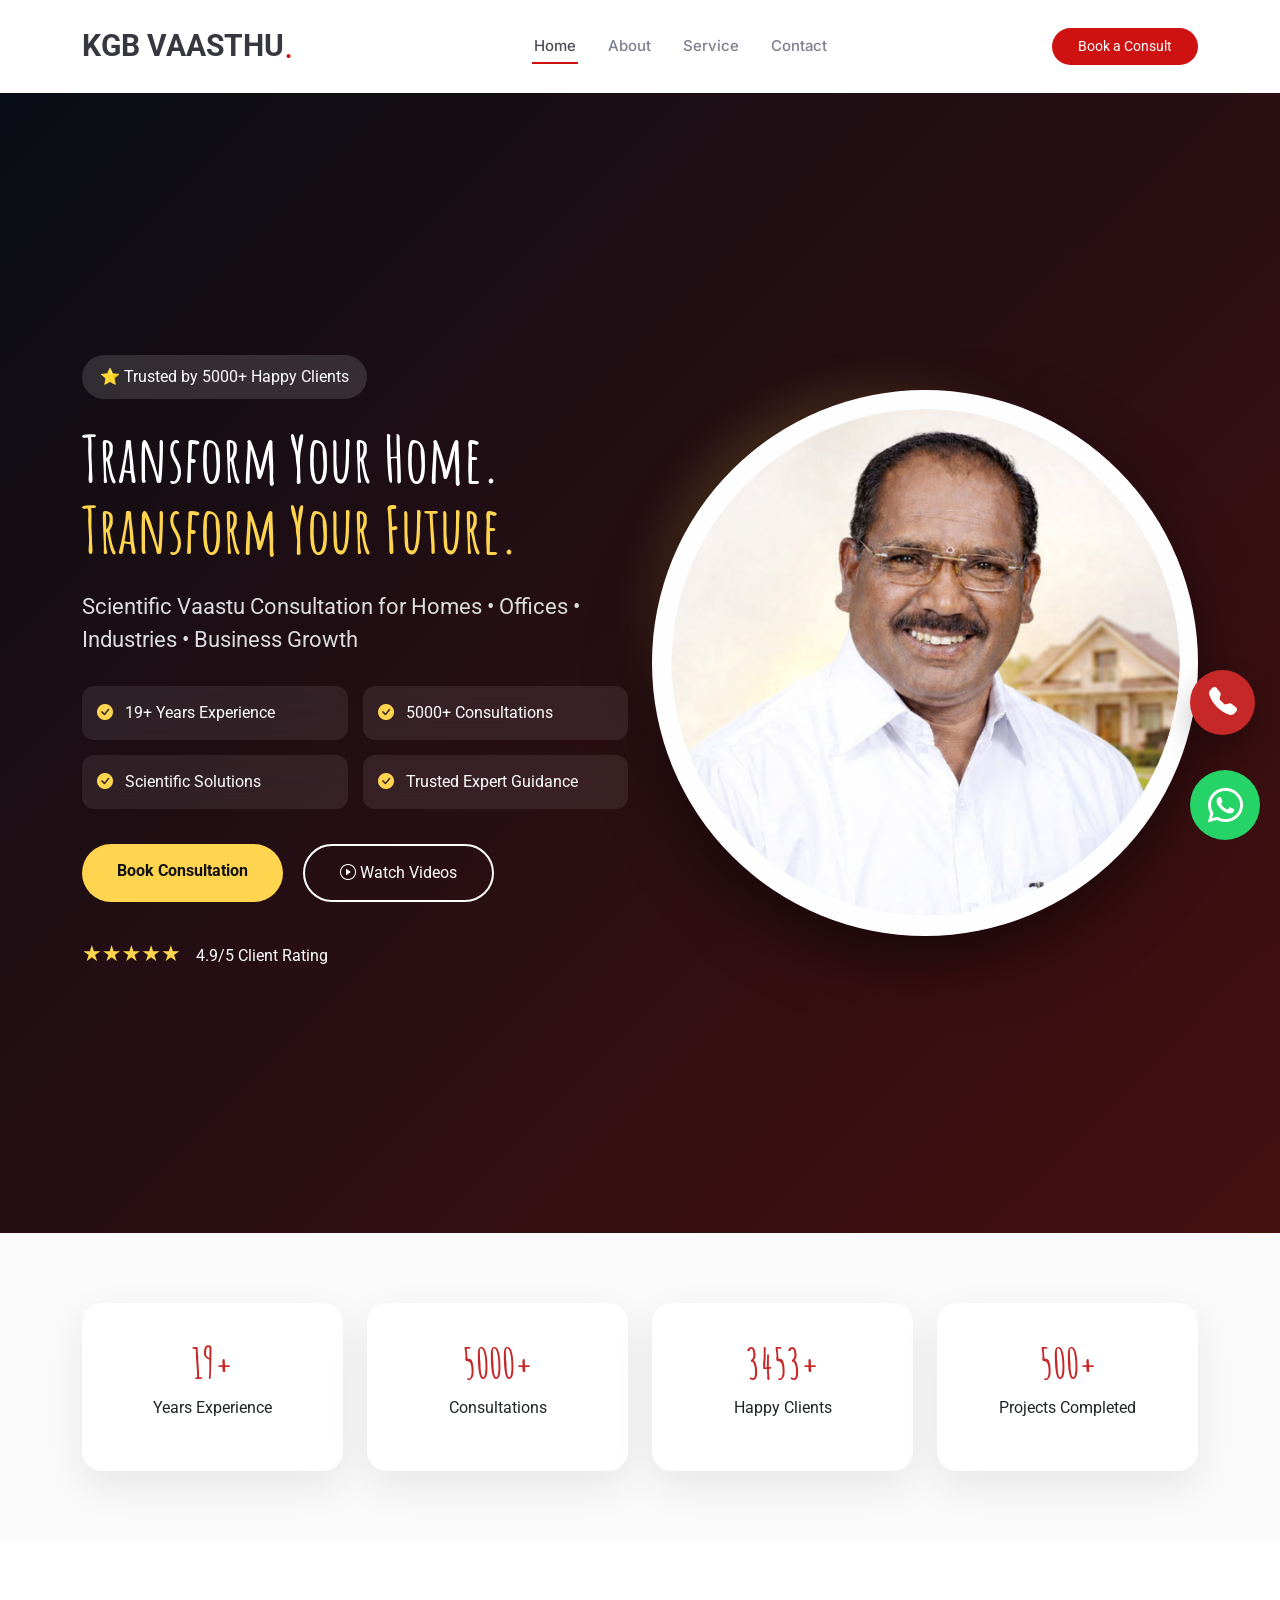
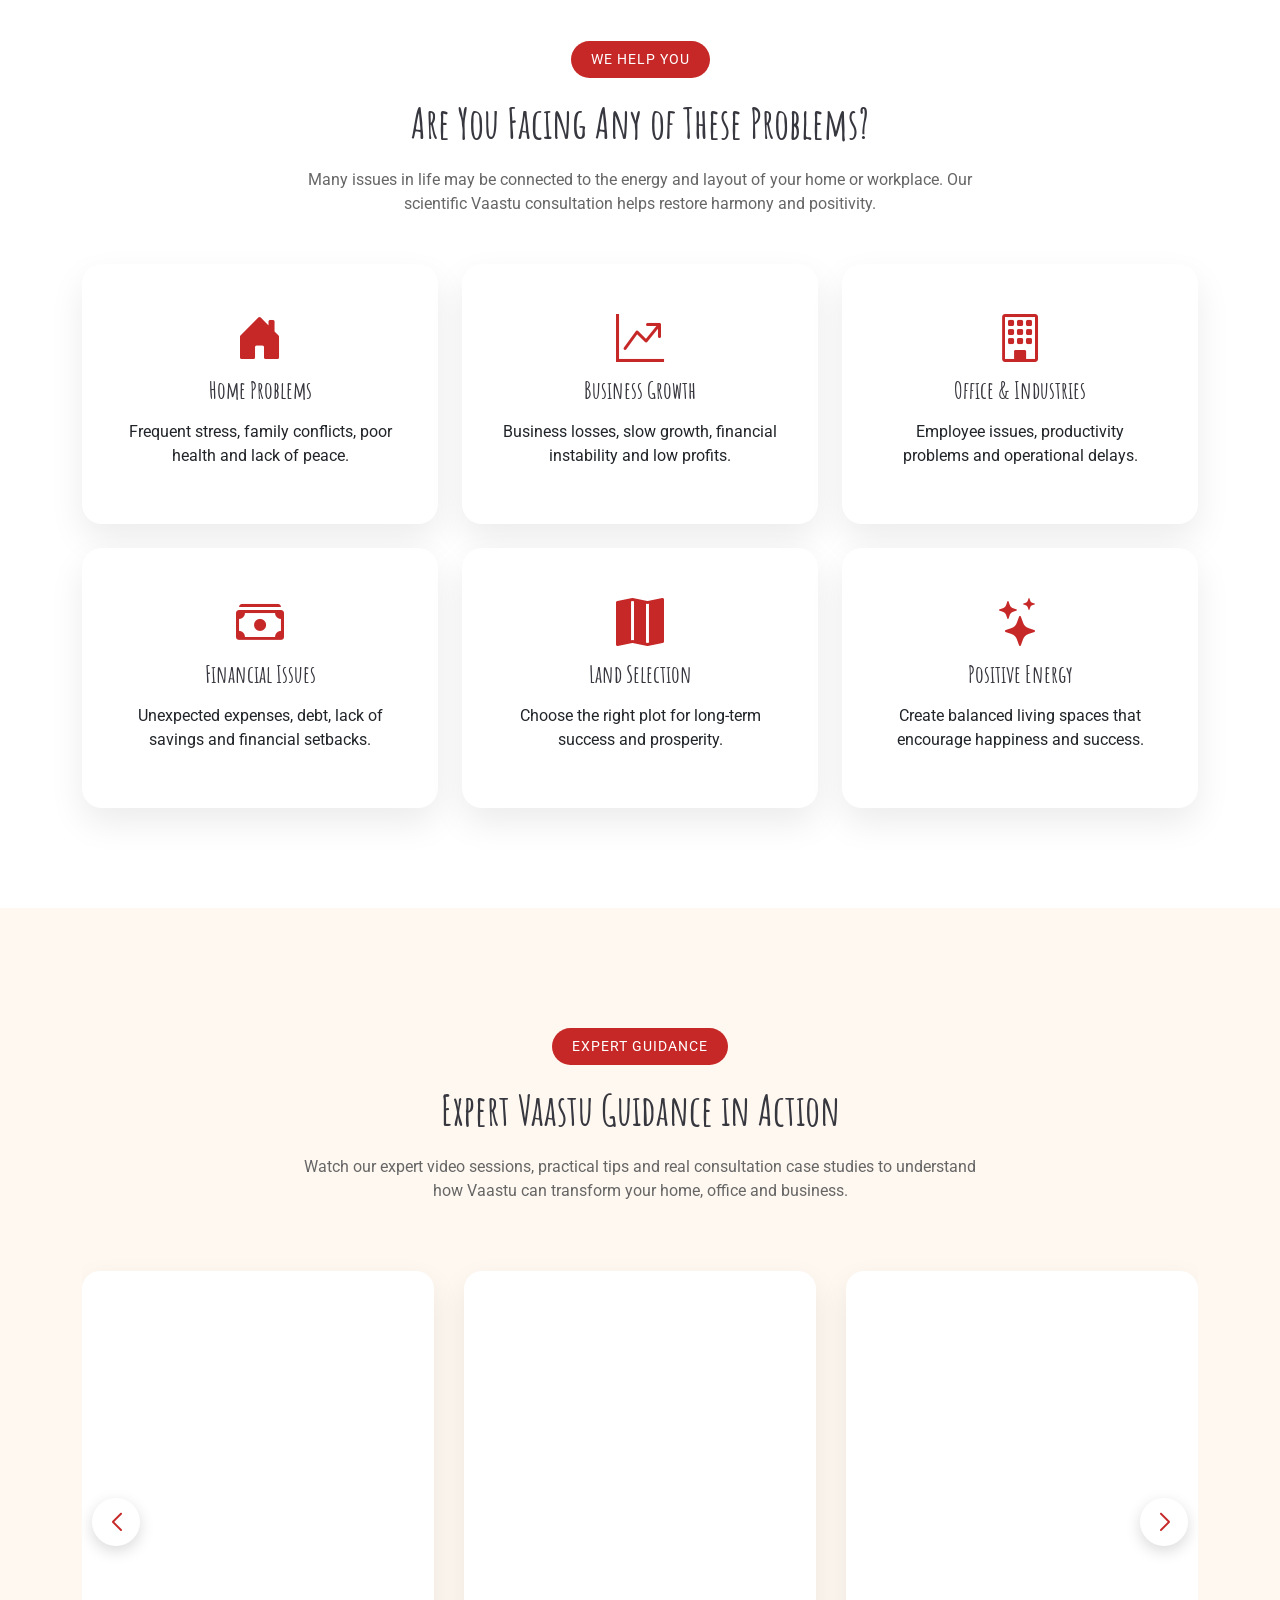
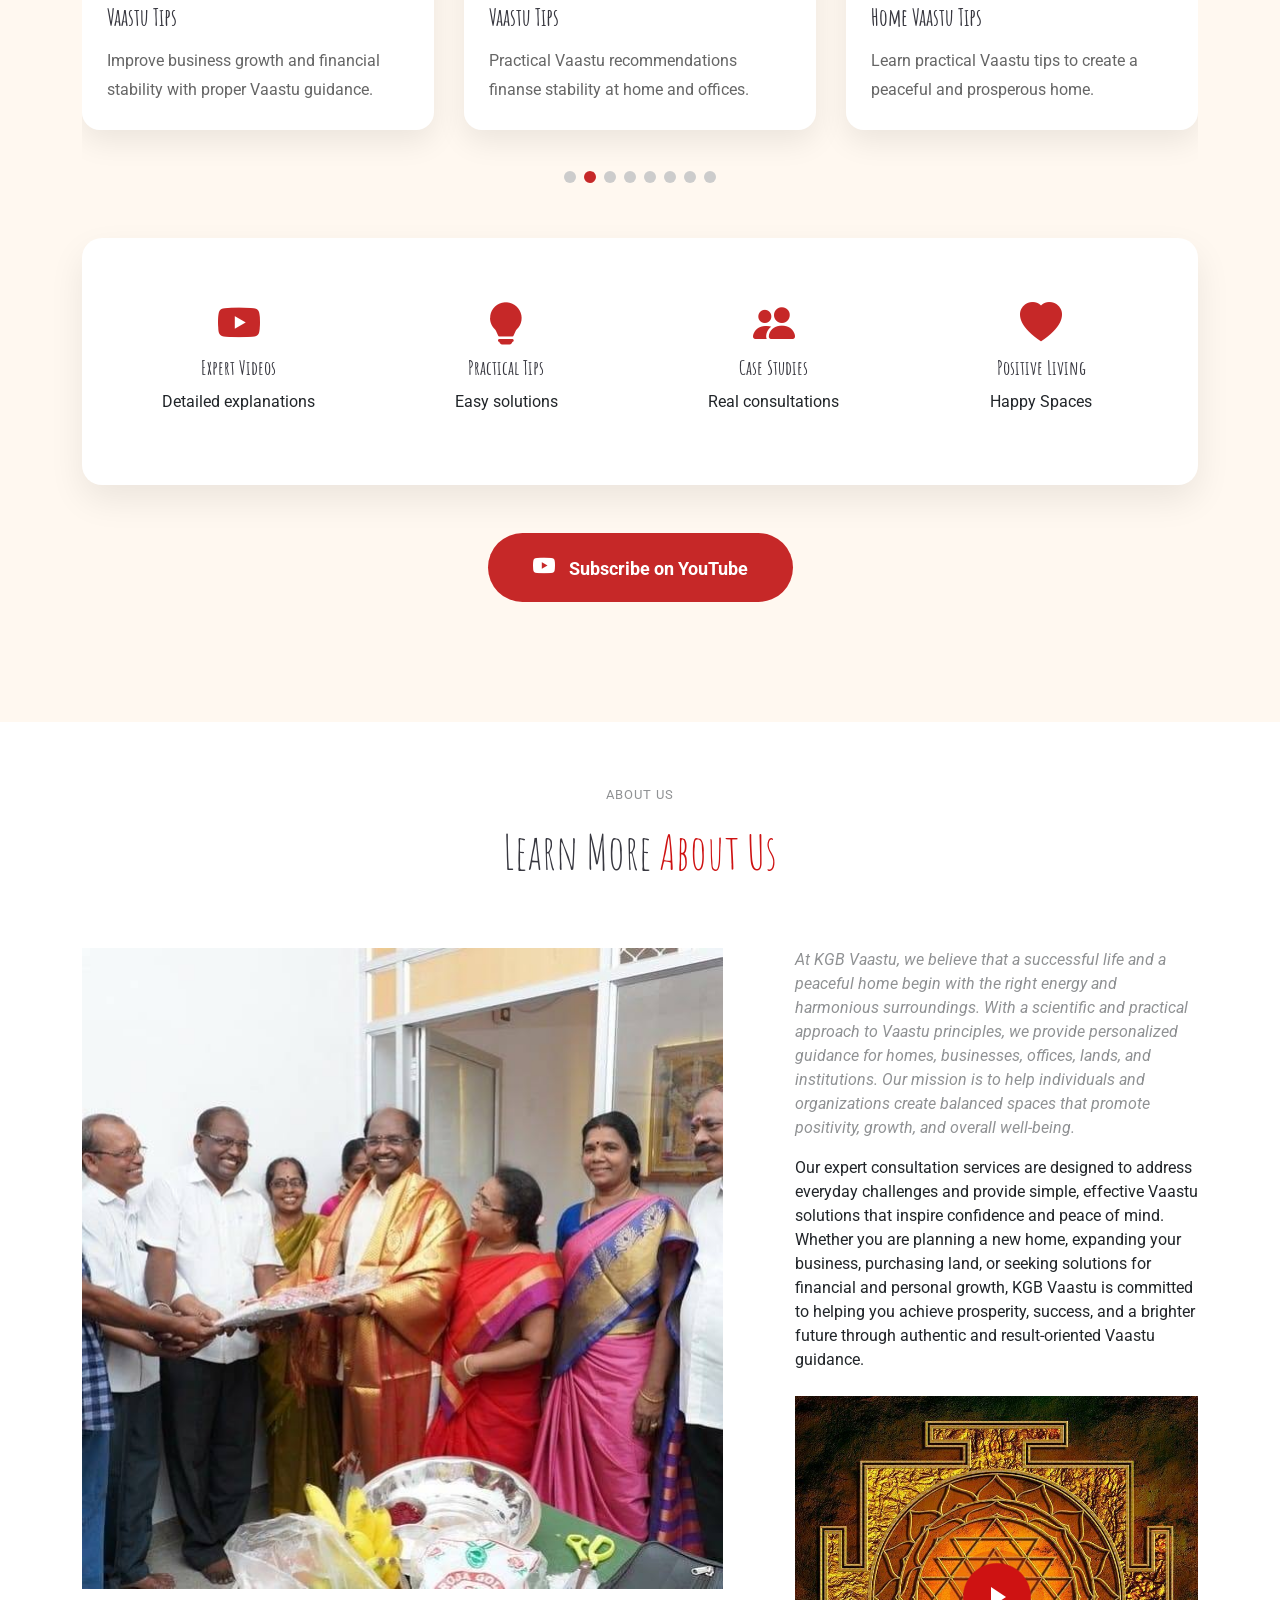
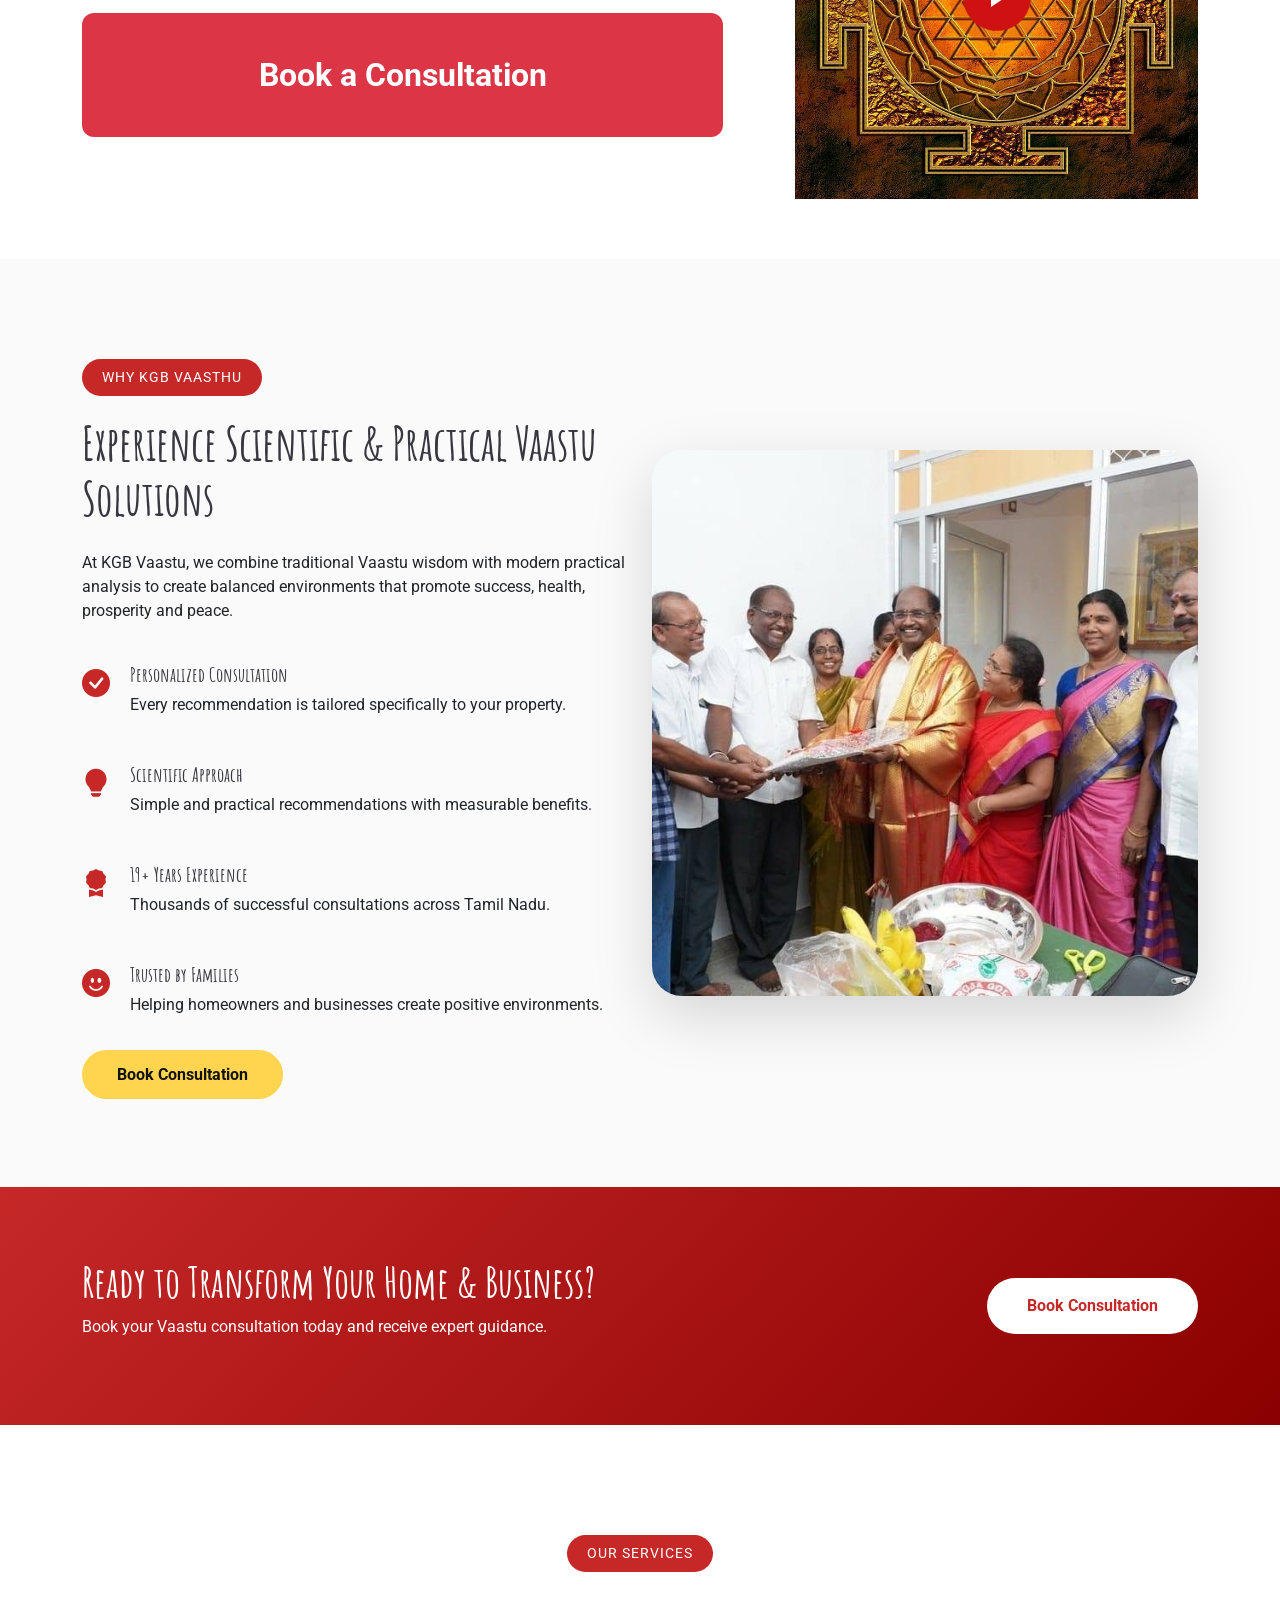
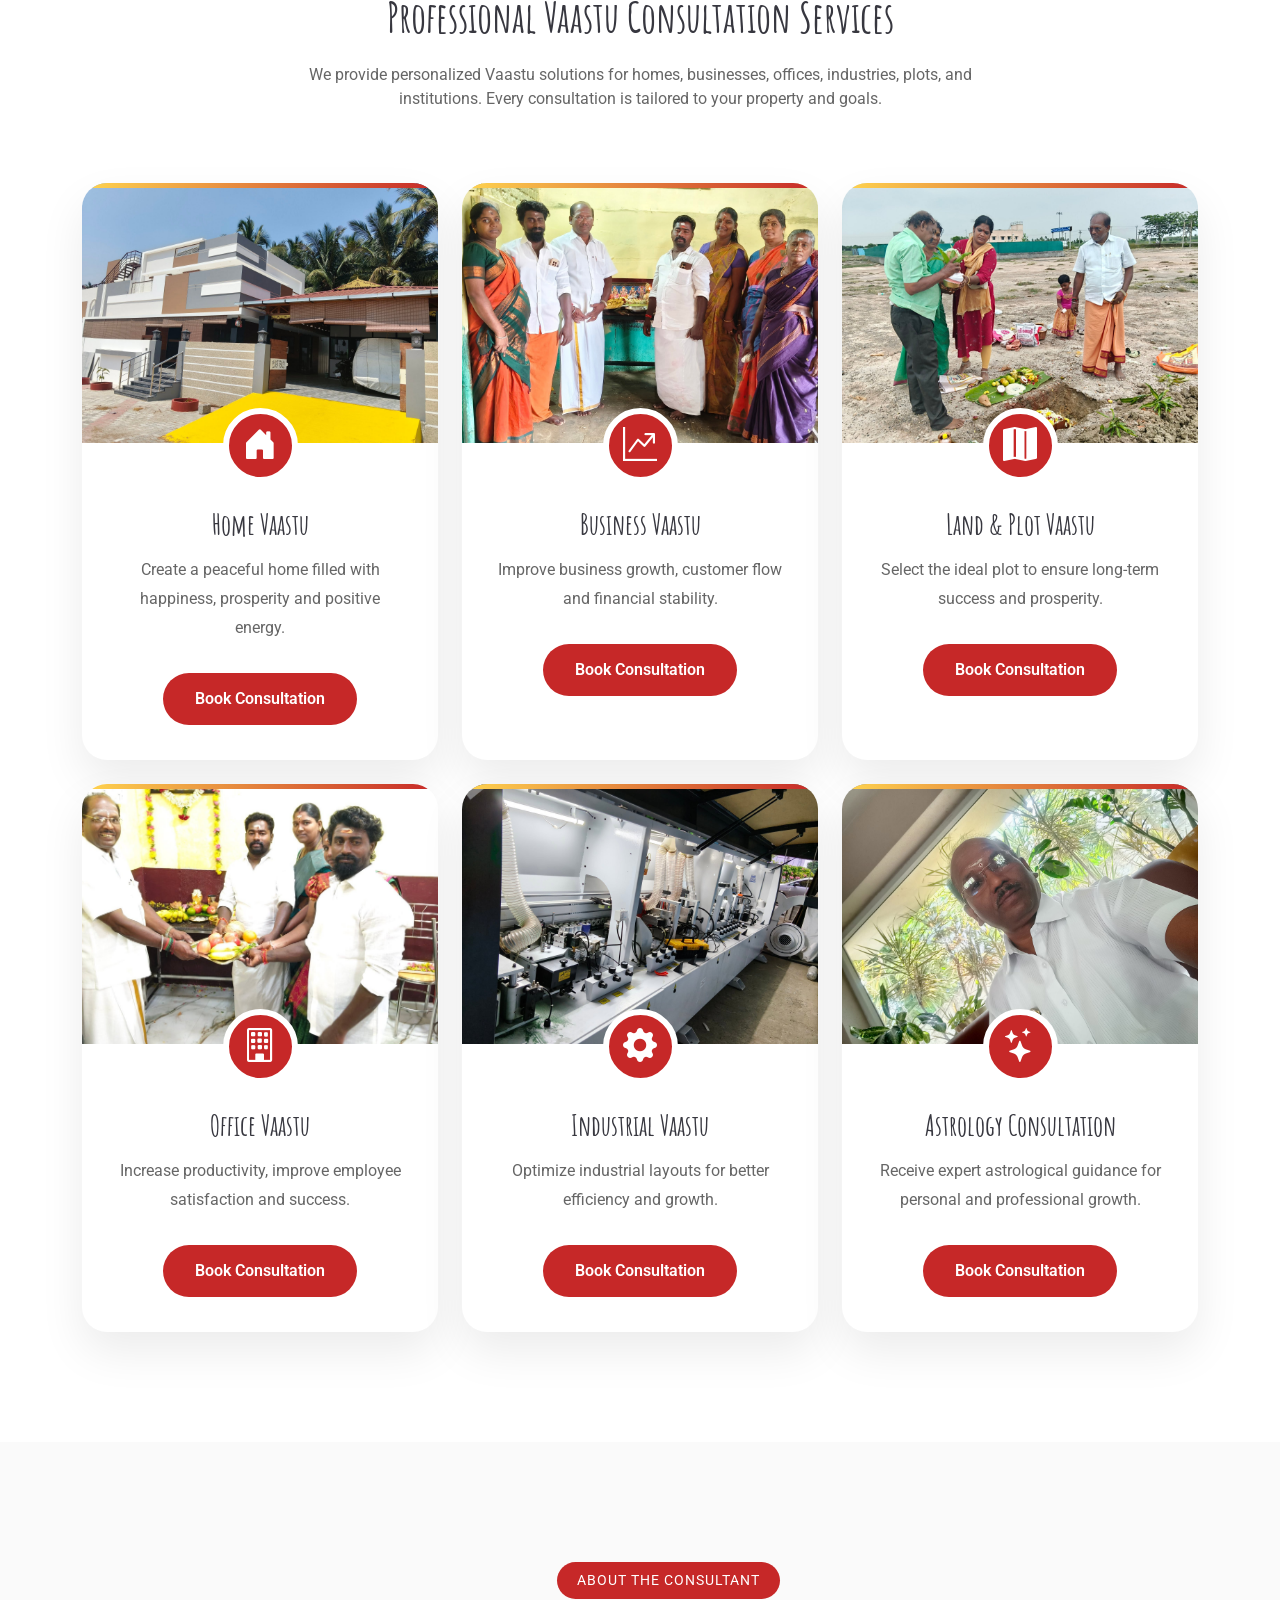
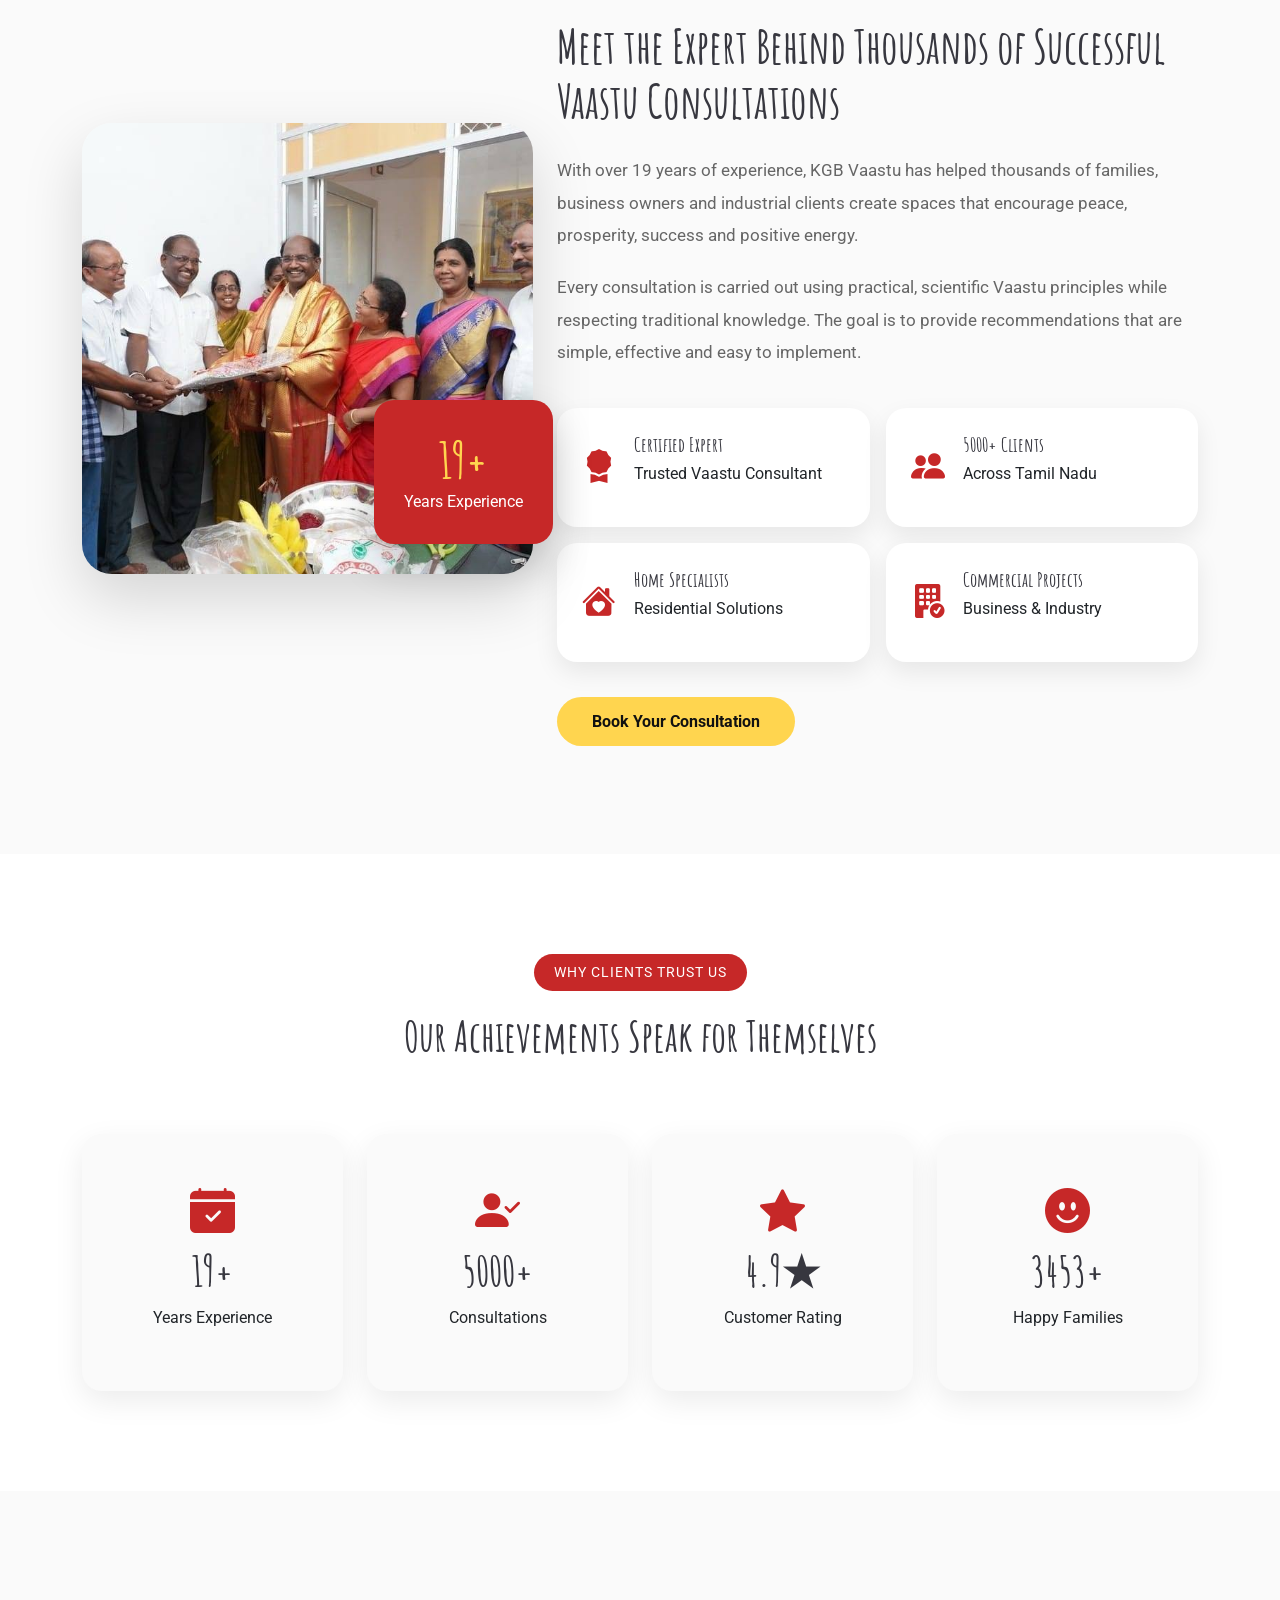
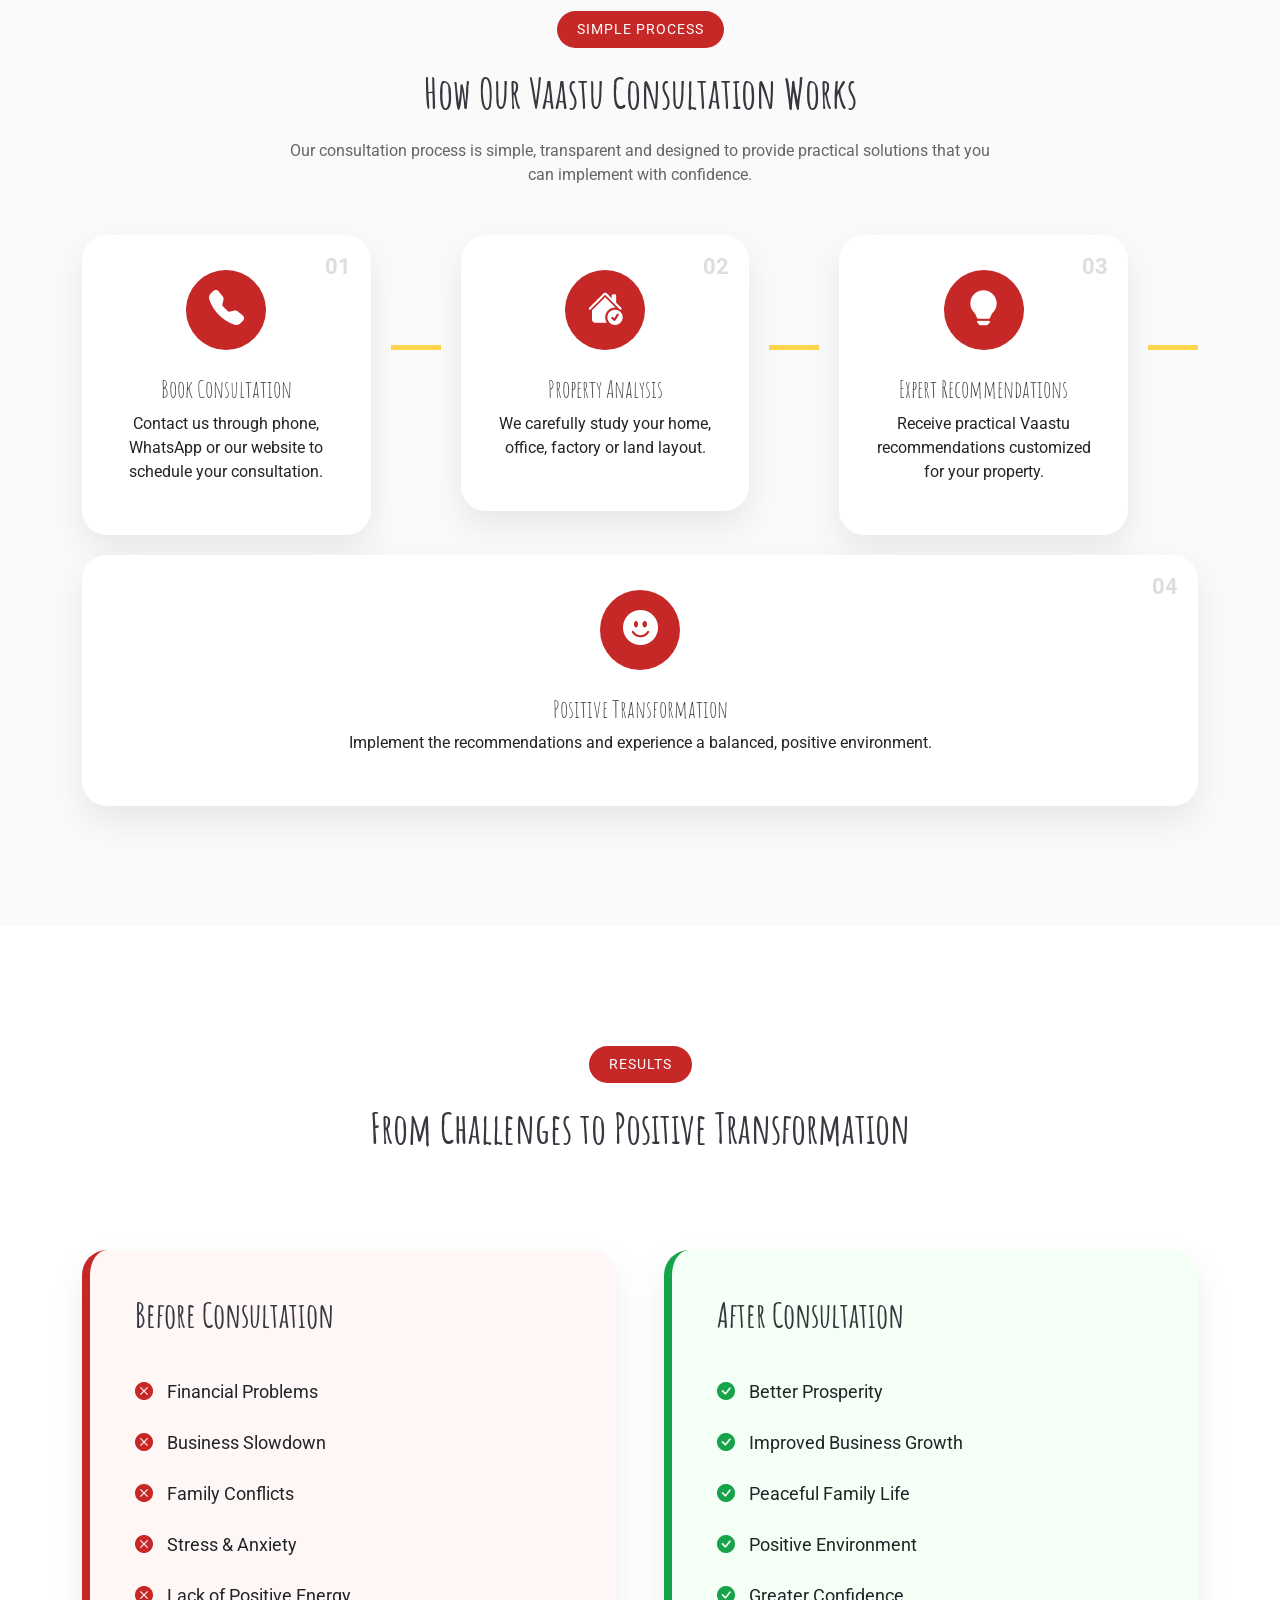
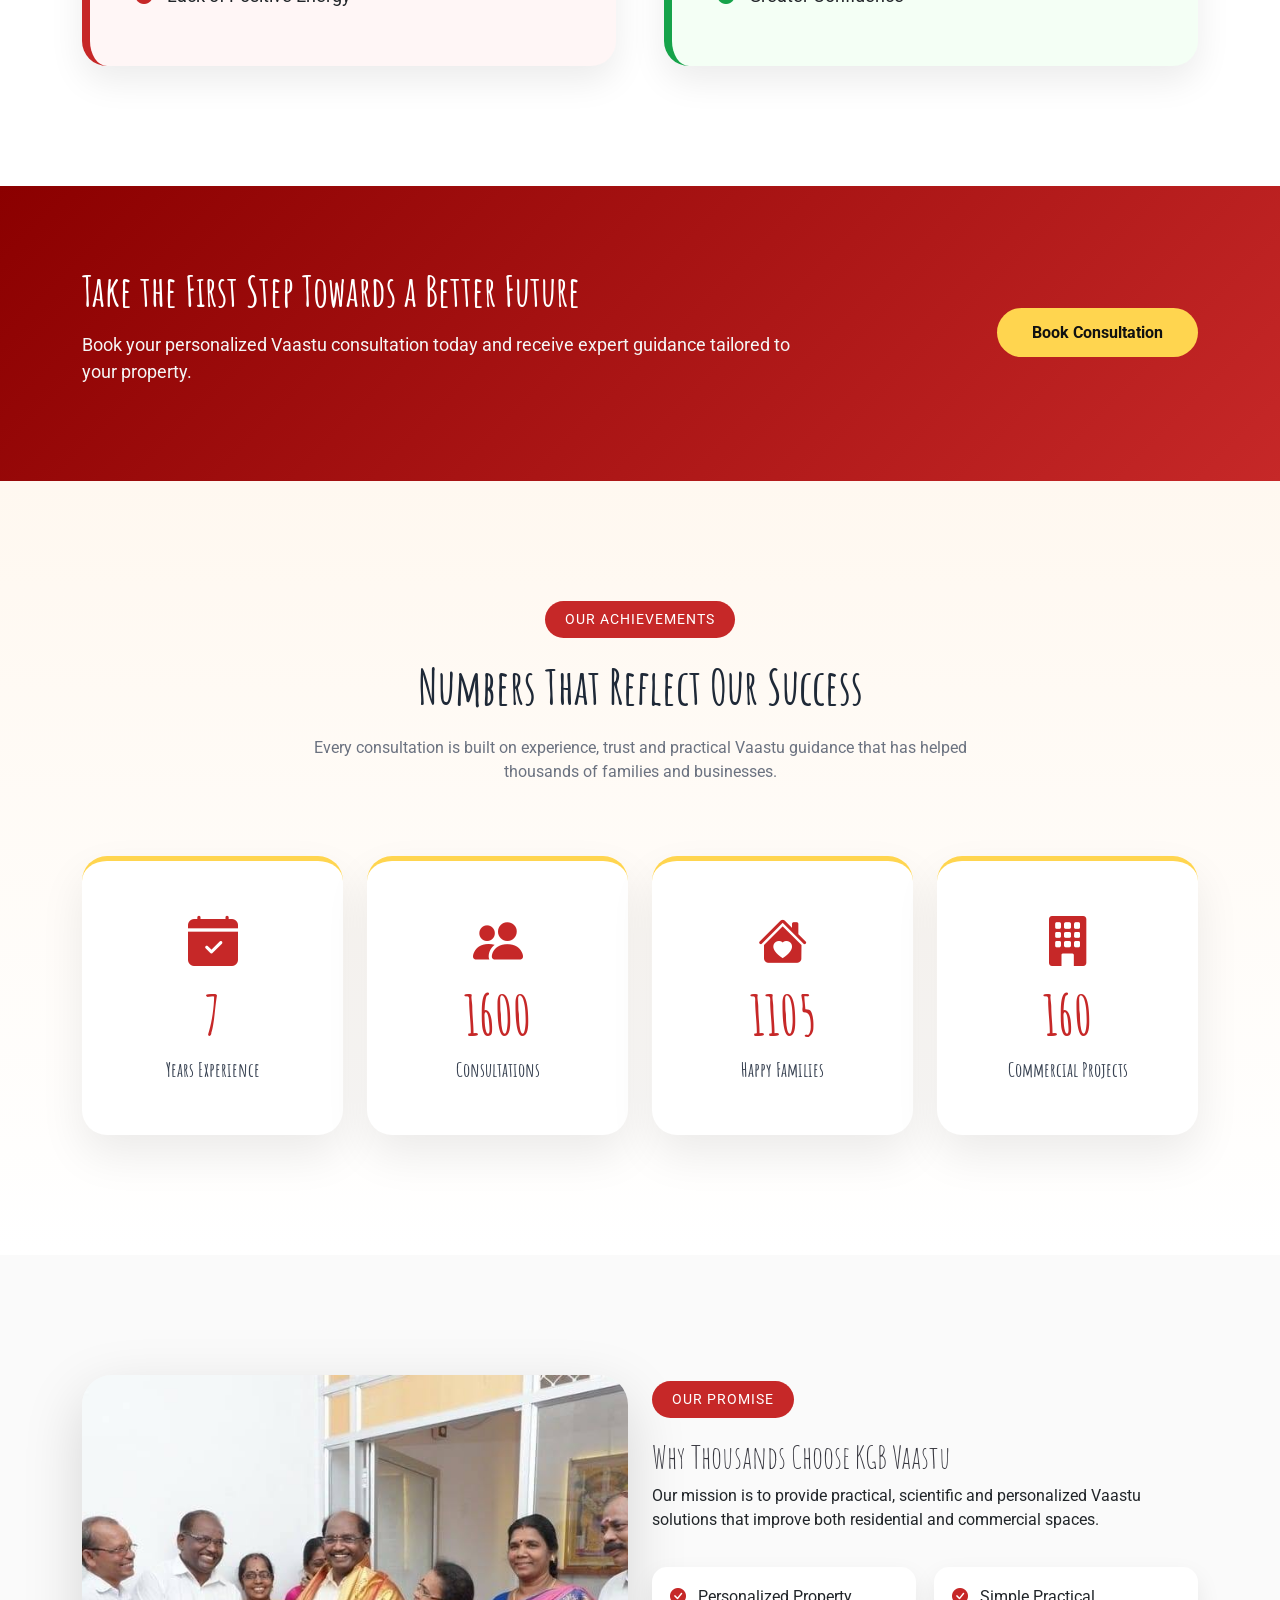
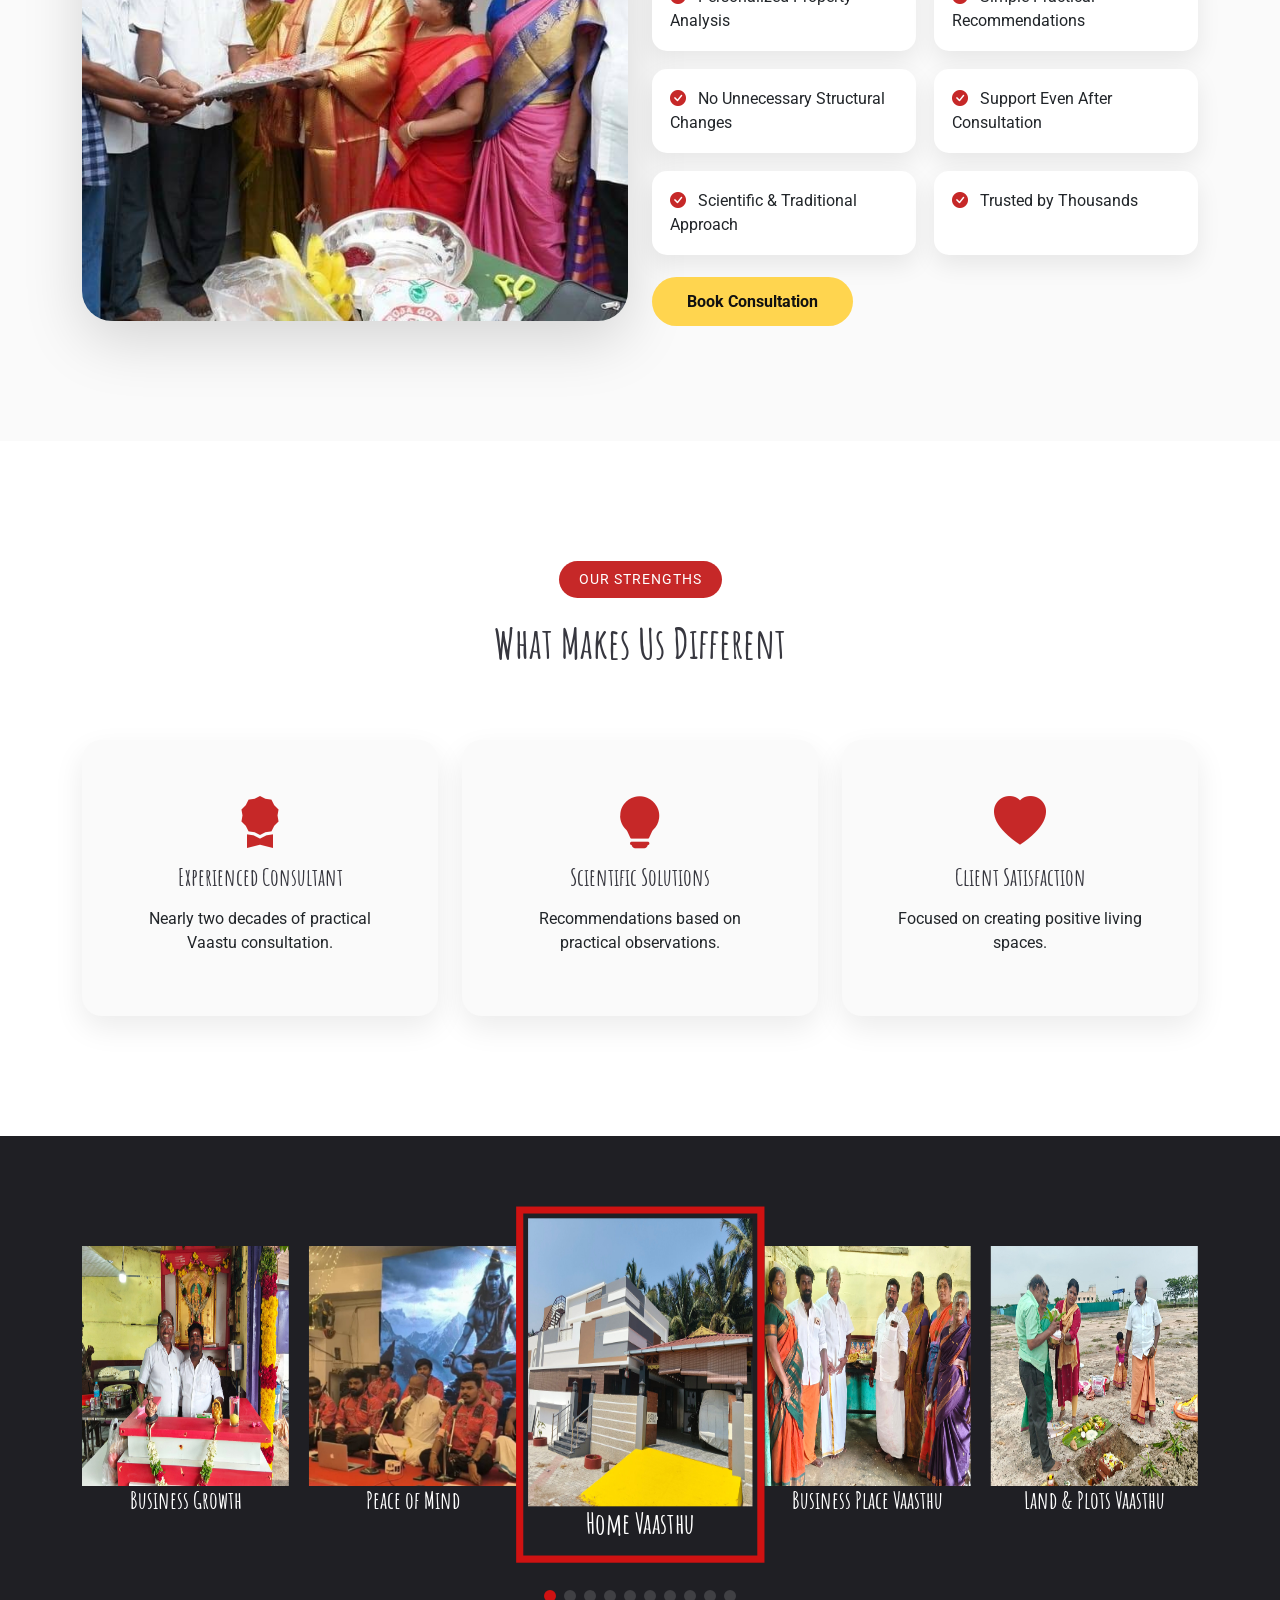
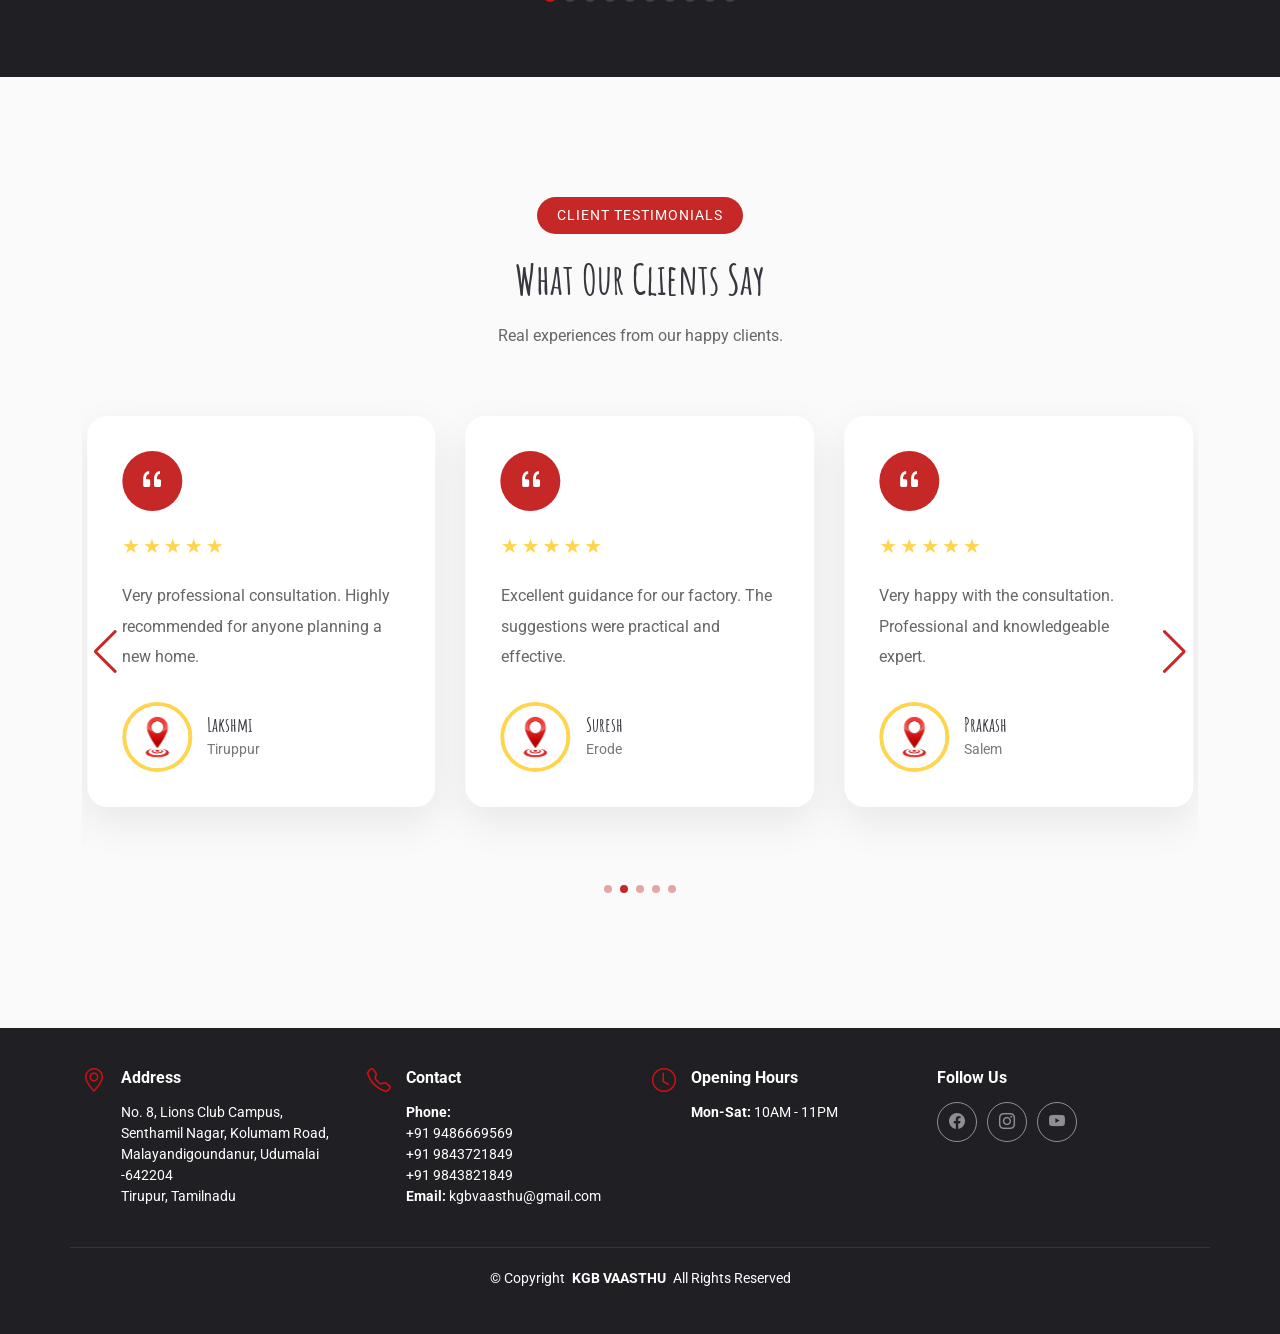
<file: index.html>
<!DOCTYPE html>
<html lang="en">

<head>
  <meta charset="utf-8">
  <meta content="width=device-width, initial-scale=1.0" name="viewport">
  <title>KGB Vasthu</title>
  <meta name="description" content="">
  <meta name="keywords" content="">

  <!-- Favicons -->
  <!-- <link href="assets/img/favicon.png" rel="icon"> -->
  <link href="assets/img/apple-touch-icon.png" rel="apple-touch-icon">

  <!-- Fonts -->
  <link href="https://fonts.googleapis.com" rel="preconnect">
  <link href="https://fonts.gstatic.com" rel="preconnect" crossorigin>
  <link
    href="https://fonts.googleapis.com/css2?family=Roboto:ital,wght@0,100;0,300;0,400;0,500;0,700;0,900;1,100;1,300;1,400;1,500;1,700;1,900&family=Inter:wght@100;200;300;400;500;600;700;800;900&family=Amatic+SC:wght@400;700&display=swap"
    rel="stylesheet">

  <!-- Vendor CSS Files -->
  <link href="assets/vendor/bootstrap/css/bootstrap.min.css" rel="stylesheet">
  <link href="assets/vendor/bootstrap-icons/bootstrap-icons.css" rel="stylesheet">
  <link href="assets/vendor/aos/aos.css" rel="stylesheet">
  <link href="assets/vendor/glightbox/css/glightbox.min.css" rel="stylesheet">
  <link href="assets/vendor/swiper/swiper-bundle.min.css" rel="stylesheet">

  <link rel="stylesheet"
      href="https://cdnjs.cloudflare.com/ajax/libs/font-awesome/6.7.2/css/all.min.css">

      <link rel="stylesheet"
href="https://cdn.jsdelivr.net/npm/swiper@11/swiper-bundle.min.css">


  <!-- Main CSS File -->
  <link href="assets/css/main.css" rel="stylesheet">

  <!-- =======================================================
  * Template Name: Yummy
  * Template URL: https://bootstrapmade.com/yummy-bootstrap-restaurant-website-template/
  * Updated: Aug 07 2024 with Bootstrap v5.3.3
  * Author: BootstrapMade.com
  * License: https://bootstrapmade.com/license/
  ======================================================== -->
</head>

<body class="index-page">

  <header id="header" class="header d-flex align-items-center sticky-top">
    <div class="container position-relative d-flex align-items-center justify-content-between">

      <a href="index.html" class="logo d-flex align-items-center me-auto me-xl-0">
        <!-- Uncomment the line below if you also wish to use an image logo -->
        <!-- <img src="assets/img/logo.png" alt=""> -->
        <h1 class="sitename">KGB VAASTHU</h1>
        <span>.</span>
      </a>

      <nav id="navmenu" class="navmenu">
        <ul>
          <li><a href="#hero" class="active">Home<br></a></li>
          <li><a href="about.html">About</a></li>
          <li><a href="service.html">Service</a></li>
          <!-- <li><a href="#menu">Menu</a></li>
          <li><a href="#events">Events</a></li>
          <li><a href="#chefs">Chefs</a></li>
          <li><a href="#gallery">Gallery</a></li> -->
          <!-- <li class="dropdown"><a href="#"><span>Dropdown</span> <i class="bi bi-chevron-down toggle-dropdown"></i></a> -->
            <!-- <ul>
              <li><a href="#">Dropdown 1</a></li>
              <li class="dropdown"><a href="#"><span>Deep Dropdown</span> <i class="bi bi-chevron-down toggle-dropdown"></i></a>
                <ul>
                  <li><a href="#">Deep Dropdown 1</a></li>
                  <li><a href="#">Deep Dropdown 2</a></li>
                  <li><a href="#">Deep Dropdown 3</a></li>
                  <li><a href="#">Deep Dropdown 4</a></li>
                  <li><a href="#">Deep Dropdown 5</a></li>
                </ul>
              </li>
              <li><a href="#">Dropdown 2</a></li>
              <li><a href="#">Dropdown 3</a></li>
              <li><a href="#">Dropdown 4</a></li>
            </ul> -->
          <!-- </li> -->
          <li><a href="contact.html">Contact</a></li>
        </ul>
        <i class="mobile-nav-toggle d-xl-none bi bi-list"></i>
      </nav>

      <a class="btn-getstarted" href="contact.html#book-a-table">Book a Consult</a>

    </div>
  </header>

  <main class="main">

    <!-- Hero Section -->
    <!-- <section id="hero" class="hero section light-background">

      <div class="container">
        <div class="row gy-4 justify-content-center justify-content-lg-between">
          <div class="col-lg-5 order-2 order-lg-1 d-flex flex-column justify-content-center">
            <h1 data-aos="fade-up">A Successfull life,<br>A Peacefull home <br>starts with VAASTU</h1>
            <p data-aos="fade-up">Do you face hurdles in life? Facing problems in your home?
              Acquire prosperity with scientific Vaastu solutions!</p>
            <div class="d-flex" data-aos="fade-up">
              <a href="contact.html#book-a-table" class="btn-get-started">Booka a Consult</a>
              <a href="https://www.youtube.com/@kgbvaasthu597"
                class="btn-watch-video d-flex align-items-center" target="_blank"><i class="bi bi-play-circle"></i><span>Watch
                  Video</span></a>
            </div>
          </div>
          <div class="col-lg-5 order-1 order-lg-2 hero-img" data-aos="zoom-out">
            <img src="assets/img/heroimage.png" class="img-fluid animated hero-section-img" alt="" style="border-radius: 50%;">
          </div>
        </div>
      </div>

    </section>/Hero Section -->

    <!-- =========================
PREMIUM HERO SECTION
========================== -->

<section id="hero" class="hero-funnel">

<div class="hero-overlay"></div>

<div class="container">

<div class="row align-items-center min-vh-100">

<div class="col-lg-6">

<div class="hero-content">

<span class="hero-tag">
⭐ Trusted by 5000+ Happy Clients
</span>

<h1>

Transform Your Home.
<span>Transform Your Future.</span>

</h1>

<p>

Scientific Vaastu Consultation for

Homes • Offices • Industries • Business Growth

</p>

<div class="hero-points">

<div>

<i class="bi bi-check-circle-fill"></i>

19+ Years Experience

</div>

<div>

<i class="bi bi-check-circle-fill"></i>

5000+ Consultations

</div>

<div>

<i class="bi bi-check-circle-fill"></i>

Scientific Solutions

</div>

<div>

<i class="bi bi-check-circle-fill"></i>

Trusted Expert Guidance

</div>

</div>

<div class="hero-buttons">

<a href="contact.html#book-a-table"
class="btn-main">

Book Consultation

</a>

<a href="https://www.youtube.com/@kgbvaasthu597"
target="_blank"
class="btn-secondary">

<i class="bi bi-play-circle"></i>

Watch Videos

</a>

</div>

<div class="rating-box">

★★★★★

<span>

4.9/5 Client Rating

</span>

</div>

</div>

</div>

<div class="col-lg-6 text-center">

<div class="hero-image-wrapper">

<div class="hero-circle"></div>

<img
src="assets/img/heroimage.png"
class="img-fluid hero-image"
alt="KGB Vaastu">

</div>

</div>

</div>

</div>

</div>

</section>

<section class="trust-strip">

<div class="container">

<div class="row g-4">

<div class="col-lg-3">

<div class="trust-card">

<h2>19+</h2>

<p>Years Experience</p>

</div>

</div>

<div class="col-lg-3">

<div class="trust-card">

<h2>5000+</h2>

<p>Consultations</p>

</div>

</div>

<div class="col-lg-3">

<div class="trust-card">

<h2>3453+</h2>

<p>Happy Clients</p>

</div>

</div>

<div class="col-lg-3">

<div class="trust-card">

<h2>500+</h2>

<p>Projects Completed</p>

</div>

</div>

</div>

</div>

</section>

<!-- =========================
PROBLEMS WE SOLVE
========================= -->

<section class="problem-section">

  <div class="container">

    <div class="section-heading text-center">

      <span class="section-tag">
        WE HELP YOU
      </span>

      <h2>Are You Facing Any of These Problems?</h2>

      <p>
        Many issues in life may be connected to the energy and layout of your
        home or workplace. Our scientific Vaastu consultation helps restore
        harmony and positivity.
      </p>

    </div>

    <div class="row g-4 mt-4">

      <div class="col-lg-4 col-md-6">
        <div class="problem-card">
          <i class="bi bi-house-door-fill"></i>
          <h4>Home Problems</h4>
          <p>Frequent stress, family conflicts, poor health and lack of peace.</p>
        </div>
      </div>

      <div class="col-lg-4 col-md-6">
        <div class="problem-card">
          <i class="bi bi-graph-up-arrow"></i>
          <h4>Business Growth</h4>
          <p>Business losses, slow growth, financial instability and low profits.</p>
        </div>
      </div>

      <div class="col-lg-4 col-md-6">
        <div class="problem-card">
          <i class="bi bi-building"></i>
          <h4>Office & Industries</h4>
          <p>Employee issues, productivity problems and operational delays.</p>
        </div>
      </div>

      <div class="col-lg-4 col-md-6">
        <div class="problem-card">
          <i class="bi bi-cash-stack"></i>
          <h4>Financial Issues</h4>
          <p>Unexpected expenses, debt, lack of savings and financial setbacks.</p>
        </div>
      </div>

      <div class="col-lg-4 col-md-6">
        <div class="problem-card">
          <i class="bi bi-map-fill"></i>
          <h4>Land Selection</h4>
          <p>Choose the right plot for long-term success and prosperity.</p>
        </div>
      </div>

      <div class="col-lg-4 col-md-6">
        <div class="problem-card">
          <i class="bi bi-stars"></i>
          <h4>Positive Energy</h4>
          <p>Create balanced living spaces that encourage happiness and success.</p>
        </div>
      </div>

    </div>

  </div>

</section>



<!-- ==========================================
EXPERT VIDEOS
========================================== -->

<section class="video-section">

    <div class="container">

        <div class="section-heading text-center">

            <span class="section-tag">
                EXPERT GUIDANCE
            </span>

            <h2>
                Expert Vaastu Guidance in Action
            </h2>

            <p>
                Watch our expert video sessions, practical tips and real
                consultation case studies to understand how Vaastu can
                transform your home, office and business.
            </p>

        </div>

        <!-- Swiper -->
        <div class="swiper videoSwiper mt-5">

            <div class="swiper-wrapper">

                <!-- Video 1 -->

                <div class="swiper-slide">

                    <div class="video-card">

                        <div class="video-thumbnail">

                             <!-- <img src="assets/img/video/video1.jpg"
                                 class="img-fluid"
                                 alt="Home Vaastu">

                            <a href="https://www.youtube.com/embed/aDs8uKfaK3I"
                               target="_blank"
                               class="play-btn">

                                <i class="bi bi-play-fill"></i>

                            </a> -->
                            <iframe
 
   height="300px" width="100%"
    src="https://www.youtube.com/embed/aDs8uKfaK3I"
    title="YouTube video player"
    frameborder="0"
    allow="accelerometer; autoplay; clipboard-write; encrypted-media; gyroscope; picture-in-picture; web-share"
    referrerpolicy="strict-origin-when-cross-origin"
    allowfullscreen>
</iframe>

                        </div>

                        <div class="video-content">

                            <h4>Vaastu Tips</h4>

                            <p>
                                Learn practical Vaastu tips to create a peaceful
                                and prosperous home.
                            </p>

                        </div>

                    </div>

                </div>

                <!-- Video 2 -->

                <div class="swiper-slide">

                    <div class="video-card">

                        <div class="video-thumbnail">

                            <!-- <img src="assets/img/video/video2.jpg"
                                 class="img-fluid"
                                 alt="Business Vaastu">

                            <a href="https://www.youtube.com/watch?v=YOUR_VIDEO_ID"
                               target="_blank"
                               class="play-btn">

                                <i class="bi bi-play-fill"></i>

                            </a> -->
                             <iframe
 
   height="300px" width="100%"
    src="https://www.youtube.com/embed/NXENbEqfIJk"
    title="YouTube video player"
    frameborder="0"
    allow="accelerometer; autoplay; clipboard-write; encrypted-media; gyroscope; picture-in-picture; web-share"
    referrerpolicy="strict-origin-when-cross-origin"
    allowfullscreen>
</iframe>

                        </div>

                        <div class="video-content">

                            <h4>Vaastu Tips</h4>

                            <p>
                                Improve business growth and financial stability
                                with proper Vaastu guidance.
                            </p>

                        </div>

                    </div>

                </div>

                <!-- Video 3 -->

                <div class="swiper-slide">

                    <div class="video-card">

                        <div class="video-thumbnail">

                            <!-- <img src="assets/img/video/video3.jpg"
                                 class="img-fluid"
                                 alt="Industrial Vaastu">

                            <a href="https://www.youtube.com/watch?v=YOUR_VIDEO_ID"
                               target="_blank"
                               class="play-btn">

                                <i class="bi bi-play-fill"></i>

                            </a> -->
                             <iframe
 
   height="300px" width="100%"
    src="https://www.youtube.com/embed/oo50dsgHaNc"
    title="YouTube video player"
    frameborder="0"
    allow="accelerometer; autoplay; clipboard-write; encrypted-media; gyroscope; picture-in-picture; web-share"
    referrerpolicy="strict-origin-when-cross-origin"
    allowfullscreen>
</iframe>

                        </div>

                        <div class="video-content">

                            <h4>Vaastu Tips</h4>

                            <p>
                                Practical Vaastu recommendations finanse stability at home and offices.
                            </p>

                        </div>

                    </div>

                </div>

                  <!-- Video 4 -->

                <div class="swiper-slide">

                    <div class="video-card">

                        <div class="video-thumbnail">

                            <!-- <img src="assets/img/video/video1.jpg"
                                 class="img-fluid"
                                 alt="Home Vaastu">

                            <a href="https://www.youtube.com/watch?v=YOUR_VIDEO_ID"
                               target="_blank"
                               class="play-btn">

                                <i class="bi bi-play-fill"></i>

                            </a> -->
                            <iframe
 
   height="300px" width="100%"
    src="https://www.youtube.com/embed/d2wOh-8D2JI"
    title="YouTube video player"
    frameborder="0"
    allow="accelerometer; autoplay; clipboard-write; encrypted-media; gyroscope; picture-in-picture; web-share"
    referrerpolicy="strict-origin-when-cross-origin"
    allowfullscreen>
</iframe>

                        </div>

                        <div class="video-content">

                            <h4>Home Vaastu Tips</h4>

                            <p>
                                Learn practical Vaastu tips to create a peaceful
                                and prosperous home.
                            </p>

                        </div>

                    </div>

                </div>


                 <!-- Video 5 -->

                <div class="swiper-slide">

                    <div class="video-card">

                        <div class="video-thumbnail">

                            <!-- <img src="assets/img/video/video1.jpg"
                                 class="img-fluid"
                                 alt="Home Vaastu">

                            <a href="https://www.youtube.com/watch?v=YOUR_VIDEO_ID"
                               target="_blank"
                               class="play-btn">

                                <i class="bi bi-play-fill"></i>

                            </a> -->
                            <iframe
 
   height="300px" width="100%"
    src="https://www.youtube.com/embed/SPt5vC8Flz4"
    title="YouTube video player"
    frameborder="0"
    allow="accelerometer; autoplay; clipboard-write; encrypted-media; gyroscope; picture-in-picture; web-share"
    referrerpolicy="strict-origin-when-cross-origin"
    allowfullscreen>
</iframe>

                        </div>

                        <div class="video-content">

                            <h4>Vaastu Tips</h4>

                            <p>
                                Learn practical Vaastu tips to create a peaceful
                                and prosperous home.
                            </p>

                        </div>

                    </div>

                </div>

                  <!-- Video 6 -->

                <div class="swiper-slide">

                    <div class="video-card">

                        <div class="video-thumbnail">

                            <!-- <img src="assets/img/video/video1.jpg"
                                 class="img-fluid"
                                 alt="Home Vaastu">

                            <a href="https://www.youtube.com/watch?v=YOUR_VIDEO_ID"
                               target="_blank"
                               class="play-btn">

                                <i class="bi bi-play-fill"></i>

                            </a> -->
                            <iframe
 
   height="300px" width="100%"
    src="https://www.youtube.com/embed/sJ5V9uNCEck"
    title="YouTube video player"
    frameborder="0"
    allow="accelerometer; autoplay; clipboard-write; encrypted-media; gyroscope; picture-in-picture; web-share"
    referrerpolicy="strict-origin-when-cross-origin"
    allowfullscreen>
</iframe>

                        </div>

                        <div class="video-content">

                            <h4>Vaastu Tips</h4>

                            <p>
                                Learn practical Vaastu tips to create a peaceful
                                and prosperous home.
                            </p>

                        </div>

                    </div>

                </div>

                   <!-- Video 7 -->

                <div class="swiper-slide">

                    <div class="video-card">

                        <div class="video-thumbnail">

                            <!-- <img src="assets/img/video/video1.jpg"
                                 class="img-fluid"
                                 alt="Home Vaastu">

                            <a href="https://www.youtube.com/watch?v=YOUR_VIDEO_ID"
                               target="_blank"
                               class="play-btn">

                                <i class="bi bi-play-fill"></i>

                            </a> -->
                            <iframe
 
   height="300px" width="100%"
    src="https://www.youtube.com/embed/emrkH0G68mA"
    title="YouTube video player"
    frameborder="0"
    allow="accelerometer; autoplay; clipboard-write; encrypted-media; gyroscope; picture-in-picture; web-share"
    referrerpolicy="strict-origin-when-cross-origin"
    allowfullscreen>
</iframe>

                        </div>

                        <div class="video-content">

                            <h4>Vaastu Tips</h4>

                            <p>
                                Learn practical Vaastu tips to create a peaceful
                                and prosperous home.
                            </p>

                        </div>

                    </div>

                </div>

                   <!-- Video 8 -->

                <div class="swiper-slide">

                    <div class="video-card">

                        <div class="video-thumbnail">

                            <!-- <img src="assets/img/video/video1.jpg"
                                 class="img-fluid"
                                 alt="Home Vaastu">

                            <a href="https://www.youtube.com/watch?v=YOUR_VIDEO_ID"
                               target="_blank"
                               class="play-btn">

                                <i class="bi bi-play-fill"></i>

                            </a> -->
                            <iframe
 
   height="300px" width="100%"
    src="https://www.youtube.com/embed/gX_wgfEEeEA"
    title="YouTube video player"
    frameborder="0"
    allow="accelerometer; autoplay; clipboard-write; encrypted-media; gyroscope; picture-in-picture; web-share"
    referrerpolicy="strict-origin-when-cross-origin"
    allowfullscreen>
</iframe>

                        </div>

                        <div class="video-content">

                            <h4>Vaastu Tips</h4>

                            <p>
                                Learn practical Vaastu tips to create a peaceful
                                and prosperous home.
                            </p>

                        </div>

                    </div>

                </div>

            </div>

            <!-- Navigation -->

            <div class="swiper-button-next"></div>

            <div class="swiper-button-prev"></div>

            <div class="swiper-pagination"></div>

        </div>

        <!-- Bottom Features -->

        <div class="video-features mt-5">

            <div class="row text-center">

                <div class="col-lg-3 col-6">

                    <div class="feature-item-video">

                        <i class="bi bi-youtube"></i>

                        <h5>Expert Videos</h5>

                        <p>Detailed explanations</p>

                    </div>

                </div>

                <div class="col-lg-3 col-6">

                    <div class="feature-item-video">

                        <i class="bi bi-lightbulb-fill"></i>

                        <h5>Practical Tips</h5>

                        <p>Easy solutions</p>

                    </div>

                </div>

                <div class="col-lg-3 col-6">

                    <div class="feature-item-video">

                        <i class="bi bi-people-fill"></i>

                        <h5>Case Studies</h5>

                        <p>Real consultations</p>

                    </div>

                </div>

                <div class="col-lg-3 col-6">

                    <div class="feature-item-video">

                        <i class="bi bi-heart-fill"></i>

                        <h5>Positive Living</h5>

                        <p>Happy Spaces</p>

                    </div>

                </div>

            </div>

        </div>

        <div class="text-center mt-5">

            <a href="https://www.youtube.com/@kgbvaasthu597"
               target="_blank"
               class="youtube-btn">

                <i class="bi bi-youtube"></i>

                Subscribe on YouTube

            </a>

        </div>

    </div>

</section>

  


    

    <!-- About Section -->
    <section id="about" class="about section">

      <!-- Section Title -->
      <div class="container section-title" data-aos="fade-up">
        <h2>About Us<br></h2>
        <p><span>Learn More</span> <span class="description-title">About Us</span></p>
      </div><!-- End Section Title -->

      <div class="container">

        <div class="row gy-4">
          <!-- <div class="col-lg-7" data-aos="fade-up" data-aos-delay="100"> -->
             <div class="col-lg-7">
            <img src="assets/img/gallery/kgb-profile2.jpg" class="img-fluid mb-4" alt="" style="width: 800px;">
            <!-- <div class="book-a-table">
              <h3>Book a Consultation</h3>
              <p>+91 9486669569</p><br>
              <p>+91 9843821849</p>
            </div> -->

             <!-- <a href="contact.html#book-a-table" class="book-link">

<div class="book-a-table">
    <h3>Book a Consultation</h3>
   
  </div>
             </a> -->

                <div class="book-a-table bg-danger">
    <a href="contact.html#book-a-table" class="text-white fw-bold text-decoration-none d-block py-3 text-center fs-2">
        Book a Consultation
    </a>
</div>
  
       </div>
          <div class="col-lg-5">
            <div class="content ps-0 ps-lg-5">
              <p class="fst-italic">
             At KGB Vaastu, we believe that a successful life and a peaceful home begin with the right energy and harmonious surroundings. With a scientific and practical approach to Vaastu principles, we provide personalized guidance for homes, businesses, offices, lands, and institutions. Our mission is to help individuals and organizations create balanced spaces that promote positivity, growth, and overall well-being.
              </p>
             
              <p>
               Our expert consultation services are designed to address everyday challenges and provide simple, effective Vaastu solutions that inspire confidence and peace of mind. Whether you are planning a new home, expanding your business, purchasing land, or seeking solutions for financial and personal growth, KGB Vaastu is committed to helping you achieve prosperity, success, and a brighter future through authentic and result-oriented Vaastu guidance.
              </p>

              <div class="position-relative mt-4">
                <img src="assets/img/sreechakra.jpg" class="img-fluid" alt="">
                <a href="https://www.youtube.com/@kgbvaasthu597" target="_blank" class="pulsating-play-btn"></a>
              </div>
            </div>
          </div>
        </div>

      </div>

    </section><!-- /About Section -->

    <!-- Why choose us -->

   <section class="why-premium">

<div class="container">

<div class="row align-items-center">

<div class="col-lg-6">

<span class="section-tag">
WHY KGB VAASTHU
</span>

<h2>
Experience Scientific & Practical Vaastu Solutions
</h2>

<p>

At KGB Vaastu, we combine traditional Vaastu wisdom with modern practical
analysis to create balanced environments that promote success,
health, prosperity and peace.

</p>

<div class="feature-box">

<div class="feature-item">

<i class="bi bi-check-circle-fill"></i>

<div>

<h5>Personalized Consultation</h5>

<p>Every recommendation is tailored specifically to your property.</p>

</div>

</div>

<div class="feature-item">

<i class="bi bi-lightbulb-fill"></i>

<div>

<h5>Scientific Approach</h5>

<p>Simple and practical recommendations with measurable benefits.</p>

</div>

</div>

<div class="feature-item">

<i class="bi bi-award-fill"></i>

<div>

<h5>19+ Years Experience</h5>

<p>Thousands of successful consultations across Tamil Nadu.</p>

</div>

</div>

<div class="feature-item">

<i class="bi bi-emoji-smile-fill"></i>

<div>

<h5>Trusted by Families</h5>

<p>Helping homeowners and businesses create positive environments.</p>

</div>

</div>

</div>

<a href="contact.html#book-a-table" class="btn-main mt-4">

Book Consultation

</a>

</div>

<div class="col-lg-6">

<img
src="assets/img/gallery/kgb-profile2.jpg"
class="img-fluid why-image"
alt="KGB Vaastu">

</div>

</div>

</div>

</section>   
<!-- Why choose us -->


<!-- CTA Banner -->

<section class="cta-banner">

<div class="container">

<div class="row align-items-center">

<div class="col-lg-8">

<h2>

Ready to Transform Your Home & Business?

</h2>

<p>

Book your Vaastu consultation today and receive expert guidance.

</p>

</div>

<div class="col-lg-4 text-lg-end">

<a href="contact.html#book-a-table"
class="btn-light-premium">

Book Consultation

</a>

</div>

</div>

</div>

</section>

<!-- CTA Banner -->

<!-- ===================================
PREMIUM SERVICES
=================================== -->

<section class="premium-services">

    <div class="container">

        <div class="section-heading text-center">

            <span class="section-tag">
                OUR SERVICES
            </span>

            <h2>Professional Vaastu Consultation Services</h2>

            <p>
                We provide personalized Vaastu solutions for homes,
                businesses, offices, industries, plots, and institutions.
                Every consultation is tailored to your property and goals.
            </p>

        </div>

        <div class="row g-4 mt-5">

            <!-- Service 1 -->

            <div class="col-lg-4 col-md-6">

                <div class="service-card">

                    <div class="service-image">

                        <img src="assets/img/gallery/kgb1-home.jpg"
                             class="img-fluid"
                             alt="">

                    </div>

                    <div class="service-content">

                        <div class="service-icon">
                            <i class="bi bi-house-door-fill"></i>
                        </div>

                        <h3>Home Vaastu</h3>

                        <p>

                            Create a peaceful home filled with
                            happiness, prosperity and positive energy.

                        </p>

                        <a href="contact.html#book-a-table"
                           class="service-btn">

                            Book Consultation

                        </a>

                    </div>

                </div>

            </div>

            <!-- Service 2 -->

            <div class="col-lg-4 col-md-6">

                <div class="service-card">

                    <div class="service-image">

                        <img src="assets/img/gallery/kgb1-businessplacevasthu1.jpg"
                             class="img-fluid">

                    </div>

                    <div class="service-content">

                        <div class="service-icon">

                            <i class="bi bi-graph-up-arrow"></i>

                        </div>

                        <h3>Business Vaastu</h3>

                        <p>

                            Improve business growth,
                            customer flow and financial stability.

                        </p>

                        <a href="contact.html#book-a-table"
                           class="service-btn">

                            Book Consultation

                        </a>

                    </div>

                </div>

            </div>

            <!-- Service 3 -->

            <div class="col-lg-4 col-md-6">

                <div class="service-card">

                    <div class="service-image">

                        <img src="assets/img/gallery/kgb1-landselectionvasthu.jpg"
                             class="img-fluid">

                    </div>

                    <div class="service-content">

                        <div class="service-icon">

                            <i class="bi bi-map-fill"></i>

                        </div>

                        <h3>Land & Plot Vaastu</h3>

                        <p>

                            Select the ideal plot to ensure
                            long-term success and prosperity.

                        </p>

                        <a href="contact.html#book-a-table"
                           class="service-btn">

                            Book Consultation

                        </a>

                    </div>

                </div>

            </div>

            <!-- Service 4 -->

            <div class="col-lg-4 col-md-6">

                <div class="service-card">

                    <div class="service-image">

                        <img src="assets/img/gallery/kgb1-business.jpg"
                             class="img-fluid">

                    </div>

                    <div class="service-content">

                        <div class="service-icon">

                            <i class="bi bi-building"></i>

                        </div>

                        <h3>Office Vaastu</h3>

                        <p>

                            Increase productivity,
                            improve employee satisfaction and success.

                        </p>

                        <a href="contact.html#book-a-table"
                           class="service-btn">

                            Book Consultation

                        </a>

                    </div>

                </div>

            </div>

            <!-- Service 5 -->

            <div class="col-lg-4 col-md-6">

                <div class="service-card">

                    <div class="service-image">

                        <img src="assets/img/gallery/kgb1-businessplace1.jpg"
                             class="img-fluid">

                    </div>

                    <div class="service-content">

                        <div class="service-icon">

                            <i class="bi bi-gear-fill"></i>

                        </div>

                        <h3>Industrial Vaastu</h3>

                        <p>

                            Optimize industrial layouts
                            for better efficiency and growth.

                        </p>

                        <a href="contact.html#book-a-table"
                           class="service-btn">

                            Book Consultation

                        </a>

                    </div>

                </div>

            </div>

            <!-- Service 6 -->

            <div class="col-lg-4 col-md-6">

                <div class="service-card">

                    <div class="service-image">

                        <img src="assets/img/gallery/kgb1-astrology.jpg"
                             class="img-fluid">

                    </div>

                    <div class="service-content">

                        <div class="service-icon">

                            <i class="bi bi-stars"></i>

                        </div>

                        <h3>Astrology Consultation</h3>

                        <p>

                            Receive expert astrological guidance
                            for personal and professional growth.

                        </p>

                        <a href="contact.html#book-a-table"
                           class="service-btn">

                            Book Consultation

                        </a>

                    </div>

                </div>

            </div>

        </div>

    </div>

</section>

<!-- ===================================
PREMIUM SERVICES
=================================== -->


<!-- ==========================================
ABOUT CONSULTANT
=========================================== -->

<section class="about-premium">

    <div class="container">

        <div class="row align-items-center gy-5">

            <!-- Left Side -->

            <div class="col-lg-5">

                <div class="about-image-wrapper">

                    <img src="assets/img/gallery/kgb-profile2.jpg"
                         class="img-fluid about-image"
                         alt="KGB Vaastu Consultant">

                    <div class="experience-card">

                        <h2>19+</h2>

                        <span>Years Experience</span>

                    </div>

                </div>

            </div>

            <!-- Right Side -->

            <div class="col-lg-7">

                <span class="section-tag">

                    ABOUT THE CONSULTANT

                </span>

                <h2 class="about-title">

                    Meet the Expert Behind Thousands of Successful Vaastu Consultations

                </h2>

                <p class="about-text">

                    With over 19 years of experience, KGB Vaastu has helped
                    thousands of families, business owners and industrial
                    clients create spaces that encourage peace, prosperity,
                    success and positive energy.

                </p>

                <p class="about-text">

                    Every consultation is carried out using practical,
                    scientific Vaastu principles while respecting traditional
                    knowledge. The goal is to provide recommendations that are
                    simple, effective and easy to implement.

                </p>

                <!-- Highlights -->

                <div class="row mt-4 g-3">

                    <div class="col-md-6">

                        <div class="highlight-box">

                            <i class="bi bi-award-fill"></i>

                            <div>

                                <h5>Certified Expert</h5>

                                <p>Trusted Vaastu Consultant</p>

                            </div>

                        </div>

                    </div>

                    <div class="col-md-6">

                        <div class="highlight-box">

                            <i class="bi bi-people-fill"></i>

                            <div>

                                <h5>5000+ Clients</h5>

                                <p>Across Tamil Nadu</p>

                            </div>

                        </div>

                    </div>

                    <div class="col-md-6">

                        <div class="highlight-box">

                            <i class="bi bi-house-heart-fill"></i>

                            <div>

                                <h5>Home Specialists</h5>

                                <p>Residential Solutions</p>

                            </div>

                        </div>

                    </div>

                    <div class="col-md-6">

                        <div class="highlight-box">

                            <i class="bi bi-building-fill-check"></i>

                            <div>

                                <h5>Commercial Projects</h5>

                                <p>Business & Industry</p>

                            </div>

                        </div>

                    </div>

                </div>

                <!-- CTA -->

                <div class="mt-5">

                    <a href="contact.html#book-a-table"
                       class="btn-main">

                        Book Your Consultation

                    </a>

                </div>

            </div>

        </div>

    </div>

</section>


<!-- ======================================
ACHIEVEMENTS
====================================== -->

<section class="achievement-section">

<div class="container">

<div class="section-heading text-center">

<span class="section-tag">

WHY CLIENTS TRUST US

</span>

<h2>

Our Achievements Speak for Themselves

</h2>

</div>

<div class="row mt-5 g-4">

<div class="col-lg-3 col-md-6">

<div class="achievement-card">

<i class="bi bi-calendar-check-fill"></i>

<h3>19+</h3>

<p>Years Experience</p>

</div>

</div>

<div class="col-lg-3 col-md-6">

<div class="achievement-card">

<i class="bi bi-person-check-fill"></i>

<h3>5000+</h3>

<p>Consultations</p>

</div>

</div>

<div class="col-lg-3 col-md-6">

<div class="achievement-card">

<i class="bi bi-star-fill"></i>

<h3>4.9★</h3>

<p>Customer Rating</p>

</div>

</div>

<div class="col-lg-3 col-md-6">

<div class="achievement-card">

<i class="bi bi-emoji-smile-fill"></i>

<h3>3453+</h3>

<p>Happy Families</p>

</div>

</div>

</div>

</div>

</section>


<!-- ==========================================
CONSULTATION PROCESS
========================================== -->

<section class="consultation-process">

    <div class="container">

        <div class="section-heading text-center">

            <span class="section-tag">
                SIMPLE PROCESS
            </span>

            <h2>How Our Vaastu Consultation Works</h2>

            <p>
                Our consultation process is simple, transparent and designed to
                provide practical solutions that you can implement with confidence.
            </p>

        </div>

        <div class="process-wrapper mt-5">

            <div class="process-card">

                <div class="process-number">01</div>

                <div class="process-icon">
                    <i class="bi bi-telephone-fill"></i>
                </div>

                <h4>Book Consultation</h4>

                <p>
                    Contact us through phone, WhatsApp or our website to schedule your consultation.
                </p>

            </div>

            <div class="process-line"></div>

            <div class="process-card">

                <div class="process-number">02</div>

                <div class="process-icon">
                    <i class="bi bi-house-check-fill"></i>
                </div>

                <h4>Property Analysis</h4>

                <p>
                    We carefully study your home, office, factory or land layout.
                </p>

            </div>

            <div class="process-line"></div>

            <div class="process-card">

                <div class="process-number">03</div>

                <div class="process-icon">
                    <i class="bi bi-lightbulb-fill"></i>
                </div>

                <h4>Expert Recommendations</h4>

                <p>
                    Receive practical Vaastu recommendations customized for your property.
                </p>

            </div>

            <div class="process-line"></div>

            <div class="process-card">

                <div class="process-number">04</div>

                <div class="process-icon">
                    <i class="bi bi-emoji-smile-fill"></i>
                </div>

                <h4>Positive Transformation</h4>

                <p>
                    Implement the recommendations and experience a balanced, positive environment.
                </p>

            </div>

        </div>

    </div>

</section>

<!-- ==========================================
BEFORE & AFTER
========================================== -->

<section class="before-after">

<div class="container">

<div class="section-heading text-center">

<span class="section-tag">

RESULTS

</span>

<h2>

From Challenges to Positive Transformation

</h2>

</div>

<div class="row mt-5 g-5">

<div class="col-lg-6">

<div class="compare-card before-card">

<h3>Before Consultation</h3>

<ul>

<li><i class="bi bi-x-circle-fill"></i> Financial Problems</li>

<li><i class="bi bi-x-circle-fill"></i> Business Slowdown</li>

<li><i class="bi bi-x-circle-fill"></i> Family Conflicts</li>

<li><i class="bi bi-x-circle-fill"></i> Stress & Anxiety</li>

<li><i class="bi bi-x-circle-fill"></i> Lack of Positive Energy</li>

</ul>

</div>

</div>

<div class="col-lg-6">

<div class="compare-card after-card">

<h3>After Consultation</h3>

<ul>

<li><i class="bi bi-check-circle-fill"></i> Better Prosperity</li>

<li><i class="bi bi-check-circle-fill"></i> Improved Business Growth</li>

<li><i class="bi bi-check-circle-fill"></i> Peaceful Family Life</li>

<li><i class="bi bi-check-circle-fill"></i> Positive Environment</li>

<li><i class="bi bi-check-circle-fill"></i> Greater Confidence</li>

</ul>

</div>

</div>

</div>

</div>

</section>

<section class="mid-cta">

<div class="container">

<div class="row align-items-center">

<div class="col-lg-8">

<h2>

Take the First Step Towards a Better Future

</h2>

<p>

Book your personalized Vaastu consultation today and receive expert guidance tailored to your property.

</p>

</div>

<div class="col-lg-4 text-lg-end">

<a href="contact.html#book-a-table"
class="btn-main">

Book Consultation

</a>

</div>

</div>

</div>

</section>


<!-- ==========================================
SUCCESS COUNTERS
========================================== -->

<section class="success-counter">

    <div class="counter-overlay"></div>

    <div class="container position-relative">

        <div class="section-heading text-center text-white">

            <span class="section-tag light-tag">
                OUR ACHIEVEMENTS
            </span>

            <h2>Numbers That Reflect Our Success</h2>

            <p>
                Every consultation is built on experience, trust and practical
                Vaastu guidance that has helped thousands of families and
                businesses.
            </p>

        </div>

        <div class="row mt-5 g-4">

            <div class="col-lg-3 col-md-6">

                <div class="counter-card">

                    <i class="bi bi-calendar-check-fill"></i>

                    <h2 class="counter" data-target="19">0</h2>

                    <h5>Years Experience</h5>

                </div>

            </div>

            <div class="col-lg-3 col-md-6">

                <div class="counter-card">

                    <i class="bi bi-people-fill"></i>

                    <h2 class="counter" data-target="5000">0</h2>

                    <h5>Consultations</h5>

                </div>

            </div>

            <div class="col-lg-3 col-md-6">

                <div class="counter-card">

                    <i class="bi bi-house-heart-fill"></i>

                    <h2 class="counter" data-target="3453">0</h2>

                    <h5>Happy Families</h5>

                </div>

            </div>

            <div class="col-lg-3 col-md-6">

                <div class="counter-card">

                    <i class="bi bi-building-fill"></i>

                    <h2 class="counter" data-target="500">0</h2>

                    <h5>Commercial Projects</h5>

                </div>

            </div>

        </div>

    </div>

</section>


<!-- ==========================================
WHY PEOPLE TRUST US
========================================== -->

<section class="trust-section">

<div class="container">

<div class="row align-items-center">

<div class="col-lg-6">

<img
src="assets/img/gallery/kgb-profile2.jpg"
class="img-fluid trust-image"
alt="">

</div>

<div class="col-lg-6">

<span class="section-tag">

OUR PROMISE

</span>

<h2>

Why Thousands Choose KGB Vaastu

</h2>

<p>

Our mission is to provide practical,
scientific and personalized Vaastu
solutions that improve both residential
and commercial spaces.

</p>

<div class="trust-list">

<div>

<i class="bi bi-check-circle-fill"></i>

Personalized Property Analysis

</div>

<div>

<i class="bi bi-check-circle-fill"></i>

Simple Practical Recommendations

</div>

<div>

<i class="bi bi-check-circle-fill"></i>

No Unnecessary Structural Changes

</div>

<div>

<i class="bi bi-check-circle-fill"></i>

Support Even After Consultation

</div>

<div>

<i class="bi bi-check-circle-fill"></i>

Scientific & Traditional Approach

</div>

<div>

<i class="bi bi-check-circle-fill"></i>

Trusted by Thousands

</div>

</div>

<a href="contact.html#book-a-table"
class="btn-main mt-4">

Book Consultation

</a>

</div>

</div>

</div>

</section>

<!-- ==========================================
RECOGNITION
========================================== -->

<section class="recognition">

<div class="container">

<div class="section-heading text-center">

<span class="section-tag">

OUR STRENGTHS

</span>

<h2>

What Makes Us Different

</h2>

</div>

<div class="row mt-5 g-4">

<div class="col-lg-4">

<div class="recognition-card">

<i class="bi bi-award-fill"></i>

<h4>Experienced Consultant</h4>

<p>

Nearly two decades of practical
Vaastu consultation.

</p>

</div>

</div>

<div class="col-lg-4">

<div class="recognition-card">

<i class="bi bi-lightbulb-fill"></i>

<h4>Scientific Solutions</h4>

<p>

Recommendations based on
practical observations.

</p>

</div>

</div>

<div class="col-lg-4">

<div class="recognition-card">

<i class="bi bi-heart-fill"></i>

<h4>Client Satisfaction</h4>

<p>

Focused on creating
positive living spaces.

</p>

</div>

</div>

</div>

</div>

</section>



     <!-- Stats Section -->
    <!-- <section id="stats" class="stats section dark-background">

      <img src="assets/img/astrology.png" alt="">
      

      <div class="container position-relative">

        <div class="row gy-4">

          <div class="col-lg-3 col-md-6">
            <div class="stats-item text-center w-100 h-100">
              <span data-purecounter-start="0" data-purecounter-end="19" data-purecounter-duration="1"
                class="purecounter"></span>
              <p>Years of Experience</p>
            </div>
          </div>

          <div class="col-lg-3 col-md-6">
            <div class="stats-item text-center w-100 h-100">
              <span data-purecounter-start="0" data-purecounter-end="5000" data-purecounter-duration="1"
                class="purecounter"></span>
              <p>Vaasthu Consultations</p>
            </div>
          </div>

          <div class="col-lg-3 col-md-6">
            <div class="stats-item text-center w-100 h-100">
              <span data-purecounter-start="0" data-purecounter-end="3453" data-purecounter-duration="1"
                class="purecounter"></span>
              <p>Happy Clients</p>
            </div>
          </div>

          <div class="col-lg-3 col-md-6">
            <div class="stats-item text-center w-100 h-100">
              <span data-purecounter-start="0" data-purecounter-end="500" data-purecounter-duration="1"
                class="purecounter"></span>
              <p>Residential & commercial Projects</p>
            </div>
          </div>

        </div>

      </div>

    </section>/Stats Section -->


   


  <!-- Gallery Section -->
    <section id="gallery" class="gallery section dark-background">

      <!-- Section Title -->
      <!-- <div class="container section-title" data-aos="fade-up">
        <h2>Gallery</h2>
        <p><span>Check</span> <span class="description-title">Our Gallery</span></p>
      </div>End Section Title -->

      <div class="container" data-aos="fade-up">

        <div class="swiper init-swiper">
          <script type="application/json" class="swiper-config">
            {
              "loop": true,
              "speed": 600,
              "autoplay": {
                "delay": 5000
              },
              "slidesPerView": "auto",
              "centeredSlides": true,
              "pagination": {
                "el": ".swiper-pagination",
                "type": "bullets",
                "clickable": true
              },
              "breakpoints": {
                "320": {
                  "slidesPerView": 1,
                  "spaceBetween": 0
                },
                "768": {
                  "slidesPerView": 3,
                  "spaceBetween": 20
                },
                "1200": {
                  "slidesPerView": 5,
                  "spaceBetween": 20
                }
              }
            }
          </script>
          <div class="swiper-wrapper align-items-center">
            <div class="swiper-slide"><a class="glightbox" data-gallery="images-gallery"
                href="assets/img/gallery/kgb1-home.jpg"><img src="assets/img/gallery/kgb1-home.jpg" class="img-fluid"
                  alt=""style="height: 240px; width:300px"></a><h4 class="fw-bold text-center">Home Vaasthu</h4></div>
            <div class="swiper-slide"><a class="glightbox" data-gallery="images-gallery"
                href="assets/img/gallery/kgb1-businessplacevasthu1.jpg"><img src="assets/img/gallery/kgb1-businessplacevasthu1.jpg" class="img-fluid"
                  alt=""style="height: 240px; width:300px"></a><h4 class="fw-bold text-center">Business Place Vaasthu</h4></div>
            <div class="swiper-slide"><a class="glightbox" data-gallery="images-gallery"
                href="assets/img/gallery/kgb1-landselectionvasthu.jpg"><img src="assets/img/gallery/kgb1-landselectionvasthu.jpg" class="img-fluid"
                  alt="" style="height: 240px; width:300px"></a><h4 class="fw-bold text-center">Land & Plots Vaasthu</h4></div>
            <div class="swiper-slide"><a class="glightbox" data-gallery="images-gallery"
                href="assets/img/gallery/kgb1-business.jpg"><img src="assets/img/gallery/kgb1-business.jpg" class="img-fluid"
                  alt=""></a><h4 class="fw-bold text-center">Financial & Office Vaasthu</h4></div>
            <div class="swiper-slide"><a class="glightbox" data-gallery="images-gallery"
                href="assets/img/gallery/kgb1-businessplace1.jpg"><img src="assets/img/gallery/kgb1-businessplace1.jpg" class="img-fluid"
                  alt=""style="height: 240px; width:300px"></a><h4 class="fw-bold text-center">Industrial Vaasthu</h4></div>
            <div class="swiper-slide"><a class="glightbox" data-gallery="images-gallery"
                href="assets/img/gallery/kgb1-astrology.jpg"><img src="assets/img/gallery/kgb1-astrology.jpg" class="img-fluid"
                  alt="" style="height: 240px; width:300px"></a><h4 class="fw-bold text-center">Astrology Consultation</h4></div>
            <div class="swiper-slide"><a class="glightbox" data-gallery="images-gallery"
                href="assets/img/gallery/kgb1-homevasthu.jpg"><img src="assets/img/gallery/kgb1-homevasthu.jpg" class="img-fluid"
                  alt="" style="height: 240px; width:300px"></a><h4 class="fw-bold text-center">Wealth</h4></div>
            <div class="swiper-slide"><a class="glightbox" data-gallery="images-gallery"
                href="assets/img/gallery/kgb-godidol.jpg"><img src="assets/img/gallery/kgb-godidol.jpg" class="img-fluid"
                  alt="" style="height: 240px; width:300px"></a><h4 class="fw-bold text-center">Prosperity</h4></div>
                  <div class="swiper-slide"><a class="glightbox" data-gallery="images-gallery"
                href="assets/img/gallery/kgb1-businessplacevasthu.jpg"><img src="assets/img/gallery/kgb1-businessplacevasthu.jpg" class="img-fluid"
                  alt="" style="height: 240px; width:300px"></a><h4 class="fw-bold text-center">Business Growth</h4></div>
                  <div class="swiper-slide"><a class="glightbox" data-gallery="images-gallery"
                href="assets/img/gallery/kgb1-energy.jpg"><img src="assets/img/gallery/kgb1-energy.jpg" class="img-fluid" style="height: 240px; width:300px"
                  alt=""></a><h4 class="fw-bold text-center">Peace of Mind</h4></div>
          </div>
          <div class="swiper-pagination"></div>
        </div>

      </div>

    </section><!-- /Gallery Section -->

      


<!--===========================
TESTIMONIALS
============================-->

<section class="testimonial-section">

<div class="container">

<div class="section-heading text-center">

<span class="section-tag">

CLIENT TESTIMONIALS

</span>

<h2>What Our Clients Say</h2>

<p>

Real experiences from our happy clients.

</p>

</div>

<div class="swiper testimonialSwiper mt-5">

<div class="swiper-wrapper">

<!-- Testimonial 1 -->

<div class="swiper-slide">

<div class="testimonial-card">

<div class="quote">

<i class="bi bi-quote"></i>

</div>

<div class="stars">

★★★★★

</div>

<p>

We consulted KGB Vaastu during construction.
The recommendations were simple and brought
positive changes to our home.

</p>

<div class="client">

<img src="./assets/img/placeholder.jpg">

<div>

<h5>Rajesh Kumar</h5>

<span>Coimbatore</span>

</div>

</div>

</div>

</div>

<!-- Testimonial 2 -->

<div class="swiper-slide">

<div class="testimonial-card">

<div class="quote">

<i class="bi bi-quote"></i>

</div>

<div class="stars">

★★★★★

</div>

<p>

Very professional consultation.
Highly recommended for anyone planning
a new home.

</p>

<div class="client">

<img src="./assets/img/placeholder.jpg">

<div>

<h5>Lakshmi</h5>

<span>Tiruppur</span>

</div>

</div>

</div>

</div>

<!-- Testimonial 3 -->

<div class="swiper-slide">

<div class="testimonial-card">

<div class="quote">

<i class="bi bi-quote"></i>

</div>

<div class="stars">

★★★★★

</div>

<p>

Excellent guidance for our factory.
The suggestions were practical and effective.

</p>

<div class="client">

<img src="./assets/img/placeholder.jpg">

<div>

<h5>Suresh</h5>

<span>Erode</span>

</div>

</div>

</div>

</div>

<!-- Testimonial 4 -->

<div class="swiper-slide">

<div class="testimonial-card">

<div class="quote">

<i class="bi bi-quote"></i>

</div>

<div class="stars">

★★★★★

</div>

<p>

Very happy with the consultation.
Professional and knowledgeable expert.

</p>

<div class="client">

<img src="./assets/img/placeholder.jpg">

<div>

<h5>Prakash</h5>

<span>Salem</span>

</div>

</div>

</div>

</div>

<!-- Testimonial 5 -->

<div class="swiper-slide">

<div class="testimonial-card">

<div class="quote">

<i class="bi bi-quote"></i>

</div>

<div class="stars">

★★★★★

</div>

<p>

The consultation gave us confidence
while planning our new house.

</p>

<div class="client">

<img src="./assets/img/placeholder.jpg">

<div>

<h5>Meena</h5>

<span>Chennai</span>

</div>

</div>

</div>

</div>

</div>

<div class="swiper-pagination"></div>

<div class="swiper-button-next"></div>

<div class="swiper-button-prev"></div>

</div>

</div>

</section>

    

        
<!-- Call Button -->

<a
href="tel:+919486669569"
class="call-float btn-call-pulse">

<i class="bi bi-telephone-fill"></i>

</a>

<!-- Call button end -->

    <!-- whatsapp div -->
     <div>
  <a href="https://wa.me/919486669569?text=Hello%20KGB%20Vaasthu,%0A%0AI%20visited%20your%20website%20and%20would%20like%20to%20know%20more%20about%20your%20Vaasthu%20consultation%20services.%20I%20am%20interested%20in%20guidance%20for%20my%20home,%20office,%20business,%20or%20property.%20Please%20share%20the%20consultation%20process,%20available%20services,%20and%20how%20I%20can%20book%20an%20appointment.%20Thank%20you!" class="btn-whatsapp-pulse">
    <i class="fa-brands fa-whatsapp" style="color: #ffffff;"></i>
  </a>
</div>

<!-- whatsapp div end -->

  </main>

  <footer id="footer" class="footer dark-background">

    <div class="container">
      <div class="row gy-3">
        <div class="col-lg-3 col-md-6 d-flex">
          <i class="bi bi-geo-alt icon"></i>
          <div class="address">
            <h4>Address</h4>
            <p>No. 8, Lions Club Campus,</p>
            <p>Senthamil Nagar, Kolumam Road,</p>
            <p>Malayandigoundanur, Udumalai -642204</p>
            <p>Tirupur, Tamilnadu</p>
          </div>

        </div>

        <div class="col-lg-3 col-md-6 d-flex">
          <i class="bi bi-telephone icon"></i>
          <div>
            <h4>Contact</h4>
            <p>
              <strong>Phone:</strong><br> <span>+91 9486669569 </span><br>
               <strong></strong> <span>+91 9843721849 </span><br>
               <span>+91 9843821849 </span><br>
              <strong>Email:</strong> <span>kgbvaasthu@gmail.com</span><br>
            </p>
          </div>
        </div>

        <div class="col-lg-3 col-md-6 d-flex">
          <i class="bi bi-clock icon"></i>
          <div>
            <h4>Opening Hours</h4>
            <p>
              <strong>Mon-Sat:</strong> <span>10AM - 11PM</span><br>
              <!-- <strong>Sunday</strong>: <span>Closed</span> -->
            </p>
          </div>
        </div>

        <div class="col-lg-3 col-md-6">
          <h4>Follow Us</h4>
          <div class="social-links d-flex">
             <a href="https://www.facebook.com/kgb.vaasthu.5" target="_blank"><i class="bi bi-facebook"></i></a>
                  <a href="https://www.instagram.com/kgbvaasthu/?hl=en" target="_blank"><i class="bi bi-instagram"></i></a>
                  <a href="https://www.youtube.com/@kgbvaasthu597" target="_blank"><i class="bi bi-youtube"></i></a>
          </div>
        </div>

      </div>
    </div>

    <div class="container copyright text-center mt-4">
      <p>© <span>Copyright</span> <strong class="px-1 sitename">KGB VAASTHU</strong> <span>All Rights Reserved</span></p>
      <div class="credits">
        <!-- All the links in the footer should remain intact. -->
        <!-- You can delete the links only if you've purchased the pro version. -->
        <!-- Licensing information: https://bootstrapmade.com/license/ -->
        <!-- Purchase the pro version with working PHP/AJAX contact form: [buy-url] -->
        <!-- Designed by <a href="https://bootstrapmade.com/">BootstrapMade</a> Distributed by <a
          href="https://themewagon.com">ThemeWagon</a> -->
      </div>
    </div>

  </footer>


<!--=========================================
PRIORITY CONSULTATION POPUP
==========================================-->

<div class="popup-overlay" id="consultationPopup">

    <div class="popup-card">

        <button class="popup-close" id="popupClose">
            <i class="bi bi-x-lg"></i>
        </button>

        <div class="popup-icon">

            <i class="bi bi-calendar-check-fill"></i>

        </div>

        <h2>

            Book Today

        </h2>

        <h4>

            Priority Consultation Slots Available

        </h4>

        <p>

            Reserve your preferred consultation slot today.
            Fill in your details and our team will contact you shortly.

        </p>

        <form id="popupForm">

            <input
                type="text"
                id="popupName"
                placeholder="Enter Your Name"
                required>

            <input
                type="tel"
                id="popupMobile"
                placeholder="Mobile Number"
                maxlength="10"
                required>

            <button type="submit">

                Book Priority Consultation

            </button>

        </form>

    </div>

</div>

  <!-- Scroll Top -->
  <a href="#" id="scroll-top" class="scroll-top d-flex align-items-center justify-content-center"><i
      class="bi bi-arrow-up-short"></i></a>

  <!-- Preloader -->
  <!-- <div id="preloader"></div> -->

  <!-- Vendor JS Files -->
  <script src="assets/vendor/bootstrap/js/bootstrap.bundle.min.js"></script>
  <script src="assets/vendor/php-email-form/validate.js"></script>
  <script src="assets/vendor/aos/aos.js"></script>
  <script src="assets/vendor/glightbox/js/glightbox.min.js"></script>
  <script src="assets/vendor/purecounter/purecounter_vanilla.js"></script>
  <script src="assets/vendor/swiper/swiper-bundle.min.js"></script>

  <!-- Main JS File -->
  <script src="assets/js/main.js"></script>

  



<script>
const counters = document.querySelectorAll(".counter");

const observer = new IntersectionObserver((entries) => {
    entries.forEach(entry => {

        if(entry.isIntersecting){

            const counter = entry.target;
            const target = +counter.dataset.target;

            let count = 0;

            const speed = target / 100;

            const update = () => {

                if(count < target){

                    count += speed;

                    counter.innerText = Math.ceil(count);

                    requestAnimationFrame(update);

                }else{

                    counter.innerText = target.toLocaleString() + "+";

                }

            };

            update();

            observer.unobserve(counter);

        }

    });
},{threshold:0.5});

counters.forEach(counter=>observer.observe(counter));
</script>

<script src="https://cdn.jsdelivr.net/npm/swiper@11/swiper-bundle.min.js"> </script>

<script>
const swiper = new Swiper('.testimonialSwiper', {
    loop: true,
    autoplay: {
        delay: 3500,
        disableOnInteraction: false
    },
    spaceBetween: 30,
    slidesPerView: 1,
    breakpoints: {
        768: {
            slidesPerView: 2
        },
        1200: {
            slidesPerView: 3
        }
    }
});
</script>

<script src="https://cdn.jsdelivr.net/npm/swiper@11/swiper-bundle.min.js"></script>

<script>

var testimonialSwiper = new Swiper(".testimonialSwiper", {

loop:true,

spaceBetween:30,

autoplay:{

delay:2500,

disableOnInteraction:false

},

navigation:{

nextEl:".swiper-button-next",

prevEl:".swiper-button-prev"

},

pagination:{

el:".swiper-pagination",

clickable:true

},

breakpoints:{

0:{

slidesPerView:1

},

768:{

slidesPerView:2

},

1200:{

slidesPerView:3

}

}

});

</script>

<script src="https://cdn.jsdelivr.net/npm/swiper@11/swiper-bundle.min.js"></script>

<!-- Video slide -->
<script>
const videoSwiper = new Swiper(".videoSwiper", {

    loop: true,

    speed: 900,

    spaceBetween: 30,

    autoplay: {

        delay: 3500,

        disableOnInteraction: true,

        pauseOnMouseEnter: true,

    },

    pagination: {

        el: ".videoSwiper .swiper-pagination",

        clickable: true,

    },

    navigation: {

        nextEl: ".videoSwiper .swiper-button-next",

        prevEl: ".videoSwiper .swiper-button-prev",

    },

    breakpoints: {

        0: {
            slidesPerView: 1,
        },

        768: {
            slidesPerView: 2,
        },

        1200: {
            slidesPerView: 3,
        }

    }

});
</script>


<!-- Pop up -->
<script>
const popup = document.getElementById("consultationPopup");
const closeBtn = document.getElementById("popupClose");

const INITIAL_DELAY = 30000;     // 30 seconds
const REPEAT_INTERVAL = 120000;  // 2 minutes
const MAX_POPUP_COUNT = 5;       // Show only 5 times

let popupCount = 0;
let popupTimer;

// Show popup
function showPopup() {

    if (popupCount >= MAX_POPUP_COUNT) return;

    popup.style.display = "flex";

    popupCount++;

}

// Hide popup
function hidePopup() {

    popup.style.display = "none";

}

// First popup after 30 seconds
setTimeout(showPopup, INITIAL_DELAY);

// Repeat popup every 2 minutes
popupTimer = setInterval(function () {

    if (popup.style.display === "none") {

        showPopup();

    }

}, REPEAT_INTERVAL);

// Close button
closeBtn.addEventListener("click", function () {

    hidePopup();

});

// Close when clicking outside
window.addEventListener("click", function (e) {

    if (e.target === popup) {

        hidePopup();

    }

});

<!-- Whatsapp submission -->

document.getElementById("popupForm").addEventListener("submit", function (e) {

    e.preventDefault();

    let name = document.getElementById("popupName").value.trim();
    let mobile = document.getElementById("popupMobile").value.trim();

    if (!/^[6-9]\d{9}$/.test(mobile)) {

        alert("Please enter a valid 10-digit mobile number.");

        return;

    }

    let message =
`Hello KGB Vaastu,

I would like to book a Priority Consultation.

Name : ${name}
Mobile : ${mobile}`;

    window.open(
        `https://wa.me/919486669569?text=${encodeURIComponent(message)}`,
        "_blank"
    );

    hidePopup();

});

</script>


</body>

</html>
</file>
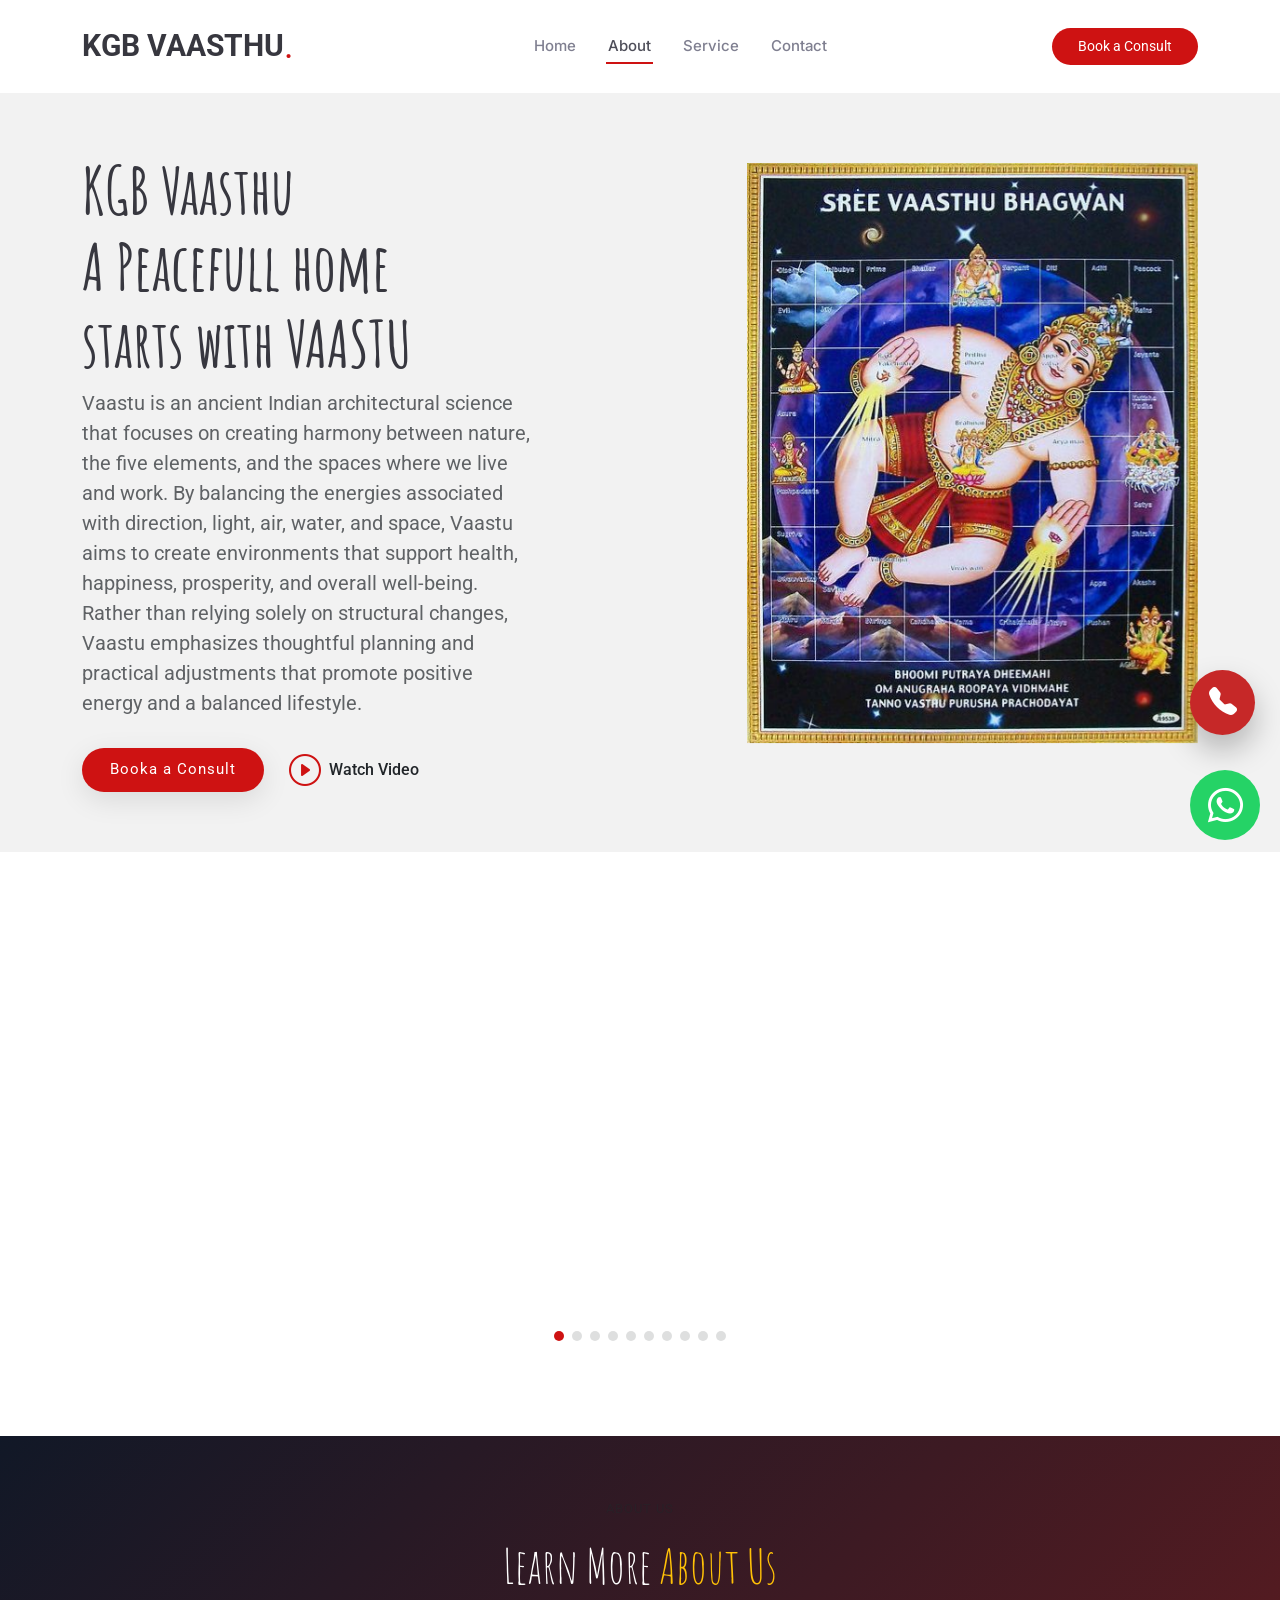
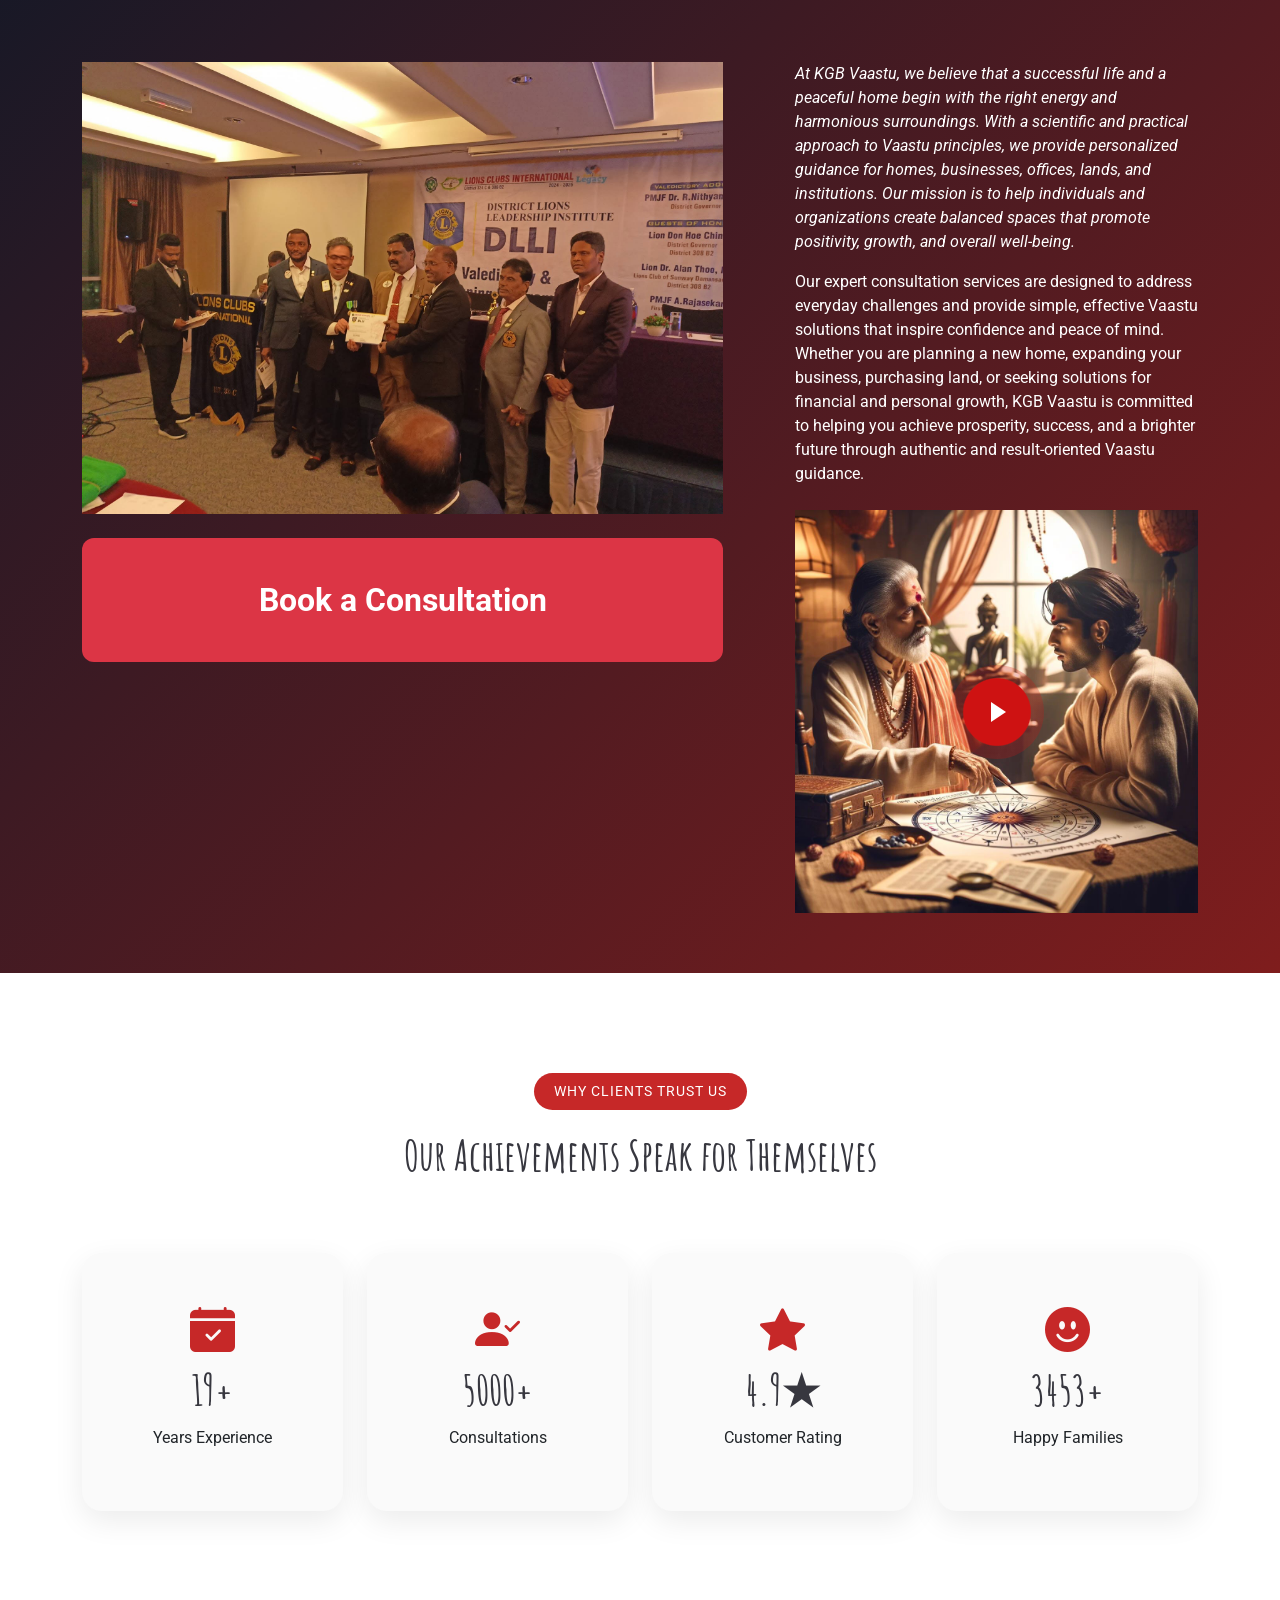
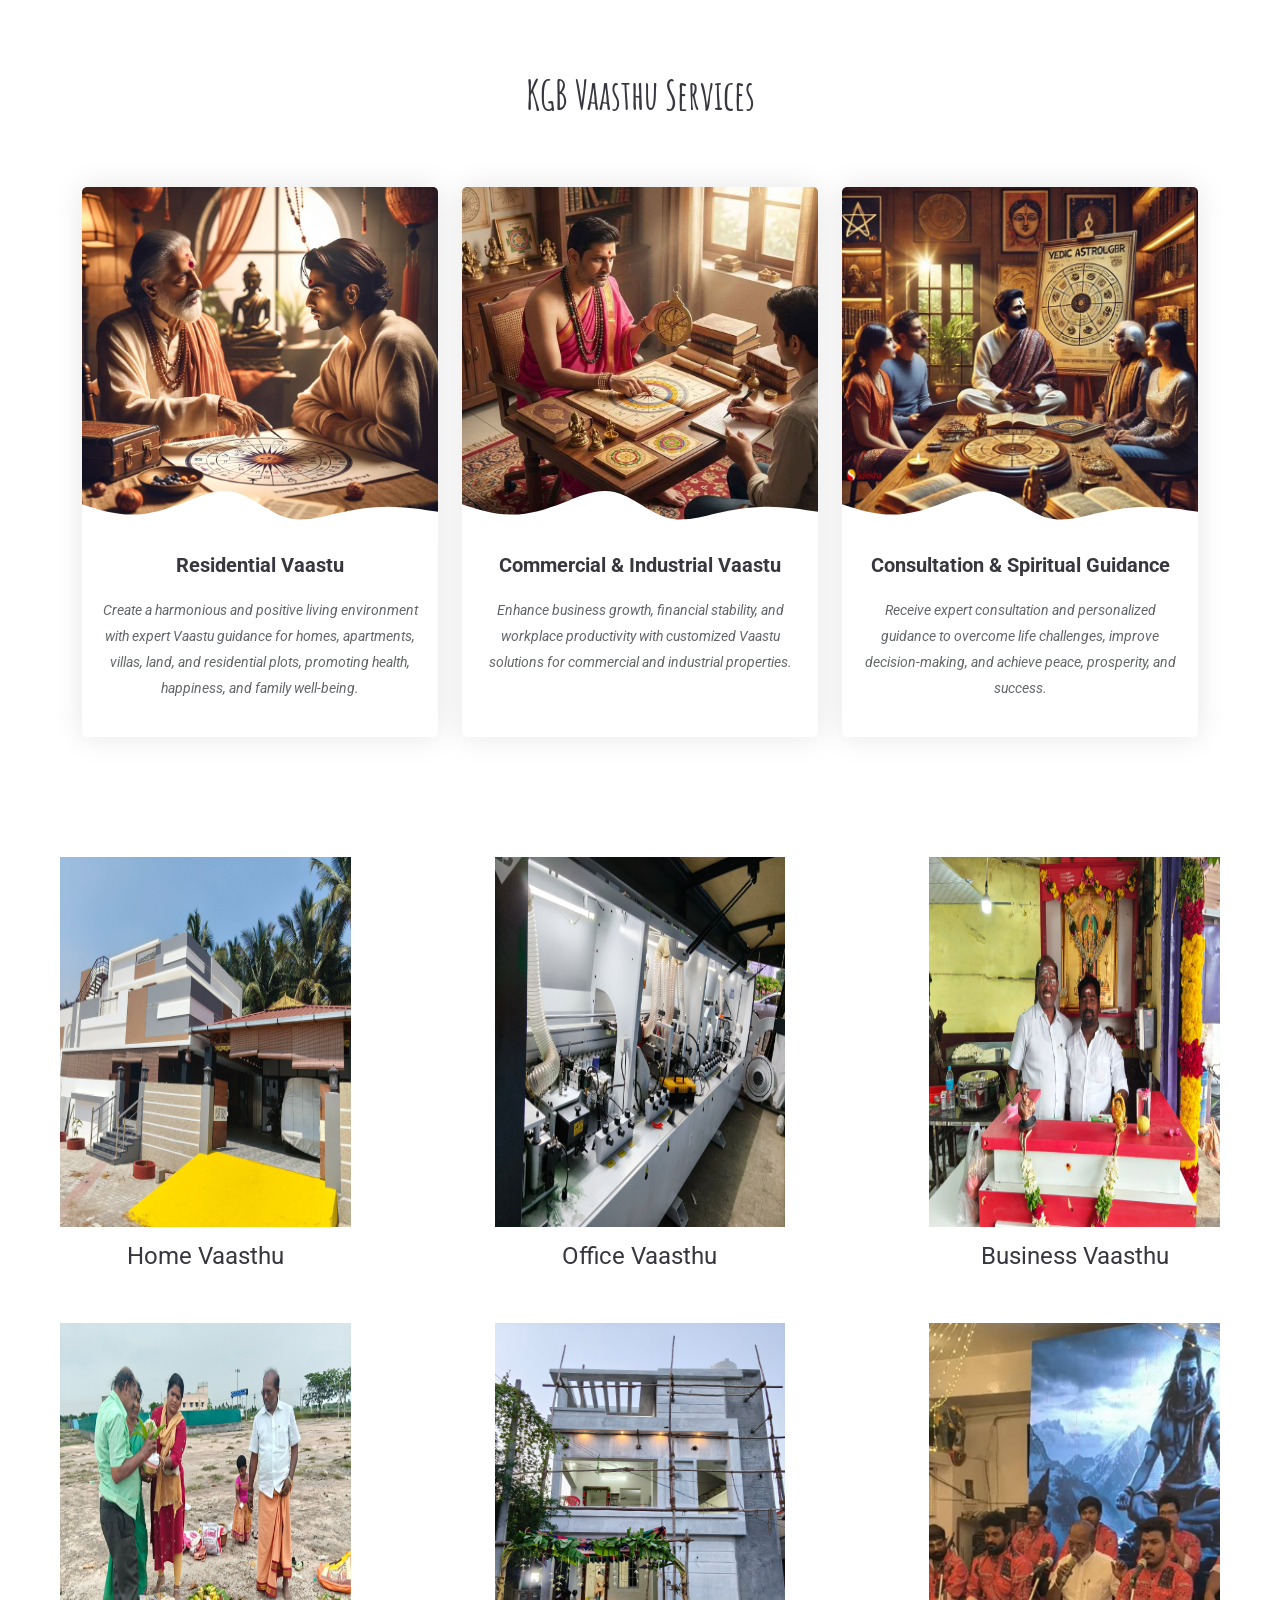
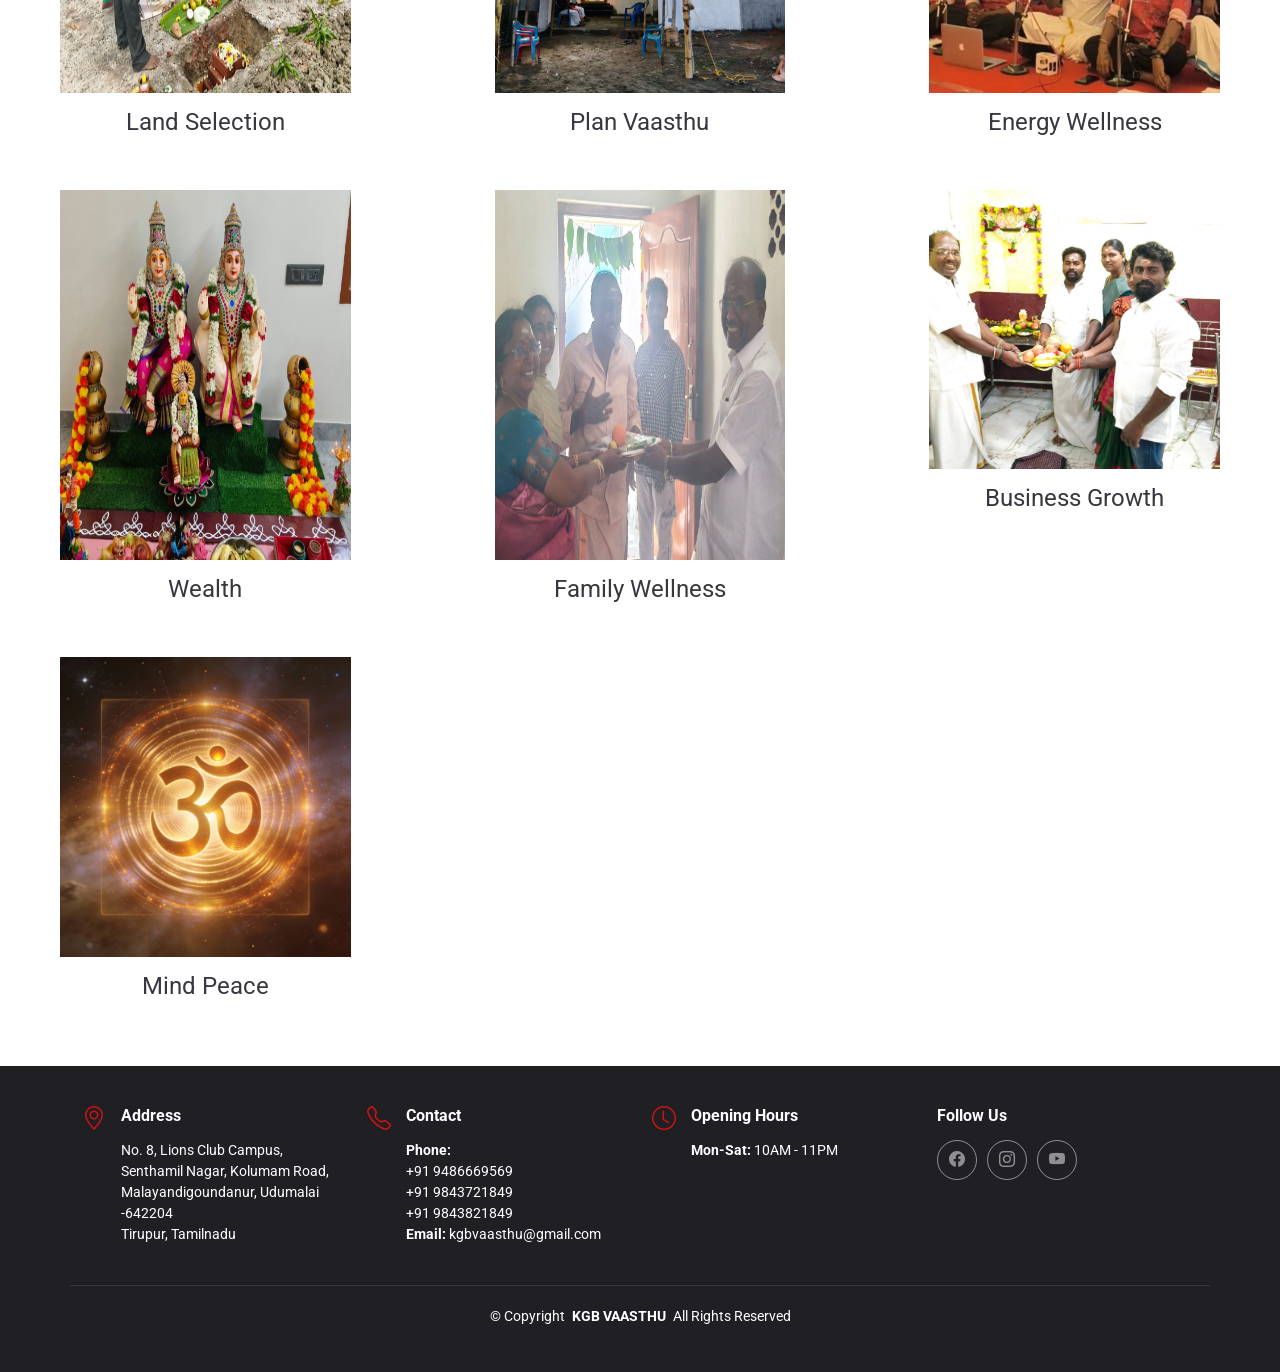
<file: about.html>
<!DOCTYPE html>
<html lang="en">

<head>
  <meta charset="utf-8">
  <meta content="width=device-width, initial-scale=1.0" name="viewport">
  <title>KGB Vasthu</title>
  <meta name="description" content="">
  <meta name="keywords" content="">

  <!-- Favicons -->
  <!-- <link href="assets/img/favicon.png" rel="icon"> -->
  <link href="assets/img/apple-touch-icon.png" rel="apple-touch-icon">

  <!-- Fonts -->
  <link href="https://fonts.googleapis.com" rel="preconnect">
  <link href="https://fonts.gstatic.com" rel="preconnect" crossorigin>
  <link
    href="https://fonts.googleapis.com/css2?family=Roboto:ital,wght@0,100;0,300;0,400;0,500;0,700;0,900;1,100;1,300;1,400;1,500;1,700;1,900&family=Inter:wght@100;200;300;400;500;600;700;800;900&family=Amatic+SC:wght@400;700&display=swap"
    rel="stylesheet">

  <!-- Vendor CSS Files -->
  <link href="assets/vendor/bootstrap/css/bootstrap.min.css" rel="stylesheet">
  <link href="assets/vendor/bootstrap-icons/bootstrap-icons.css" rel="stylesheet">
  <link href="assets/vendor/aos/aos.css" rel="stylesheet">
  <link href="assets/vendor/glightbox/css/glightbox.min.css" rel="stylesheet">
  <link href="assets/vendor/swiper/swiper-bundle.min.css" rel="stylesheet">

  <link rel="stylesheet"
      href="https://cdnjs.cloudflare.com/ajax/libs/font-awesome/6.7.2/css/all.min.css">

  <!-- Main CSS File -->
  <link href="assets/css/main.css" rel="stylesheet">

  <!-- =======================================================
  * Template Name: Yummy
  * Template URL: https://bootstrapmade.com/yummy-bootstrap-restaurant-website-template/
  * Updated: Aug 07 2024 with Bootstrap v5.3.3
  * Author: BootstrapMade.com
  * License: https://bootstrapmade.com/license/
  ======================================================== -->
</head>

<body class="index-page">

  <header id="header" class="header d-flex align-items-center sticky-top">
    <div class="container position-relative d-flex align-items-center justify-content-between">

      <a href="index.html" class="logo d-flex align-items-center me-auto me-xl-0">
        <!-- Uncomment the line below if you also wish to use an image logo -->
        <!-- <img src="assets/img/logo.png" alt=""> -->
        <h1 class="sitename">KGB VAASTHU</h1>
        <span>.</span>
      </a>

      <nav id="navmenu" class="navmenu">
        <ul>
          <li><a href="index.html" >Home<br></a></li>
          <li><a href="about.html"class="active">About</a></li>
          <li><a href="service.html">Service</a></li>
          <!-- <li><a href="#menu">Menu</a></li>
          <li><a href="#events">Events</a></li>
          <li><a href="#chefs">Chefs</a></li>
          <li><a href="#gallery">Gallery</a></li> -->
          <!-- <li class="dropdown"><a href="#"><span>Dropdown</span> <i class="bi bi-chevron-down toggle-dropdown"></i></a> -->
            <!-- <ul>
              <li><a href="#">Dropdown 1</a></li>
              <li class="dropdown"><a href="#"><span>Deep Dropdown</span> <i class="bi bi-chevron-down toggle-dropdown"></i></a>
                <ul>
                  <li><a href="#">Deep Dropdown 1</a></li>
                  <li><a href="#">Deep Dropdown 2</a></li>
                  <li><a href="#">Deep Dropdown 3</a></li>
                  <li><a href="#">Deep Dropdown 4</a></li>
                  <li><a href="#">Deep Dropdown 5</a></li>
                </ul>
              </li>
              <li><a href="#">Dropdown 2</a></li>
              <li><a href="#">Dropdown 3</a></li>
              <li><a href="#">Dropdown 4</a></li>
            </ul> -->
          <!-- </li> -->
          <li><a href="contact.html">Contact</a></li>
        </ul>
        <i class="mobile-nav-toggle d-xl-none bi bi-list"></i>
      </nav>

      <!-- <a class="btn-getstarted" href="#">Book a Consult</a> -->
<a class="btn-getstarted" href="contact.html#book-a-table">Book a Consult</a>
    </div>
  </header>

  <main class="main">

    <!-- Hero Section -->
    <section id="hero" class="hero section light-background">

      <div class="container">
        <div class="row gy-4 justify-content-center justify-content-lg-between">
          <div class="col-lg-5 order-2 order-lg-1 d-flex flex-column justify-content-center">
            <h1 data-aos="fade-up">KGB Vaasthu<br>A Peacefull home <br>starts with VAASTU</h1>
            <p data-aos="fade-up" data-aos-delay="100">Vaastu is an ancient Indian architectural science that focuses on creating harmony between nature, the five elements, and the spaces where we live and work. By balancing the energies associated with direction, light, air, water, and space, Vaastu aims to create environments that support health, happiness, prosperity, and overall well-being. Rather than relying solely on structural changes, Vaastu emphasizes thoughtful planning and practical adjustments that promote positive energy and a balanced lifestyle.</p>
            <div class="d-flex" data-aos="fade-up" data-aos-delay="200">
              <a href="contact.html#book-a-table" class="btn-get-started">Booka a Consult</a>
              <a href="https://www.youtube.com/@kgbvaasthu597"
                class="btn-watch-video d-flex align-items-center" target="_blank"><i class="bi bi-play-circle"></i><span>Watch
                  Video</span></a>
            </div>
          </div>
          <div class="col-lg-5 order-1 order-lg-2 hero-img" data-aos="zoom-out">
            <img src="assets/img/vasthubhagavan.jpg" class="img-fluid animated" alt="">
          </div>
        </div>
      </div>

    </section><!-- /Hero Section -->


      <!-- Events Section -->
    <section id="events" class="events section">

      <div class="container-fluid">

        <div class="swiper init-swiper">
          <script type="application/json" class="swiper-config">
            {
              "loop": true,
              "speed": 600,
              "autoplay": {
                "delay": 5000
              },
              "slidesPerView": "auto",
              "pagination": {
                "el": ".swiper-pagination",
                "type": "bullets",
                "clickable": true
              },
              "breakpoints": {
                "320": {
                  "slidesPerView": 1,
                  "spaceBetween": 40
                },
                "1200": {
                  "slidesPerView": 3,
                  "spaceBetween": 1
                }
              }
            }
          </script>
          <div class="swiper-wrapper">

            <div class="swiper-slide event-item d-flex flex-column justify-content-end"
              >
              <!-- <video src="https://www.youtube.com/watch?v=G5oJnAvV9tA" controls height="400px" autoplay muted></video> -->
             <iframe
 
   height="400px"
    src="https://www.youtube.com/embed/G5oJnAvV9tA"
    title="YouTube video player"
    frameborder="0"
    allow="accelerometer; autoplay; clipboard-write; encrypted-media; gyroscope; picture-in-picture; web-share"
    referrerpolicy="strict-origin-when-cross-origin"
    allowfullscreen>
</iframe>
              <!-- <h3>Custom Parties</h3>
              <div class="price align-self-start">$99</div>
              <p class="description">
                Quo corporis voluptas ea ad. Consectetur inventore sapiente ipsum voluptas eos omnis facere. Enim
                facilis veritatis id est rem repudiandae nulla expedita quas.
              </p> -->
            </div><!-- End Event item -->

            <div class="swiper-slide event-item d-flex flex-column justify-content-end">
               <iframe
 
   height="400px"
    src="https://www.youtube.com/embed/cxxhEaSGr7o"
    title="YouTube video player"
    frameborder="0"
    allow="accelerometer; autoplay; clipboard-write; encrypted-media; gyroscope; picture-in-picture; web-share"
    referrerpolicy="strict-origin-when-cross-origin"
    allowfullscreen>
</iframe>
              
              <!-- <h3>Private Parties</h3>
              <div class="price align-self-start">$289</div>
              <p class="description">
                In delectus sint qui et enim. Et ab repudiandae inventore quaerat doloribus. Facere nemo vero est ut
                dolores ea assumenda et. Delectus saepe accusamus aspernatur.
              </p> -->
            </div><!-- End Event item -->

            <div class="swiper-slide event-item d-flex flex-column justify-content-end"
>

<iframe
 
   height="400px"
    src="https://www.youtube.com/embed/gQ6UdtRlb2I"
    title="YouTube video player"
    frameborder="0"
    allow="accelerometer; autoplay; clipboard-write; encrypted-media; gyroscope; picture-in-picture; web-share"
    referrerpolicy="strict-origin-when-cross-origin"
    allowfullscreen>
</iframe>

              <!-- <h3>Birthday Parties</h3>
              <div class="price align-self-start">$499</div>
              <p class="description">
                Laborum aperiam atque omnis minus omnis est qui assumenda quos. Quis id sit quibusdam. Esse quisquam
                ducimus officia ipsum ut quibusdam maxime. Non enim perspiciatis.
              </p> -->
            </div><!-- End Event item -->

            <div class="swiper-slide event-item d-flex flex-column justify-content-end"
             >
            
             <iframe
 
   height="400px"
    src="https://www.youtube.com/embed/7scdBfrw3zE"
    title="YouTube video player"
    frameborder="0"
    allow="accelerometer; autoplay; clipboard-write; encrypted-media; gyroscope; picture-in-picture; web-share"
    referrerpolicy="strict-origin-when-cross-origin"
    allowfullscreen>
</iframe>
           
              <!-- <h3>Wedding Parties</h3>
              <div class="price align-self-start">$899</div>
              <p class="description">
                Laborum aperiam atque omnis minus omnis est qui assumenda quos. Quis id sit quibusdam. Esse quisquam
                ducimus officia ipsum ut quibusdam maxime. Non enim perspiciatis.
              </p> -->
            </div>
            
            
              <div class="swiper-slide event-item d-flex flex-column justify-content-end"
             >
            
             <iframe
 
   height="400px"
    src="https://www.youtube.com/embed/PrcBdKTz3D0"
    title="YouTube video player"
    frameborder="0"
    allow="accelerometer; autoplay; clipboard-write; encrypted-media; gyroscope; picture-in-picture; web-share"
    referrerpolicy="strict-origin-when-cross-origin"
    allowfullscreen>
</iframe>
           
              <!-- <h3>Wedding Parties</h3>
              <div class="price align-self-start">$899</div>
              <p class="description">
                Laborum aperiam atque omnis minus omnis est qui assumenda quos. Quis id sit quibusdam. Esse quisquam
                ducimus officia ipsum ut quibusdam maxime. Non enim perspiciatis.
              </p> -->
            </div>
            <div class="swiper-slide event-item d-flex flex-column justify-content-end"
             >
            
             <iframe
 
   height="400px"
    src="https://www.youtube.com/embed/54u0AdxkHek"
    title="YouTube video player"
    frameborder="0"
    allow="accelerometer; autoplay; clipboard-write; encrypted-media; gyroscope; picture-in-picture; web-share"
    referrerpolicy="strict-origin-when-cross-origin"
    allowfullscreen>
</iframe>
           
              <!-- <h3>Wedding Parties</h3>
              <div class="price align-self-start">$899</div>
              <p class="description">
                Laborum aperiam atque omnis minus omnis est qui assumenda quos. Quis id sit quibusdam. Esse quisquam
                ducimus officia ipsum ut quibusdam maxime. Non enim perspiciatis.
              </p> -->
            </div>
            
                  <div class="swiper-slide event-item d-flex flex-column justify-content-end"
             >
            
             <iframe
 
   height="400px"
    src="https://www.youtube.com/embed/3777Ew6agQM"
    title="YouTube video player"
    frameborder="0"
    allow="accelerometer; autoplay; clipboard-write; encrypted-media; gyroscope; picture-in-picture; web-share"
    referrerpolicy="strict-origin-when-cross-origin"
    allowfullscreen>
</iframe>
           
              <!-- <h3>Wedding Parties</h3>
              <div class="price align-self-start">$899</div>
              <p class="description">
                Laborum aperiam atque omnis minus omnis est qui assumenda quos. Quis id sit quibusdam. Esse quisquam
                ducimus officia ipsum ut quibusdam maxime. Non enim perspiciatis.
              </p> -->
            </div>

            <div class="swiper-slide event-item d-flex flex-column justify-content-end"
             >
            
             <iframe
 
   height="400px"
    src="https://www.youtube.com/embed/n1zxMfQV6bc"
    title="YouTube video player"
    frameborder="0"
    allow="accelerometer; autoplay; clipboard-write; encrypted-media; gyroscope; picture-in-picture; web-share"
    referrerpolicy="strict-origin-when-cross-origin"
    allowfullscreen>
</iframe>
           
              <!-- <h3>Wedding Parties</h3>
              <div class="price align-self-start">$899</div>
              <p class="description">
                Laborum aperiam atque omnis minus omnis est qui assumenda quos. Quis id sit quibusdam. Esse quisquam
                ducimus officia ipsum ut quibusdam maxime. Non enim perspiciatis.
              </p> -->
            </div>

             <div class="swiper-slide event-item d-flex flex-column justify-content-end"
             >
            
             <iframe
 
   height="400px"
    src="https://www.youtube.com/embed/d0qPILpB9Lg"
    title="YouTube video player"
    frameborder="0"
    allow="accelerometer; autoplay; clipboard-write; encrypted-media; gyroscope; picture-in-picture; web-share"
    referrerpolicy="strict-origin-when-cross-origin"
    allowfullscreen>
</iframe>
           
              <!-- <h3>Wedding Parties</h3>
              <div class="price align-self-start">$899</div>
              <p class="description">
                Laborum aperiam atque omnis minus omnis est qui assumenda quos. Quis id sit quibusdam. Esse quisquam
                ducimus officia ipsum ut quibusdam maxime. Non enim perspiciatis.
              </p> -->
            </div>

<div class="swiper-slide event-item d-flex flex-column justify-content-end"
             >
            
             <iframe
 
   height="400px"
    src="https://www.youtube.com/embed/Z5ftFdRrQDU"
    title="YouTube video player"
    frameborder="0"
    allow="accelerometer; autoplay; clipboard-write; encrypted-media; gyroscope; picture-in-picture; web-share"
    referrerpolicy="strict-origin-when-cross-origin"
    allowfullscreen>
</iframe>
           
              <!-- <h3>Wedding Parties</h3>
              <div class="price align-self-start">$899</div>
              <p class="description">
                Laborum aperiam atque omnis minus omnis est qui assumenda quos. Quis id sit quibusdam. Esse quisquam
                ducimus officia ipsum ut quibusdam maxime. Non enim perspiciatis.
              </p> -->
            </div>
            <!-- End Event item -->

          </div>
          <div class="swiper-pagination"></div>
        </div>

      </div>
     
          



            <!-- End Event item -->

          </div>
          <div class="swiper-pagination"></div>
        </div>

      </div>
    </section>

    <!-- Gallery Section -->
    <!-- <section id="gallery" class="gallery section dark-background">

     

      <div class="container" data-aos="fade-up">

        <div class="swiper init-swiper">
          <script type="application/json" class="swiper-config">
            {
              "loop": true,
              "speed": 600,
              "autoplay": {
                "delay": 5000
              },
              "slidesPerView": "auto",
              "centeredSlides": true,
              "pagination": {
                "el": ".swiper-pagination",
                "type": "bullets",
                "clickable": true
              },
              "breakpoints": {
                "320": {
                  "slidesPerView": 1,
                  "spaceBetween": 0
                },
                "768": {
                  "slidesPerView": 3,
                  "spaceBetween": 20
                },
                "1200": {
                  "slidesPerView": 5,
                  "spaceBetween": 20
                }
              }
            }
          </script>
          <div class="swiper-wrapper align-items-center">
            <div class="swiper-slide"><a class="glightbox" data-gallery="images-gallery"
                href="assets/img/gallery/kgb1-home.jpg"><img src="assets/img/gallery/kgb1-home.jpg" class="img-fluid"
                  alt=""style="height: 240px; width:300px"></a><h4 class="fw-bold text-center">Home Vaasthu</h4></div>
            <div class="swiper-slide"><a class="glightbox" data-gallery="images-gallery"
                href="assets/img/gallery/kgb1-businessplacevasthu1.jpg"><img src="assets/img/gallery/kgb1-businessplacevasthu1.jpg" class="img-fluid"
                  alt=""style="height: 240px; width:300px"></a><h4 class="fw-bold text-center">Business Place Vaasthu</h4></div>
            <div class="swiper-slide"><a class="glightbox" data-gallery="images-gallery"
                href="assets/img/gallery/kgb1-landselectionvasthu.jpg"><img src="assets/img/gallery/kgb1-landselectionvasthu.jpg" class="img-fluid"
                  alt="" style="height: 240px; width:300px"></a><h4 class="fw-bold text-center">Land & Plots Vaasthu</h4></div>
            <div class="swiper-slide"><a class="glightbox" data-gallery="images-gallery"
                href="assets/img/gallery/kgb1-business.jpg"><img src="assets/img/gallery/kgb1-business.jpg" class="img-fluid"
                  alt=""></a><h4 class="fw-bold text-center">Financial & Office Vaasthu</h4></div>
            <div class="swiper-slide"><a class="glightbox" data-gallery="images-gallery"
                href="assets/img/gallery/kgb1-businessplace1.jpg"><img src="assets/img/gallery/kgb1-businessplace1.jpg" class="img-fluid"
                  alt=""style="height: 240px; width:300px"></a><h4 class="fw-bold text-center">Industrial Vaasthu</h4></div>
            <div class="swiper-slide"><a class="glightbox" data-gallery="images-gallery"
                href="assets/img/gallery/kgb1-astrology.jpg"><img src="assets/img/gallery/kgb1-astrology.jpg" class="img-fluid"
                  alt="" style="height: 240px; width:300px"></a><h4 class="fw-bold text-center">Astrology Consultation</h4></div>
            <div class="swiper-slide"><a class="glightbox" data-gallery="images-gallery"
                href="assets/img/gallery/kgb1-homevasthu.jpg"><img src="assets/img/gallery/kgb1-homevasthu.jpg" class="img-fluid"
                  alt="" style="height: 240px; width:300px"></a><h4 class="fw-bold text-center">Wealth</h4></div>
            <div class="swiper-slide"><a class="glightbox" data-gallery="images-gallery"
                href="assets/img/gallery/kgb-godidol.jpg"><img src="assets/img/gallery/kgb-godidol.jpg" class="img-fluid"
                  alt="" style="height: 240px; width:300px"></a><h4 class="fw-bold text-center">Prosperity</h4></div>
                  <div class="swiper-slide"><a class="glightbox" data-gallery="images-gallery"
                href="assets/img/gallery/kgb1-businessplacevasthu.jpg"><img src="assets/img/gallery/kgb1-businessplacevasthu.jpg" class="img-fluid"
                  alt="" style="height: 240px; width:300px"></a><h4 class="fw-bold text-center">Business Growth</h4></div>
                  <div class="swiper-slide"><a class="glightbox" data-gallery="images-gallery"
                href="assets/img/gallery/kgb1-energy.jpg"><img src="assets/img/gallery/kgb1-energy.jpg" class="img-fluid" style="height: 240px; width:300px"
                  alt=""></a><h4 class="fw-bold text-center">Peace of Mind</h4></div>
          </div>
          <div class="swiper-pagination"></div>
        </div>

      </div>

    </section>/Gallery Section -->

   <!-- About Section -->
    <section id="about" class="about section" style="background:linear-gradient(135deg,#111827,#7f1d1d);">

      <!-- Section Title -->
      <div class="container section-title" data-aos="fade-up">
        <h2>About Us<br></h2>
        <p><span class="text-white">Learn More</span> <span class="description-title text-warning">About Us</span></p>
      </div><!-- End Section Title -->

      <div class="container">

        <div class="row gy-4">
          <!-- <div class="col-lg-7" data-aos="fade-up" data-aos-delay="100"> -->
             <div class="col-lg-7">
            <img src="assets/img/gallery/kgb-profile1.jpg" class="img-fluid mb-4" alt="">
            <!-- <div class="book-a-table">
              <h3>Book a Consultation</h3>
              <p>+91 9486669569</p><br>
              <p>+91 9843821849</p>
            </div> -->
               <div class="book-a-table bg-danger">
    <a href="contact.html#book-a-table" class="text-white fw-bold text-decoration-none d-block py-3 text-center fs-2">
        Book a Consultation
    </a>
</div>
          </div>
          <div class="col-lg-5">
            <div class="content ps-0 ps-lg-5">
              <p class="fst-italic text-white">
             At KGB Vaastu, we believe that a successful life and a peaceful home begin with the right energy and harmonious surroundings. With a scientific and practical approach to Vaastu principles, we provide personalized guidance for homes, businesses, offices, lands, and institutions. Our mission is to help individuals and organizations create balanced spaces that promote positivity, growth, and overall well-being.
              </p>
              <!-- <ul>
                <li><i class="bi bi-check-circle-fill"></i> <span>Ullamco laboris nisi ut aliquip ex ea commodo
                    consequat.</span></li>
                <li><i class="bi bi-check-circle-fill"></i> <span>Duis aute irure dolor in reprehenderit in voluptate
                    velit.</span></li>
                <li><i class="bi bi-check-circle-fill"></i> <span>Ullamco laboris nisi ut aliquip ex ea commodo
                    consequat. Duis aute irure dolor in reprehenderit in voluptate trideta storacalaperda mastiro dolore
                    eu fugiat nulla pariatur.</span></li>
              </ul> -->
              <p class="text-white">
               Our expert consultation services are designed to address everyday challenges and provide simple, effective Vaastu solutions that inspire confidence and peace of mind. Whether you are planning a new home, expanding your business, purchasing land, or seeking solutions for financial and personal growth, KGB Vaastu is committed to helping you achieve prosperity, success, and a brighter future through authentic and result-oriented Vaastu guidance.
              </p>

              <div class="position-relative mt-4">
                <img src="assets/img/consultation1.jpg" class="img-fluid" alt="">
                <a href="https://www.youtube.com/embed/NaSOtIzrjbo" class="glightbox pulsating-play-btn"></a>
              </div>
            </div>
          </div>
        </div>

      </div>

    </section>

 
  <!-- ======================================
ACHIEVEMENTS
====================================== -->

<section class="achievement-section">

<div class="container">

<div class="section-heading text-center">

<span class="section-tag">

WHY CLIENTS TRUST US

</span>

<h2>

Our Achievements Speak for Themselves

</h2>

</div>

<div class="row mt-5 g-4">

<div class="col-lg-3 col-md-6">

<div class="achievement-card">

<i class="bi bi-calendar-check-fill"></i>

<h3>19+</h3>

<p>Years Experience</p>

</div>

</div>

<div class="col-lg-3 col-md-6">

<div class="achievement-card">

<i class="bi bi-person-check-fill"></i>

<h3>5000+</h3>

<p>Consultations</p>

</div>

</div>

<div class="col-lg-3 col-md-6">

<div class="achievement-card">

<i class="bi bi-star-fill"></i>

<h3>4.9★</h3>

<p>Customer Rating</p>

</div>

</div>

<div class="col-lg-3 col-md-6">

<div class="achievement-card">

<i class="bi bi-emoji-smile-fill"></i>

<h3>3453+</h3>

<p>Happy Families</p>

</div>

</div>

</div>

</div>

</section>

     <!-- Chefs Section -->
    <section id="chefs" class="chefs section">

      <!-- Section Title -->
      <div class="container section-title">
        <h1 class="fw-bold">KGB Vaasthu Services</h1>
        <!-- <p><span>Our</span> <span class="description-title">Proffesional Chefs<br></span></p> -->
      </div><!-- End Section Title -->

      <div class="container">

        <div class="row gy-4">

          <div class="col-lg-4 d-flex align-items-stretch" >
            <div class="team-member">
              <div class="member-img">
                <img src="assets/img/consultation1.jpg" class="img-fluid" alt="">
                <div class="social">
                 
                  <a href="https://www.facebook.com/kgb.vaasthu.5" target="_blank"><i class="bi bi-facebook"></i></a>
                  <a href="https://www.instagram.com/kgbvaasthu/?hl=en" target="_blank"><i class="bi bi-instagram"></i></a>
                  <a href="https://www.youtube.com/@kgbvaasthu597" target="_blank"><i class="bi bi-youtube"></i></a>
                </div>
              </div>
              <div class="member-info">
                <h4>Residential Vaastu</h4>
                <!-- <span>Home Vaasthu and Land & Plot Vaasthu</span> -->
                <p>Create a harmonious and positive living environment with expert Vaastu guidance for homes, apartments, villas, land, and residential plots, promoting health, happiness, and family well-being.</p>
              </div>
            </div>
          </div><!-- End Chef Team Member -->

          <div class="col-lg-4 d-flex align-items-stretch">
            <div class="team-member">
              <div class="member-img">
                <img src="assets/img/consultation2.jpg" class="img-fluid" alt="">
                <div class="social">
                     <a href="https://www.facebook.com/kgb.vaasthu.5" target="_blank"><i class="bi bi-facebook"></i></a>
                  <a href="https://www.instagram.com/kgbvaasthu/?hl=en" target="_blank"><i class="bi bi-instagram"></i></a>
                  <a href="https://www.youtube.com/@kgbvaasthu597" target="_blank"><i class="bi bi-youtube"></i></a>
                </div>
              </div>
              <div class="member-info">
                <h4>Commercial & Industrial Vaastu</h4>
                <span></span>
                <p>Enhance business growth, financial stability, and workplace productivity with customized Vaastu solutions for commercial and industrial properties.</p>
              </div>
            </div>
          </div><!-- End Chef Team Member -->

          <div class="col-lg-4 d-flex align-items-stretch" >
            <div class="team-member">
              <div class="member-img">
                <img src="assets/img/consultation3.jpg" class="img-fluid" alt="">
                <div class="social">
                    <a href="https://www.facebook.com/kgb.vaasthu.5" target="_blank"><i class="bi bi-facebook"></i></a>
                  <a href="https://www.instagram.com/kgbvaasthu/?hl=en" target="_blank"><i class="bi bi-instagram"></i></a>
                  <a href="https://www.youtube.com/@kgbvaasthu597" target="_blank"><i class="bi bi-youtube"></i></a>
                </div>
              </div>
              <div class="member-info">
                <h4>Consultation & Spiritual Guidance</h4>
                <!-- <span>Cook</span> -->
                <p>Receive expert consultation and personalized guidance to overcome life challenges, improve decision-making, and achieve peace, prosperity, and success.</p>
              </div>
            </div>
          </div><!-- End Chef Team Member -->

        </div>

      </div>

    </section><!-- /Chefs Section -->

    <!-- Menu Section -->
    <section id="menu" class="menu section">


        <div class="tab-content" data-aos="fade-up" data-aos-delay="200">

          <div class="tab-pane fade active show" id="menu-starters">
<!-- 
            <div class="tab-header text-center">
              <p>Menu</p>
              <h3>Starters</h3>
            </div> -->

            <div class="row gy-5">

              <div class="col-lg-4 menu-item">
                <a href="assets/img/gallery/kgb1-home.jpg" class="glightbox"><img src="assets/img/gallery/kgb1-home.jpg"
                    class="menu-img img-fluid aboutImg" alt="" style="width: 500px; height:370px"></a>
                <h4>Home Vaasthu</h4>
                <!-- <p class="ingredients">
                  Lorem, deren, trataro, filede, nerada
                </p>
                <p class="price">
                  $5.95
                </p> -->
              </div><!-- Menu Item -->

              <div class="col-lg-4 menu-item">
                <a href="assets/img/gallery/kgb1-businessplace1.jpg" class="glightbox"><img src="assets/img/gallery/kgb1-businessplace1.jpg"
                    class="menu-img img-fluid aboutImg" alt="" style="width: 500px; height:370px"></a>
                <h4>Office Vaasthu</h4>
                <!-- <p class="ingredients">
                  Lorem, deren, trataro, filede, nerada
                </p>
                <p class="price">
                  $14.95
                </p> -->
              </div><!-- Menu Item -->

              <div class="col-lg-4 menu-item">
                <a href="assets/img/gallery/kgb1-businessplacevasthu.jpg" class="glightbox"><img src="assets/img/gallery/kgb1-businessplacevasthu.jpg" class="menu-img img-fluid aboutImg" alt="" style="width: 500px; height:370px"></a>
                <h4>Business Vaasthu</h4>
                <!-- <p class="ingredients">
                  Lorem, deren, trataro, filede, nerada
                </p>
                <p class="price">
                  $8.95
                </p> -->
              </div><!-- Menu Item -->

              <div class="col-lg-4 menu-item">
                <a href="assets/img/gallery/kgb1-landselectionvasthu.jpg" class="glightbox"><img src="assets/img/gallery/kgb1-landselectionvasthu.jpg"
                    class="menu-img img-fluid aboutImg" alt="" style="width: 500px; height:370px"></a>
                <h4>Land Selection</h4>
                <!-- <p class="ingredients">
                  Lorem, deren, trataro, filede, nerada
                </p>
                <p class="price">
                  $12.95
                </p> -->
              </div><!-- Menu Item -->

              <div class="col-lg-4 menu-item">
                <a href="assets/img/gallery/kgb1-planvasthu.jpg" class="glightbox"><img src="assets/img/gallery/kgb1-planvasthu.jpg"
                    class="menu-img img-fluid aboutImg" alt="" style="width: 500px; height:370px"></a>
                <h4>Plan Vaasthu</h4>
                <!-- <p class="ingredients">
                  Lorem, deren, trataro, filede, nerada
                </p>
                <p class="price">
                  $12.95
                </p> -->
              </div><!-- Menu Item -->

              <div class="col-lg-4 menu-item">
                <a href="assets/img/gallery/kgb1-energy.jpg" class="glightbox"><img src="assets/img/gallery/kgb1-energy.jpg"
                    class="menu-img img-fluid aboutImg" alt="" style="width: 500px; height:370px"></a>
                <h4>Energy Wellness</h4>
                <!-- <p class="ingredients">
                  Lorem, deren, trataro, filede, nerada
                </p>
                <p class="price">
                  $9.95
                </p> -->
              </div><!-- Menu Item -->
 <div class="col-lg-4 menu-item">
                <a href="assets/img/gallery/kgb-godidol.jpg" class="glightbox"><img src="assets/img/gallery/kgb-godidol.jpg"
                    class="menu-img img-fluid aboutImg" alt="" style="width: 500px; height:370px"></a>
                <h4>Wealth<h4>
                <!-- <p class="ingredients">
                  Lorem, deren, trataro, filede, nerada
                </p>
                <p class="price">
                  $9.95
                </p> -->
              </div><!-- Menu Item -->

                <div class="col-lg-4 menu-item">
                <a href="assets/img/gallery/kgb-housewarming.jpg" class="glightbox"><img src="assets/img/gallery/kgb-housewarming.jpg"
                    class="menu-img img-fluid aboutImg" alt="" style="width: 500px; height:370px"></a>
                <h4>Family Wellness</h4>
                <!-- <p class="ingredients">
                  Lorem, deren, trataro, filede, nerada
                </p>
                <p class="price">
                  $9.95
                </p> -->
              </div><!-- Menu Item -->

              <div class="col-lg-4 menu-item">
                <a href="assets/img/gallery/kgb1-business.jpg" class="glightbox"><img src="assets/img/gallery/kgb1-business.jpg"
                    class="menu-img img-fluid aboutImg" alt=""></a>
                <h4>Business Growth</h4>
                <!-- <p class="ingredients">
                  Lorem, deren, trataro, filede, nerada
                </p>
                <p class="price">
                  $9.95
                </p> -->
              </div><!-- Menu Item -->
 
               <div class="col-lg-4 menu-item">
                <a href="assets/img/youtubepic.jpg" class="glightbox"><img src="assets/img/youtubepic.jpg"
                    class="menu-img img-fluid aboutImg" alt="" style="width: 500px; height:300px"></a>
                <h4>Mind Peace</h4>
                <!-- <p class="ingredients">
                  Lorem, deren, trataro, filede, nerada
                </p>
                <p class="price">
                  $9.95
                </p> -->
              </div><!-- Menu Item -->

            </div>
           
              
          </div><!-- End Starter Menu Content -->

        </div>

      </div>

    </section><!-- /Menu Section -->

   
    <!-- Call Button -->

<a
href="tel:+919486669569"
class="call-float btn-call-pulse">

<i class="bi bi-telephone-fill"></i>

</a>

<!-- Call button end -->
      <!-- whatsapp div -->
     <div>
  <a href="https://wa.me/919486669569?text=Hello%20KGB%20Vaasthu,%0A%0AI%20visited%20your%20website%20and%20would%20like%20to%20know%20more%20about%20your%20Vaasthu%20consultation%20services.%20I%20am%20interested%20in%20guidance%20for%20my%20home,%20office,%20business,%20or%20property.%20Please%20share%20the%20consultation%20process,%20available%20services,%20and%20how%20I%20can%20book%20an%20appointment.%20Thank%20you!" class="btn-whatsapp-pulse">
    <i class="fa-brands fa-whatsapp" style="color: #ffffff;"></i>
  </a>
</div>

<!-- whatsapp div end -->

   

    

  </main>

   <footer id="footer" class="footer dark-background">

    <div class="container">
      <div class="row gy-3">
        <div class="col-lg-3 col-md-6 d-flex">
          <i class="bi bi-geo-alt icon"></i>
          <div class="address">
            <h4>Address</h4>
            <p>No. 8, Lions Club Campus,</p>
            <p>Senthamil Nagar, Kolumam Road,</p>
            <p>Malayandigoundanur, Udumalai -642204</p>
            <p>Tirupur, Tamilnadu</p>
          </div>

        </div>

        <div class="col-lg-3 col-md-6 d-flex">
          <i class="bi bi-telephone icon"></i>
          <div>
            <h4>Contact</h4>
            <p>
              <strong>Phone:</strong><br> <span>+91 9486669569 </span><br>
               <strong></strong> <span>+91 9843721849 </span><br>
               <span>+91 9843821849 </span><br>
              <strong>Email:</strong> <span>kgbvaasthu@gmail.com</span><br>
            </p>
          </div>
        </div>

        <div class="col-lg-3 col-md-6 d-flex">
          <i class="bi bi-clock icon"></i>
          <div>
            <h4>Opening Hours</h4>
            <p>
              <strong>Mon-Sat:</strong> <span>10AM - 11PM</span><br>
              <!-- <strong>Sunday</strong>: <span>Closed</span> -->
            </p>
          </div>
        </div>

        <div class="col-lg-3 col-md-6">
          <h4>Follow Us</h4>
          <div class="social-links d-flex">
             <a href="https://www.facebook.com/kgb.vaasthu.5" target="_blank"><i class="bi bi-facebook"></i></a>
                  <a href="https://www.instagram.com/kgbvaasthu/?hl=en" target="_blank"><i class="bi bi-instagram"></i></a>
                  <a href="https://www.youtube.com/@kgbvaasthu597" target="_blank"><i class="bi bi-youtube"></i></a>
          </div>
        </div>

      </div>
    </div>

    <div class="container copyright text-center mt-4">
      <p>© <span>Copyright</span> <strong class="px-1 sitename">KGB VAASTHU</strong> <span>All Rights Reserved</span></p>
      <div class="credits">
        <!-- All the links in the footer should remain intact. -->
        <!-- You can delete the links only if you've purchased the pro version. -->
        <!-- Licensing information: https://bootstrapmade.com/license/ -->
        <!-- Purchase the pro version with working PHP/AJAX contact form: [buy-url] -->
        <!-- Designed by <a href="https://bootstrapmade.com/">BootstrapMade</a> Distributed by <a
          href="https://themewagon.com">ThemeWagon</a> -->
      </div>
    </div>

  </footer>


  <!--=========================================
PRIORITY CONSULTATION POPUP
==========================================-->

<div class="popup-overlay" id="consultationPopup">

    <div class="popup-card">

        <button class="popup-close" id="popupClose">
            <i class="bi bi-x-lg"></i>
        </button>

        <div class="popup-icon">

            <i class="bi bi-calendar-check-fill"></i>

        </div>

        <h2>

            Book Today

        </h2>

        <h4>

            Priority Consultation Slots Available

        </h4>

        <p>

            Reserve your preferred consultation slot today.
            Fill in your details and our team will contact you shortly.

        </p>

        <form id="popupForm">

            <input
                type="text"
                id="popupName"
                placeholder="Enter Your Name"
                required>

            <input
                type="tel"
                id="popupMobile"
                placeholder="Mobile Number"
                maxlength="10"
                required>

            <button type="submit">

                Book Priority Consultation

            </button>

        </form>

    </div>

</div>

  <!-- Scroll Top -->
  <a href="#" id="scroll-top" class="scroll-top d-flex align-items-center justify-content-center"><i
      class="bi bi-arrow-up-short"></i></a>

  <!-- Preloader -->
  <!-- <div id="preloader"></div> -->

  <!-- Vendor JS Files -->
  <script src="assets/vendor/bootstrap/js/bootstrap.bundle.min.js"></script>
  <script src="assets/vendor/php-email-form/validate.js"></script>
  <script src="assets/vendor/aos/aos.js"></script>
  <script src="assets/vendor/glightbox/js/glightbox.min.js"></script>
  <script src="assets/vendor/purecounter/purecounter_vanilla.js"></script>
  <script src="assets/vendor/swiper/swiper-bundle.min.js"></script>

  <!-- Main JS File -->
  <script src="assets/js/main.js"></script>

  <script>
const popup = document.getElementById("consultationPopup");
const closeBtn = document.getElementById("popupClose");

const INITIAL_DELAY = 30000;     // 30 seconds
const REPEAT_INTERVAL = 120000;  // 2 minutes
const MAX_POPUP_COUNT = 5;       // Show only 5 times

let popupCount = 0;
let popupTimer;

// Show popup
function showPopup() {

    if (popupCount >= MAX_POPUP_COUNT) return;

    popup.style.display = "flex";

    popupCount++;

}

// Hide popup
function hidePopup() {

    popup.style.display = "none";

}

// First popup after 30 seconds
setTimeout(showPopup, INITIAL_DELAY);

// Repeat popup every 2 minutes
popupTimer = setInterval(function () {

    if (popup.style.display === "none") {

        showPopup();

    }

}, REPEAT_INTERVAL);

// Close button
closeBtn.addEventListener("click", function () {

    hidePopup();

});

// Close when clicking outside
window.addEventListener("click", function (e) {

    if (e.target === popup) {

        hidePopup();

    }

});

<!-- Whatsapp submission -->

document.getElementById("popupForm").addEventListener("submit", function (e) {

    e.preventDefault();

    let name = document.getElementById("popupName").value.trim();
    let mobile = document.getElementById("popupMobile").value.trim();

    if (!/^[6-9]\d{9}$/.test(mobile)) {

        alert("Please enter a valid 10-digit mobile number.");

        return;

    }

    let message =
`Hello KGB Vaastu,

I would like to book a Priority Consultation.

Name : ${name}
Mobile : ${mobile}`;

    window.open(
        `https://wa.me/919486669569?text=${encodeURIComponent(message)}`,
        "_blank"
    );

    hidePopup();

});

</script>


</body>

</html>
</file>
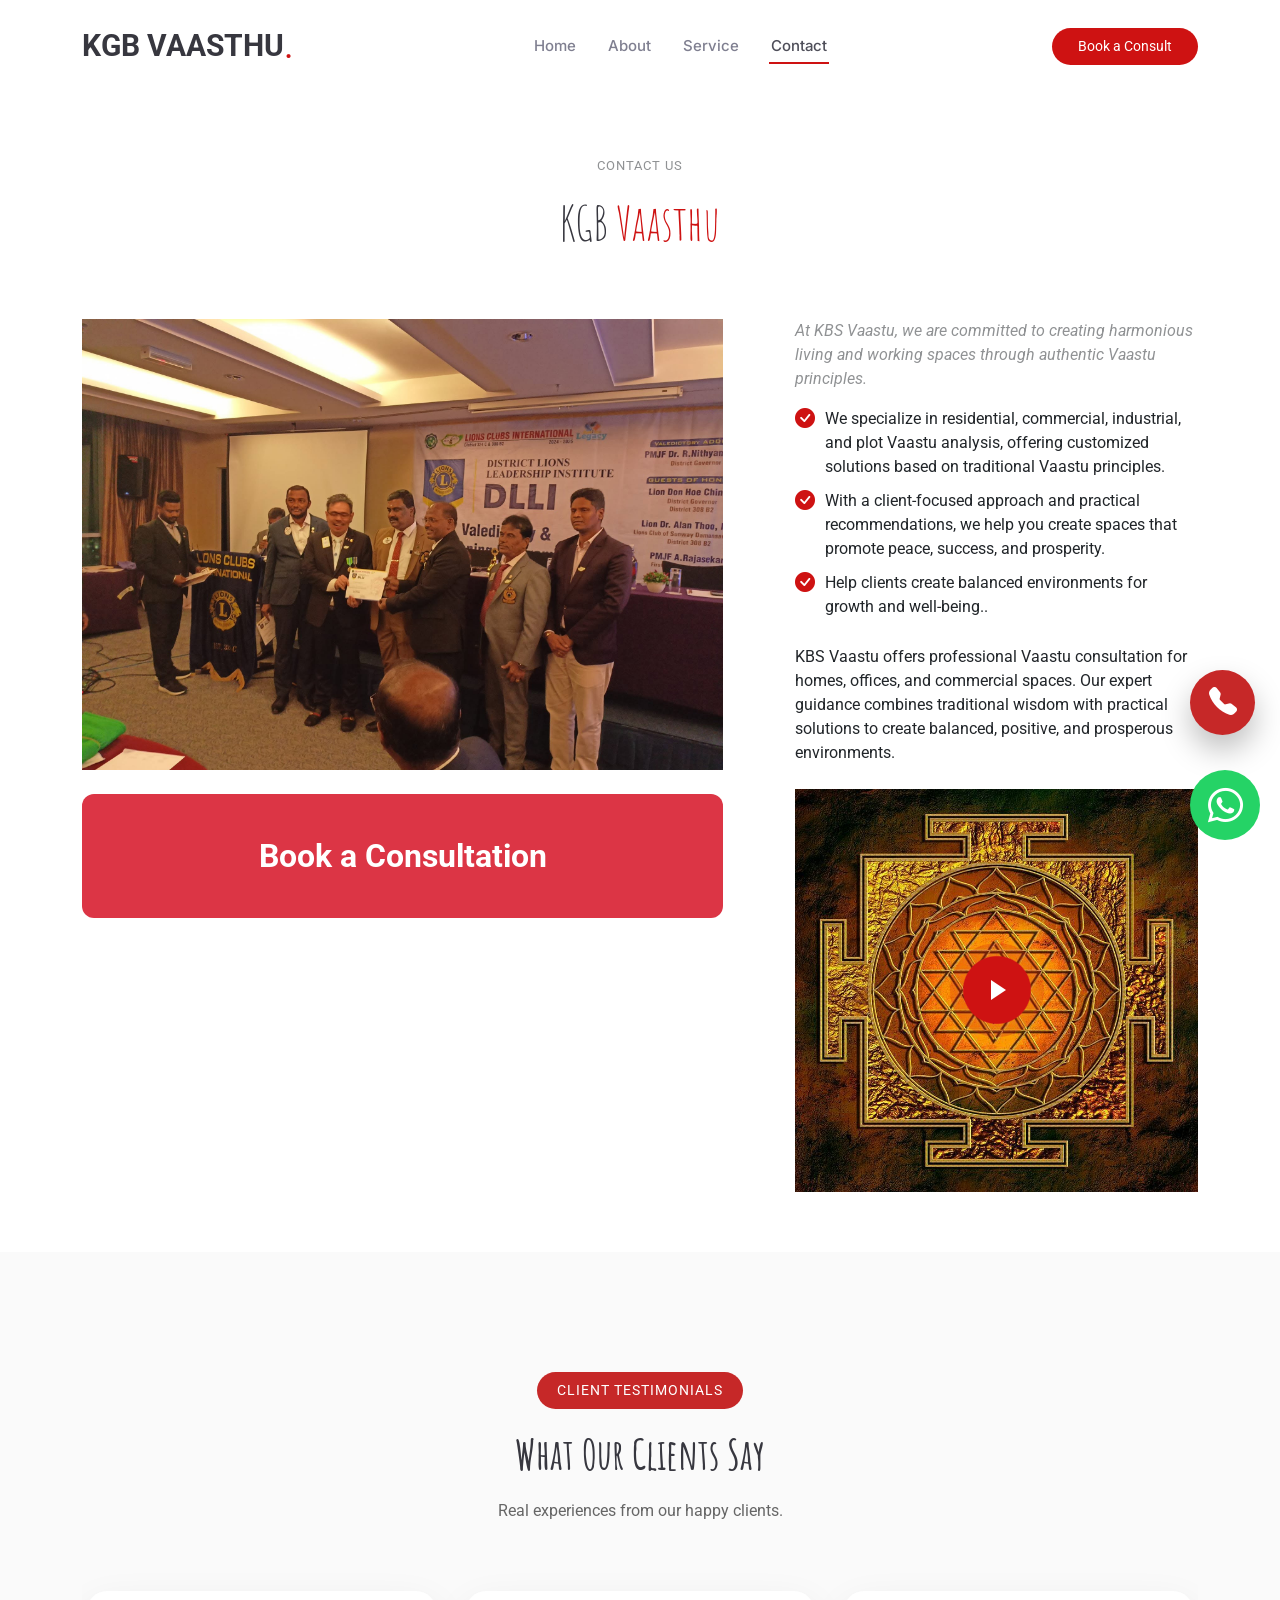
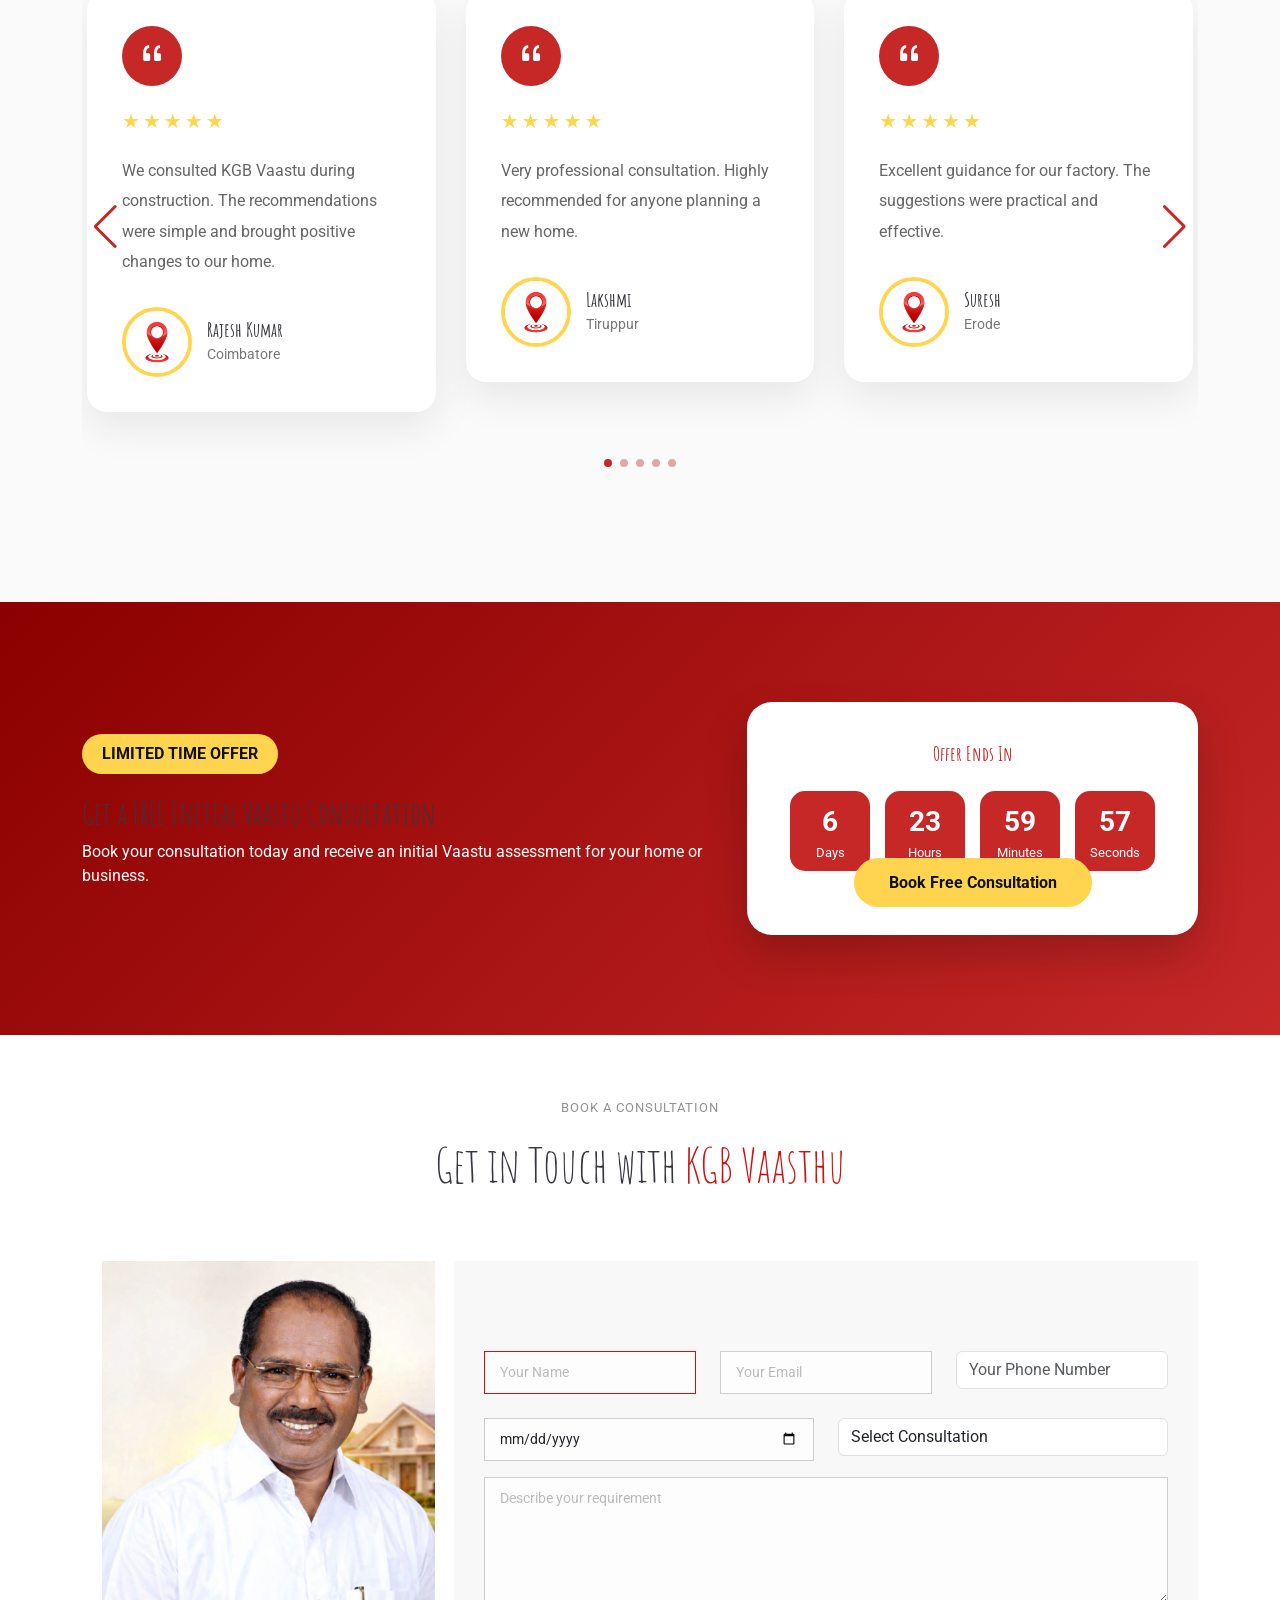
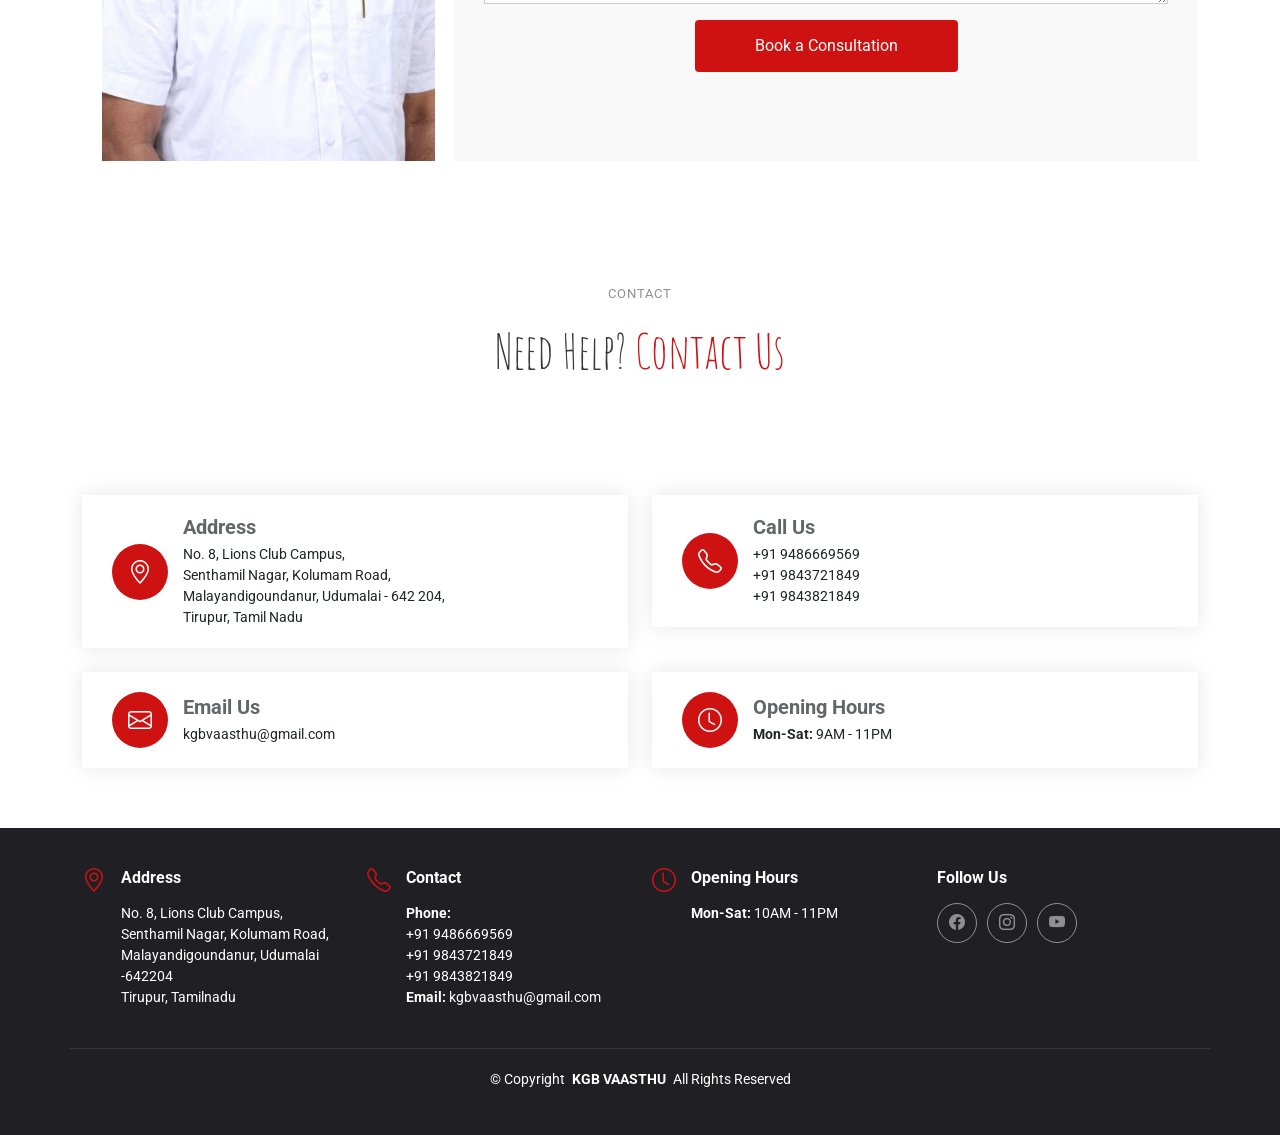
<file: contact.html>
<!DOCTYPE html>
<html lang="en">

<head>
  <meta charset="utf-8">
  <meta content="width=device-width, initial-scale=1.0" name="viewport">
  <title>KGB Vasthu</title>
  <meta name="description" content="">
  <meta name="keywords" content="">

  <!-- Favicons -->
  <!-- <link href="assets/img/favicon.png" rel="icon"> -->
  <link href="assets/img/apple-touch-icon.png" rel="apple-touch-icon">

  <!-- Fonts -->
  <link href="https://fonts.googleapis.com" rel="preconnect">
  <link href="https://fonts.gstatic.com" rel="preconnect" crossorigin>
  <link
    href="https://fonts.googleapis.com/css2?family=Roboto:ital,wght@0,100;0,300;0,400;0,500;0,700;0,900;1,100;1,300;1,400;1,500;1,700;1,900&family=Inter:wght@100;200;300;400;500;600;700;800;900&family=Amatic+SC:wght@400;700&display=swap"
    rel="stylesheet">

  <!-- Vendor CSS Files -->
  <link href="assets/vendor/bootstrap/css/bootstrap.min.css" rel="stylesheet">
  <link href="assets/vendor/bootstrap-icons/bootstrap-icons.css" rel="stylesheet">
  <link href="assets/vendor/aos/aos.css" rel="stylesheet">
  <link href="assets/vendor/glightbox/css/glightbox.min.css" rel="stylesheet">
  <link href="assets/vendor/swiper/swiper-bundle.min.css" rel="stylesheet">

  <link rel="stylesheet"
      href="https://cdnjs.cloudflare.com/ajax/libs/font-awesome/6.7.2/css/all.min.css">

  <!-- Main CSS File -->
  <link href="assets/css/main.css" rel="stylesheet">

  <!-- =======================================================
  * Template Name: Yummy
  * Template URL: https://bootstrapmade.com/yummy-bootstrap-restaurant-website-template/
  * Updated: Aug 07 2024 with Bootstrap v5.3.3
  * Author: BootstrapMade.com
  * License: https://bootstrapmade.com/license/
  ======================================================== -->
</head>

<body class="index-page">

  <header id="header" class="header d-flex align-items-center sticky-top">
    <div class="container position-relative d-flex align-items-center justify-content-between">

      <a href="index.html" class="logo d-flex align-items-center me-auto me-xl-0">
        <!-- Uncomment the line below if you also wish to use an image logo -->
        <!-- <img src="assets/img/logo.png" alt=""> -->
        <h1 class="sitename">KGB VAASTHU</h1>
        <span>.</span>
      </a>

      <nav id="navmenu" class="navmenu">
        <ul>
          <li><a href="index.html">Home<br></a></li>
          <li><a href="about.html">About</a></li>
          <li><a href="service.html">Service</a></li>
          <!-- <li><a href="#menu">Menu</a></li>
          <li><a href="#events">Events</a></li>
          <li><a href="#chefs">Chefs</a></li>
          <li><a href="#gallery">Gallery</a></li> -->
          <!-- <li class="dropdown"><a href="#"><span>Dropdown</span> <i class="bi bi-chevron-down toggle-dropdown"></i></a> -->
            <!-- <ul>
              <li><a href="#">Dropdown 1</a></li>
              <li class="dropdown"><a href="#"><span>Deep Dropdown</span> <i class="bi bi-chevron-down toggle-dropdown"></i></a>
                <ul>
                  <li><a href="#">Deep Dropdown 1</a></li>
                  <li><a href="#">Deep Dropdown 2</a></li>
                  <li><a href="#">Deep Dropdown 3</a></li>
                  <li><a href="#">Deep Dropdown 4</a></li>
                  <li><a href="#">Deep Dropdown 5</a></li>
                </ul>
              </li>
              <li><a href="#">Dropdown 2</a></li>
              <li><a href="#">Dropdown 3</a></li>
              <li><a href="#">Dropdown 4</a></li>
            </ul> -->
          <!-- </li> -->
          <li><a href="contact.html" class="active">Contact</a></li>
        </ul>
        <i class="mobile-nav-toggle d-xl-none bi bi-list"></i>
      </nav>

      <!-- <a class="btn-getstarted" href="index.html#book-a-table">Book a Consult</a> -->
       <a class="btn-getstarted" href="contact.html#book-a-table">Book a Consult</a>

    </div>
  </header>

  <main class="main">

    <!-- Hero Section -->
    <!-- <section id="hero" class="hero section light-background">

      <div class="container">
        <div class="row gy-4 justify-content-center justify-content-lg-between">
          <div class="col-lg-5 order-2 order-lg-1 d-flex flex-column justify-content-center">
            <h1 data-aos="fade-up">A Successfull life,<br>A Peacefull home <br>starts with VAASTU</h1>
            <p data-aos="fade-up" data-aos-delay="100">Do you face hurdles in life? Facing problems in your home?
              Acquire prosperity with scientific Vaastu solutions!</p>
            <div class="d-flex" data-aos="fade-up" data-aos-delay="200">
              <a href="#book-a-table" class="btn-get-started">Booka a Consult</a>
              <a href="https://www.youtube.com/watch?v=NaSOtIzrjbo"
                class="glightbox btn-watch-video d-flex align-items-center"><i class="bi bi-play-circle"></i><span>Watch
                  Video</span></a>
            </div>
          </div>
          <div class="col-lg-5 order-1 order-lg-2 hero-img" data-aos="zoom-out">
            <img src="assets/img/heroimage.png" class="img-fluid animated" alt="" style="border-radius: 50%;">
          </div>
        </div>
      </div>

    </section>   /Hero Section -->


    <!-- About Section -->
    <section id="about" class="about section">

      <!-- Section Title -->
      <div class="container section-title" data-aos="fade-up">
        <h2>Contact Us<br></h2>
        <p><span>KGB</span> <span class="description-title">Vaasthu</span></p>
      </div><!-- End Section Title -->

      <div class="container">

        <div class="row gy-4">
          <div class="col-lg-7" data-aos="fade-up">
            <img src="assets/img/gallery/kgb-profile1.jpg" class="img-fluid mb-4" alt="">
            <!-- <div class="book-a-table">
              <h3>Book a Consult</h3>
              <p>+91 9486669569</p>
            </div> -->

               <div class="book-a-table bg-danger">
    <a href="contact.html#book-a-table" class="text-white fw-bold text-decoration-none d-block py-3 text-center fs-2">
        Book a Consultation
    </a>
</div>
          </div>
          <div class="col-lg-5" data-aos="fade-up">
            <div class="content ps-0 ps-lg-5">
              <p class="fst-italic">
                  At KBS Vaastu, we are committed to creating harmonious living and working spaces through authentic Vaastu principles.
              </p>
              <ul>
                <li><i class="bi bi-check-circle-fill"></i> <span>We specialize in residential, commercial, industrial, and plot Vaastu analysis, offering customized solutions based on traditional Vaastu principles.</span></li>
                <li><i class="bi bi-check-circle-fill"></i> <span>With a client-focused approach and practical recommendations, we help you create spaces that promote peace, success, and prosperity.</span></li>
                <li><i class="bi bi-check-circle-fill"></i> <span>Help clients create balanced environments for growth and well-being..</span></li>
              </ul>
              <p>
                KBS Vaastu offers professional Vaastu consultation for homes, offices, and commercial spaces. Our expert guidance combines traditional wisdom with practical solutions to create balanced, positive, and prosperous environments.
              </p>

              <div class="position-relative mt-4">
                <img src="assets/img/sreechakra.jpg" class="img-fluid" alt="">
                <a href="https://youtu.be/G5oJnAvV9tA?si=_FekuR8uUdqzRmj9" class="glightbox pulsating-play-btn"></a>
              </div>
            </div>
          </div>
        </div>

      </div>

    </section><!-- /About Section -->




<!--===========================
TESTIMONIALS
============================-->

<section class="testimonial-section">

<div class="container">

<div class="section-heading text-center">

<span class="section-tag">

CLIENT TESTIMONIALS

</span>

<h2>What Our Clients Say</h2>

<p>

Real experiences from our happy clients.

</p>

</div>

<div class="swiper testimonialSwiper mt-5">

<div class="swiper-wrapper">

<!-- Testimonial 1 -->

<div class="swiper-slide">

<div class="testimonial-card">

<div class="quote">

<i class="bi bi-quote"></i>

</div>

<div class="stars">

★★★★★

</div>

<p>

We consulted KGB Vaastu during construction.
The recommendations were simple and brought
positive changes to our home.

</p>

<div class="client">

<img src="./assets/img/placeholder.jpg">

<div>

<h5>Rajesh Kumar</h5>

<span>Coimbatore</span>

</div>

</div>

</div>

</div>

<!-- Testimonial 2 -->

<div class="swiper-slide">

<div class="testimonial-card">

<div class="quote">

<i class="bi bi-quote"></i>

</div>

<div class="stars">

★★★★★

</div>

<p>

Very professional consultation.
Highly recommended for anyone planning
a new home.

</p>

<div class="client">

<img src="./assets/img/placeholder.jpg">

<div>

<h5>Lakshmi</h5>

<span>Tiruppur</span>

</div>

</div>

</div>

</div>

<!-- Testimonial 3 -->

<div class="swiper-slide">

<div class="testimonial-card">

<div class="quote">

<i class="bi bi-quote"></i>

</div>

<div class="stars">

★★★★★

</div>

<p>

Excellent guidance for our factory.
The suggestions were practical and effective.

</p>

<div class="client">

<img src="./assets/img/placeholder.jpg">

<div>

<h5>Suresh</h5>

<span>Erode</span>

</div>

</div>

</div>

</div>

<!-- Testimonial 4 -->

<div class="swiper-slide">

<div class="testimonial-card">

<div class="quote">

<i class="bi bi-quote"></i>

</div>

<div class="stars">

★★★★★

</div>

<p>

Very happy with the consultation.
Professional and knowledgeable expert.

</p>

<div class="client">

<img src="./assets/img/placeholder.jpg">

<div>

<h5>Prakash</h5>

<span>Salem</span>

</div>

</div>

</div>

</div>

<!-- Testimonial 5 -->

<div class="swiper-slide">

<div class="testimonial-card">

<div class="quote">

<i class="bi bi-quote"></i>

</div>

<div class="stars">

★★★★★

</div>

<p>

The consultation gave us confidence
while planning our new house.

</p>

<div class="client">

<img src="./assets/img/placeholder.jpg">

<div>

<h5>Meena</h5>

<span>Chennai</span>

</div>

</div>

</div>

</div>

</div>

<div class="swiper-pagination"></div>

<div class="swiper-button-next"></div>

<div class="swiper-button-prev"></div>

</div>

</div>

</section>
    

<!-- ==========================================
LIMITED FREE CONSULTATION
========================================== -->

<section class="countdown-section">

    <div class="container">

        <div class="row align-items-center">

            <div class="col-lg-7">

                <span class="count-tag">

                    LIMITED TIME OFFER

                </span>

                <h2>

                    Get a FREE Initial Vaastu Consultation

                </h2>

                <p>

                    Book your consultation today and receive an initial
                    Vaastu assessment for your home or business.

                </p>

            </div>

            <div class="col-lg-5">

                <div class="countdown-box">

                    <h5>Offer Ends In</h5>

                    <div id="countdown">

                        <div>

                            <span id="days">00</span>

                            <small>Days</small>

                        </div>

                        <div>

                            <span id="hours">00</span>

                            <small>Hours</small>

                        </div>

                        <div>

                            <span id="minutes">00</span>

                            <small>Minutes</small>

                        </div>

                        <div>

                            <span id="seconds">00</span>

                            <small>Seconds</small>

                        </div>

                    </div>

                    <a href="#book-a-table" class="btn-main mt-4">

                        Book Free Consultation

                    </a>

                </div>

            </div>

        </div>

    </div>

</section>


    <!-- Book A Table Section -->
    <section id="book-a-table" class="book-a-table section">

      <!-- Section Title -->
      <div class="container section-title" data-aos="fade-up">
        <h2>Book A Consultation</h2>
        <p><span>Get in Touch with </span> <span class="description-title">KGB Vaasthu<br></span></p>
      </div><!-- End Section Title -->

      <div class="container">

        <div class="row g-0" data-aos="fade-up">

          <div class="col-lg-4 reservation-img" style="background-image: url(assets/img/heroimg.png);"></div>

          <div class="col-lg-8 d-flex align-items-center reservation-form-bg" data-aos="fade-up">
            <form onsubmit="return sendToWhatsApp()" class="php-email-form">

  <div class="row gy-4">

    <div class="col-lg-4 col-md-6">
      <input
        type="text"
        class="form-control"
        id="name"
        placeholder="Your Name"
        required autofocus>
    </div>

    <div class="col-lg-4 col-md-6">
      <input
        type="email"
        class="form-control"
        id="email"
        placeholder="Your Email"
        required>
    </div>

    <div class="col-lg-4 col-md-6">
      <input
        type="tel"
        class="form-control shadow-none"
        id="phone"
        placeholder="Your Phone Number"
        required>
    </div>

    <div class="col-lg-6 col-md-6">
      <input
        type="date"
        class="form-control"
        id="date"
        required>
    </div>

    <div class="col-lg-6 col-md-6">
      <select class="form-control shadow-none" id="service" required>
        <option value="">Select Consultation</option>
        <option>Home Vaastu</option>
        <option>Office Vaastu</option>
        <option>Business Vaastu</option>
        <option>Land Selection & Guidance</option>
        <option>Plan Vaastu</option>
        <option>Energy Wellness</option>
        <option>Wealth Service</option>
        <option>Family Wellness</option>
        <option>Business Growth</option>
        <option>Mind Peace</option>
      </select>
    </div>

  </div>

  <div class="form-group mt-3">
    <textarea
      class="form-control"
      id="message"
      rows="5"
      placeholder="Describe your requirement"
      required></textarea>
  </div>

  <div class="text-center mt-3">
    <button type="submit">Book a Consultation</button>
  </div>

</form>
          </div>

        </div>

      </div>

    </section><!-- /Book A Table Section -->



    <!-- Contact Section -->
    <section id="contact" class="contact section">

      <!-- Section Title -->
      <div class="container section-title" data-aos="fade-up">
        <h2>Contact</h2>
        <p><span>Need Help?</span> <span class="description-title">Contact Us</span></p>
      </div><!-- End Section Title -->

      <div class="container" data-aos="fade-up">

        <div class="mb-5">
          <!-- <iframe style="width: 100%; height: 400px;"
            src="https://maps.app.goo.gl/LpFeWjjECoBtG9RD6"
            frameborder="0" allowfullscreen=""></iframe> -->
            <!-- <iframe src="https://www.google.com/maps/embed?pb=!1m14!1m8!1m3!1d31379.59897091637!2d77.2642012!3d10.5439257!3m2!1i1024!2i768!4f13.1!3m3!1m2!1s0x3ba9cf89de66eb7b%3A0xd01b04d01939968f!2sLions%20club%20of%20Udumalai%20Servitor!5e0!3m2!1sen!2sin!4v1783506355278!5m2!1sen!2sin" width="600" height="450" style="border:0;" allowfullscreen="" loading="lazy" referrerpolicy="strict-origin-when-cross-origin"></iframe> -->
        </div><!-- End Google Maps -->

        <div class="row gy-4">

          <div class="col-md-6">
            <div class="info-item d-flex align-items-center" data-aos="fade-up">
              <i class="icon bi bi-geo-alt flex-shrink-0"></i>
              <div>
                <h3>Address</h3>
                <p>No. 8, Lions Club Campus,</p>
                <p>Senthamil Nagar, Kolumam Road,</p>
                <p>Malayandigoundanur, Udumalai - 642 204,</p>
                <p>Tirupur, Tamil Nadu</p>
              </div>
            </div>
          </div><!-- End Info Item -->

          <div class="col-md-6">
            <div class="info-item d-flex align-items-center" data-aos="fade-up">
              <i class="icon bi bi-telephone flex-shrink-0"></i>
              <div>
                <h3>Call Us</h3>
                <p>+91 9486669569</p>
                <p>+91 9843721849</p>
                <p>+91 9843821849</p>
              </div>
            </div>
          </div><!-- End Info Item -->

          <div class="col-md-6">
            <div class="info-item d-flex align-items-center" data-aos="fade-up">
              <i class="icon bi bi-envelope flex-shrink-0"></i>
              <div>
                <h3>Email Us</h3>
                <p>kgbvaasthu@gmail.com</p>
              </div>
            </div>
          </div><!-- End Info Item -->

          <div class="col-md-6">
            <div class="info-item d-flex align-items-center" data-aos="fade-up">
              <i class="icon bi bi-clock flex-shrink-0"></i>
              <div>
                <h3>Opening Hours<br></h3>
                <p><strong>Mon-Sat:</strong> 9AM - 11PM</p>
              </div>
            </div>
          </div><!-- End Info Item -->

        </div>

      </div>

    </section><!-- /Contact Section -->

    <!-- Call Button -->

<a
href="tel:+919486669569"
class="call-float btn-call-pulse">

<i class="bi bi-telephone-fill"></i>

</a>

<!-- Call button end -->

      <!-- whatsapp div 919486669569 -->
     <div>
  <a href="https://wa.me/919486669569?text=Hello%20KGB%20Vaasthu,%0A%0AI%20visited%20your%20website%20and%20would%20like%20to%20know%20more%20about%20your%20Vaasthu%20consultation%20services.%20I%20am%20interested%20in%20guidance%20for%20my%20home,%20office,%20business,%20or%20property.%20Please%20share%20the%20consultation%20process,%20available%20services,%20and%20how%20I%20can%20book%20an%20appointment.%20Thank%20you!" class="btn-whatsapp-pulse">
    <i class="fa-brands fa-whatsapp" style="color: #ffffff;"></i>
  </a>
</div>

<!-- whatsapp div end -->

  </main>
<footer id="footer" class="footer dark-background">

    <div class="container">
      <div class="row gy-3">
        <div class="col-lg-3 col-md-6 d-flex">
          <i class="bi bi-geo-alt icon"></i>
          <div class="address">
            <h4>Address</h4>
            <p>No. 8, Lions Club Campus,</p>
            <p>Senthamil Nagar, Kolumam Road,</p>
            <p>Malayandigoundanur, Udumalai -642204</p>
            <p>Tirupur, Tamilnadu</p>
          </div>

        </div>

        <div class="col-lg-3 col-md-6 d-flex">
          <i class="bi bi-telephone icon"></i>
          <div>
            <h4>Contact</h4>
            <p>
              <strong>Phone:</strong><br> <span>+91 9486669569 </span><br>
               <strong></strong> <span>+91 9843721849 </span><br>
               <span>+91 9843821849 </span><br>
              <strong>Email:</strong> <span>kgbvaasthu@gmail.com</span><br>
            </p>
          </div>
        </div>

        <div class="col-lg-3 col-md-6 d-flex">
          <i class="bi bi-clock icon"></i>
          <div>
            <h4>Opening Hours</h4>
            <p>
              <strong>Mon-Sat:</strong> <span>10AM - 11PM</span><br>
              <!-- <strong>Sunday</strong>: <span>Closed</span> -->
            </p>
          </div>
        </div>

        <div class="col-lg-3 col-md-6">
          <h4>Follow Us</h4>
          <div class="social-links d-flex">
             <a href="https://www.facebook.com/kgb.vaasthu.5" target="_blank"><i class="bi bi-facebook"></i></a>
                  <a href="https://www.instagram.com/kgbvaasthu/?hl=en" target="_blank"><i class="bi bi-instagram"></i></a>
                  <a href="https://www.youtube.com/@kgbvaasthu597" target="_blank"><i class="bi bi-youtube"></i></a>
          </div>
        </div>

      </div>
    </div>

    <div class="container copyright text-center mt-4">
      <p>© <span>Copyright</span> <strong class="px-1 sitename">KGB VAASTHU</strong> <span>All Rights Reserved</span></p>
      <div class="credits">
        <!-- All the links in the footer should remain intact. -->
        <!-- You can delete the links only if you've purchased the pro version. -->
        <!-- Licensing information: https://bootstrapmade.com/license/ -->
        <!-- Purchase the pro version with working PHP/AJAX contact form: [buy-url] -->
        <!-- Designed by <a href="https://bootstrapmade.com/">BootstrapMade</a> Distributed by <a
          href="https://themewagon.com">ThemeWagon</a> -->
      </div>
    </div>

  </footer>


  <!--=========================================
PRIORITY CONSULTATION POPUP
==========================================-->

<div class="popup-overlay" id="consultationPopup">

    <div class="popup-card">

        <button class="popup-close" id="popupClose">
            <i class="bi bi-x-lg"></i>
        </button>

        <div class="popup-icon">

            <i class="bi bi-calendar-check-fill"></i>

        </div>

        <h2>

            Book Today

        </h2>

        <h4>

            Priority Consultation Slots Available

        </h4>

        <p>

            Reserve your preferred consultation slot today.
            Fill in your details and our team will contact you shortly.

        </p>

        <form id="popupForm">

            <input
                type="text"
                id="popupName"
                placeholder="Enter Your Name"
                required>

            <input
                type="tel"
                id="popupMobile"
                placeholder="Mobile Number"
                maxlength="10"
                required>

            <button type="submit">

                Book Priority Consultation

            </button>

        </form>

    </div>

</div>

  <!-- Scroll Top -->
  <a href="#" id="scroll-top" class="scroll-top d-flex align-items-center justify-content-center"><i
      class="bi bi-arrow-up-short"></i></a>

  <!-- Preloader -->
  <!-- <div id="preloader"></div> -->

  <!-- Vendor JS Files -->
  <script src="assets/vendor/bootstrap/js/bootstrap.bundle.min.js"></script>
  <script src="assets/vendor/php-email-form/validate.js"></script>
  <script src="assets/vendor/aos/aos.js"></script>
  <script src="assets/vendor/glightbox/js/glightbox.min.js"></script>
  <script src="assets/vendor/purecounter/purecounter_vanilla.js"></script>
  <script src="assets/vendor/swiper/swiper-bundle.min.js"></script>

  <!-- Main JS File -->
  <script src="assets/js/main.js"></script>


  <!-- book a consult whatsapp message -->
  <script>
function sendToWhatsApp() {

    var name = document.getElementById("name").value.trim();
    var email = document.getElementById("email").value.trim();
    var phone = document.getElementById("phone").value.trim();
    var date = document.getElementById("date").value;
    var service = document.getElementById("service").value;
    var message = document.getElementById("message").value.trim();

    if(name=="" || email=="" || phone=="" || date=="" || service=="" || message==""){
        alert("Please fill all the fields.");
        return false;
    }

    // Replace with your WhatsApp number
    var whatsappNumber = "919486669569";

    var whatsappMessage =
`* KGB VAASTHU - NEW CONSULTATION REQUEST *

 *Customer Name:* ${name}

 *Mobile Number:* ${phone}

 *Email:* ${email}

 *Preferred Consultation Date:* ${date}

 *Service Required:* ${service}

 *Customer Message:*
${message}

Thank you.`;

    var url = "https://wa.me/" + whatsappNumber + "?text=" + encodeURIComponent(whatsappMessage);

    window.open(url, "_blank");

    document.querySelector(".php-email-form").reset();

    return false;
}
</script>
<script>

const endDate = new Date();

endDate.setDate(endDate.getDate()+7);

setInterval(function(){

const now = new Date();

const distance = endDate - now;

const days = Math.floor(distance/(1000*60*60*24));

const hours = Math.floor((distance%(1000*60*60*24))/(1000*60*60));

const minutes = Math.floor((distance%(1000*60*60))/(1000*60));

const seconds = Math.floor((distance%(1000*60))/1000);

document.getElementById("days").innerHTML=days;

document.getElementById("hours").innerHTML=hours;

document.getElementById("minutes").innerHTML=minutes;

document.getElementById("seconds").innerHTML=seconds;

},1000);

</script>

<script>
const popup = document.getElementById("consultationPopup");
const closeBtn = document.getElementById("popupClose");

const INITIAL_DELAY = 30000;     // 30 seconds
const REPEAT_INTERVAL = 120000;  // 2 minutes
const MAX_POPUP_COUNT = 5;       // Show only 5 times

let popupCount = 0;
let popupTimer;

// Show popup
function showPopup() {

    if (popupCount >= MAX_POPUP_COUNT) return;

    popup.style.display = "flex";

    popupCount++;

}

// Hide popup
function hidePopup() {

    popup.style.display = "none";

}

// First popup after 30 seconds
setTimeout(showPopup, INITIAL_DELAY);

// Repeat popup every 2 minutes
popupTimer = setInterval(function () {

    if (popup.style.display === "none") {

        showPopup();

    }

}, REPEAT_INTERVAL);

// Close button
closeBtn.addEventListener("click", function () {

    hidePopup();

});

// Close when clicking outside
window.addEventListener("click", function (e) {

    if (e.target === popup) {

        hidePopup();

    }

});

<!-- Whatsapp submission -->

document.getElementById("popupForm").addEventListener("submit", function (e) {

    e.preventDefault();

    let name = document.getElementById("popupName").value.trim();
    let mobile = document.getElementById("popupMobile").value.trim();

    if (!/^[6-9]\d{9}$/.test(mobile)) {

        alert("Please enter a valid 10-digit mobile number.");

        return;

    }

    let message =
`Hello KGB Vaastu,

I would like to book a Priority Consultation.

Name : ${name}
Mobile : ${mobile}`;

    window.open(
        `https://wa.me/919486669569?text=${encodeURIComponent(message)}`,
        "_blank"
    );

    hidePopup();

});

</script>

<script src="https://cdn.jsdelivr.net/npm/swiper@11/swiper-bundle.min.js"></script>

<script>

var testimonialSwiper = new Swiper(".testimonialSwiper", {

loop:true,

spaceBetween:30,

autoplay:{

delay:2500,

disableOnInteraction:false

},

navigation:{

nextEl:".swiper-button-next",

prevEl:".swiper-button-prev"

},

pagination:{

el:".swiper-pagination",

clickable:true

},

breakpoints:{

0:{

slidesPerView:1

},

768:{

slidesPerView:2

},

1200:{

slidesPerView:3

}

}

});

</script>


</body>

</html>
</file>
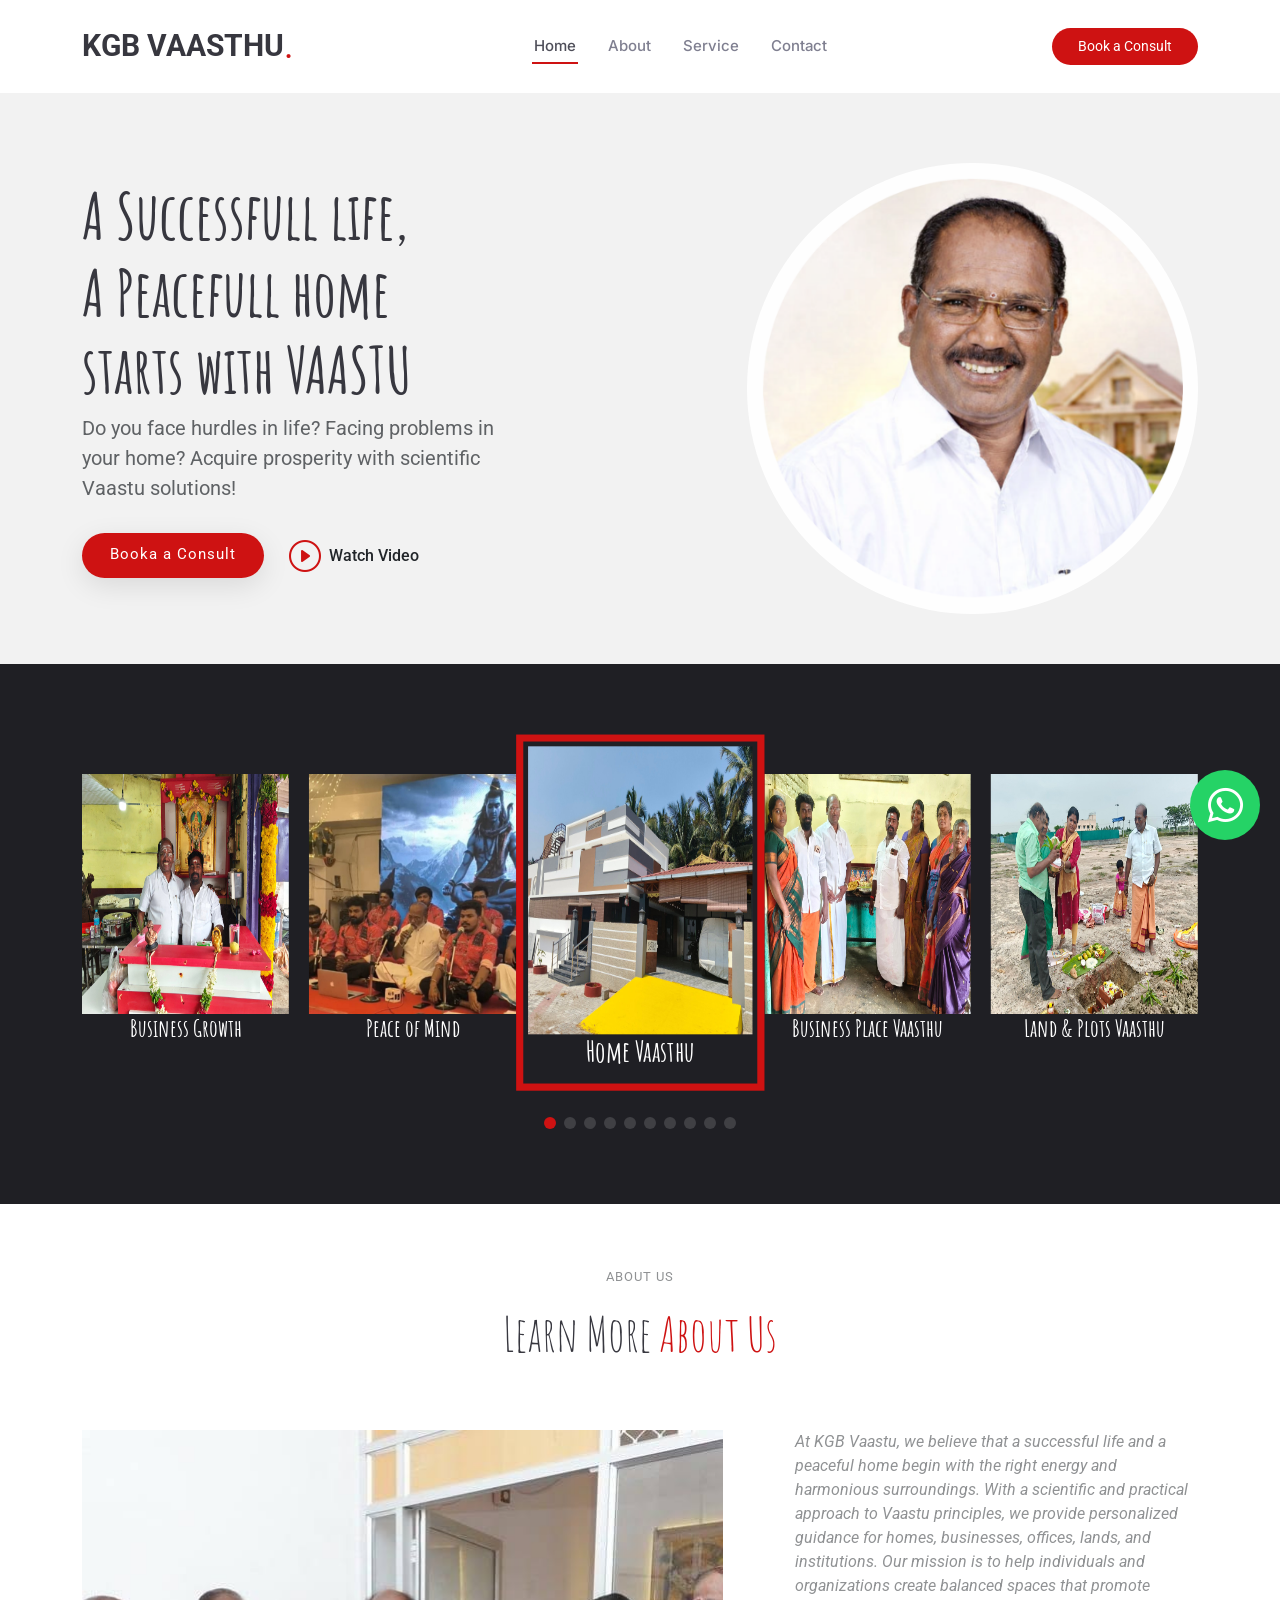
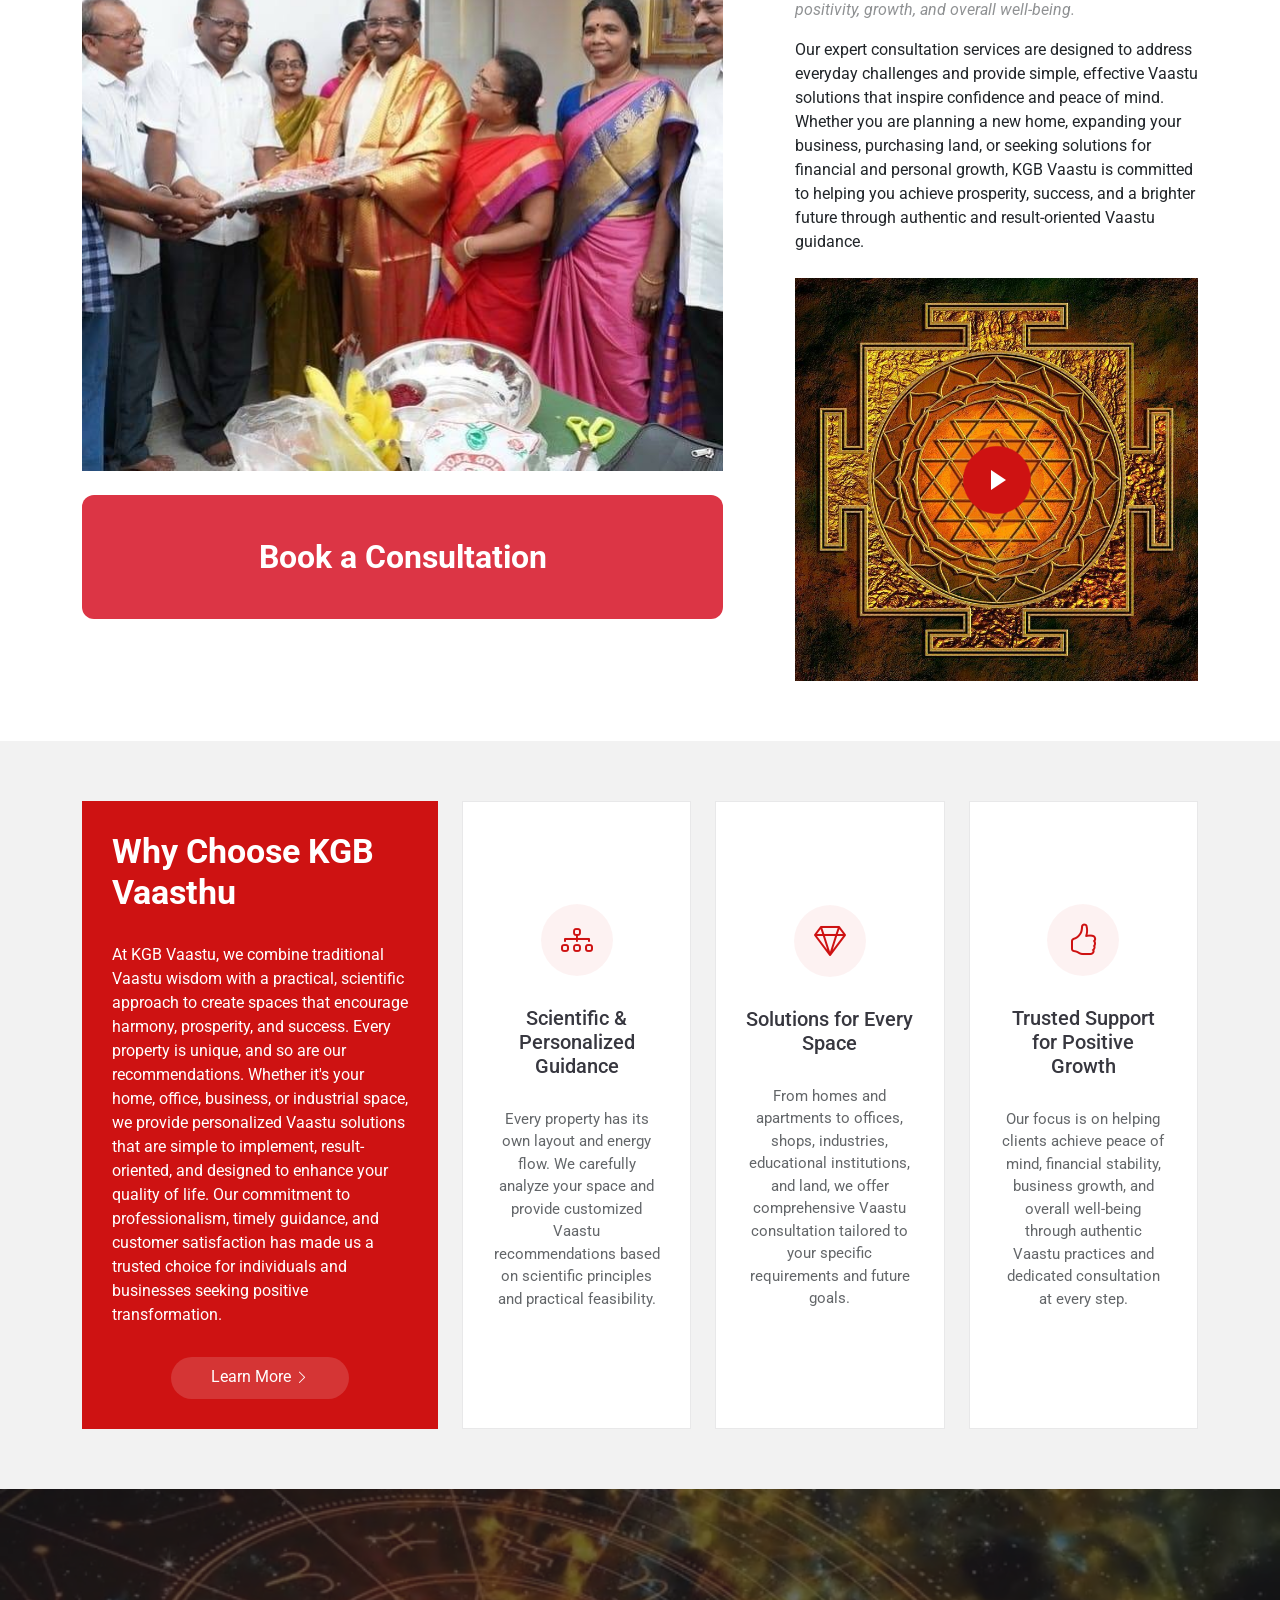
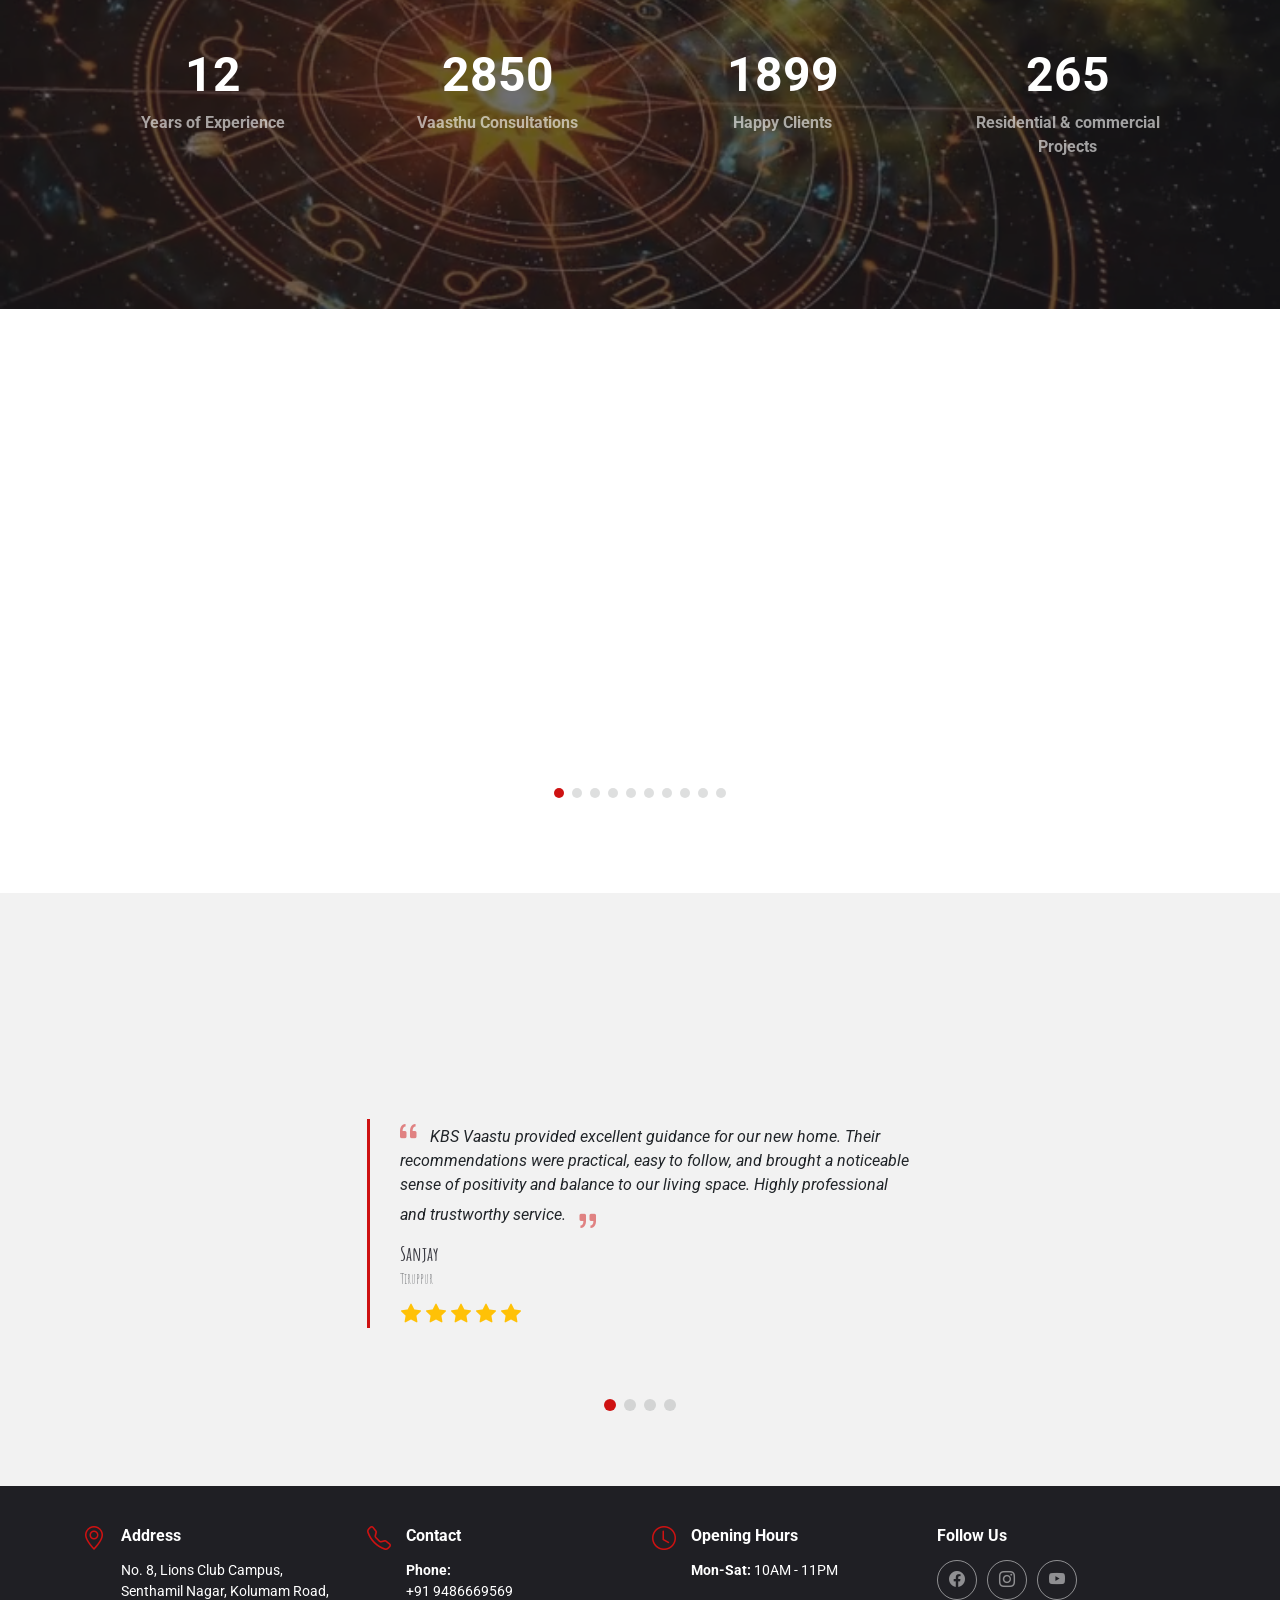
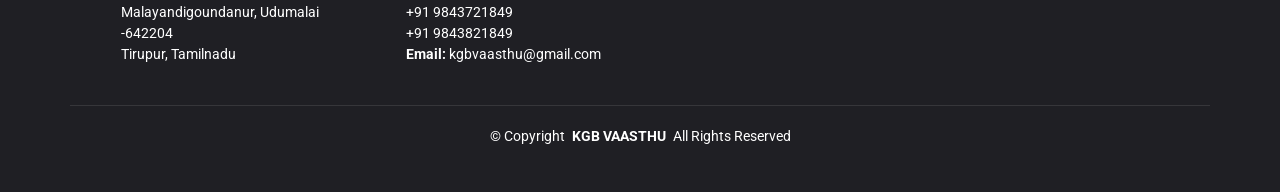
<file: index2.html>
<!DOCTYPE html>
<html lang="en">

<head>
  <meta charset="utf-8">
  <meta content="width=device-width, initial-scale=1.0" name="viewport">
  <title>KGB Vasthu</title>
  <meta name="description" content="">
  <meta name="keywords" content="">

  <!-- Favicons -->
  <!-- <link href="assets/img/favicon.png" rel="icon"> -->
  <link href="assets/img/apple-touch-icon.png" rel="apple-touch-icon">

  <!-- Fonts -->
  <link href="https://fonts.googleapis.com" rel="preconnect">
  <link href="https://fonts.gstatic.com" rel="preconnect" crossorigin>
  <link
    href="https://fonts.googleapis.com/css2?family=Roboto:ital,wght@0,100;0,300;0,400;0,500;0,700;0,900;1,100;1,300;1,400;1,500;1,700;1,900&family=Inter:wght@100;200;300;400;500;600;700;800;900&family=Amatic+SC:wght@400;700&display=swap"
    rel="stylesheet">

  <!-- Vendor CSS Files -->
  <link href="assets/vendor/bootstrap/css/bootstrap.min.css" rel="stylesheet">
  <link href="assets/vendor/bootstrap-icons/bootstrap-icons.css" rel="stylesheet">
  <link href="assets/vendor/aos/aos.css" rel="stylesheet">
  <link href="assets/vendor/glightbox/css/glightbox.min.css" rel="stylesheet">
  <link href="assets/vendor/swiper/swiper-bundle.min.css" rel="stylesheet">

  <link rel="stylesheet"
      href="https://cdnjs.cloudflare.com/ajax/libs/font-awesome/6.7.2/css/all.min.css">

  <!-- Main CSS File -->
  <link href="assets/css/main.css" rel="stylesheet">

  <!-- =======================================================
  * Template Name: Yummy
  * Template URL: https://bootstrapmade.com/yummy-bootstrap-restaurant-website-template/
  * Updated: Aug 07 2024 with Bootstrap v5.3.3
  * Author: BootstrapMade.com
  * License: https://bootstrapmade.com/license/
  ======================================================== -->
</head>

<body class="index-page">

  <header id="header" class="header d-flex align-items-center sticky-top">
    <div class="container position-relative d-flex align-items-center justify-content-between">

      <a href="index.html" class="logo d-flex align-items-center me-auto me-xl-0">
        <!-- Uncomment the line below if you also wish to use an image logo -->
        <!-- <img src="assets/img/logo.png" alt=""> -->
        <h1 class="sitename">KGB VAASTHU</h1>
        <span>.</span>
      </a>

      <nav id="navmenu" class="navmenu">
        <ul>
          <li><a href="#hero" class="active">Home<br></a></li>
          <li><a href="about.html">About</a></li>
          <li><a href="service.html">Service</a></li>
          <!-- <li><a href="#menu">Menu</a></li>
          <li><a href="#events">Events</a></li>
          <li><a href="#chefs">Chefs</a></li>
          <li><a href="#gallery">Gallery</a></li> -->
          <!-- <li class="dropdown"><a href="#"><span>Dropdown</span> <i class="bi bi-chevron-down toggle-dropdown"></i></a> -->
            <!-- <ul>
              <li><a href="#">Dropdown 1</a></li>
              <li class="dropdown"><a href="#"><span>Deep Dropdown</span> <i class="bi bi-chevron-down toggle-dropdown"></i></a>
                <ul>
                  <li><a href="#">Deep Dropdown 1</a></li>
                  <li><a href="#">Deep Dropdown 2</a></li>
                  <li><a href="#">Deep Dropdown 3</a></li>
                  <li><a href="#">Deep Dropdown 4</a></li>
                  <li><a href="#">Deep Dropdown 5</a></li>
                </ul>
              </li>
              <li><a href="#">Dropdown 2</a></li>
              <li><a href="#">Dropdown 3</a></li>
              <li><a href="#">Dropdown 4</a></li>
            </ul> -->
          <!-- </li> -->
          <li><a href="contact.html">Contact</a></li>
        </ul>
        <i class="mobile-nav-toggle d-xl-none bi bi-list"></i>
      </nav>

      <a class="btn-getstarted" href="contact.html#book-a-table">Book a Consult</a>

    </div>
  </header>

  <main class="main">

    <!-- Hero Section -->
    <section id="hero" class="hero section light-background">

      <div class="container">
        <div class="row gy-4 justify-content-center justify-content-lg-between">
          <div class="col-lg-5 order-2 order-lg-1 d-flex flex-column justify-content-center">
            <h1 data-aos="fade-up">A Successfull life,<br>A Peacefull home <br>starts with VAASTU</h1>
            <p data-aos="fade-up">Do you face hurdles in life? Facing problems in your home?
              Acquire prosperity with scientific Vaastu solutions!</p>
            <div class="d-flex" data-aos="fade-up">
              <a href="contact.html#book-a-table" class="btn-get-started">Booka a Consult</a>
              <a href="https://www.youtube.com/@kgbvaasthu597"
                class="btn-watch-video d-flex align-items-center" target="_blank"><i class="bi bi-play-circle"></i><span>Watch
                  Video</span></a>
            </div>
          </div>
          <div class="col-lg-5 order-1 order-lg-2 hero-img" data-aos="zoom-out">
            <img src="assets/img/heroimage.png" class="img-fluid animated hero-section-img" alt="" style="border-radius: 50%;">
          </div>
        </div>
      </div>

    </section><!-- /Hero Section -->

    <!-- Gallery Section -->
    <section id="gallery" class="gallery section dark-background">

      <!-- Section Title -->
      <!-- <div class="container section-title" data-aos="fade-up">
        <h2>Gallery</h2>
        <p><span>Check</span> <span class="description-title">Our Gallery</span></p>
      </div>End Section Title -->

      <div class="container" data-aos="fade-up">

        <div class="swiper init-swiper">
          <script type="application/json" class="swiper-config">
            {
              "loop": true,
              "speed": 600,
              "autoplay": {
                "delay": 5000
              },
              "slidesPerView": "auto",
              "centeredSlides": true,
              "pagination": {
                "el": ".swiper-pagination",
                "type": "bullets",
                "clickable": true
              },
              "breakpoints": {
                "320": {
                  "slidesPerView": 1,
                  "spaceBetween": 0
                },
                "768": {
                  "slidesPerView": 3,
                  "spaceBetween": 20
                },
                "1200": {
                  "slidesPerView": 5,
                  "spaceBetween": 20
                }
              }
            }
          </script>
          <div class="swiper-wrapper align-items-center">
            <div class="swiper-slide"><a class="glightbox" data-gallery="images-gallery"
                href="assets/img/gallery/kgb1-home.jpg"><img src="assets/img/gallery/kgb1-home.jpg" class="img-fluid"
                  alt=""style="height: 240px; width:300px"></a><h4 class="fw-bold text-center">Home Vaasthu</h4></div>
            <div class="swiper-slide"><a class="glightbox" data-gallery="images-gallery"
                href="assets/img/gallery/kgb1-businessplacevasthu1.jpg"><img src="assets/img/gallery/kgb1-businessplacevasthu1.jpg" class="img-fluid"
                  alt=""style="height: 240px; width:300px"></a><h4 class="fw-bold text-center">Business Place Vaasthu</h4></div>
            <div class="swiper-slide"><a class="glightbox" data-gallery="images-gallery"
                href="assets/img/gallery/kgb1-landselectionvasthu.jpg"><img src="assets/img/gallery/kgb1-landselectionvasthu.jpg" class="img-fluid"
                  alt="" style="height: 240px; width:300px"></a><h4 class="fw-bold text-center">Land & Plots Vaasthu</h4></div>
            <div class="swiper-slide"><a class="glightbox" data-gallery="images-gallery"
                href="assets/img/gallery/kgb1-business.jpg"><img src="assets/img/gallery/kgb1-business.jpg" class="img-fluid"
                  alt=""></a><h4 class="fw-bold text-center">Financial & Office Vaasthu</h4></div>
            <div class="swiper-slide"><a class="glightbox" data-gallery="images-gallery"
                href="assets/img/gallery/kgb1-businessplace1.jpg"><img src="assets/img/gallery/kgb1-businessplace1.jpg" class="img-fluid"
                  alt=""style="height: 240px; width:300px"></a><h4 class="fw-bold text-center">Industrial Vaasthu</h4></div>
            <div class="swiper-slide"><a class="glightbox" data-gallery="images-gallery"
                href="assets/img/gallery/kgb1-astrology.jpg"><img src="assets/img/gallery/kgb1-astrology.jpg" class="img-fluid"
                  alt="" style="height: 240px; width:300px"></a><h4 class="fw-bold text-center">Astrology Consultation</h4></div>
            <div class="swiper-slide"><a class="glightbox" data-gallery="images-gallery"
                href="assets/img/gallery/kgb1-homevasthu.jpg"><img src="assets/img/gallery/kgb1-homevasthu.jpg" class="img-fluid"
                  alt="" style="height: 240px; width:300px"></a><h4 class="fw-bold text-center">Wealth</h4></div>
            <div class="swiper-slide"><a class="glightbox" data-gallery="images-gallery"
                href="assets/img/gallery/kgb-godidol.jpg"><img src="assets/img/gallery/kgb-godidol.jpg" class="img-fluid"
                  alt="" style="height: 240px; width:300px"></a><h4 class="fw-bold text-center">Prosperity</h4></div>
                  <div class="swiper-slide"><a class="glightbox" data-gallery="images-gallery"
                href="assets/img/gallery/kgb1-businessplacevasthu.jpg"><img src="assets/img/gallery/kgb1-businessplacevasthu.jpg" class="img-fluid"
                  alt="" style="height: 240px; width:300px"></a><h4 class="fw-bold text-center">Business Growth</h4></div>
                  <div class="swiper-slide"><a class="glightbox" data-gallery="images-gallery"
                href="assets/img/gallery/kgb1-energy.jpg"><img src="assets/img/gallery/kgb1-energy.jpg" class="img-fluid" style="height: 240px; width:300px"
                  alt=""></a><h4 class="fw-bold text-center">Peace of Mind</h4></div>
          </div>
          <div class="swiper-pagination"></div>
        </div>

      </div>

    </section><!-- /Gallery Section -->

    <!-- About Section -->
    <section id="about" class="about section">

      <!-- Section Title -->
      <div class="container section-title" data-aos="fade-up">
        <h2>About Us<br></h2>
        <p><span>Learn More</span> <span class="description-title">About Us</span></p>
      </div><!-- End Section Title -->

      <div class="container">

        <div class="row gy-4">
          <!-- <div class="col-lg-7" data-aos="fade-up" data-aos-delay="100"> -->
             <div class="col-lg-7">
            <img src="assets/img/gallery/kgb-profile2.jpg" class="img-fluid mb-4" alt="" style="width: 800px;">
            <!-- <div class="book-a-table">
              <h3>Book a Consultation</h3>
              <p>+91 9486669569</p><br>
              <p>+91 9843821849</p>
            </div> -->

             <!-- <a href="contact.html#book-a-table" class="book-link">

<div class="book-a-table">
    <h3>Book a Consultation</h3>
   
  </div>
             </a> -->

                <div class="book-a-table bg-danger">
    <a href="contact.html#book-a-table" class="text-white fw-bold text-decoration-none d-block py-3 text-center fs-2">
        Book a Consultation
    </a>
</div>
  
       </div>
          <div class="col-lg-5">
            <div class="content ps-0 ps-lg-5">
              <p class="fst-italic">
             At KGB Vaastu, we believe that a successful life and a peaceful home begin with the right energy and harmonious surroundings. With a scientific and practical approach to Vaastu principles, we provide personalized guidance for homes, businesses, offices, lands, and institutions. Our mission is to help individuals and organizations create balanced spaces that promote positivity, growth, and overall well-being.
              </p>
             
              <p>
               Our expert consultation services are designed to address everyday challenges and provide simple, effective Vaastu solutions that inspire confidence and peace of mind. Whether you are planning a new home, expanding your business, purchasing land, or seeking solutions for financial and personal growth, KGB Vaastu is committed to helping you achieve prosperity, success, and a brighter future through authentic and result-oriented Vaastu guidance.
              </p>

              <div class="position-relative mt-4">
                <img src="assets/img/sreechakra.jpg" class="img-fluid" alt="">
                <a href="https://www.youtube.com/@kgbvaasthu597" target="_blank" class="pulsating-play-btn"></a>
              </div>
            </div>
          </div>
        </div>

      </div>

    </section><!-- /About Section -->

    <!-- Why Us Section -->
    <section id="why-us" class="why-us section light-background">

      <div class="container">

        <div class="row gy-4">

          <div class="col-lg-4">
            <div class="why-box">
              <h3>Why Choose KGB Vaasthu</h3>
              <p>
                At KGB Vaastu, we combine traditional Vaastu wisdom with a practical, scientific approach to create spaces that encourage harmony, prosperity, and success. Every property is unique, and so are our recommendations. Whether it's your home, office, business, or industrial space, we provide personalized Vaastu solutions that are simple to implement, result-oriented, and designed to enhance your quality of life. Our commitment to professionalism, timely guidance, and customer satisfaction has made us a trusted choice for individuals and businesses seeking positive transformation.
              </p>
              <div class="text-center">
                <a href="about.html" class="more-btn"><span>Learn More</span> <i class="bi bi-chevron-right"></i></a>
              </div>
            </div>
          </div><!-- End Why Box -->

          <div class="col-lg-8 d-flex align-items-stretch">
            <div class="row gy-4">

              <div class="col-xl-4">
                <div class="icon-box d-flex flex-column justify-content-center align-items-center">
                   <!-- <i class="bi bi-gem"></i> -->
                    <i class="bi bi-diagram-3"></i>
                  <h4>Scientific & Personalized Guidance</h4>
                  <p>Every property has its own layout and energy flow. We carefully analyze your space and provide customized Vaastu recommendations based on scientific principles and practical feasibility.</p>
                </div>
              </div><!-- End Icon Box -->

              <div class="col-xl-4">
                <div class="icon-box d-flex flex-column justify-content-center align-items-center">
                  <i class="bi bi-gem"></i>
                  <h4>Solutions for Every Space</h4>
                  <p>From homes and apartments to offices, shops, industries, educational institutions, and land, we offer comprehensive Vaastu consultation tailored to your specific requirements and future goals.</p>
                </div>
              </div><!-- End Icon Box -->

              <div class="col-xl-4">
                <div class="icon-box d-flex flex-column justify-content-center align-items-center">
                  <!-- <i class="bi bi-inboxes"></i> -->
                 <!-- <i class="bi bi-gem"></i> -->
                  <i class="bi bi-hand-thumbs-up"></i>
                  <h4>Trusted Support for Positive Growth</h4>
                  <p>Our focus is on helping clients achieve peace of mind, financial stability, business growth, and overall well-being through authentic Vaastu practices and dedicated consultation at every step.</p>
                </div>
              </div><!-- End Icon Box -->

            </div>
          </div>

        </div>

      </div>

    </section><!-- /Why Us Section -->

     <!-- Stats Section -->
    <section id="stats" class="stats section dark-background">

      <img src="assets/img/astrology.png" alt="">
      

      <div class="container position-relative">

        <div class="row gy-4">

          <div class="col-lg-3 col-md-6">
            <div class="stats-item text-center w-100 h-100">
              <span data-purecounter-start="0" data-purecounter-end="19" data-purecounter-duration="1"
                class="purecounter"></span>
              <p>Years of Experience</p>
            </div>
          </div><!-- End Stats Item -->

          <div class="col-lg-3 col-md-6">
            <div class="stats-item text-center w-100 h-100">
              <span data-purecounter-start="0" data-purecounter-end="5000" data-purecounter-duration="1"
                class="purecounter"></span>
              <p>Vaasthu Consultations</p>
            </div>
          </div><!-- End Stats Item -->

          <div class="col-lg-3 col-md-6">
            <div class="stats-item text-center w-100 h-100">
              <span data-purecounter-start="0" data-purecounter-end="3453" data-purecounter-duration="1"
                class="purecounter"></span>
              <p>Happy Clients</p>
            </div>
          </div><!-- End Stats Item -->

          <div class="col-lg-3 col-md-6">
            <div class="stats-item text-center w-100 h-100">
              <span data-purecounter-start="0" data-purecounter-end="500" data-purecounter-duration="1"
                class="purecounter"></span>
              <p>Residential & commercial Projects</p>
            </div>
          </div><!-- End Stats Item -->

        </div>

      </div>

    </section><!-- /Stats Section -->


     <!-- Events Section -->
    <section id="events" class="events section">

      <div class="container-fluid">

        <div class="swiper init-swiper">
          <script type="application/json" class="swiper-config">
            {
              "loop": true,
              "speed": 600,
              "autoplay": {
                "delay": 5000
              },
              "slidesPerView": "auto",
              "pagination": {
                "el": ".swiper-pagination",
                "type": "bullets",
                "clickable": true
              },
              "breakpoints": {
                "320": {
                  "slidesPerView": 1,
                  "spaceBetween": 40
                },
                "1200": {
                  "slidesPerView": 3,
                  "spaceBetween": 1
                }
              }
            }
          </script>
          <div class="swiper-wrapper">

            <div class="swiper-slide event-item d-flex flex-column justify-content-end"
              >
              <!-- <video src="https://www.youtube.com/watch?v=G5oJnAvV9tA" controls height="400px" autoplay muted></video> -->
             <iframe
 
   height="400px"
    src="https://www.youtube.com/embed/G5oJnAvV9tA"
    title="YouTube video player"
    frameborder="0"
    allow="accelerometer; autoplay; clipboard-write; encrypted-media; gyroscope; picture-in-picture; web-share"
    referrerpolicy="strict-origin-when-cross-origin"
    allowfullscreen>
</iframe>
              <!-- <h3>Custom Parties</h3>
              <div class="price align-self-start">$99</div>
              <p class="description">
                Quo corporis voluptas ea ad. Consectetur inventore sapiente ipsum voluptas eos omnis facere. Enim
                facilis veritatis id est rem repudiandae nulla expedita quas.
              </p> -->
            </div><!-- End Event item -->

            <div class="swiper-slide event-item d-flex flex-column justify-content-end">
               <iframe
 
   height="400px"
    src="https://www.youtube.com/embed/cxxhEaSGr7o"
    title="YouTube video player"
    frameborder="0"
    allow="accelerometer; autoplay; clipboard-write; encrypted-media; gyroscope; picture-in-picture; web-share"
    referrerpolicy="strict-origin-when-cross-origin"
    allowfullscreen>
</iframe>
              
              <!-- <h3>Private Parties</h3>
              <div class="price align-self-start">$289</div>
              <p class="description">
                In delectus sint qui et enim. Et ab repudiandae inventore quaerat doloribus. Facere nemo vero est ut
                dolores ea assumenda et. Delectus saepe accusamus aspernatur.
              </p> -->
            </div><!-- End Event item -->

            <div class="swiper-slide event-item d-flex flex-column justify-content-end"
>

<iframe
 
   height="400px"
    src="https://www.youtube.com/embed/gQ6UdtRlb2I"
    title="YouTube video player"
    frameborder="0"
    allow="accelerometer; autoplay; clipboard-write; encrypted-media; gyroscope; picture-in-picture; web-share"
    referrerpolicy="strict-origin-when-cross-origin"
    allowfullscreen>
</iframe>

              <!-- <h3>Birthday Parties</h3>
              <div class="price align-self-start">$499</div>
              <p class="description">
                Laborum aperiam atque omnis minus omnis est qui assumenda quos. Quis id sit quibusdam. Esse quisquam
                ducimus officia ipsum ut quibusdam maxime. Non enim perspiciatis.
              </p> -->
            </div><!-- End Event item -->

            <div class="swiper-slide event-item d-flex flex-column justify-content-end"
             >
            
             <iframe
 
   height="400px"
    src="https://www.youtube.com/embed/7scdBfrw3zE"
    title="YouTube video player"
    frameborder="0"
    allow="accelerometer; autoplay; clipboard-write; encrypted-media; gyroscope; picture-in-picture; web-share"
    referrerpolicy="strict-origin-when-cross-origin"
    allowfullscreen>
</iframe>
           
              <!-- <h3>Wedding Parties</h3>
              <div class="price align-self-start">$899</div>
              <p class="description">
                Laborum aperiam atque omnis minus omnis est qui assumenda quos. Quis id sit quibusdam. Esse quisquam
                ducimus officia ipsum ut quibusdam maxime. Non enim perspiciatis.
              </p> -->
            </div>
            
            
              <div class="swiper-slide event-item d-flex flex-column justify-content-end"
             >
            
             <iframe
 
   height="400px"
    src="https://www.youtube.com/embed/PrcBdKTz3D0"
    title="YouTube video player"
    frameborder="0"
    allow="accelerometer; autoplay; clipboard-write; encrypted-media; gyroscope; picture-in-picture; web-share"
    referrerpolicy="strict-origin-when-cross-origin"
    allowfullscreen>
</iframe>
           
              <!-- <h3>Wedding Parties</h3>
              <div class="price align-self-start">$899</div>
              <p class="description">
                Laborum aperiam atque omnis minus omnis est qui assumenda quos. Quis id sit quibusdam. Esse quisquam
                ducimus officia ipsum ut quibusdam maxime. Non enim perspiciatis.
              </p> -->
            </div>
            <div class="swiper-slide event-item d-flex flex-column justify-content-end"
             >
            
             <iframe
 
   height="400px"
    src="https://www.youtube.com/embed/54u0AdxkHek"
    title="YouTube video player"
    frameborder="0"
    allow="accelerometer; autoplay; clipboard-write; encrypted-media; gyroscope; picture-in-picture; web-share"
    referrerpolicy="strict-origin-when-cross-origin"
    allowfullscreen>
</iframe>
           
              <!-- <h3>Wedding Parties</h3>
              <div class="price align-self-start">$899</div>
              <p class="description">
                Laborum aperiam atque omnis minus omnis est qui assumenda quos. Quis id sit quibusdam. Esse quisquam
                ducimus officia ipsum ut quibusdam maxime. Non enim perspiciatis.
              </p> -->
            </div>
            
                  <div class="swiper-slide event-item d-flex flex-column justify-content-end"
             >
            
             <iframe
 
   height="400px"
    src="https://www.youtube.com/embed/3777Ew6agQM"
    title="YouTube video player"
    frameborder="0"
    allow="accelerometer; autoplay; clipboard-write; encrypted-media; gyroscope; picture-in-picture; web-share"
    referrerpolicy="strict-origin-when-cross-origin"
    allowfullscreen>
</iframe>
           
              <!-- <h3>Wedding Parties</h3>
              <div class="price align-self-start">$899</div>
              <p class="description">
                Laborum aperiam atque omnis minus omnis est qui assumenda quos. Quis id sit quibusdam. Esse quisquam
                ducimus officia ipsum ut quibusdam maxime. Non enim perspiciatis.
              </p> -->
            </div>

            <div class="swiper-slide event-item d-flex flex-column justify-content-end"
             >
            
             <iframe
 
   height="400px"
    src="https://www.youtube.com/embed/n1zxMfQV6bc"
    title="YouTube video player"
    frameborder="0"
    allow="accelerometer; autoplay; clipboard-write; encrypted-media; gyroscope; picture-in-picture; web-share"
    referrerpolicy="strict-origin-when-cross-origin"
    allowfullscreen>
</iframe>
           
              <!-- <h3>Wedding Parties</h3>
              <div class="price align-self-start">$899</div>
              <p class="description">
                Laborum aperiam atque omnis minus omnis est qui assumenda quos. Quis id sit quibusdam. Esse quisquam
                ducimus officia ipsum ut quibusdam maxime. Non enim perspiciatis.
              </p> -->
            </div>

             <div class="swiper-slide event-item d-flex flex-column justify-content-end"
             >
            
             <iframe
 
   height="400px"
    src="https://www.youtube.com/embed/d0qPILpB9Lg"
    title="YouTube video player"
    frameborder="0"
    allow="accelerometer; autoplay; clipboard-write; encrypted-media; gyroscope; picture-in-picture; web-share"
    referrerpolicy="strict-origin-when-cross-origin"
    allowfullscreen>
</iframe>
           
              <!-- <h3>Wedding Parties</h3>
              <div class="price align-self-start">$899</div>
              <p class="description">
                Laborum aperiam atque omnis minus omnis est qui assumenda quos. Quis id sit quibusdam. Esse quisquam
                ducimus officia ipsum ut quibusdam maxime. Non enim perspiciatis.
              </p> -->
            </div>

<div class="swiper-slide event-item d-flex flex-column justify-content-end"
             >
            
             <iframe
 
   height="400px"
    src="https://www.youtube.com/embed/Z5ftFdRrQDU"
    title="YouTube video player"
    frameborder="0"
    allow="accelerometer; autoplay; clipboard-write; encrypted-media; gyroscope; picture-in-picture; web-share"
    referrerpolicy="strict-origin-when-cross-origin"
    allowfullscreen>
</iframe>
           
              <!-- <h3>Wedding Parties</h3>
              <div class="price align-self-start">$899</div>
              <p class="description">
                Laborum aperiam atque omnis minus omnis est qui assumenda quos. Quis id sit quibusdam. Esse quisquam
                ducimus officia ipsum ut quibusdam maxime. Non enim perspiciatis.
              </p> -->
            </div>
            <!-- End Event item -->

          </div>
          <div class="swiper-pagination"></div>
        </div>

      </div>
     
          



            <!-- End Event item -->

          </div>
          <div class="swiper-pagination"></div>
        </div>

      </div>
    </section>


      <!-- Testimonials Section -->
    <section id="testimonials" class="testimonials section light-background">

      <!-- Section Title -->
      <div class="container section-title" data-aos="fade-up">
        <h2>TESTIMONIALS</h2>
        <p>What Are They <span class="description-title">Saying About Us</span></p>
      </div><!-- End Section Title -->

      <div class="container">

        <div class="swiper init-swiper">
          <script type="application/json" class="swiper-config">
            {
              "loop": true,
              "speed": 600,
              "autoplay": {
                "delay": 5000
              },
              "slidesPerView": "auto",
              "pagination": {
                "el": ".swiper-pagination",
                "type": "bullets",
                "clickable": true
              }
            }
          </script>
          <div class="swiper-wrapper">

            <div class="swiper-slide">
              <div class="testimonial-item">
                <div class="row gy-4 justify-content-center">
                  <div class="col-lg-6">
                    <div class="testimonial-content">
                      <p>
                        <i class="bi bi-quote quote-icon-left"></i>
                        <span>KBS Vaastu provided excellent guidance for our new home. Their recommendations were practical, easy to follow, and brought a noticeable sense of positivity and balance to our living space. Highly professional and trustworthy service.</span>
                        <i class="bi bi-quote quote-icon-right"></i>
                      </p>
                      <h3>Sanjay</h3>
                      <h4>Tiruppur</h4>
                      <div class="stars">
                        <i class="bi bi-star-fill"></i><i class="bi bi-star-fill"></i><i class="bi bi-star-fill"></i><i
                          class="bi bi-star-fill"></i><i class="bi bi-star-fill"></i>
                      </div>
                    </div>
                  </div>
                  <!-- <div class="col-lg-2 text-center">
                    <img src="assets/img/testimonials/testimonials-1.jpg" class="img-fluid testimonial-img" alt="">
                  </div> -->
                </div>
              </div>
            </div><!-- End testimonial item -->

            <div class="swiper-slide">
              <div class="testimonial-item">
                <div class="row gy-4 justify-content-center">
                  <div class="col-lg-6">
                    <div class="testimonial-content">
                      <p>
                        <i class="bi bi-quote quote-icon-left"></i>
                        <span>We consulted KBS Vaastu before starting our office construction. Their expert advice helped us plan the layout effectively, and the entire process was smooth. The team was knowledgeable, patient, and very supportive throughout.</span>
                        <i class="bi bi-quote quote-icon-right"></i>
                      </p>
                      <h3>Rajesh</h3>
                      <h4>Erode</h4>
                      <div class="stars">
                        <i class="bi bi-star-fill"></i><i class="bi bi-star-fill"></i><i class="bi bi-star-fill"></i><i
                          class="bi bi-star-fill"></i><i class="bi bi-star-fill"></i>
                      </div>
                    </div>
                  </div>
                  <!-- <div class="col-lg-2 text-center">
                    <img src="assets/img/testimonials/testimonials-2.jpg" class="img-fluid testimonial-img" alt="">
                  </div> -->
                </div>
              </div>
            </div><!-- End testimonial item -->

            <div class="swiper-slide">
              <div class="testimonial-item">
                <div class="row gy-4 justify-content-center">
                  <div class="col-lg-6">
                    <div class="testimonial-content">
                      <p>
                        <i class="bi bi-quote quote-icon-left"></i>
                        <span>I had a wonderful experience with KBS Vaastu. They carefully analyzed my property and suggested simple yet effective changes. Their expertise and friendly approach made the consultation valuable and gave us greater confidence.</span>
                        <i class="bi bi-quote quote-icon-right"></i>
                      </p>
                      <h3>Srinivasan</h3>
                      <h4>Coimbatore</h4>
                      <div class="stars">
                        <i class="bi bi-star-fill"></i><i class="bi bi-star-fill"></i><i class="bi bi-star-fill"></i><i
                          class="bi bi-star-fill"></i><i class="bi bi-star-fill"></i>
                      </div>
                    </div>
                  </div>
                  <!-- <div class="col-lg-2 text-center">
                    <img src="assets/img/testimonials/testimonials-3.jpg" class="img-fluid testimonial-img" alt="">
                  </div> -->
                </div>
              </div>
            </div><!-- End testimonial item -->

            <div class="swiper-slide">
              <div class="testimonial-item">
                <div class="row gy-4 justify-content-center">
                  <div class="col-lg-6">
                    <div class="testimonial-content">
                      <p>
                        <i class="bi bi-quote quote-icon-left"></i>
                        <span>KBS Vaastu exceeded our expectations with their detailed consultation and personalized recommendations. They explained every suggestion clearly and ensured we understood its purpose. I would confidently recommend their services to anyone seeking professional Vaastu guidance.</span>
                        <i class="bi bi-quote quote-icon-right"></i>
                      </p>
                      <h3>Karthik ram</h3>
                      <h4>Madurai</h4>
                      <div class="stars">
                        <i class="bi bi-star-fill"></i><i class="bi bi-star-fill"></i><i class="bi bi-star-fill"></i><i
                          class="bi bi-star-fill"></i><i class="bi bi-star-fill"></i>
                      </div>
                    </div>
                  </div>
                  <!-- <div class="col-lg-2 text-center">
                    <img src="assets/img/testimonials/testimonials-4.jpg" class="img-fluid testimonial-img" alt="">
                  </div> -->
                </div>
              </div>
            </div><!-- End testimonial item -->

          </div>
          <div class="swiper-pagination"></div>
        </div>

      </div>

    </section><!-- /Testimonials Section -->

    <!-- whatsapp div -->
     <div>
  <a href="https://wa.me/919486669569?text=Hello%20KGB%20Vaasthu,%0A%0AI%20visited%20your%20website%20and%20would%20like%20to%20know%20more%20about%20your%20Vaasthu%20consultation%20services.%20I%20am%20interested%20in%20guidance%20for%20my%20home,%20office,%20business,%20or%20property.%20Please%20share%20the%20consultation%20process,%20available%20services,%20and%20how%20I%20can%20book%20an%20appointment.%20Thank%20you!" class="btn-whatsapp-pulse">
    <i class="fa-brands fa-whatsapp" style="color: #ffffff;"></i>
  </a>
</div>

<!-- whatsapp div end -->

  </main>

  <footer id="footer" class="footer dark-background">

    <div class="container">
      <div class="row gy-3">
        <div class="col-lg-3 col-md-6 d-flex">
          <i class="bi bi-geo-alt icon"></i>
          <div class="address">
            <h4>Address</h4>
            <p>No. 8, Lions Club Campus,</p>
            <p>Senthamil Nagar, Kolumam Road,</p>
            <p>Malayandigoundanur, Udumalai -642204</p>
            <p>Tirupur, Tamilnadu</p>
          </div>

        </div>

        <div class="col-lg-3 col-md-6 d-flex">
          <i class="bi bi-telephone icon"></i>
          <div>
            <h4>Contact</h4>
            <p>
              <strong>Phone:</strong><br> <span>+91 9486669569 </span><br>
               <strong></strong> <span>+91 9843721849 </span><br>
               <span>+91 9843821849 </span><br>
              <strong>Email:</strong> <span>kgbvaasthu@gmail.com</span><br>
            </p>
          </div>
        </div>

        <div class="col-lg-3 col-md-6 d-flex">
          <i class="bi bi-clock icon"></i>
          <div>
            <h4>Opening Hours</h4>
            <p>
              <strong>Mon-Sat:</strong> <span>10AM - 11PM</span><br>
              <!-- <strong>Sunday</strong>: <span>Closed</span> -->
            </p>
          </div>
        </div>

        <div class="col-lg-3 col-md-6">
          <h4>Follow Us</h4>
          <div class="social-links d-flex">
             <a href="https://www.facebook.com/kgb.vaasthu.5" target="_blank"><i class="bi bi-facebook"></i></a>
                  <a href="https://www.instagram.com/kgbvaasthu/?hl=en" target="_blank"><i class="bi bi-instagram"></i></a>
                  <a href="https://www.youtube.com/@kgbvaasthu597" target="_blank"><i class="bi bi-youtube"></i></a>
          </div>
        </div>

      </div>
    </div>

    <div class="container copyright text-center mt-4">
      <p>© <span>Copyright</span> <strong class="px-1 sitename">KGB VAASTHU</strong> <span>All Rights Reserved</span></p>
      <div class="credits">
        <!-- All the links in the footer should remain intact. -->
        <!-- You can delete the links only if you've purchased the pro version. -->
        <!-- Licensing information: https://bootstrapmade.com/license/ -->
        <!-- Purchase the pro version with working PHP/AJAX contact form: [buy-url] -->
        <!-- Designed by <a href="https://bootstrapmade.com/">BootstrapMade</a> Distributed by <a
          href="https://themewagon.com">ThemeWagon</a> -->
      </div>
    </div>

  </footer>

  <!-- Scroll Top -->
  <a href="#" id="scroll-top" class="scroll-top d-flex align-items-center justify-content-center"><i
      class="bi bi-arrow-up-short"></i></a>

  <!-- Preloader -->
  <!-- <div id="preloader"></div> -->

  <!-- Vendor JS Files -->
  <script src="assets/vendor/bootstrap/js/bootstrap.bundle.min.js"></script>
  <script src="assets/vendor/php-email-form/validate.js"></script>
  <script src="assets/vendor/aos/aos.js"></script>
  <script src="assets/vendor/glightbox/js/glightbox.min.js"></script>
  <script src="assets/vendor/purecounter/purecounter_vanilla.js"></script>
  <script src="assets/vendor/swiper/swiper-bundle.min.js"></script>

  <!-- Main JS File -->
  <script src="assets/js/main.js"></script>

</body>

</html>
</file>
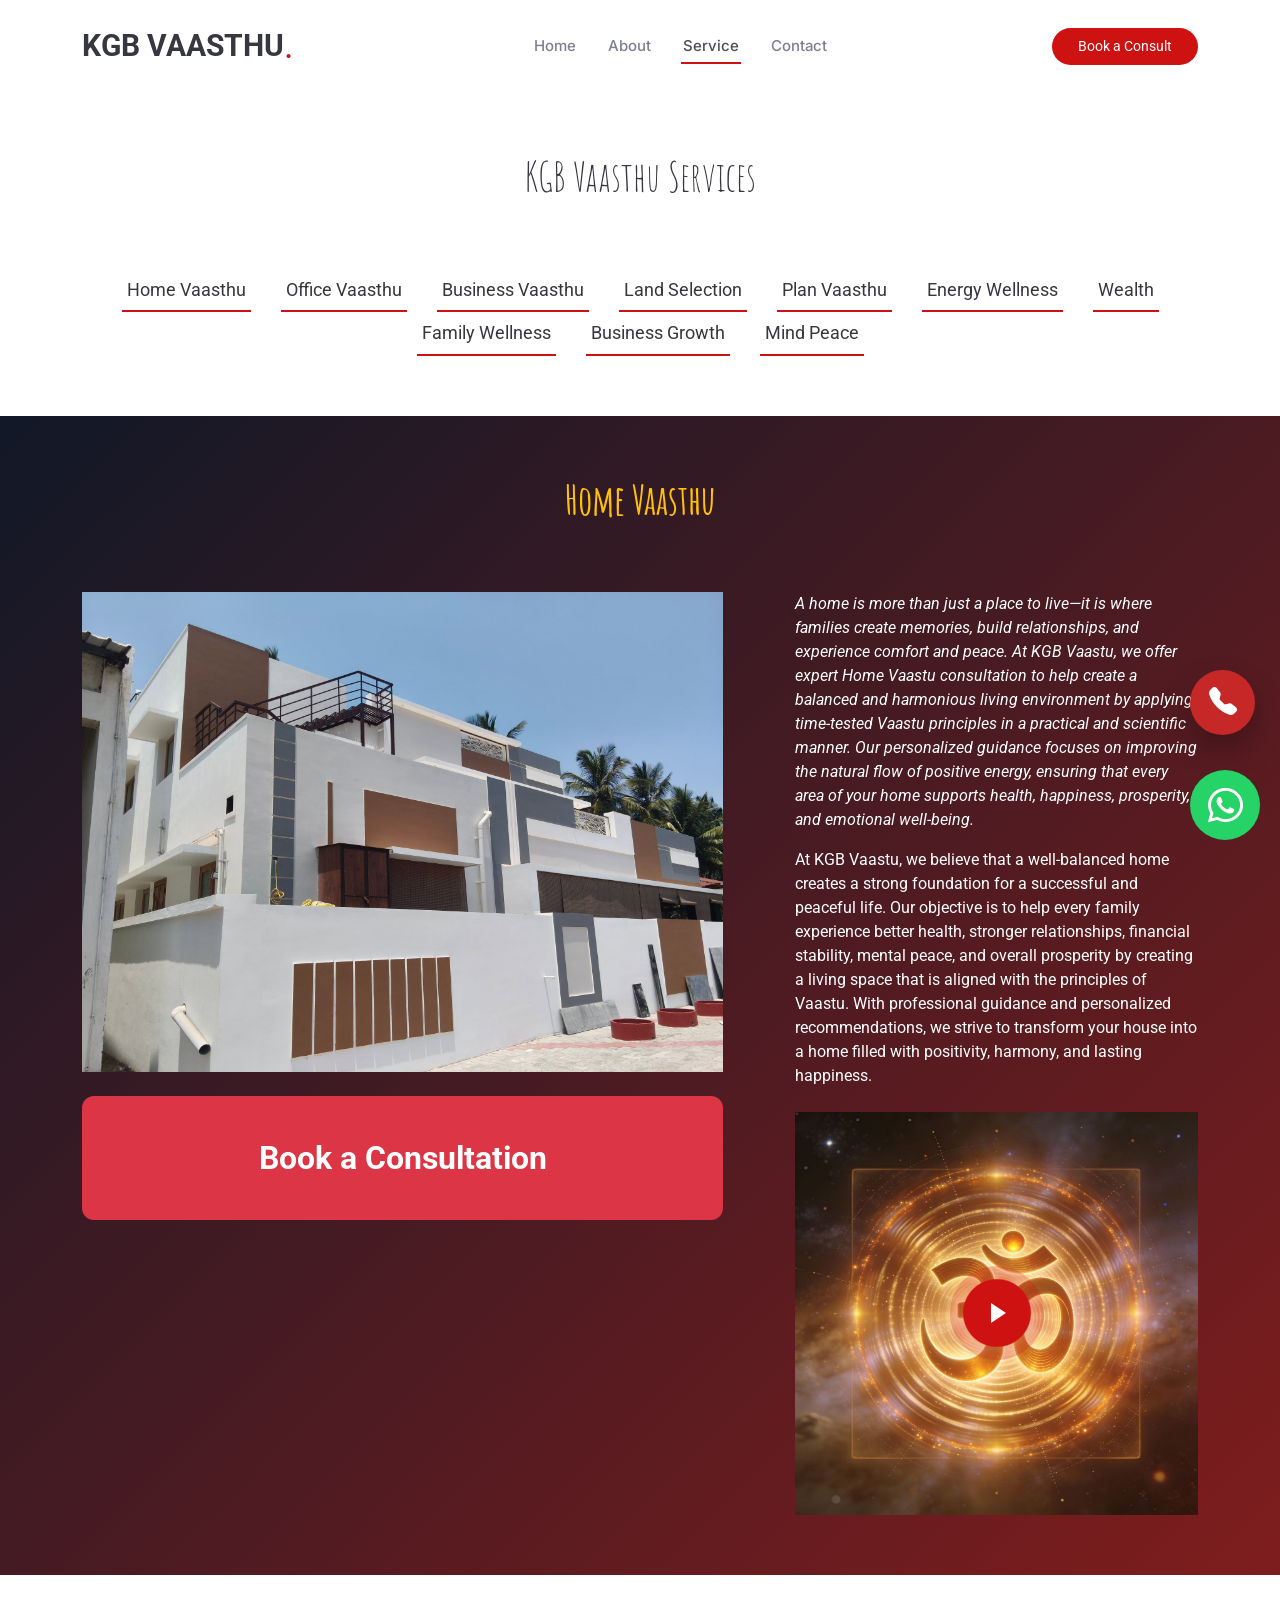
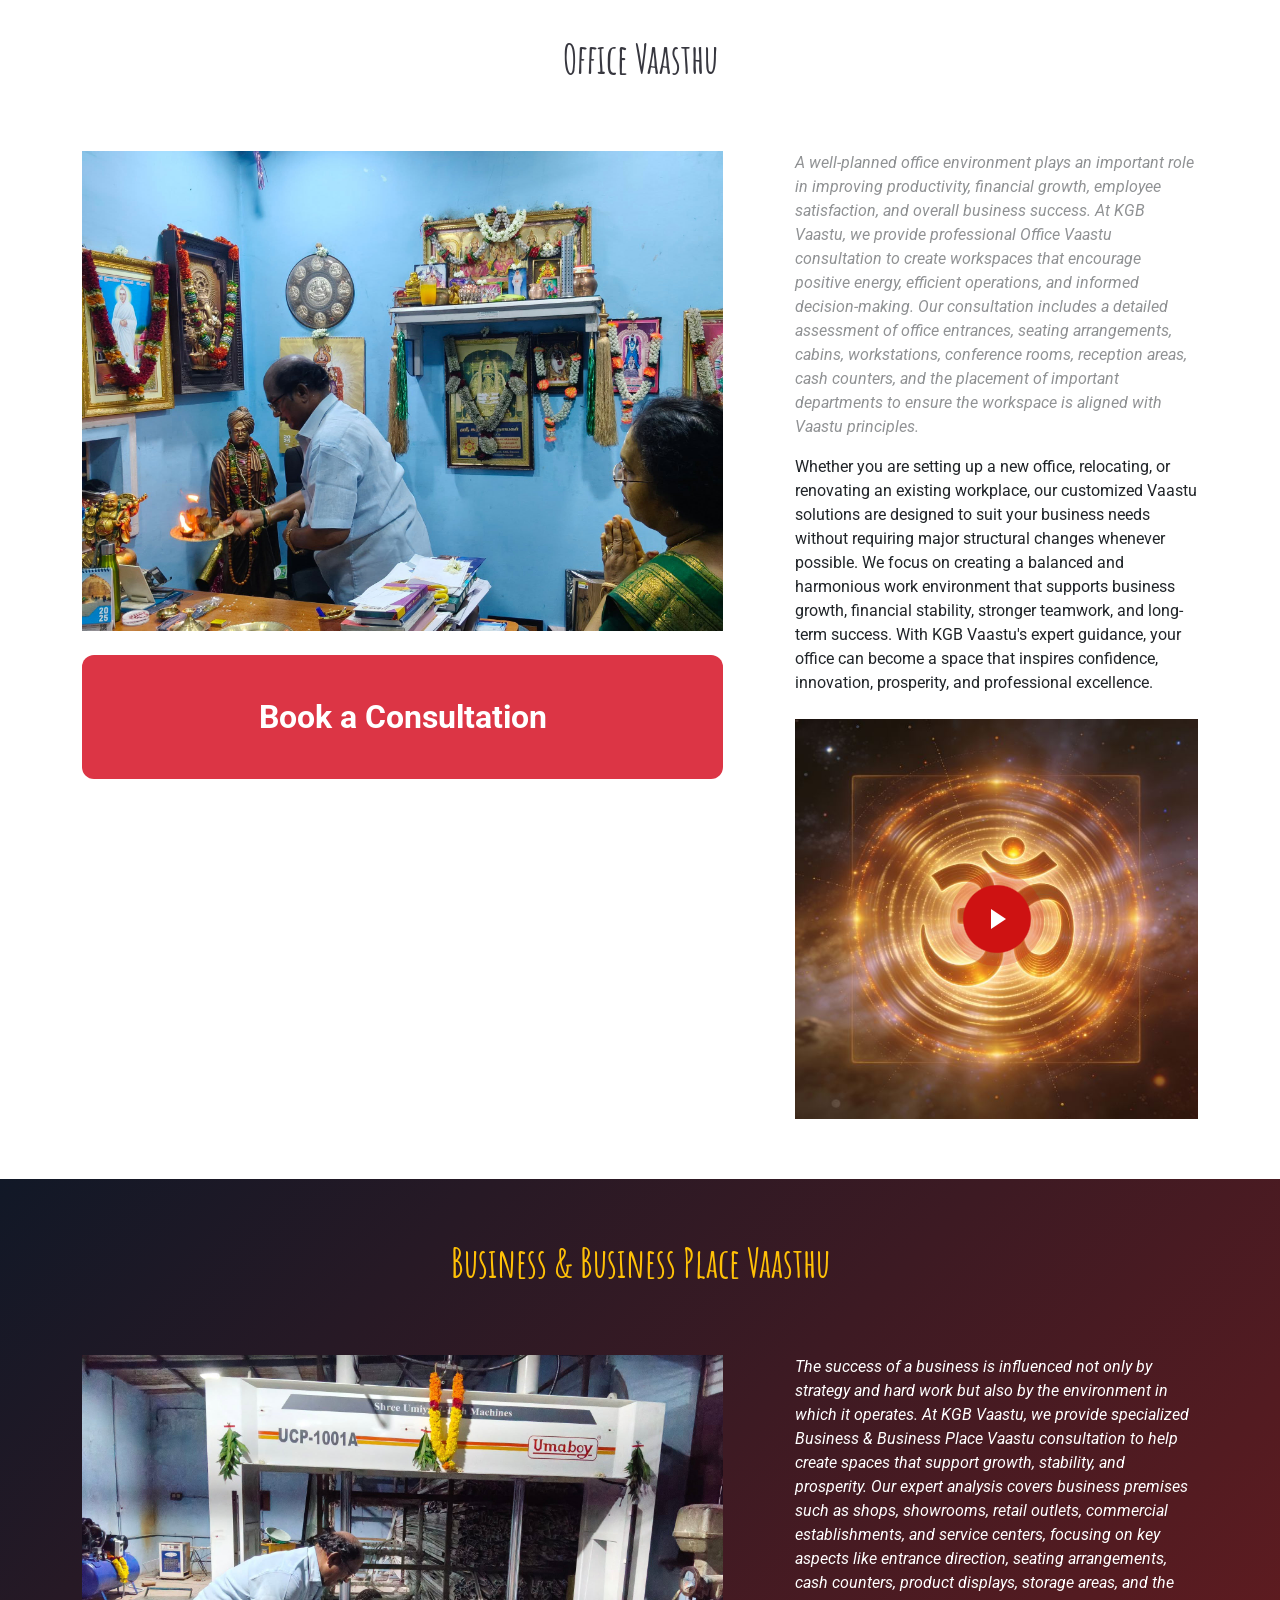
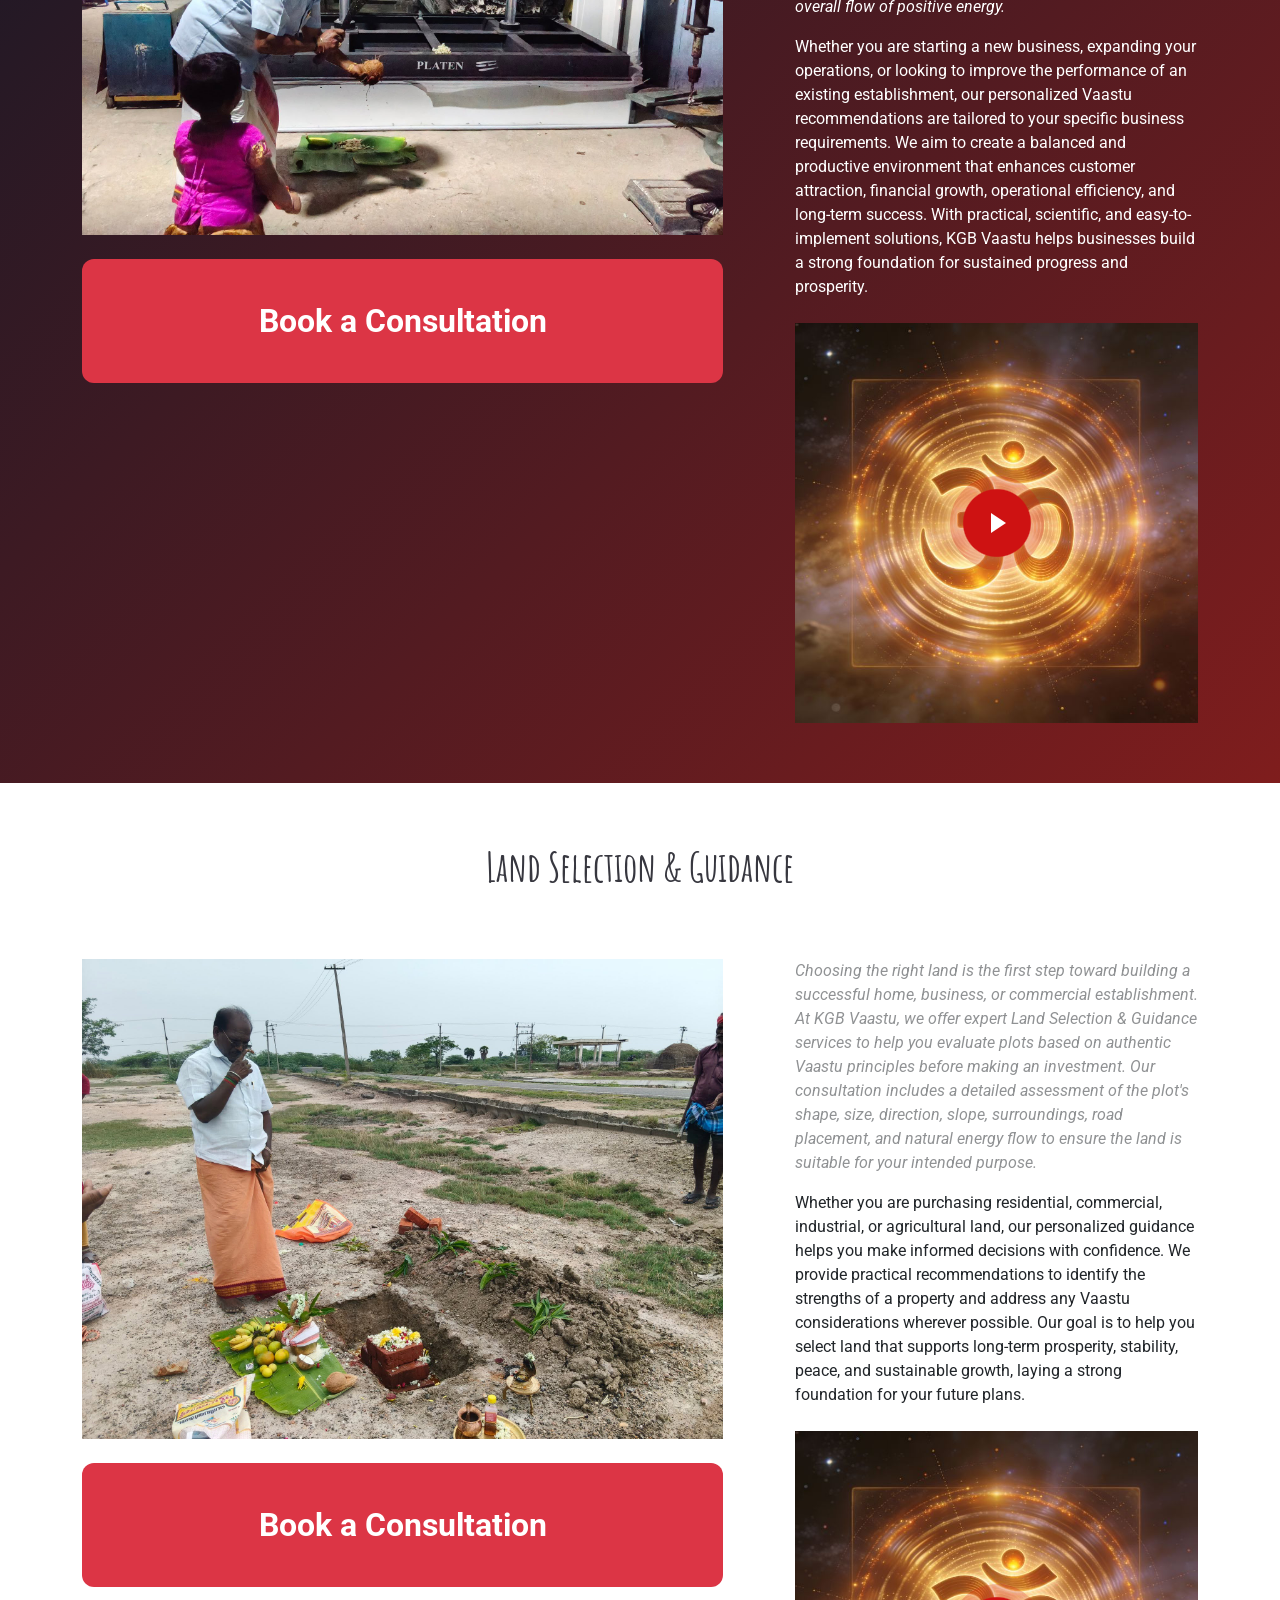
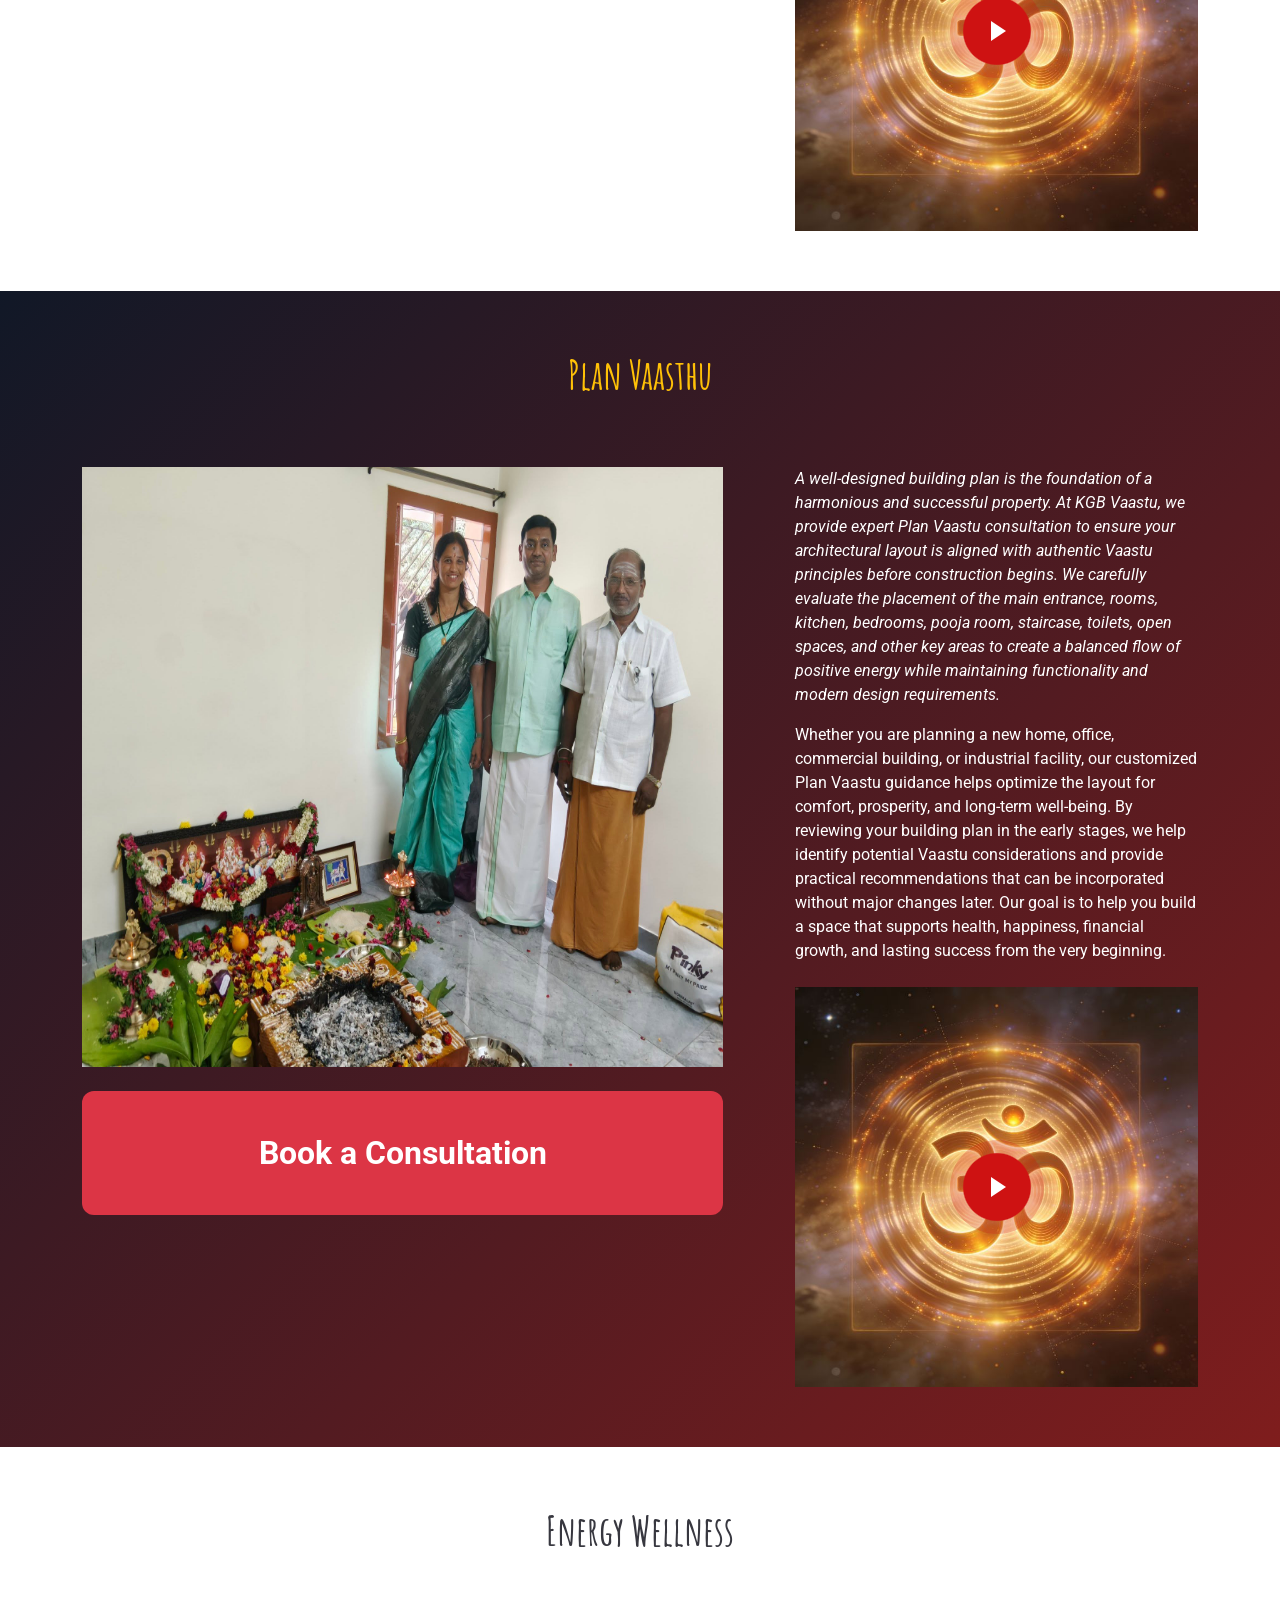
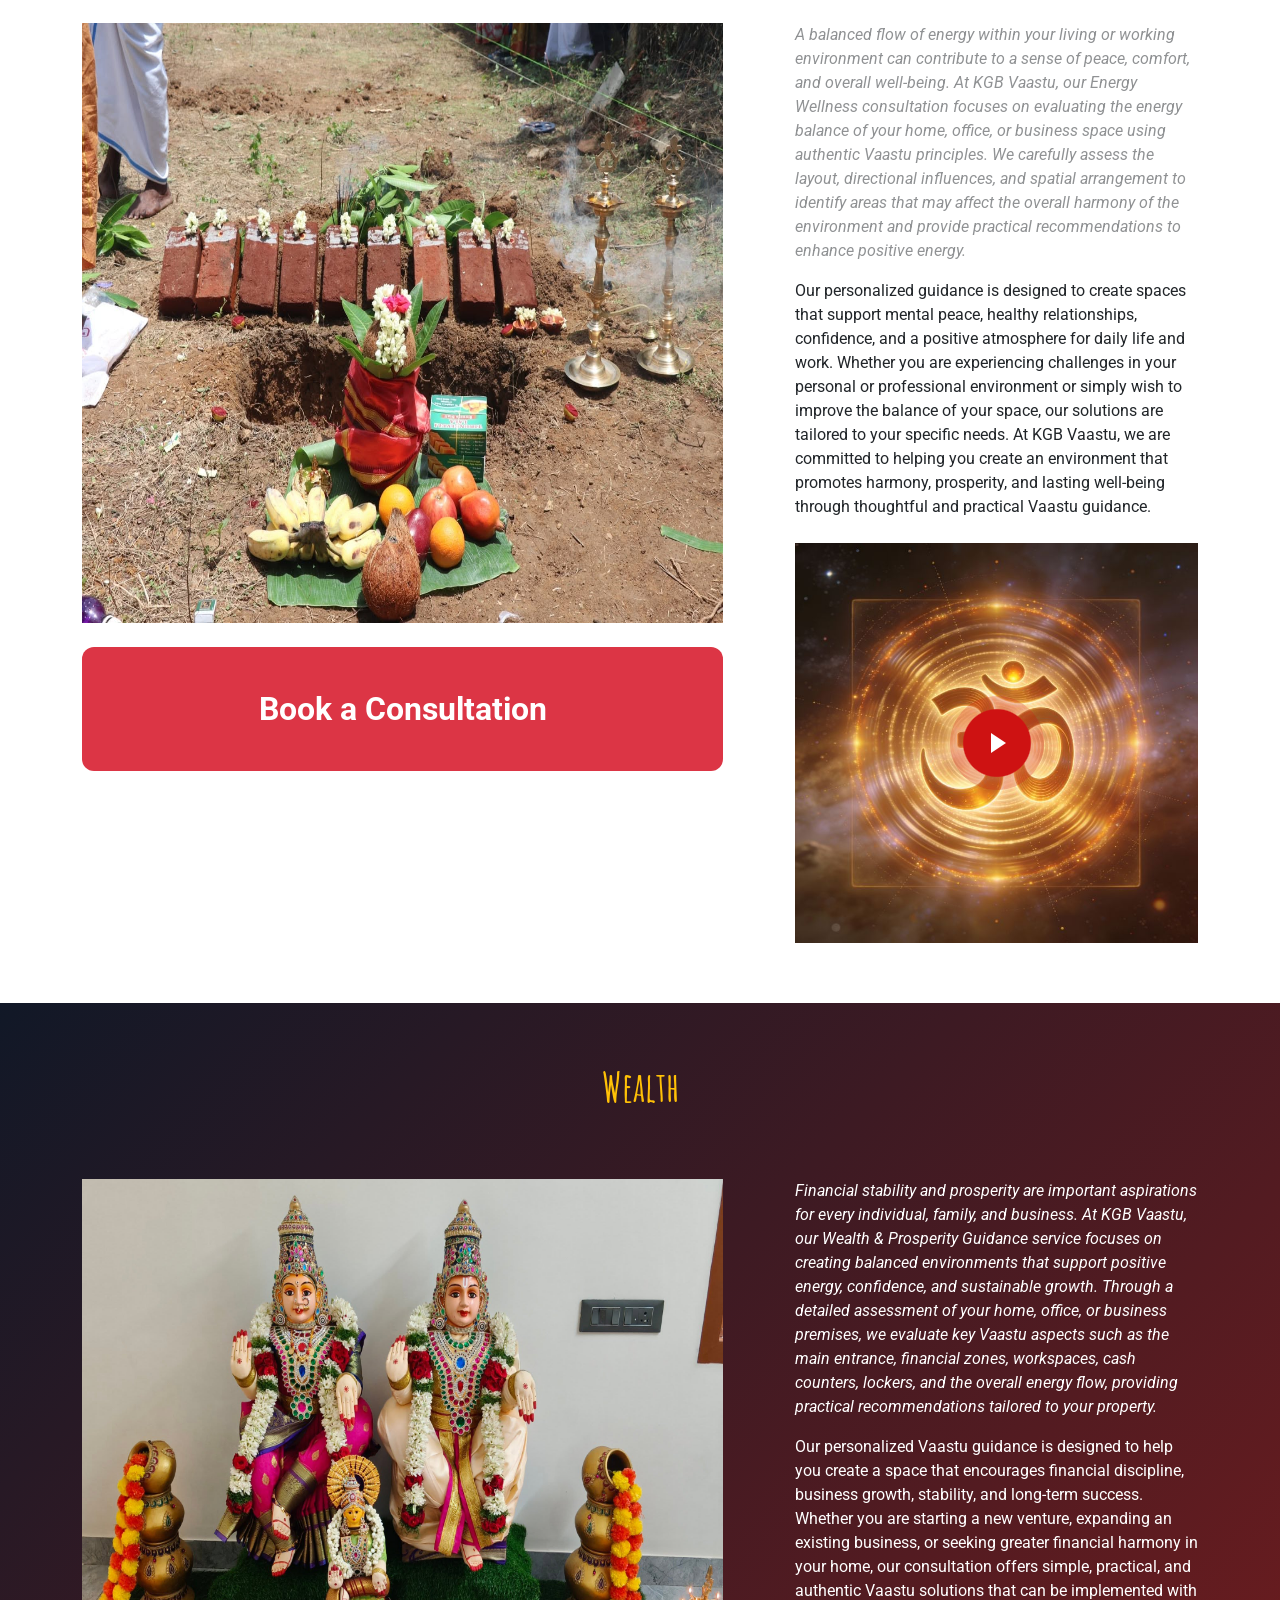
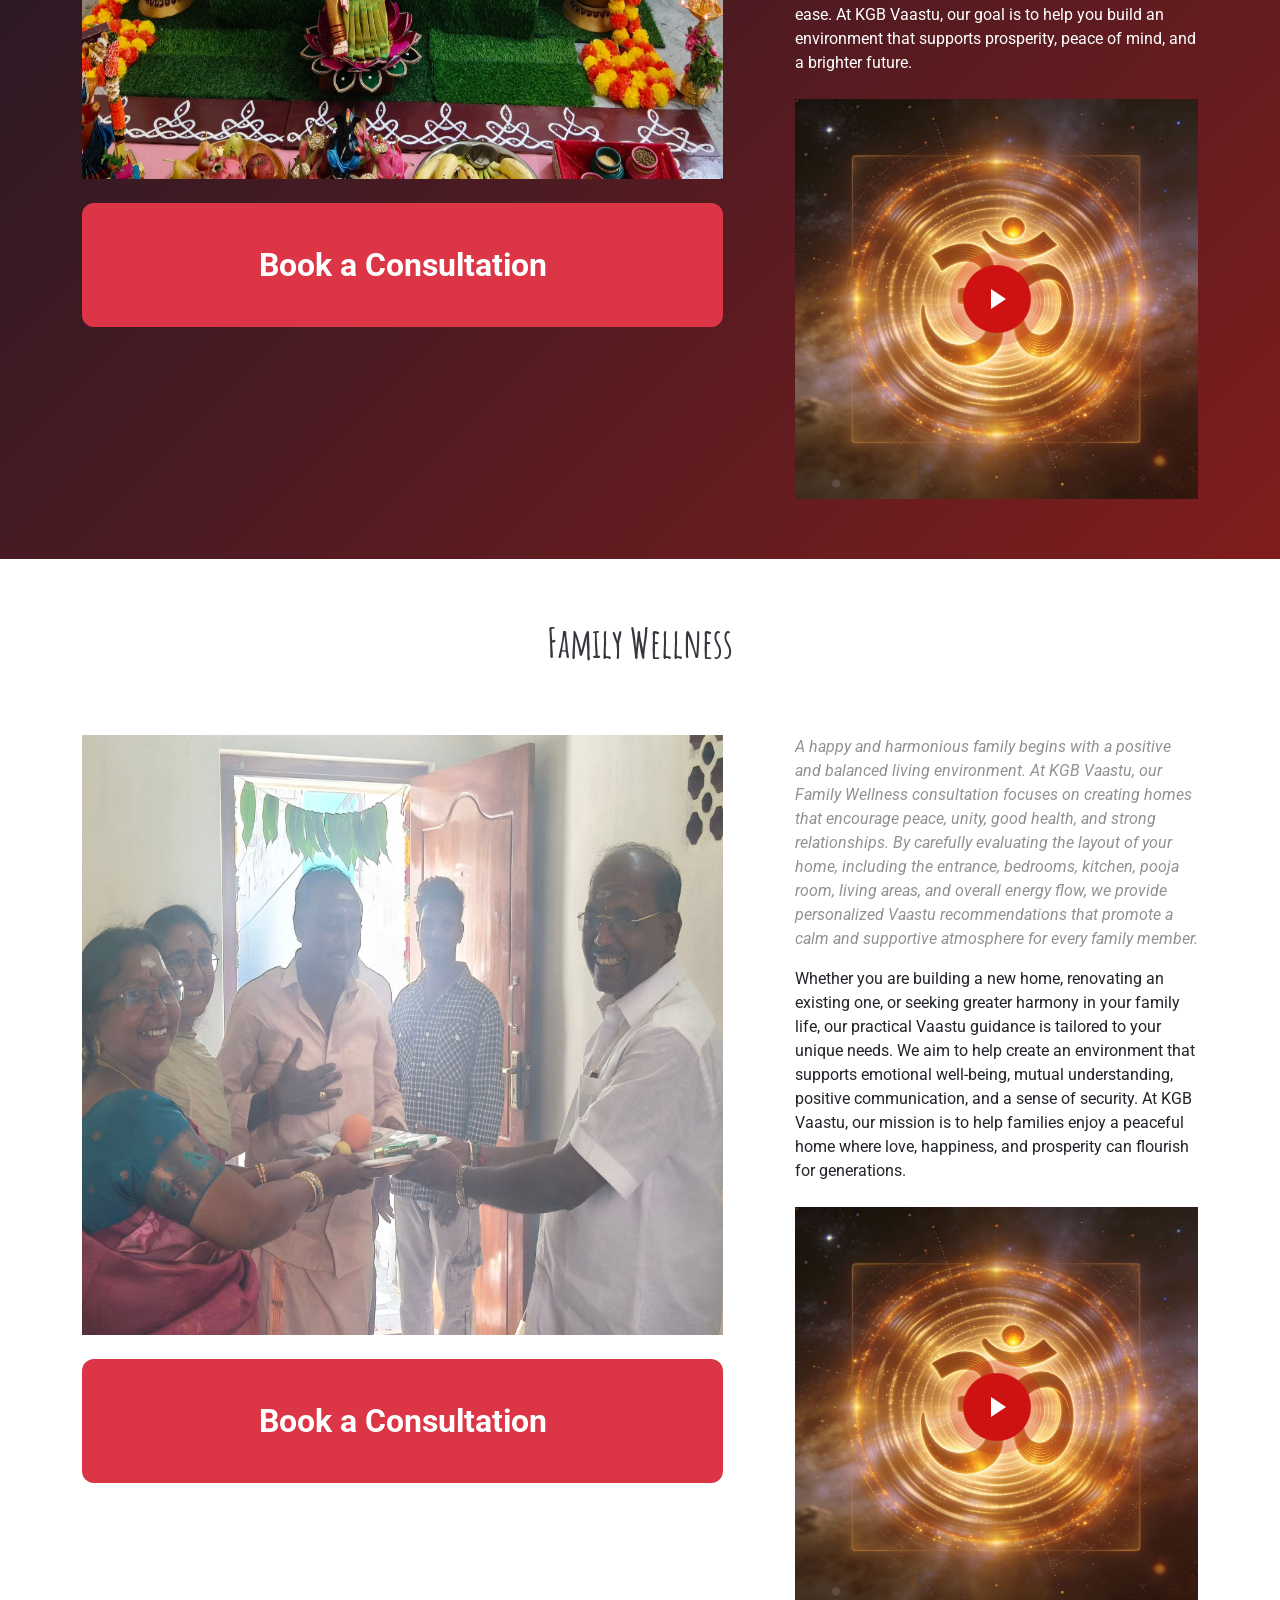
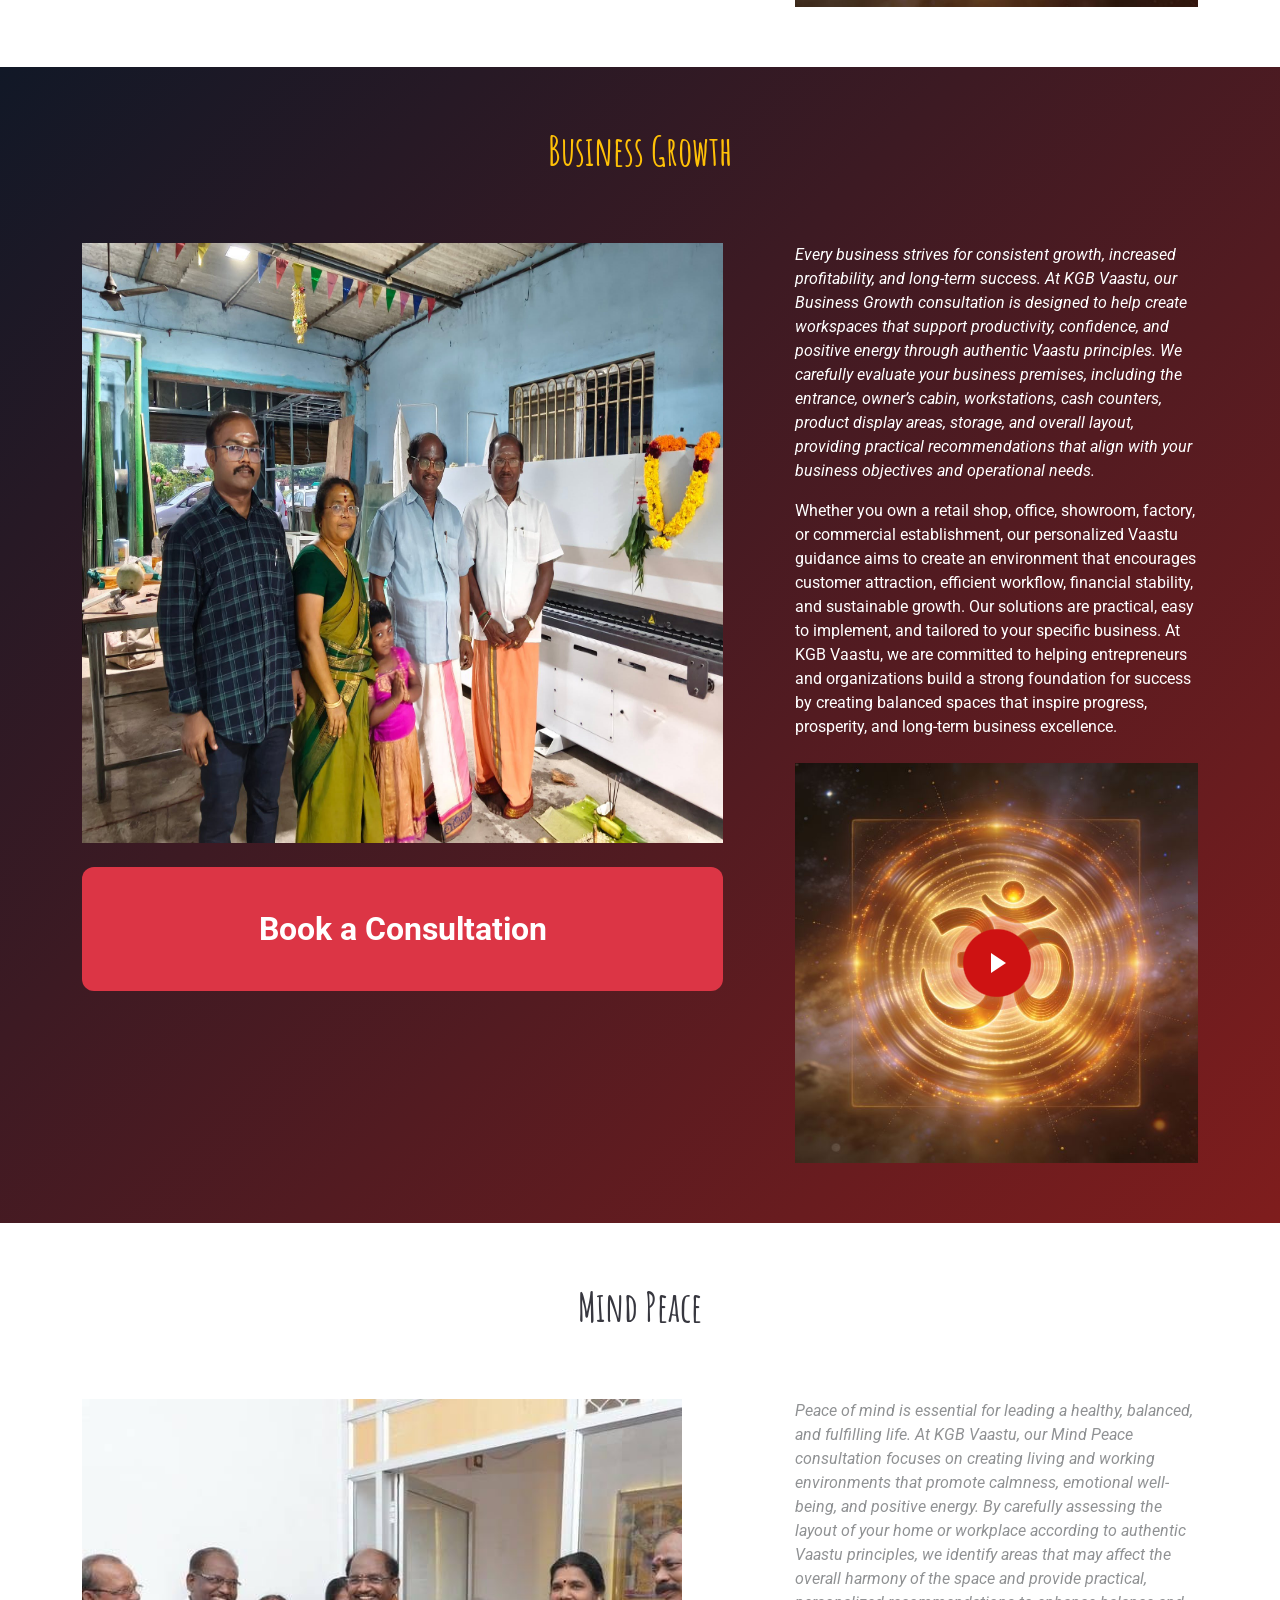
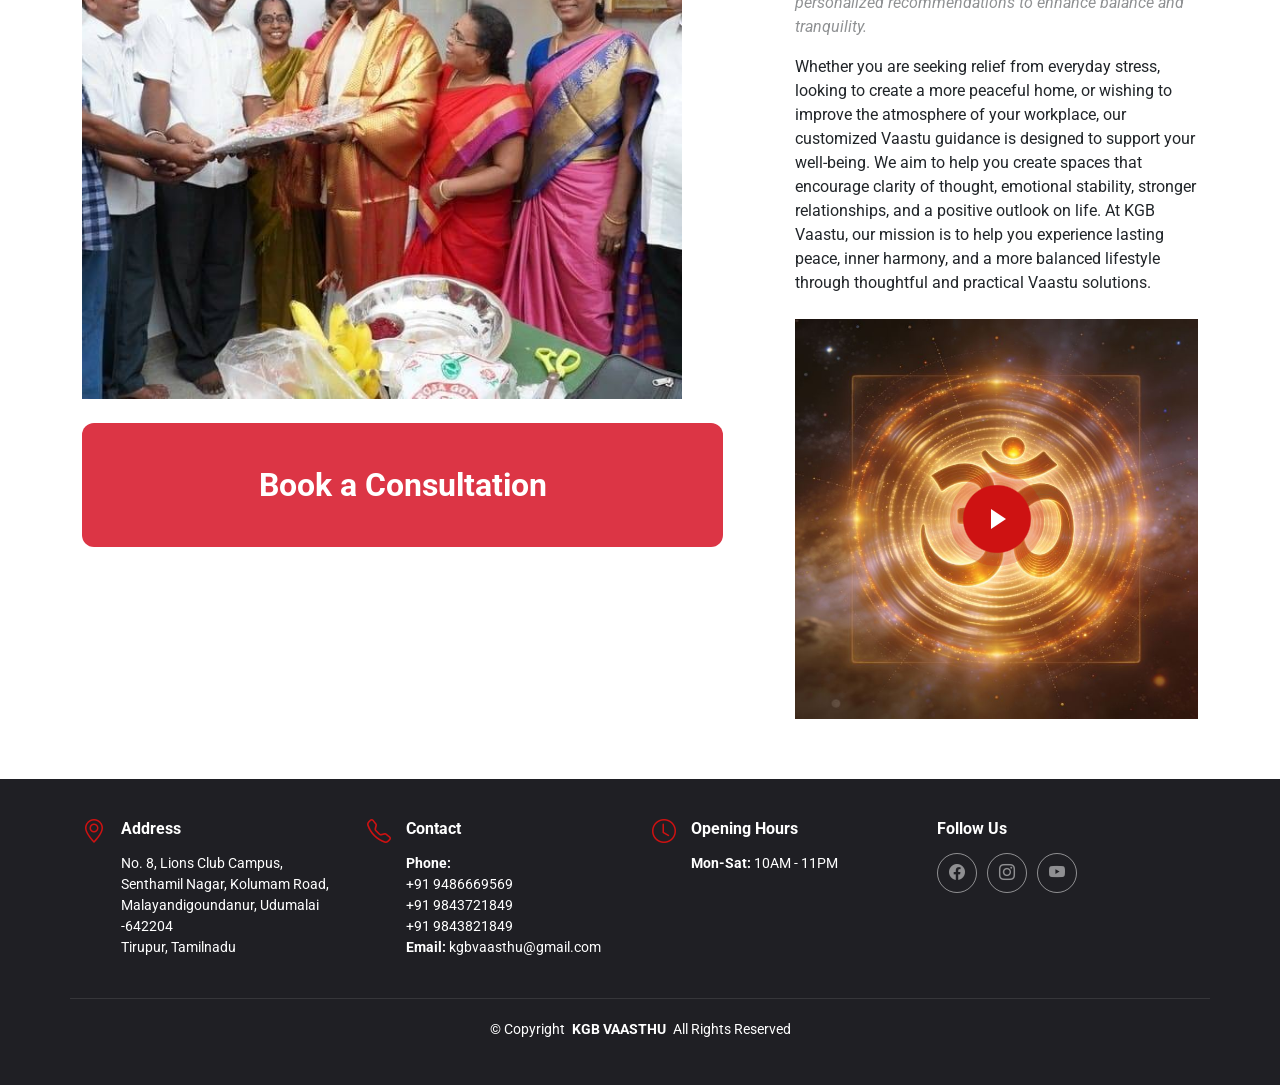
<file: service.html>
<!DOCTYPE html>
<html lang="en">

<head>
  <meta charset="utf-8">
  <meta content="width=device-width, initial-scale=1.0" name="viewport">
  <title>KGB Vasthu</title>
  <meta name="description" content="">
  <meta name="keywords" content="">

  <!-- Favicons -->
  <!-- <link href="assets/img/favicon.png" rel="icon"> -->
  <link href="assets/img/apple-touch-icon.png" rel="apple-touch-icon">

  <!-- Fonts -->
  <link href="https://fonts.googleapis.com" rel="preconnect">
  <link href="https://fonts.gstatic.com" rel="preconnect" crossorigin>
  <link
    href="https://fonts.googleapis.com/css2?family=Roboto:ital,wght@0,100;0,300;0,400;0,500;0,700;0,900;1,100;1,300;1,400;1,500;1,700;1,900&family=Inter:wght@100;200;300;400;500;600;700;800;900&family=Amatic+SC:wght@400;700&display=swap"
    rel="stylesheet">

  <!-- Vendor CSS Files -->
  <link href="assets/vendor/bootstrap/css/bootstrap.min.css" rel="stylesheet">
  <link href="assets/vendor/bootstrap-icons/bootstrap-icons.css" rel="stylesheet">
  <link href="assets/vendor/aos/aos.css" rel="stylesheet">
  <link href="assets/vendor/glightbox/css/glightbox.min.css" rel="stylesheet">
  <link href="assets/vendor/swiper/swiper-bundle.min.css" rel="stylesheet">

  <link rel="stylesheet"
      href="https://cdnjs.cloudflare.com/ajax/libs/font-awesome/6.7.2/css/all.min.css">

  <!-- Main CSS File -->
  <link href="assets/css/main.css" rel="stylesheet">

  <!-- =======================================================
  * Template Name: Yummy
  * Template URL: https://bootstrapmade.com/yummy-bootstrap-restaurant-website-template/
  * Updated: Aug 07 2024 with Bootstrap v5.3.3
  * Author: BootstrapMade.com
  * License: https://bootstrapmade.com/license/
  ======================================================== -->
</head>

<body class="index-page">

  <header id="header" class="header d-flex align-items-center sticky-top">
    <div class="container position-relative d-flex align-items-center justify-content-between">

      <a href="index.html" class="logo d-flex align-items-center me-auto me-xl-0">
        <!-- Uncomment the line below if you also wish to use an image logo -->
        <!-- <img src="assets/img/logo.png" alt=""> -->
        <h1 class="sitename">KGB VAASTHU</h1>
        <span>.</span>
      </a>

      <nav id="navmenu" class="navmenu">
        <ul>
          <li><a href="#hero" >Home<br></a></li>
          <li><a href="about.html">About</a></li>
          <li><a href="service.html" class="active">Service</a></li>
          <!-- <li><a href="#menu">Menu</a></li>
          <li><a href="#events">Events</a></li>
          <li><a href="#chefs">Chefs</a></li>
          <li><a href="#gallery">Gallery</a></li> -->
          <!-- <li class="dropdown"><a href="#"><span>Dropdown</span> <i class="bi bi-chevron-down toggle-dropdown"></i></a> -->
            <!-- <ul>
              <li><a href="#">Dropdown 1</a></li>
              <li class="dropdown"><a href="#"><span>Deep Dropdown</span> <i class="bi bi-chevron-down toggle-dropdown"></i></a>
                <ul>
                  <li><a href="#">Deep Dropdown 1</a></li>
                  <li><a href="#">Deep Dropdown 2</a></li>
                  <li><a href="#">Deep Dropdown 3</a></li>
                  <li><a href="#">Deep Dropdown 4</a></li>
                  <li><a href="#">Deep Dropdown 5</a></li>
                </ul>
              </li>
              <li><a href="#">Dropdown 2</a></li>
              <li><a href="#">Dropdown 3</a></li>
              <li><a href="#">Dropdown 4</a></li>
            </ul> -->
          <!-- </li> -->
          <li><a href="contact.html">Contact</a></li>
        </ul>
        <i class="mobile-nav-toggle d-xl-none bi bi-list"></i>
      </nav>

      <!-- <a class="btn-getstarted" href="index.html#book-a-table">Book a Consult</a> -->
      <a class="btn-getstarted" href="contact.html#book-a-table">Book a Consult</a>

    </div>
  </header>

  <main class="main">
 <!-- Menu Section -->
    <section id="menu" class="menu section">

      <!-- Section Title -->
      <div class="container section-title" data-aos="fade-up">
        <h1>KGB Vaasthu Services</h1>
        <!-- <p><span>Check Our</span> <span class="description-title">Yummy Menu</span></p> -->

      </div><!-- End Section Title -->

      <div class="container">

        <ul class="nav nav-tabs d-flex justify-content-center" data-aos="fade-up" data-aos-delay="100">

          <li class="nav-item">
            <a class="nav-link active show" href="#about">
              <h4>Home Vaasthu</h4>
            </a>
          </li><!-- End tab nav item -->
<li class="nav-item">
            <a class="nav-link active show" href="#office">
              <h4>Office Vaasthu</h4>
            </a>
          </li>
          <li class="nav-item">
            <a class="nav-link active show" href="#business">
              <h4>Business Vaasthu</h4>
            </a>
          </li>
          <li class="nav-item">
            <a class="nav-link active show" href="#land">
              <h4>Land Selection</h4>
            </a>
          </li>
          <li class="nav-item">
            <a class="nav-link active show" href="#plan">
              <h4>Plan Vaasthu</h4>
            </a>
          </li>
          <li class="nav-item">
            <a class="nav-link active show" href="#energy">
              <h4>Energy Wellness</h4>
            </a>
          </li>
          <li class="nav-item">
            <a class="nav-link active show" href="#wealth">
              <h4>Wealth</h4>
            </a>
          </li>
          <li class="nav-item">
            <a class="nav-link active show" href="#family">
              <h4>Family Wellness</h4>
            </a>
          </li>
          <li class="nav-item">
            <a class="nav-link active show" href="#bgrowth">
              <h4>Business Growth</h4>
            </a>
          </li>
          <li class="nav-item">
            <a class="nav-link active show" href="#mind">
              <h4>Mind Peace</h4>
            </a>
          </li>

        </ul>

      </div>

    </section><!-- /Menu Section -->

    
    <!-- home vaasthu -->
    <section id="about" class="about section text-white" style="background:linear-gradient(135deg,#111827,#7f1d1d);">

      <!-- Section Title -->
      <div class="container section-title" data-aos="fade-up">
        <h1 class="fw-bold text-warning">Home Vaasthu</h1>
       
      </div>

      <div class="container">

        <div class="row gy-4">
          <div class="col-lg-7" data-aos="fade-up">
            <img src="assets/img/gallery/kgb-homevaasthu.jpg" class="img-fluid mb-4 serviceImg" alt="" >
            
            <!-- <div class="book-a-table bg-danger">
            <a class="btn-getstarted fw-bold  text-white" href="contact.html#book-a-table">Book a Consult</a>
            </div> -->

            <div class="book-a-table bg-danger">
    <a href="contact.html#book-a-table" class="text-white fw-bold text-decoration-none d-block py-3 text-center fs-2">
        Book a Consultation
    </a>
</div>
          </div>
          <div class="col-lg-5" data-aos="fade-up">
            <div class="content ps-0 ps-lg-5">
              <p class="fst-italic text-white">
               A home is more than just a place to live—it is where families create memories, build relationships, and experience comfort and peace. At KGB Vaastu, we offer expert Home Vaastu consultation to help create a balanced and harmonious living environment by applying time-tested Vaastu principles in a practical and scientific manner. Our personalized guidance focuses on improving the natural flow of positive energy, ensuring that every area of your home supports health, happiness, prosperity, and emotional well-being.
              </p>
              
              <p>
               At KGB Vaastu, we believe that a well-balanced home creates a strong foundation for a successful and peaceful life. Our objective is to help every family experience better health, stronger relationships, financial stability, mental peace, and overall prosperity by creating a living space that is aligned with the principles of Vaastu. With professional guidance and personalized recommendations, we strive to transform your house into a home filled with positivity, harmony, and lasting happiness.
              </p>

              <div class="position-relative mt-4">
                <img src="assets/img/youtubepic.jpg" class="img-fluid serviceImg" alt="">
                <a href="https://www.youtube.com/@kgbvaasthu597" target="_blank" class="pulsating-play-btn"></a>
              </div>
            </div>
          </div>
        </div>

      </div>

    </section><!-- /About Section -->


  <!-- Office vaasthu -->
    <section id="office" class="about section">

      <!-- Section Title -->
      <div class="container section-title" data-aos="fade-up">
        <h1 class="fw-bold">Office Vaasthu</h1>
       
      </div>

      <div class="container">

        <div class="row gy-4">
          <div class="col-lg-7" data-aos="fade-up">
            <img src="assets/img/gallery/kgb-officevaasthu.jpg" class="img-fluid mb-4 serviceImg" alt="" 
            >
          
            
            <!-- <div class="book-a-table bg-danger">
            <a class="btn-getstarted fw-bold  text-white" href="contact.html#book-a-table">Book a Consult</a>
            </div> -->
               <div class="book-a-table bg-danger">
    <a href="contact.html#book-a-table" class="text-white fw-bold text-decoration-none d-block py-3 text-center fs-2">
        Book a Consultation
    </a>
</div>
          </div>
          <div class="col-lg-5" data-aos="fade-up">
            <div class="content ps-0 ps-lg-5">
              <p class="fst-italic">
              A well-planned office environment plays an important role in improving productivity, financial growth, employee satisfaction, and overall business success. At KGB Vaastu, we provide professional Office Vaastu consultation to create workspaces that encourage positive energy, efficient operations, and informed decision-making. Our consultation includes a detailed assessment of office entrances, seating arrangements, cabins, workstations, conference rooms, reception areas, cash counters, and the placement of important departments to ensure the workspace is aligned with Vaastu principles.
              </p>
              
              <p>
              Whether you are setting up a new office, relocating, or renovating an existing workplace, our customized Vaastu solutions are designed to suit your business needs without requiring major structural changes whenever possible. We focus on creating a balanced and harmonious work environment that supports business growth, financial stability, stronger teamwork, and long-term success. With KGB Vaastu's expert guidance, your office can become a space that inspires confidence, innovation, prosperity, and professional excellence.
              </p>

              <div class="position-relative mt-4">
                <img src="assets/img/youtubepic.jpg" class="img-fluid serviceImg" alt="" style="height: 400px; width:500px">
                <a href="https://www.youtube.com/@kgbvaasthu597" target="_blank" class="pulsating-play-btn"></a>
              </div>
            </div>
          </div>
        </div>

      </div>

    </section><!-- /About Section -->

   

   <!-- Business vaasthu -->
    <section id="business" class="about section text-white" style="background:linear-gradient(135deg,#111827,#7f1d1d);">

      <!-- Section Title -->
      <div class="container section-title" data-aos="fade-up">
        <h1 class="fw-bold text-warning">Business & Business Place Vaasthu</h1>
       
      </div>

      <div class="container">

        <div class="row gy-4">
          <div class="col-lg-7" data-aos="fade-up">
            <img src="assets/img/gallery/kgb-businessplace.jpg" class="img-fluid mb-4 serviceImg" alt="">
          
            
            <!-- <div class="book-a-table bg-danger">
            <a class="btn-getstarted fw-bold  text-white" href="contact.html#book-a-table">Book a Consult</a>
            </div> -->
               <div class="book-a-table bg-danger">
    <a href="contact.html#book-a-table" class="text-white fw-bold text-decoration-none d-block py-3 text-center fs-2">
        Book a Consultation
    </a>
</div>
          </div>
          <div class="col-lg-5" data-aos="fade-up">
            <div class="content ps-0 ps-lg-5">
              <p class="fst-italic text-white">
             The success of a business is influenced not only by strategy and hard work but also by the environment in which it operates. At KGB Vaastu, we provide specialized Business & Business Place Vaastu consultation to help create spaces that support growth, stability, and prosperity. Our expert analysis covers business premises such as shops, showrooms, retail outlets, commercial establishments, and service centers, focusing on key aspects like entrance direction, seating arrangements, cash counters, product displays, storage areas, and the overall flow of positive energy.
              </p>
              
              <p>
              Whether you are starting a new business, expanding your operations, or looking to improve the performance of an existing establishment, our personalized Vaastu recommendations are tailored to your specific business requirements. We aim to create a balanced and productive environment that enhances customer attraction, financial growth, operational efficiency, and long-term success. With practical, scientific, and easy-to-implement solutions, KGB Vaastu helps businesses build a strong foundation for sustained progress and prosperity.
              </p>

              <div class="position-relative mt-4">
                <img src="assets/img/youtubepic.jpg" class="img-fluid serviceImg" alt="" style="height: 400px; width:500px">
                <a href="https://www.youtube.com/@kgbvaasthu597" target="_blank" class="pulsating-play-btn"></a>
              </div>
            </div>
          </div>
        </div>

      </div>

    </section><!-- Business vaasthu Section -->

     <!-- Land Selection -->
    <section id="land" class="about section">

      <!-- Section Title -->
      <div class="container section-title" data-aos="fade-up">
        <h1 class="fw-bold">Land Selection & Guidance</h1>
       
      </div>

      <div class="container">

        <div class="row gy-4">
          <div class="col-lg-7" data-aos="fade-up">
            <img src="assets/img/gallery/kgb-landselection1.jpg" class="img-fluid mb-4 serviceImg" alt="">
          
            
            <!-- <div class="book-a-table bg-danger">
            <a class="btn-getstarted fw-bold  text-white" href="contact.html#book-a-table">Book a Consult</a>
            </div> -->
               <div class="book-a-table bg-danger">
    <a href="contact.html#book-a-table" class="text-white fw-bold text-decoration-none d-block py-3 text-center fs-2">
        Book a Consultation
    </a>
</div>
          </div>
          <div class="col-lg-5" data-aos="fade-up">
            <div class="content ps-0 ps-lg-5">
              <p class="fst-italic">
           Choosing the right land is the first step toward building a successful home, business, or commercial establishment. At KGB Vaastu, we offer expert Land Selection & Guidance services to help you evaluate plots based on authentic Vaastu principles before making an investment. Our consultation includes a detailed assessment of the plot's shape, size, direction, slope, surroundings, road placement, and natural energy flow to ensure the land is suitable for your intended purpose.
              </p>
              
              <p>
             Whether you are purchasing residential, commercial, industrial, or agricultural land, our personalized guidance helps you make informed decisions with confidence. We provide practical recommendations to identify the strengths of a property and address any Vaastu considerations wherever possible. Our goal is to help you select land that supports long-term prosperity, stability, peace, and sustainable growth, laying a strong foundation for your future plans.
              </p>

              <div class="position-relative mt-4">
                <img src="assets/img/youtubepic.jpg" class="img-fluid serviceImg" alt="" style="height: 400px; width:500px">
                <a href="https://www.youtube.com/@kgbvaasthu597" target="_blank" class="pulsating-play-btn"></a>
              </div>
            </div>
          </div>
        </div>

      </div>

    </section><!-- land selection Section -->

   
    <!-- plan vaasthu -->
    <section id="plan" class="about section" style="background:linear-gradient(135deg,#111827,#7f1d1d);">

      <!-- Section Title -->
      <div class="container section-title" data-aos="fade-up">
        <h1 class="fw-bold text-warning">Plan Vaasthu</h1>
       
      </div>

      <div class="container">

        <div class="row gy-4">
          <div class="col-lg-7" data-aos="fade-up">
            <img src="assets/img/gallery/kgb-housewarming1.jpg" class="img-fluid mb-4 serviceImg" alt="" style="height: 600px;">
          
<!--             
            <div class="book-a-table bg-danger">
            <a class="btn-getstarted fw-bold  text-white" href="contact.html#book-a-table">Book a Consult</a>
            </div> -->
               <div class="book-a-table bg-danger">
    <a href="contact.html#book-a-table" class="text-white fw-bold text-decoration-none d-block py-3 text-center fs-2">
        Book a Consultation
    </a>
</div>
          </div>
          <div class="col-lg-5" data-aos="fade-up">
            <div class="content ps-0 ps-lg-5">
              <p class="fst-italic text-white">
            A well-designed building plan is the foundation of a harmonious and successful property. At KGB Vaastu, we provide expert Plan Vaastu consultation to ensure your architectural layout is aligned with authentic Vaastu principles before construction begins. We carefully evaluate the placement of the main entrance, rooms, kitchen, bedrooms, pooja room, staircase, toilets, open spaces, and other key areas to create a balanced flow of positive energy while maintaining functionality and modern design requirements.
              </p>
              
              <p class="text-white">
             Whether you are planning a new home, office, commercial building, or industrial facility, our customized Plan Vaastu guidance helps optimize the layout for comfort, prosperity, and long-term well-being. By reviewing your building plan in the early stages, we help identify potential Vaastu considerations and provide practical recommendations that can be incorporated without major changes later. Our goal is to help you build a space that supports health, happiness, financial growth, and lasting success from the very beginning.
              </p>

              <div class="position-relative mt-4">
                <img src="assets/img/youtubepic.jpg" class="img-fluid serviceImg" alt="" style="height: 400px; width:500px">
                <a href="https://www.youtube.com/@kgbvaasthu597" target="_blank" class="pulsating-play-btn"></a>
              </div>
            </div>
          </div>
        </div>

      </div>

    </section><!-- plan vaasthu Section -->


    <!-- energy wellness -->
    <section id="energy" class="about section">

      <!-- Section Title -->
      <div class="container section-title" data-aos="fade-up">
        <h1 class="fw-bold">Energy Wellness</h1>
       
      </div>

      <div class="container">

        <div class="row gy-4">
          <div class="col-lg-7" data-aos="fade-up">
            <img src="assets/img/gallery/kgb-landpooja.jpg" class="img-fluid mb-4 serviceImg" alt="" style="height: 600px;">
          
            
            <!-- <div class="book-a-table bg-danger">
            <a class="btn-getstarted fw-bold  text-white" href="contact.html#book-a-table">Book a Consult</a>
            </div> -->
               <div class="book-a-table bg-danger">
    <a href="contact.html#book-a-table" class="text-white fw-bold text-decoration-none d-block py-3 text-center fs-2">
        Book a Consultation
    </a>
</div>
          </div>
          <div class="col-lg-5" data-aos="fade-up">
            <div class="content ps-0 ps-lg-5">
              <p class="fst-italic">
            A balanced flow of energy within your living or working environment can contribute to a sense of peace, comfort, and overall well-being. At KGB Vaastu, our Energy Wellness consultation focuses on evaluating the energy balance of your home, office, or business space using authentic Vaastu principles. We carefully assess the layout, directional influences, and spatial arrangement to identify areas that may affect the overall harmony of the environment and provide practical recommendations to enhance positive energy.
              </p>
              
              <p>
             Our personalized guidance is designed to create spaces that support mental peace, healthy relationships, confidence, and a positive atmosphere for daily life and work. Whether you are experiencing challenges in your personal or professional environment or simply wish to improve the balance of your space, our solutions are tailored to your specific needs. At KGB Vaastu, we are committed to helping you create an environment that promotes harmony, prosperity, and lasting well-being through thoughtful and practical Vaastu guidance.
              </p>

              <div class="position-relative mt-4">
                <img src="assets/img/youtubepic.jpg" class="img-fluid serviceImg" alt="" style="height: 400px; width:500px">
                <a href="https://www.youtube.com/@kgbvaasthu597" target="_blank" class="pulsating-play-btn"></a>
              </div>
            </div>
          </div>
        </div>

      </div>

    </section><!-- energy wellness Section -->


   

    <!--wealth -->
    <section id="business" class="about section" style="background:linear-gradient(135deg,#111827,#7f1d1d);">

      <!-- Section Title -->
      <div class="container section-title" data-aos="fade-up">
        <h1 class="fw-bold text-warning">Wealth</h1>
       
      </div>

      <div class="container">

        <div class="row gy-4">
          <div class="col-lg-7" data-aos="fade-up">
            <img src="assets/img/gallery/kgb-godidol.jpg" class="img-fluid mb-4 serviceImg" alt="" style="height: 600px;">
          
            
            <!-- <div class="book-a-table bg-danger">
            <a class="btn-getstarted fw-bold  text-white" href="contact.html#book-a-table">Book a Consult</a>
            </div> -->
               <div class="book-a-table bg-danger">
    <a href="contact.html#book-a-table" class="text-white fw-bold text-decoration-none d-block py-3 text-center fs-2">
        Book a Consultation
    </a>
</div>
          </div>
          <div class="col-lg-5" data-aos="fade-up">
            <div class="content ps-0 ps-lg-5">
              <p class="fst-italic text-white">
             Financial stability and prosperity are important aspirations for every individual, family, and business. At KGB Vaastu, our Wealth & Prosperity Guidance service focuses on creating balanced environments that support positive energy, confidence, and sustainable growth. Through a detailed assessment of your home, office, or business premises, we evaluate key Vaastu aspects such as the main entrance, financial zones, workspaces, cash counters, lockers, and the overall energy flow, providing practical recommendations tailored to your property.
              </p>
              
              <p class="text-white">
             Our personalized Vaastu guidance is designed to help you create a space that encourages financial discipline, business growth, stability, and long-term success. Whether you are starting a new venture, expanding an existing business, or seeking greater financial harmony in your home, our consultation offers simple, practical, and authentic Vaastu solutions that can be implemented with ease. At KGB Vaastu, our goal is to help you build an environment that supports prosperity, peace of mind, and a brighter future.
              </p>

              <div class="position-relative mt-4">
                <img src="assets/img/youtubepic.jpg" class="img-fluid serviceImg" alt="" style="height: 400px; width:500px">
                <a href="https://www.youtube.com/@kgbvaasthu597" target="_blank" class="pulsating-play-btn"></a>
              </div>
            </div>
          </div>
        </div>

      </div>

    </section><!-- wealth Section -->


    <!--family wellness -->
    <section id="business" class="about section">

      <!-- Section Title -->
      <div class="container section-title" data-aos="fade-up">
        <h1 class="fw-bold">Family Wellness</h1>
       
      </div>

      <div class="container">

        <div class="row gy-4">
          <div class="col-lg-7" data-aos="fade-up">
            <img src="assets/img/gallery/kgb-housewarming.jpg" class="img-fluid mb-4 serviceImg" alt="" style="height: 600px;">
          
            
            <!-- <div class="book-a-table bg-danger">
            <a class="btn-getstarted fw-bold  text-white" href="contact.html#book-a-table">Book a Consult</a>
            </div> -->
               <div class="book-a-table bg-danger">
    <a href="contact.html#book-a-table" class="text-white fw-bold text-decoration-none d-block py-3 text-center fs-2">
        Book a Consultation
    </a>
</div>
          </div>
          <div class="col-lg-5" data-aos="fade-up">
            <div class="content ps-0 ps-lg-5">
              <p class="fst-italic">
           A happy and harmonious family begins with a positive and balanced living environment. At KGB Vaastu, our Family Wellness consultation focuses on creating homes that encourage peace, unity, good health, and strong relationships. By carefully evaluating the layout of your home, including the entrance, bedrooms, kitchen, pooja room, living areas, and overall energy flow, we provide personalized Vaastu recommendations that promote a calm and supportive atmosphere for every family member.
              </p>
              
              <p>
           Whether you are building a new home, renovating an existing one, or seeking greater harmony in your family life, our practical Vaastu guidance is tailored to your unique needs. We aim to help create an environment that supports emotional well-being, mutual understanding, positive communication, and a sense of security. At KGB Vaastu, our mission is to help families enjoy a peaceful home where love, happiness, and prosperity can flourish for generations.
              </p>

              <div class="position-relative mt-4">
                <img src="assets/img/youtubepic.jpg" class="img-fluid serviceImg" alt="" style="height: 400px; width:500px">
                <a href="https://www.youtube.com/@kgbvaasthu597" target="_blank" class="pulsating-play-btn"></a>
              </div>
            </div>
          </div>
        </div>

      </div>

    </section><!-- family wellness Section -->

  
 <!-- business growth -->
    <section id="bgrowth" class="about section" style="background:linear-gradient(135deg,#111827,#7f1d1d);">

      <!-- Section Title -->
      <div class="container section-title" data-aos="fade-up">
        <h1 class="fw-bold text-warning">Business Growth</h1>
       
      </div>

      <div class="container">

        <div class="row gy-4">
          <div class="col-lg-7" data-aos="fade-up">
            <img src="assets/img/gallery/kgb-industryvaasthu1.jpg" class="img-fluid mb-4 serviceImg" alt="" style="height: 600px;">
          
            
            <!-- <div class="book-a-table bg-danger">
            <a class="btn-getstarted fw-bold  text-white" href="contact.html#book-a-table">Book a Consult</a>
            </div> -->
               <div class="book-a-table bg-danger">
    <a href="contact.html#book-a-table" class="text-white fw-bold text-decoration-none d-block py-3 text-center fs-2">
        Book a Consultation
    </a>
</div>
          </div>
          <div class="col-lg-5" data-aos="fade-up">
            <div class="content ps-0 ps-lg-5">
              <p class="fst-italic text-white">
          Every business strives for consistent growth, increased profitability, and long-term success. At KGB Vaastu, our Business Growth consultation is designed to help create workspaces that support productivity, confidence, and positive energy through authentic Vaastu principles. We carefully evaluate your business premises, including the entrance, owner’s cabin, workstations, cash counters, product display areas, storage, and overall layout, providing practical recommendations that align with your business objectives and operational needs.
              </p>
              
              <p class="text-white">
           Whether you own a retail shop, office, showroom, factory, or commercial establishment, our personalized Vaastu guidance aims to create an environment that encourages customer attraction, efficient workflow, financial stability, and sustainable growth. Our solutions are practical, easy to implement, and tailored to your specific business. At KGB Vaastu, we are committed to helping entrepreneurs and organizations build a strong foundation for success by creating balanced spaces that inspire progress, prosperity, and long-term business excellence.
              </p>

              <div class="position-relative mt-4">
                <img src="assets/img/youtubepic.jpg" class="img-fluid serviceImg" alt="" style="height: 400px; width:500px">
                <a href="https://www.youtube.com/@kgbvaasthu597" target="_blank" class="pulsating-play-btn"></a>
              </div>
            </div>
          </div>
        </div>

      </div>

    </section><!-- business growth Section -->

     <!--mind wellness -->
    <section id="mind" class="about section">

      <!-- Section Title -->
      <div class="container section-title" data-aos="fade-up">
        <h1 class="fw-bold">Mind Peace</h1>
       
      </div>

      <div class="container">

        <div class="row gy-4">
          <div class="col-lg-7" data-aos="fade-up">
            <img src="assets/img/gallery/kgb-profile2.jpg" class="img-fluid mb-4 serviceImg" alt="" style="height: 600px; width:600px">
          
            
            <!-- <div class="book-a-table bg-danger">
            <a class="btn-getstarted fw-bold  text-white" href="contact.html#book-a-table">Book a Consult</a>
            </div> -->
               <div class="book-a-table bg-danger">
    <a href="contact.html#book-a-table" class="text-white fw-bold text-decoration-none d-block py-3 text-center fs-2">
        Book a Consultation
    </a>
</div>
          </div>
          <div class="col-lg-5" data-aos="fade-up">
            <div class="content ps-0 ps-lg-5">
              <p class="fst-italic">
           Peace of mind is essential for leading a healthy, balanced, and fulfilling life. At KGB Vaastu, our Mind Peace consultation focuses on creating living and working environments that promote calmness, emotional well-being, and positive energy. By carefully assessing the layout of your home or workplace according to authentic Vaastu principles, we identify areas that may affect the overall harmony of the space and provide practical, personalized recommendations to enhance balance and tranquility.
              </p>
              
              <p>
        Whether you are seeking relief from everyday stress, looking to create a more peaceful home, or wishing to improve the atmosphere of your workplace, our customized Vaastu guidance is designed to support your well-being. We aim to help you create spaces that encourage clarity of thought, emotional stability, stronger relationships, and a positive outlook on life. At KGB Vaastu, our mission is to help you experience lasting peace, inner harmony, and a more balanced lifestyle through thoughtful and practical Vaastu solutions.
              </p>

              <div class="position-relative mt-4">
                <img src="assets/img/youtubepic.jpg" class="img-fluid serviceImg" alt="" style="height: 400px; width:500px">
                <a href="https://www.youtube.com/@kgbvaasthu597" target="_blank" class="pulsating-play-btn"></a>
              </div>
            </div>
          </div>
        </div>

      </div>

    </section><!-- mind Section -->

    <!-- Call Button -->

<a
href="tel:+919486669569"
class="call-float btn-call-pulse">

<i class="bi bi-telephone-fill"></i>

</a>

<!-- Call button end -->

      <!-- whatsapp div -->
     <div>
  <a href="https://wa.me/919486669569?text=Hello%20KGB%20Vaasthu,%0A%0AI%20visited%20your%20website%20and%20would%20like%20to%20know%20more%20about%20your%20Vaasthu%20consultation%20services.%20I%20am%20interested%20in%20guidance%20for%20my%20home,%20office,%20business,%20or%20property.%20Please%20share%20the%20consultation%20process,%20available%20services,%20and%20how%20I%20can%20book%20an%20appointment.%20Thank%20you!" class="btn-whatsapp-pulse">
    <i class="fa-brands fa-whatsapp" style="color: #ffffff;"></i>
  </a>
</div>

<!-- whatsapp div end -->
  </main>

  <footer id="footer" class="footer dark-background">

    <div class="container">
      <div class="row gy-3">
        <div class="col-lg-3 col-md-6 d-flex">
          <i class="bi bi-geo-alt icon"></i>
          <div class="address">
            <h4>Address</h4>
            <p>No. 8, Lions Club Campus,</p>
            <p>Senthamil Nagar, Kolumam Road,</p>
            <p>Malayandigoundanur, Udumalai -642204</p>
            <p>Tirupur, Tamilnadu</p>
          </div>

        </div>

        <div class="col-lg-3 col-md-6 d-flex">
          <i class="bi bi-telephone icon"></i>
          <div>
            <h4>Contact</h4>
            <p>
              <strong>Phone:</strong><br> <span>+91 9486669569 </span><br>
               <strong></strong> <span>+91 9843721849 </span><br>
               <span>+91 9843821849 </span><br>
              <strong>Email:</strong> <span>kgbvaasthu@gmail.com</span><br>
            </p>
          </div>
        </div>

        <div class="col-lg-3 col-md-6 d-flex">
          <i class="bi bi-clock icon"></i>
          <div>
            <h4>Opening Hours</h4>
            <p>
              <strong>Mon-Sat:</strong> <span>10AM - 11PM</span><br>
              <!-- <strong>Sunday</strong>: <span>Closed</span> -->
            </p>
          </div>
        </div>

        <div class="col-lg-3 col-md-6">
          <h4>Follow Us</h4>
          <div class="social-links d-flex">
             <a href="https://www.facebook.com/kgb.vaasthu.5" target="_blank"><i class="bi bi-facebook"></i></a>
                  <a href="https://www.instagram.com/kgbvaasthu/?hl=en" target="_blank"><i class="bi bi-instagram"></i></a>
                  <a href="https://www.youtube.com/@kgbvaasthu597" target="_blank"><i class="bi bi-youtube"></i></a>
          </div>
        </div>

      </div>
    </div>

    <div class="container copyright text-center mt-4">
      <p>© <span>Copyright</span> <strong class="px-1 sitename">KGB VAASTHU</strong> <span>All Rights Reserved</span></p>
      <div class="credits">
        <!-- All the links in the footer should remain intact. -->
        <!-- You can delete the links only if you've purchased the pro version. -->
        <!-- Licensing information: https://bootstrapmade.com/license/ -->
        <!-- Purchase the pro version with working PHP/AJAX contact form: [buy-url] -->
        <!-- Designed by <a href="https://bootstrapmade.com/">BootstrapMade</a> Distributed by <a
          href="https://themewagon.com">ThemeWagon</a> -->
      </div>
    </div>

  </footer>

  <!--=========================================
PRIORITY CONSULTATION POPUP
==========================================-->

<div class="popup-overlay" id="consultationPopup">

    <div class="popup-card">

        <button class="popup-close" id="popupClose">
            <i class="bi bi-x-lg"></i>
        </button>

        <div class="popup-icon">

            <i class="bi bi-calendar-check-fill"></i>

        </div>

        <h2>

            Book Today

        </h2>

        <h4>

            Priority Consultation Slots Available

        </h4>

        <p>

            Reserve your preferred consultation slot today.
            Fill in your details and our team will contact you shortly.

        </p>

        <form id="popupForm">

            <input
                type="text"
                id="popupName"
                placeholder="Enter Your Name"
                required>

            <input
                type="tel"
                id="popupMobile"
                placeholder="Mobile Number"
                maxlength="10"
                required>

            <button type="submit">

                Book Priority Consultation

            </button>

        </form>

    </div>

</div>

  <!-- Scroll Top -->
  <a href="#" id="scroll-top" class="scroll-top d-flex align-items-center justify-content-center"><i
      class="bi bi-arrow-up-short"></i></a>

  <!-- Preloader -->
  <!-- <div id="preloader"></div> -->

  <!-- Vendor JS Files -->
  <script src="assets/vendor/bootstrap/js/bootstrap.bundle.min.js"></script>
  <script src="assets/vendor/php-email-form/validate.js"></script>
  <script src="assets/vendor/aos/aos.js"></script>
  <script src="assets/vendor/glightbox/js/glightbox.min.js"></script>
  <script src="assets/vendor/purecounter/purecounter_vanilla.js"></script>
  <script src="assets/vendor/swiper/swiper-bundle.min.js"></script>

  <!-- Main JS File -->
  <script src="assets/js/main.js"></script>
  
  <script>
const popup = document.getElementById("consultationPopup");
const closeBtn = document.getElementById("popupClose");

const INITIAL_DELAY = 30000;     // 30 seconds
const REPEAT_INTERVAL = 120000;  // 2 minutes
const MAX_POPUP_COUNT = 5;       // Show only 5 times

let popupCount = 0;
let popupTimer;

// Show popup
function showPopup() {

    if (popupCount >= MAX_POPUP_COUNT) return;

    popup.style.display = "flex";

    popupCount++;

}

// Hide popup
function hidePopup() {

    popup.style.display = "none";

}

// First popup after 30 seconds
setTimeout(showPopup, INITIAL_DELAY);

// Repeat popup every 2 minutes
popupTimer = setInterval(function () {

    if (popup.style.display === "none") {

        showPopup();

    }

}, REPEAT_INTERVAL);

// Close button
closeBtn.addEventListener("click", function () {

    hidePopup();

});

// Close when clicking outside
window.addEventListener("click", function (e) {

    if (e.target === popup) {

        hidePopup();

    }

});

<!-- Whatsapp submission -->

document.getElementById("popupForm").addEventListener("submit", function (e) {

    e.preventDefault();

    let name = document.getElementById("popupName").value.trim();
    let mobile = document.getElementById("popupMobile").value.trim();

    if (!/^[6-9]\d{9}$/.test(mobile)) {

        alert("Please enter a valid 10-digit mobile number.");

        return;

    }

    let message =
`Hello KGB Vaastu,

I would like to book a Priority Consultation.

Name : ${name}
Mobile : ${mobile}`;

    window.open(
        `https://wa.me/919486669569?text=${encodeURIComponent(message)}`,
        "_blank"
    );

    hidePopup();

});

</script>


</body>

</html>
</file>
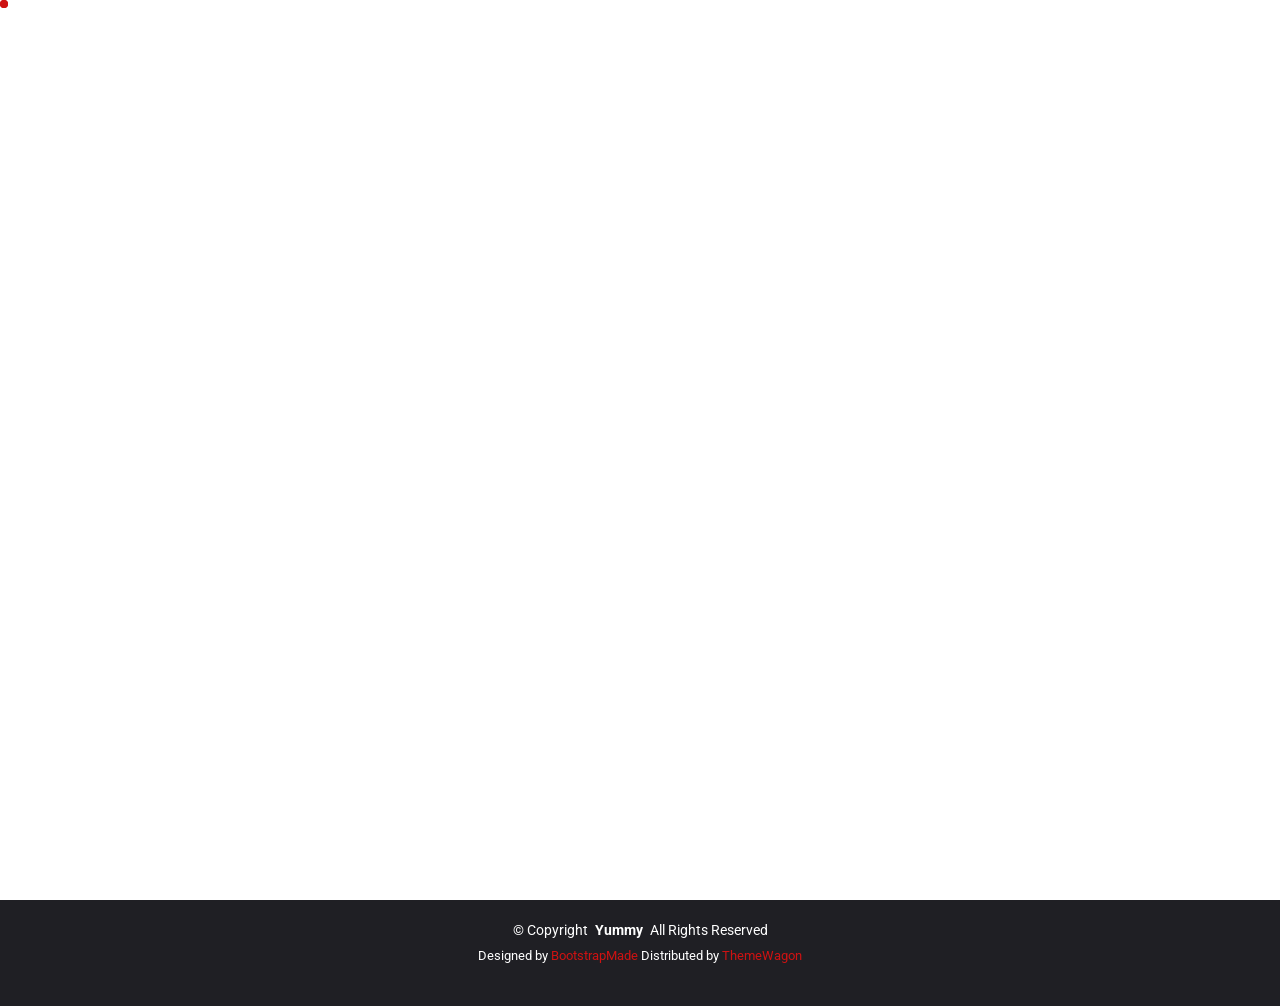
<file: starter-page.html>
<!DOCTYPE html>
<html lang="en">

<head>
  <meta charset="utf-8">
  <meta content="width=device-width, initial-scale=1.0" name="viewport">
  <title>Starter Page - Yummy Bootstrap Template</title>
  <meta name="description" content="">
  <meta name="keywords" content="">

  <!-- Favicons -->
  <link href="assets/img/favicon.png" rel="icon">
  <link href="assets/img/apple-touch-icon.png" rel="apple-touch-icon">

  <!-- Fonts -->
  <link href="https://fonts.googleapis.com" rel="preconnect">
  <link href="https://fonts.gstatic.com" rel="preconnect" crossorigin>
  <link href="https://fonts.googleapis.com/css2?family=Roboto:ital,wght@0,100;0,300;0,400;0,500;0,700;0,900;1,100;1,300;1,400;1,500;1,700;1,900&family=Inter:wght@100;200;300;400;500;600;700;800;900&family=Amatic+SC:wght@400;700&display=swap" rel="stylesheet">

  <!-- Vendor CSS Files -->
  <link href="assets/vendor/bootstrap/css/bootstrap.min.css" rel="stylesheet">
  <link href="assets/vendor/bootstrap-icons/bootstrap-icons.css" rel="stylesheet">
  <link href="assets/vendor/aos/aos.css" rel="stylesheet">
  <link href="assets/vendor/glightbox/css/glightbox.min.css" rel="stylesheet">
  <link href="assets/vendor/swiper/swiper-bundle.min.css" rel="stylesheet">

  <!-- Main CSS File -->
  <link href="assets/css/main.css" rel="stylesheet">

  <!-- =======================================================
  * Template Name: Yummy
  * Template URL: https://bootstrapmade.com/yummy-bootstrap-restaurant-website-template/
  * Updated: Aug 07 2024 with Bootstrap v5.3.3
  * Author: BootstrapMade.com
  * License: https://bootstrapmade.com/license/
  ======================================================== -->
</head>

<body class="starter-page-page">

  <header id="header" class="header d-flex align-items-center sticky-top">
    <div class="container position-relative d-flex align-items-center justify-content-between">

      <a href="index.html" class="logo d-flex align-items-center me-auto me-xl-0">
        <!-- Uncomment the line below if you also wish to use an image logo -->
        <!-- <img src="assets/img/logo.png" alt=""> -->
        <h1 class="sitename">Yummy</h1>
        <span>.</span>
      </a>

      <nav id="navmenu" class="navmenu">
        <ul>
          <li><a href="#hero">Home<br></a></li>
          <li><a href="#about">About</a></li>
          <li><a href="#menu">Menu</a></li>
          <li><a href="#events">Events</a></li>
          <li><a href="#chefs">Chefs</a></li>
          <li><a href="#gallery">Gallery</a></li>
          <li class="dropdown"><a href="#"><span>Dropdown</span> <i class="bi bi-chevron-down toggle-dropdown"></i></a>
            <ul>
              <li><a href="#">Dropdown 1</a></li>
              <li class="dropdown"><a href="#"><span>Deep Dropdown</span> <i class="bi bi-chevron-down toggle-dropdown"></i></a>
                <ul>
                  <li><a href="#">Deep Dropdown 1</a></li>
                  <li><a href="#">Deep Dropdown 2</a></li>
                  <li><a href="#">Deep Dropdown 3</a></li>
                  <li><a href="#">Deep Dropdown 4</a></li>
                  <li><a href="#">Deep Dropdown 5</a></li>
                </ul>
              </li>
              <li><a href="#">Dropdown 2</a></li>
              <li><a href="#">Dropdown 3</a></li>
              <li><a href="#">Dropdown 4</a></li>
            </ul>
          </li>
          <li><a href="#contact">Contact</a></li>
        </ul>
        <i class="mobile-nav-toggle d-xl-none bi bi-list"></i>
      </nav>

      <a class="btn-getstarted" href="index.html#book-a-table">Book a Table</a>

    </div>
  </header>

  <main class="main">

    <!-- Page Title -->
    <div class="page-title" data-aos="fade">
      <div class="container">
        <h1>Starter Page</h1>
        <nav class="breadcrumbs">
          <ol>
            <li><a href="index.html">Home</a></li>
            <li class="current">Starter Page</li>
          </ol>
        </nav>
      </div>
    </div><!-- End Page Title -->

    <!-- Starter Section Section -->
    <section id="starter-section" class="starter-section section">

      <!-- Section Title -->
      <div class="container section-title" data-aos="fade-up">
        <h2>Starter Section</h2>
        <p><span>Section Title</span> <span class="description-title">Direda Flowed</span></p>
      </div><!-- End Section Title -->

      <div class="container" data-aos="fade-up">
        <p>Use this page as a starter for your own custom pages.</p>
      </div>

    </section><!-- /Starter Section Section -->

  </main>

  <footer id="footer" class="footer dark-background">

    <div class="container">
      <div class="row gy-3">
        <div class="col-lg-3 col-md-6 d-flex">
          <i class="bi bi-geo-alt icon"></i>
          <div class="address">
            <h4>Address</h4>
            <p>A108 Adam Street</p>
            <p>New York, NY 535022</p>
            <p></p>
          </div>

        </div>

        <div class="col-lg-3 col-md-6 d-flex">
          <i class="bi bi-telephone icon"></i>
          <div>
            <h4>Contact</h4>
            <p>
              <strong>Phone:</strong> <span>+1 5589 55488 55</span><br>
              <strong>Email:</strong> <span>info@example.com</span><br>
            </p>
          </div>
        </div>

        <div class="col-lg-3 col-md-6 d-flex">
          <i class="bi bi-clock icon"></i>
          <div>
            <h4>Opening Hours</h4>
            <p>
              <strong>Mon-Sat:</strong> <span>11AM - 23PM</span><br>
              <strong>Sunday</strong>: <span>Closed</span>
            </p>
          </div>
        </div>

        <div class="col-lg-3 col-md-6">
          <h4>Follow Us</h4>
          <div class="social-links d-flex">
            <a href="#" class="twitter"><i class="bi bi-twitter-x"></i></a>
            <a href="#" class="facebook"><i class="bi bi-facebook"></i></a>
            <a href="#" class="instagram"><i class="bi bi-instagram"></i></a>
            <a href="#" class="linkedin"><i class="bi bi-linkedin"></i></a>
          </div>
        </div>

      </div>
    </div>

    <div class="container copyright text-center mt-4">
      <p>© <span>Copyright</span> <strong class="px-1 sitename">Yummy</strong> <span>All Rights Reserved</span></p>
      <div class="credits">
        <!-- All the links in the footer should remain intact. -->
        <!-- You can delete the links only if you've purchased the pro version. -->
        <!-- Licensing information: https://bootstrapmade.com/license/ -->
        <!-- Purchase the pro version with working PHP/AJAX contact form: [buy-url] -->
        Designed by <a href="https://bootstrapmade.com/">BootstrapMade</a> Distributed by <a href="https://themewagon.com">ThemeWagon</a>
      </div>
    </div>

  </footer>

  <!-- Scroll Top -->
  <a href="#" id="scroll-top" class="scroll-top d-flex align-items-center justify-content-center"><i class="bi bi-arrow-up-short"></i></a>

  <!-- Preloader -->
  <div id="preloader"></div>

  <!-- Vendor JS Files -->
  <script src="assets/vendor/bootstrap/js/bootstrap.bundle.min.js"></script>
  <script src="assets/vendor/php-email-form/validate.js"></script>
  <script src="assets/vendor/aos/aos.js"></script>
  <script src="assets/vendor/glightbox/js/glightbox.min.js"></script>
  <script src="assets/vendor/purecounter/purecounter_vanilla.js"></script>
  <script src="assets/vendor/swiper/swiper-bundle.min.js"></script>

  <!-- Main JS File -->
  <script src="assets/js/main.js"></script>

</body>

</html>
</file>
<file: assets/css/main.css>
/**
* Template Name: Yummy
* Template URL: https://bootstrapmade.com/yummy-bootstrap-restaurant-website-template/
* Updated: Aug 07 2024 with Bootstrap v5.3.3
* Author: BootstrapMade.com
* License: https://bootstrapmade.com/license/
*/

/*--------------------------------------------------------------
# Font & Color Variables
# Help: https://bootstrapmade.com/color-system/
--------------------------------------------------------------*/
/* Fonts */
:root {
  --default-font: "Roboto",  system-ui, -apple-system, "Segoe UI", Roboto, "Helvetica Neue", Arial, "Noto Sans", "Liberation Sans", sans-serif, "Apple Color Emoji", "Segoe UI Emoji", "Segoe UI Symbol", "Noto Color Emoji";
  --heading-font: "Amatic SC",  sans-serif;
  --nav-font: "Inter",  sans-serif;
}

/* Global Colors - The following color variables are used throughout the website. Updating them here will change the color scheme of the entire website */
:root { 
  --background-color: #ffffff; /* Background color for the entire website, including individual sections */
  --default-color: #212529; /* Default color used for the majority of the text content across the entire website */
  --heading-color: #37373f; /* Color for headings, subheadings and title throughout the website */
  --accent-color: #ce1212; /* Accent color that represents your brand on the website. It's used for buttons, links, and other elements that need to stand out */
  --surface-color: #ffffff; /* The surface color is used as a background of boxed elements within sections, such as cards, icon boxes, or other elements that require a visual separation from the global background. */
  --contrast-color: #ffffff; /* Contrast color for text, ensuring readability against backgrounds of accent, heading, or default colors. */
}

/* Nav Menu Colors - The following color variables are used specifically for the navigation menu. They are separate from the global colors to allow for more customization options */
:root {
  --nav-color: #7f7f90;  /* The default color of the main navmenu links */
  --nav-hover-color: #ce1212; /* Applied to main navmenu links when they are hovered over or active */
  --nav-mobile-background-color: #ffffff; /* Used as the background color for mobile navigation menu */
  --nav-dropdown-background-color: #ffffff; /* Used as the background color for dropdown items that appear when hovering over primary navigation items */
  --nav-dropdown-color: #7f7f90; /* Used for navigation links of the dropdown items in the navigation menu. */
  --nav-dropdown-hover-color: #ce1212; /* Similar to --nav-hover-color, this color is applied to dropdown navigation links when they are hovered over. */
}

/* Color Presets - These classes override global colors when applied to any section or element, providing reuse of the sam color scheme. */

.light-background {
  --background-color: #f2f2f2;
  --surface-color: #ffffff;
}

.dark-background {
  --background-color: #1f1f24;
  --default-color: #ffffff;
  --heading-color: #ffffff;
  --surface-color: #37373f;
  --contrast-color: #ffffff;
}

/* Smooth scroll */
:root {
  scroll-behavior: smooth;
}

/*--------------------------------------------------------------
# General Styling & Shared Classes
--------------------------------------------------------------*/
body {
  color: var(--default-color);
  background-color: var(--background-color);
  font-family: var(--default-font);
}

a {
  color: var(--accent-color);
  text-decoration: none;
  transition: 0.3s;
}

a:hover {
  color: color-mix(in srgb, var(--accent-color), transparent 25%);
  text-decoration: none;
}

h1,
h2,
h3,
h4,
h5,
h6 {
  color: var(--heading-color);
  font-family: var(--heading-font);
}

/* Pulsating Play Button
------------------------------*/
.pulsating-play-btn {
  width: 94px;
  height: 94px;
  background: radial-gradient(var(--accent-color) 50%, color-mix(in srgb, var(--accent-color), transparent 75%) 52%);
  border-radius: 50%;
  display: block;
  position: relative;
  overflow: hidden;
}

.pulsating-play-btn:before {
  content: "";
  position: absolute;
  width: 120px;
  height: 120px;
  animation-delay: 0s;
  animation: pulsate-play-btn 2s;
  animation-direction: forwards;
  animation-iteration-count: infinite;
  animation-timing-function: steps;
  opacity: 1;
  border-radius: 50%;
  border: 5px solid color-mix(in srgb, var(--accent-color), transparent 30%);
  top: -15%;
  left: -15%;
  background: rgba(198, 16, 0, 0);
}

.pulsating-play-btn:after {
  content: "";
  position: absolute;
  left: 50%;
  top: 50%;
  transform: translateX(-40%) translateY(-50%);
  width: 0;
  height: 0;
  border-top: 10px solid transparent;
  border-bottom: 10px solid transparent;
  border-left: 15px solid #fff;
  z-index: 100;
  transition: all 400ms cubic-bezier(0.55, 0.055, 0.675, 0.19);
}

.pulsating-play-btn:hover:before {
  content: "";
  position: absolute;
  left: 50%;
  top: 50%;
  transform: translateX(-40%) translateY(-50%);
  width: 0;
  height: 0;
  border: none;
  border-top: 10px solid transparent;
  border-bottom: 10px solid transparent;
  border-left: 15px solid #fff;
  z-index: 200;
  animation: none;
  border-radius: 0;
}

.pulsating-play-btn:hover:after {
  border-left: 15px solid var(--accent-color);
  transform: scale(20);
}

@keyframes pulsate-play-btn {
  0% {
    transform: scale(0.6, 0.6);
    opacity: 1;
  }

  100% {
    transform: scale(1, 1);
    opacity: 0;
  }
}

/* PHP Email Form Messages
------------------------------*/
.php-email-form .error-message {
  display: none;
  background: #df1529;
  color: #ffffff;
  text-align: left;
  padding: 15px;
  margin-bottom: 24px;
  font-weight: 600;
}

.php-email-form .sent-message {
  display: none;
  color: #ffffff;
  background: #059652;
  text-align: center;
  padding: 15px;
  margin-bottom: 24px;
  font-weight: 600;
}

.php-email-form .loading {
  display: none;
  background: var(--surface-color);
  text-align: center;
  padding: 15px;
  margin-bottom: 24px;
}

.php-email-form .loading:before {
  content: "";
  display: inline-block;
  border-radius: 50%;
  width: 24px;
  height: 24px;
  margin: 0 10px -6px 0;
  border: 3px solid var(--accent-color);
  border-top-color: var(--surface-color);
  animation: php-email-form-loading 1s linear infinite;
}

@keyframes php-email-form-loading {
  0% {
    transform: rotate(0deg);
  }

  100% {
    transform: rotate(360deg);
  }
}

/*--------------------------------------------------------------
# Global Header
--------------------------------------------------------------*/
.header {
  color: var(--default-color);
  background-color: var(--background-color);
  padding: 20px 0;
  transition: all 0.5s;
  z-index: 997;
}

.header .logo {
  line-height: 1;
}

.header .logo img {
  max-height: 36px;
  margin-right: 8px;
}

.header .logo h1 {
  font-size: 30px;
  margin: 0;
  font-weight: 700;
  color: var(--heading-color);
  font-family: var(--default-font);
}

.header .logo span {
  color: var(--accent-color);
  font-size: 36px;
}

.header .btn-getstarted,
.header .btn-getstarted:focus {
  color: var(--contrast-color);
  background: var(--accent-color);
  font-size: 14px;
  padding: 8px 26px;
  margin: 0;
  border-radius: 50px;
  
}

.header .btn-getstarted:hover,
.header .btn-getstarted:focus:hover {
  color: var(--contrast-color);
  background: color-mix(in srgb, var(--accent-color), transparent 15%);
}

@media (max-width: 1200px) {
  .header .logo {
    order: 1;
  }

  .header .btn-getstarted {
    order: 2;
    margin: 0 15px 0 0;
    padding: 6px 20px;
  }

  .header .navmenu {
    order: 3;
  }
}

.scrolled .header {
  box-shadow: 0px 0 18px rgba(0, 0, 0, 0.1);
}

/*--------------------------------------------------------------
# Navigation Menu
--------------------------------------------------------------*/
/* Desktop Navigation */
@media (min-width: 1200px) {
  .navmenu {
    padding: 0;
  }

  .navmenu ul {
    margin: 0;
    padding: 0;
    display: flex;
    list-style: none;
    align-items: center;
  }

  .navmenu li {
    position: relative;
  }

  .navmenu>ul>li {
    white-space: nowrap;
    padding: 15px 14px;
  }

  .navmenu>ul>li:last-child {
    padding-right: 0;
  }

  .navmenu a,
  .navmenu a:focus {
    color: var(--nav-color);
    font-size: 15px;
    padding: 0 2px;
    font-family: var(--nav-font);
    font-weight: 500;
    display: flex;
    align-items: center;
    justify-content: space-between;
    white-space: nowrap;
    transition: 0.3s;
    position: relative;
  }

  .navmenu a i,
  .navmenu a:focus i {
    font-size: 12px;
    line-height: 0;
    margin-left: 5px;
    transition: 0.3s;
  }

  .navmenu>ul>li>a:before {
    content: "";
    position: absolute;
    height: 2px;
    bottom: -6px;
    left: 0;
    background-color: var(--nav-hover-color);
    visibility: hidden;
    width: 0px;
    transition: all 0.3s ease-in-out 0s;
  }

  .navmenu a:hover:before,
  .navmenu li:hover>a:before,
  .navmenu .active:before {
    visibility: visible;
    width: 100%;
  }

  .navmenu li:hover>a,
  .navmenu .active,
  .navmenu .active:focus {
    color: color-mix(in srgb, var(--nav-color) 80%, black 50%);
  }

  .navmenu .dropdown ul {
    margin: 0;
    padding: 10px 0;
    background: var(--nav-dropdown-background-color);
    display: block;
    position: absolute;
    visibility: hidden;
    left: 14px;
    top: 130%;
    opacity: 0;
    transition: 0.3s;
    border-radius: 4px;
    z-index: 99;
    box-shadow: 0px 0px 30px rgba(0, 0, 0, 0.1);
  }

  .navmenu .dropdown ul li {
    min-width: 200px;
  }

  .navmenu .dropdown ul a {
    padding: 10px 20px;
    font-size: 15px;
    text-transform: none;
    color: var(--nav-dropdown-color);
  }

  .navmenu .dropdown ul a i {
    font-size: 12px;
  }

  .navmenu .dropdown ul a:hover,
  .navmenu .dropdown ul .active:hover,
  .navmenu .dropdown ul li:hover>a {
    color: var(--nav-dropdown-hover-color);
  }

  .navmenu .dropdown:hover>ul {
    opacity: 1;
    top: 100%;
    visibility: visible;
  }

  .navmenu .dropdown .dropdown ul {
    top: 0;
    left: -90%;
    visibility: hidden;
  }

  .navmenu .dropdown .dropdown:hover>ul {
    opacity: 1;
    top: 0;
    left: -100%;
    visibility: visible;
  }
}

/* Mobile Navigation */
@media (max-width: 1199px) {
  .mobile-nav-toggle {
    color: var(--nav-color);
    font-size: 28px;
    line-height: 0;
    margin-right: 10px;
    cursor: pointer;
    transition: color 0.3s;
  }

  .navmenu {
    padding: 0;
    z-index: 9997;
  }

  .navmenu ul {
    display: none;
    list-style: none;
    position: absolute;
    inset: 60px 20px 20px 20px;
    padding: 10px 0;
    margin: 0;
    border-radius: 6px;
    background-color: var(--nav-mobile-background-color);
    border: 1px solid color-mix(in srgb, var(--default-color), transparent 90%);
    box-shadow: none;
    overflow-y: auto;
    transition: 0.3s;
    z-index: 9998;
  }

  .navmenu a,
  .navmenu a:focus {
    color: var(--nav-dropdown-color);
    padding: 10px 20px;
    font-family: var(--nav-font);
    font-size: 17px;
    font-weight: 500;
    display: flex;
    align-items: center;
    justify-content: space-between;
    white-space: nowrap;
    transition: 0.3s;
  }

  .navmenu a i,
  .navmenu a:focus i {
    font-size: 12px;
    line-height: 0;
    margin-left: 5px;
    width: 30px;
    height: 30px;
    display: flex;
    align-items: center;
    justify-content: center;
    border-radius: 50%;
    transition: 0.3s;
    background-color: color-mix(in srgb, var(--accent-color), transparent 90%);
  }

  .navmenu a i:hover,
  .navmenu a:focus i:hover {
    background-color: var(--accent-color);
    color: var(--contrast-color);
  }

  .navmenu a:hover,
  .navmenu .active,
  .navmenu .active:focus {
    color: var(--nav-dropdown-hover-color);
  }

  .navmenu .active i,
  .navmenu .active:focus i {
    background-color: var(--accent-color);
    color: var(--contrast-color);
    transform: rotate(180deg);
  }

  .navmenu .dropdown ul {
    position: static;
    display: none;
    z-index: 99;
    padding: 10px 0;
    margin: 10px 20px;
    background-color: var(--nav-dropdown-background-color);
    transition: all 0.5s ease-in-out;
  }

  .navmenu .dropdown ul ul {
    background-color: rgba(33, 37, 41, 0.1);
  }

  .navmenu .dropdown>.dropdown-active {
    display: block;
    background-color: rgba(33, 37, 41, 0.03);
  }

  .mobile-nav-active {
    overflow: hidden;
  }

  .mobile-nav-active .mobile-nav-toggle {
    color: #fff;
    position: absolute;
    font-size: 32px;
    top: 15px;
    right: 15px;
    margin-right: 0;
    z-index: 9999;
  }

  .mobile-nav-active .navmenu {
    position: fixed;
    overflow: hidden;
    inset: 0;
    background: rgba(33, 37, 41, 0.8);
    transition: 0.3s;
  }

  .mobile-nav-active .navmenu>ul {
    display: block;
  }
}

/*--------------------------------------------------------------
# Global Footer
--------------------------------------------------------------*/
.footer {
  --heading-font: var(--default-font);
  color: var(--default-color);
  background-color: var(--background-color);
  font-size: 14px;
  padding: 40px 0;
  position: relative;
}

.footer .icon {
  color: var(--accent-color);
  margin-right: 15px;
  font-size: 24px;
  line-height: 0;
}

.footer h4 {
  font-size: 16px;
  font-weight: 700;
  margin-bottom: 15px;
}

.footer .address p {
  margin-bottom: 0px;
}

.footer .social-links a {
  display: flex;
  align-items: center;
  justify-content: center;
  width: 40px;
  height: 40px;
  border-radius: 50%;
  border: 1px solid color-mix(in srgb, var(--default-color), transparent 50%);
  font-size: 16px;
  color: color-mix(in srgb, var(--default-color), transparent 50%);
  margin-right: 10px;
  transition: 0.3s;
}

.footer .social-links a:hover {
  color: var(--accent-color);
  border-color: var(--accent-color);
}

.footer .copyright {
  padding-top: 20px;
  border-top: 1px solid color-mix(in srgb, var(--default-color), transparent 90%);
}

.footer .copyright p {
  margin-bottom: 0;
}

.footer .credits {
  margin-top: 5px;
  font-size: 13px;
}

/*--------------------------------------------------------------
# Preloader
--------------------------------------------------------------*/
#preloader {
  position: fixed;
  inset: 0;
  z-index: 9999;
  overflow: hidden;
  background-color: var(--background-color);
  transition: all 0.6s ease-out;
  width: 100%;
  height: 100vh;
}

#preloader:before,
#preloader:after {
  content: "";
  position: absolute;
  border: 4px solid var(--accent-color);
  border-radius: 50%;
  animation: animate-preloader 2s cubic-bezier(0, 0.2, 0.8, 1) infinite;
}

#preloader:after {
  animation-delay: -0.5s;
}

@keyframes animate-preloader {
  0% {
    width: 10px;
    height: 10px;
    top: calc(50% - 5px);
    left: calc(50% - 5px);
    opacity: 1;
  }

  100% {
    width: 72px;
    height: 72px;
    top: calc(50% - 36px);
    left: calc(50% - 36px);
    opacity: 0;
  }
}

/*--------------------------------------------------------------
# Scroll Top Button
--------------------------------------------------------------*/
.scroll-top {
  position: fixed;
  visibility: hidden;
  opacity: 0;
  right: 15px;
  bottom: -15px;
  z-index: 99999;
  background-color: var(--accent-color);
  width: 44px;
  height: 44px;
  border-radius: 50px;
  transition: all 0.4s;
}

.scroll-top i {
  font-size: 24px;
  color: var(--contrast-color);
  line-height: 0;
}

.scroll-top:hover {
  background-color: color-mix(in srgb, var(--accent-color), transparent 20%);
  color: var(--contrast-color);
}

.scroll-top.active {
  visibility: visible;
  opacity: 1;
  bottom: 15px;
}

/*--------------------------------------------------------------
# Disable aos animation delay on mobile devices
--------------------------------------------------------------*/
@media screen and (max-width: 768px) {
  [data-aos-delay] {
    transition-delay: 0 !important;
  }
}

/*--------------------------------------------------------------
# Global Page Titles & Breadcrumbs
--------------------------------------------------------------*/
.page-title {
  --background-color: color-mix(in srgb, var(--default-color), transparent 96%);
  color: var(--default-color);
  background-color: var(--background-color);
  padding: 120px 0;
  text-align: center;
  position: relative;
}

.page-title h1 {
  font-size: 42px;
  font-weight: 400;
  margin-bottom: 10px;
  font-family: var(--default-font);
}

.page-title .breadcrumbs ol {
  display: flex;
  flex-wrap: wrap;
  list-style: none;
  justify-content: center;
  padding: 0;
  margin: 0;
  font-size: 16px;
  font-weight: 400;
}

.page-title .breadcrumbs ol li+li {
  padding-left: 10px;
}

.page-title .breadcrumbs ol li+li::before {
  content: "/";
  display: inline-block;
  padding-right: 10px;
  color: color-mix(in srgb, var(--default-color), transparent 70%);
}

/*--------------------------------------------------------------
# Global Sections
--------------------------------------------------------------*/
section,
.section {
  color: var(--default-color);
  background-color: var(--background-color);
  padding: 60px 0;
  scroll-margin-top: 92px;
  overflow: clip;
}

@media (max-width: 1199px) {

  section,
  .section {
    scroll-margin-top: 56px;
  }
}

/*--------------------------------------------------------------
# Global Section Titles
--------------------------------------------------------------*/
.section-title {
  text-align: center;
  padding-bottom: 60px;
  position: relative;
}

.section-title h2 {
  font-size: 13px;
  letter-spacing: 1px;
  font-weight: 400;
  padding: 0;
  margin: 0;
  color: color-mix(in srgb, var(--default-color), transparent 50%);
  display: inline-block;
  text-transform: uppercase;
  font-family: var(--default-font);
}

.section-title p {
  color: var(--heading-color);
  margin: 10px 0 0 0;
  font-size: 48px;
  font-weight: 500;
  font-family: var(--heading-font);
}

.section-title p .description-title {
  color: var(--accent-color);
}

/*--------------------------------------------------------------
# Hero Section
--------------------------------------------------------------*/
.hero {
  width: 100%;
  min-height: 60vh;
  position: relative;
  padding: 60px 0;
  display: flex;
  align-items: center;
}

.hero h1 {
  margin: 0;
  font-size: 64px;
  font-weight: 700;
}

.hero p {
  color: color-mix(in srgb, var(--default-color), transparent 30%);
  margin: 5px 0 30px 0;
  font-size: 20px;
  font-weight: 400;
}

.hero .btn-get-started {
  color: var(--contrast-color);
  background: var(--accent-color);
  font-weight: 400;
  font-size: 15px;
  letter-spacing: 1px;
  display: inline-block;
  padding: 10px 28px 12px 28px;
  border-radius: 50px;
  transition: 0.5s;
  box-shadow: 0 8px 28px rgba(0, 0, 0, 0.1);
}

.hero .btn-get-started:hover {
  color: var(--contrast-color);
  background: color-mix(in srgb, var(--accent-color), transparent 15%);
  box-shadow: 0 8px 28px rgba(0, 0, 0, 0.1);
}

.hero .btn-watch-video {
  font-size: 16px;
  transition: 0.5s;
  margin-left: 25px;
  color: var(--default-color);
  font-weight: 500;
}

.hero .btn-watch-video i {
  color: var(--accent-color);
  font-size: 32px;
  transition: 0.3s;
  line-height: 0;
  margin-right: 8px;
}

.hero .btn-watch-video:hover {
  color: var(--accent-color);
}

.hero .btn-watch-video:hover i {
  color: color-mix(in srgb, var(--accent-color), transparent 15%);
}

.hero .animated {
  animation: up-down 2s ease-in-out infinite alternate-reverse both;
}

@media (max-width: 640px) {
  .hero h1 {
    font-size: 28px;
    line-height: 36px;
  }

  .hero p {
    font-size: 18px;
    line-height: 24px;
    margin-bottom: 30px;
  }

  .hero .btn-get-started,
  .hero .btn-watch-video {
    font-size: 13px;
  }
}

@keyframes up-down {
  0% {
    transform: translateY(10px);
  }

  100% {
    transform: translateY(-10px);
  }
}

/*--------------------------------------------------------------
# About Section
--------------------------------------------------------------*/
/* .about h3 {
  font-weight: 700;
  font-size: 28px;
  margin-bottom: 20px;
}

.about .book-a-table {
  text-align: center;
  border: 4px solid color-mix(in srgb, var(--default-color), transparent 30%);
  padding: 22px;
}

.about .book-a-table h3 {
  font-family: var(--default-font);
  margin: 0 0 0 0;
  font-size: 24px;
}

.about .book-a-table p {
  color: var(--accent-color);
  font-weight: 500;
  font-size: 28px;
  margin: 0;
} */


 /* .book-link{
  text-decoration: none;
  display: inline-block;
}

.about .book-a-table{
  position: relative;
  overflow: hidden;
  text-align: center;
  padding: 28px 45px;
  border: 3px solid var(--accent-color);
  border-radius: 15px;
  cursor: pointer;
  background: #fff;
  transition: all .4s ease;
  animation: floatBox 3s ease-in-out infinite;
}



.about .book-a-table h3{
  margin: 0;
  color: var(--accent-color);
  font-size: 24px;
  font-weight: 700;
  position: relative;
  z-index: 2;
}



.about .book-a-table:hover{
  transform: translateY(-8px);
  box-shadow: 0 12px 35px rgba(206,18,18,.35);
}



.about .book-a-table::before{
  content:"";
  position:absolute;
  width:220%;
  height:220%;
  left:-60%;
  top:-170%;
  background:
  radial-gradient(circle,
  rgba(206,18,18,.18) 0%,
  rgba(206,18,18,.08) 30%,
  transparent 70%);
  animation:waveRotate 8s linear infinite;
}



.about .book-a-table::after{
  content:"";
  position:absolute;
  inset:0;
  background:
  linear-gradient(
    120deg,
    transparent 25%,
    rgba(206,18,18,.08) 50%,
    transparent 75%);
  transform:translateX(-100%);
  animation:shine 3s infinite;
}



@keyframes floatBox{
  0%,100%{
      transform:translateY(0);
  }
  50%{
      transform:translateY(-6px);
  }
}



@keyframes waveRotate{
  from{
      transform:rotate(0deg);
  }
  to{
      transform:rotate(360deg);
  }
}



@keyframes shine{
  100%{
      transform:translateX(100%);
  }
} */


.book-link{
    text-decoration:none;
    display:inline-block;
}

.about .book-a-table{
    position:relative;
    overflow:hidden;
    padding:22px 45px;
    border-radius:12px;
    background:var(--accent-color);
    cursor:pointer;
    transition:.35s;
    width: 100%;
}

.about .book-a-table h3{
    color:#fff;
    margin:0;
    font-size:24px;
    font-weight:700;
    position:relative;
    z-index:2;
}

.about .book-a-table::before{
    content:"";
    position:absolute;
    top:0;
    left:-150%;
    width:60%;
    height:100%;
    background:linear-gradient(
        90deg,
        transparent,
        rgba(255,255,255,.45),
        transparent
    );
    transform:skewX(-25deg);
    animation:shine 2.5s infinite;
}

.about .book-a-table:hover{
    transform:translateY(-6px);
    box-shadow:0 12px 28px rgba(206,18,18,.45);
}

@keyframes shine{
    100%{
        left:180%;
    }
}
.about .fst-italic {
  color: color-mix(in srgb, var(--default-color), var(--contrast-color) 50%);
}

.about .content ul {
  list-style: none;
  padding: 0;
}

.about .content ul li {
  padding: 0 0 10px 30px;
  position: relative;
}

.about .content ul i {
  position: absolute;
  font-size: 20px;
  left: 0;
  top: -3px;
  color: var(--accent-color);
}

.about .content p:last-child {
  margin-bottom: 0;
}

.about .pulsating-play-btn {
  position: absolute;
  left: calc(50% - 47px);
  top: calc(50% - 47px);
}

/*--------------------------------------------------------------
# Why Us Section
--------------------------------------------------------------*/
.why-us .why-box {
  color: var(--contrast-color);
  background: var(--accent-color);
  padding: 30px;
}

.why-us .why-box h3 {
  color: var(--contrast-color);
  font-family: var(--default-font);
  font-weight: 700;
  font-size: 34px;
  margin-bottom: 30px;
}

.why-us .why-box p {
  margin-bottom: 30px;
}

.why-us .why-box .more-btn {
  display: inline-block;
  background: color-mix(in srgb, var(--contrast-color), transparent 85%);
  padding: 8px 40px 10px 40px;
  color: var(--contrast-color);
  transition: all ease-in-out 0.4s;
  border-radius: 50px;
}

.why-us .why-box .more-btn i {
  font-size: 14px;
}

.why-us .why-box .more-btn:hover {
  color: var(--accent-color);
  background: var(--surface-color);
}

.why-us .icon-box {
  background-color: var(--surface-color);
  text-align: center;
  padding: 40px 30px;
  width: 100%;
  height: 100%;
  border: 1px solid color-mix(in srgb, var(--default-color), transparent 90%);
}

.why-us .icon-box i {
  color: var(--accent-color);
  font-size: 32px;
  margin-bottom: 30px;
  background: color-mix(in srgb, var(--accent-color), transparent 95%);
  border-radius: 50px;
  display: flex;
  align-items: center;
  justify-content: center;
  width: 72px;
  height: 72px;
  transition: 0.3s;
}

.why-us .icon-box h4 {
  font-size: 20px;
  font-weight: 500;
  margin: 0 0 30px 0;
  font-family: var(--default-font);
}

.why-us .icon-box p {
  font-size: 15px;
  color: color-mix(in srgb, var(--default-color), transparent 30%);
}

.why-us .icon-box:hover i {
  color: var(--contrast-color);
  background: var(--accent-color);
}

/*--------------------------------------------------------------
# Stats Section
--------------------------------------------------------------*/
.stats {
  position: relative;
  padding: 120px 0;
}

.stats img {
  position: absolute;
  inset: 0;
  display: block;
  width: 100%;
  height: 100%;
  object-fit: cover;
  z-index: 1;
}

.stats:before {
  content: "";
  background: color-mix(in srgb, var(--background-color), transparent 40%);
  position: absolute;
  inset: 0;
  z-index: 2;
}

.stats .container {
  position: relative;
  z-index: 3;
}

.stats .stats-item {
  padding: 30px;
  width: 100%;
}

.stats .stats-item span {
  font-size: 48px;
  display: block;
  color: var(--default-color);
  font-weight: 700;
}

.stats .stats-item p {
  padding: 0;
  margin: 0;
  font-size: 16px;
  font-weight: 700;
  color: color-mix(in srgb, var(--default-color), transparent 40%);
}

/*--------------------------------------------------------------
# Menu Section
--------------------------------------------------------------*/
.menu .nav-tabs {
  border: 0;
}

.menu .nav-link {
  background-color: var(--background-color);
  color: color-mix(in srgb, var(--default-color), transparent 20%);
  margin: 0 15px;
  padding: 10px 5px;
  transition: 0.3s;
  border-radius: 0;
  cursor: pointer;
  height: 100%;
  border: 0;
  border-bottom: 2px solid color-mix(in srgb, var(--default-color), transparent 80%);
}

@media (max-width: 575px) {
  .menu .nav-link {
    margin: 0 10px;
    padding: 10px 0;
  }
}

.menu .nav-link i {
  padding-right: 15px;
  font-size: 48px;
}

.menu .nav-link h4 {
  font-size: 18px;
  font-weight: 400;
  margin: 0;
  font-family: var(--default-font);
}

@media (max-width: 575px) {
  .menu .nav-link h4 {
    font-size: 16px;
  }
}

.menu .nav-link:hover {
  color: var(--accent-color);
  border-color: var(--accent-color);
}

.menu .nav-link.active {
  background-color: var(--background-color);
  color: var(--accent-color);
  border-color: var(--accent-color);
}

.menu .tab-content .tab-header {
  padding: 30px 0;
}

.menu .tab-content .tab-header p {
  font-size: 14px;
  text-transform: uppercase;
  color: color-mix(in srgb, var(--default-color), transparent 20%);
  margin-bottom: 0;
}

.menu .tab-content .tab-header h3 {
  font-size: 48px;
  font-weight: 700;
  color: var(--accent-color);
}

.menu .tab-content .menu-item {
  text-align-last: center;
}

.menu .tab-content .menu-item .menu-img {
  padding: 0 60px;
  margin-bottom: 15px;
}

.menu .tab-content .menu-item h4 {
  font-size: 24px;
  font-weight: 400;
  margin-bottom: 5px;
  font-family: var(--default-font);
}

.menu .tab-content .menu-item .ingredients {
  font-family: var(--nav-font);
  color: color-mix(in srgb, var(--default-color), transparent 50%);
  margin-bottom: 5px;
}

.menu .tab-content .menu-item .price {
  font-size: 24px;
  font-weight: 700;
  color: var(--accent-color);
}

/*--------------------------------------------------------------
# Testimonials Section
--------------------------------------------------------------*/
.testimonials .testimonials-carousel,
.testimonials .testimonials-slider {
  overflow: hidden;
}

.testimonials .testimonial-item .testimonial-content {
  border-left: 3px solid var(--accent-color);
  padding-left: 30px;
}

.testimonials .testimonial-item .testimonial-img {
  border-radius: 50%;
  border: 4px solid var(--background-color);
  margin: 0 auto;
}

.testimonials .testimonial-item h3 {
  font-size: 20px;
  font-weight: bold;
  margin: 10px 0 5px 0;
}

.testimonials .testimonial-item h4 {
  font-size: 14px;
  color: color-mix(in srgb, var(--default-color), transparent 40%);
  margin: 0 0 10px 0;
}

.testimonials .testimonial-item .stars i {
  color: #ffc107;
  margin: 0 1px;
}

.testimonials .testimonial-item .quote-icon-left,
.testimonials .testimonial-item .quote-icon-right {
  color: color-mix(in srgb, var(--accent-color), transparent 50%);
  font-size: 26px;
  line-height: 0;
}

.testimonials .testimonial-item .quote-icon-left {
  display: inline-block;
  left: -5px;
  position: relative;
}

.testimonials .testimonial-item .quote-icon-right {
  display: inline-block;
  right: -5px;
  position: relative;
  top: 10px;
  transform: scale(-1, -1);
}

.testimonials .testimonial-item p {
  font-style: italic;
}

.testimonials .swiper-wrapper {
  height: auto;
}

.testimonials .swiper-pagination {
  margin-top: 30px;
  position: relative;
}

.testimonials .swiper-pagination .swiper-pagination-bullet {
  width: 12px;
  height: 12px;
  background-color: color-mix(in srgb, var(--default-color), transparent 85%);
  opacity: 1;
}

.testimonials .swiper-pagination .swiper-pagination-bullet-active {
  background-color: var(--accent-color);
}

/*--------------------------------------------------------------
# Events Section
--------------------------------------------------------------*/
.events .container-fluid {
  padding: 0;
}

.events .event-item {
  background-size:cover;
  background-position: center;
  min-height: 400px;

  /* padding: 30px; */
}

@media (max-width: 575px) {
  .events .event-item {
    min-height: 500px;
  }
}

/* .events .event-item:before {
  content: "";
  background: rgba(0, 0, 0, 0.6);
  position: absolute;
  inset: 0;
} */

.events .event-item h3 {
  font-size: 24px;
  font-weight: 700;
  margin-bottom: 5px;
  color: #ffffff;
  position: relative;
}

.events .event-item .price {
  color: #ffffff;
  border-bottom: 2px solid var(--accent-color);
  font-size: 32px;
  font-weight: 700;
  margin-bottom: 15px;
  position: relative;
}

.events .event-item .description {
  margin-bottom: 0;
  color: rgba(255, 255, 255, 0.8);
  position: relative;
}

.events .swiper-wrapper {
  height: auto;
}

.events .swiper-pagination {
  margin-top: 20px;
  position: relative;
}

.events .swiper-pagination .swiper-pagination-bullet {
  width: 10px;
  height: 10px;
  background-color: color-mix(in srgb, var(--default-color), transparent 85%);
  opacity: 1;
}

.events .swiper-pagination .swiper-pagination-bullet-active {
  background-color: var(--accent-color);
}

/*--------------------------------------------------------------
# Chefs Section
--------------------------------------------------------------*/
.chefs .team-member {
  background-color: var(--surface-color);
  box-shadow: 0px 0 30px rgba(0, 0, 0, 0.1);
  overflow: hidden;
  text-align: center;
  border-radius: 5px;
  transition: 0.3s;
}

.chefs .team-member .member-img {
  position: relative;
  overflow: hidden;
}

.chefs .team-member .member-img:after {
  position: absolute;
  content: "";
  left: -1px;
  right: -1px;
  bottom: -1px;
  height: 100%;
  background-color: var(--surface-color);
  -webkit-mask: url("../img/team-shape.svg") no-repeat center bottom;
  mask: url("../img/team-shape.svg") no-repeat center bottom;
  -webkit-mask-size: contain;
  mask-size: contain;
  z-index: 1;
}

.chefs .team-member .social {
  position: absolute;
  right: -100%;
  top: 30px;
  opacity: 0;
  border-radius: 4px;
  transition: 0.5s;
  background: color-mix(in srgb, var(--background-color), transparent 60%);
  z-index: 2;
}

.chefs .team-member .social a {
  transition: color 0.3s;
  color: color-mix(in srgb, var(--default-color), transparent 50%);
  margin: 15px 12px;
  display: block;
  line-height: 0;
  text-align: center;
}

.chefs .team-member .social a:hover {
  color: var(--default-color);
}

.chefs .team-member .social i {
  font-size: 18px;
}

.chefs .team-member .member-info {
  padding: 10px 15px 20px 15px;
}

.chefs .team-member .member-info h4 {
  font-weight: 700;
  margin-bottom: 5px;
  font-size: 20px;
  font-family: var(--default-font);
}

.chefs .team-member .member-info span {
  display: block;
  font-size: 14px;
  font-weight: 400;
  color: color-mix(in srgb, var(--default-color), transparent 50%);
}

.chefs .team-member .member-info p {
  font-style: italic;
  font-size: 14px;
  padding-top: 15px;
  line-height: 26px;
  color: color-mix(in srgb, var(--default-color), transparent 30%);
}

.chefs .team-member:hover {
  transform: scale(1.08);
  box-shadow: 0px 0 30px rgba(0, 0, 0, 0.1);
}

.chefs .team-member:hover .social {
  right: 8px;
  opacity: 1;
}

/*--------------------------------------------------------------
# Book A Table Section
--------------------------------------------------------------*/
.book-a-table .reservation-img {
  min-height: 500px;
  background-size:contain;
  background-position: center;
  background-repeat: no-repeat;
}

.book-a-table .reservation-form-bg {
  background: color-mix(in srgb, var(--default-color), transparent 97%);
}

.book-a-table .php-email-form {
  padding: 30px;
}

@media (max-width: 575px) {
  .book-a-table .php-email-form {
    padding: 20px;
  }
}

.book-a-table .php-email-form input[type=text],
.book-a-table .php-email-form input[type=email],
.book-a-table .php-email-form input[type=number],
.book-a-table .php-email-form input[type=date],
.book-a-table .php-email-form input[type=time],
.book-a-table .php-email-form textarea {
  font-size: 14px;
  padding: 10px 15px;
  box-shadow: none;
  border-radius: 0;
  color: var(--default-color);
  background-color: color-mix(in srgb, var(--background-color), transparent 20%);
  border-color: color-mix(in srgb, var(--default-color), transparent 80%);
}

.book-a-table .php-email-form input[type=text]:focus,
.book-a-table .php-email-form input[type=email]:focus,
.book-a-table .php-email-form input[type=number]:focus,
.book-a-table .php-email-form input[type=date]:focus,
.book-a-table .php-email-form input[type=time]:focus,
.book-a-table .php-email-form input[type=tel]:focus,
.book-a-table .php-email-form input[type=option]:focus,
.book-a-table .php-email-form textarea:focus {
  border-color: var(--accent-color);
}

.book-a-table .php-email-form input[type=text]::placeholder,
.book-a-table .php-email-form input[type=email]::placeholder,
.book-a-table .php-email-form input[type=number]::placeholder,
.book-a-table .php-email-form input[type=date]::placeholder,
.book-a-table .php-email-form input[type=time]::placeholder,
.book-a-table .php-email-form textarea::placeholder {
  color: color-mix(in srgb, var(--default-color), transparent 70%);
}

.book-a-table .php-email-form button[type=submit] {
  color: var(--contrast-color);
  background: var(--accent-color);
  border: 0;
  padding: 14px 60px;
  transition: 0.4s;
  border-radius: 4px;
}

.book-a-table .php-email-form button[type=submit]:hover {
  background: color-mix(in srgb, var(--accent-color), transparent 20%);
}

/*--------------------------------------------------------------
# Gallery Section
--------------------------------------------------------------*/
.gallery {
  overflow: hidden;
}

.gallery .swiper-wrapper {
  height: auto;
  /* height: 90px; */
}

.gallery .swiper-pagination {
  margin-top: 20px;
  position: relative;
}

.gallery .swiper-pagination .swiper-pagination-bullet {
  background-color: color-mix(in srgb, var(--default-color), transparent 85%);
  border: 0;
  width: 12px;
  height: 12px;
  opacity: 1;
}

.gallery .swiper-pagination .swiper-pagination-bullet-active {
  background-color: var(--accent-color);
  opacity: 1;
}

.gallery .swiper-slide-active {
  text-align: center;
}

@media (min-width: 992px) {
  .gallery .swiper-wrapper {
    padding: 40px 0;
  }

  .gallery .swiper-slide-active {
    background: var(--background-color);
    border: 6px solid var(--accent-color);
    padding: 4px;
    z-index: 1;
    transform: scale(1.2);
    transition: none;
  }
}

/*--------------------------------------------------------------
# Contact Section
--------------------------------------------------------------*/
.contact .info-item {
  background-color: var(--surface-color);
  box-shadow: 0px 0px 20px rgba(0, 0, 0, 0.1);
  padding: 20px 30px;
}

.contact .info-item .icon {
  color: var(--contrast-color);
  background-color: var(--accent-color);
  width: 56px;
  height: 56px;
  font-size: 24px;
  display: flex;
  justify-content: center;
  align-items: center;
  transition: all 0.3s ease-in-out;
  border-radius: 50%;
  margin-right: 15px;
}

.contact .info-item h3 {
  font-size: 20px;
  font-weight: 700;
  margin: 0 0 5px 0;
  font-family: var(--default-font);
  color: color-mix(in srgb, var(--default-color), transparent 30%);
}

.contact .info-item p {
  padding: 0;
  margin-bottom: 0;
  font-size: 14px;
}

.contact .info-item .social-links a {
  font-size: 24px;
  display: inline-block;
  line-height: 1;
  margin: 4px 6px 0 0;
  transition: 0.3s;
  color: color-mix(in srgb, var(--default-color), transparent 50%);
}

.contact .info-item .social-links a:hover {
  color: var(--accent-color);
}

.contact .php-email-form {
  background-color: var(--surface-color);
  box-shadow: 0px 0px 20px rgba(0, 0, 0, 0.1);
  padding: 30px;
  margin-top: 30px;
}

@media (max-width: 575px) {
  .contact .php-email-form {
    padding: 20px;
  }
}

.contact .php-email-form input[type=text],
.contact .php-email-form input[type=email],
.contact .php-email-form textarea {
  color: var(--default-color);
  background-color: color-mix(in srgb, var(--surface-color), transparent 50%);
  border-color: color-mix(in srgb, var(--default-color), transparent 80%);
  font-size: 14px;
  padding: 10px 15px;
  box-shadow: none;
  border-radius: 0;
}

.contact .php-email-form input[type=text]:focus,
.contact .php-email-form input[type=email]:focus,
.contact .php-email-form textarea:focus {
  border-color: var(--accent-color);
}

.contact .php-email-form input[type=text]::placeholder,
.contact .php-email-form input[type=email]::placeholder,
.contact .php-email-form textarea::placeholder {
  color: color-mix(in srgb, var(--default-color), transparent 70%);
}

.contact .php-email-form button[type=submit] {
  color: var(--contrast-color);
  background: var(--accent-color);
  border: 0;
  padding: 10px 30px;
  transition: 0.4s;
  border-radius: 50px;
}

.contact .php-email-form button[type=submit]:hover {
  background: color-mix(in srgb, var(--accent-color), transparent 20%);
}

/*--------------------------------------------------------------
# Starter Section Section
--------------------------------------------------------------*/
.starter-section {
  /* Add your styles here */
}

.btn-whatsapp-pulse {
  background: #25d366;
  color: #fff;
  position: fixed;
  bottom: 60px;
  right: 20px;
  font-size: 40px;
  display: flex;
  justify-content: center;
  align-items: center;
  width: 0;
  height: 0;
  padding: 35px;
  border-radius: 50%;
  animation-name: pulse;
  animation-duration: 1.5s;
  animation-timing-function: ease-out;
  animation-iteration-count: infinite;
  z-index:999;
}

@keyframes pulse {
  0% {
    transform: scale(0.95);
    box-shadow: 0 0 0 0 rgba(0, 230, 118, 0.7);
  }

  70% {
    transform: scale(1);
    box-shadow: 0 0 0 18px rgba(0, 230, 118, 0);
  }

  100% {
    transform: scale(0.95);
    box-shadow: 0 0 0 0 rgba(0, 230, 118, 0);
  }
}


.btn-whatsapp-pulse {
  text-decoration: none;
}


@media (max-width: 380px){
  .serviceImg{
    height: 200px !important;
    width: 300px;
  }
  .aboutImg{
    height: 200px !important;
    width: 300px;
  }
  .hero-section-img{
  height: 300px;
  width: 300px;
}
}


/* New CSS for funnel */

/*====================================

PREMIUM HERO

====================================*/

.hero-funnel{

position:relative;

background:linear-gradient(135deg,#111827,#7f1d1d);

overflow:hidden;

padding:120px 0;

color:#fff;

}

.hero-overlay{

position:absolute;

inset:0;

background:rgba(0,0,0,.45);

}

.hero-content{

position:relative;

z-index:5;

}

.hero-tag{

display:inline-block;

padding:10px 18px;

background:#ffffff22;

border-radius:30px;

margin-bottom:25px;

backdrop-filter:blur(12px);

}

.hero-content h1{

font-size:64px;

font-weight:800;

line-height:1.1;

margin-bottom:25px;

color:#fff;

}

.hero-content h1 span{

color:#FFD54F;

}

.hero-content p{

font-size:22px;

margin-bottom:30px;

color:#ddd;

}

.hero-points{

display:grid;

grid-template-columns:repeat(2,1fr);

gap:15px;

margin-bottom:35px;

}

.hero-points div{

background:#ffffff15;

padding:15px;

border-radius:12px;

backdrop-filter:blur(15px);

}

.hero-points i{

color:#FFD54F;

margin-right:8px;

}

.hero-buttons{

display:flex;

gap:20px;

margin-bottom:35px;

flex-wrap:wrap;

}

.btn-main{

background:#FFD54F;

color:#111;

padding:15px 35px;

border-radius:50px;

font-weight:700;

transition:.4s;

}

.btn-main:hover{

transform:translateY(-5px);

}

.btn-secondary{

border:2px solid #fff;

padding:15px 35px;

border-radius:50px;

color:#fff;

}

.btn-secondary:hover{

background:#fff;

color:#000;

}

.hero-image{

border-radius:50%;

box-shadow:0 25px 60px rgba(0,0,0,.5);

animation:floatImage 5s ease-in-out infinite;

position:relative;

z-index:2;

}

.hero-circle{

position:absolute;

width:450px;

height:450px;

background:#FFD54F;

border-radius:50%;

opacity:.15;

filter:blur(20px);

}

.rating-box{

font-size:22px;

color:#FFD54F;

}

.rating-box span{

color:#fff;

font-size:16px;

margin-left:10px;

}

.trust-strip{

padding:70px 0;

background:#fafafa;

}

.trust-card{

text-align:center;

background:#fff;

padding:35px;

border-radius:20px;

box-shadow:0 15px 40px rgba(0,0,0,.08);

transition:.4s;

}

.trust-card:hover{

transform:translateY(-10px);

}

.trust-card h2{

font-size:42px;

color:#C62828;

font-weight:800;

}

.whatsapp-float{

position:fixed;

bottom:25px;

right:25px;

width:65px;

height:65px;

background:#25D366;

border-radius:50%;

display:flex;

justify-content:center;

align-items:center;

font-size:30px;

color:#fff;

z-index:999;

box-shadow:0 15px 30px rgba(0,0,0,.25);

}

.call-float{

position:fixed;

bottom:165px;

right:25px;

width:65px;

height:65px;

background:#C62828;

border-radius:50%;

display:flex;

justify-content:center;

align-items:center;

font-size:28px;

color:#fff;

z-index:999;

box-shadow:0 15px 30px rgba(0,0,0,.25);

 animation-name: pulse1;
  animation-duration: 1.5s;
  animation-timing-function: ease-out;
  animation-iteration-count: infinite;

}
@keyframes pulse1 {
  0% {
    transform: scale(0.95);
    box-shadow: 0 0 0 0 #C62828;
  }

  70% {
    transform: scale(1);
    box-shadow: 0 0 0 18px rgba(0, 230, 118, 0);
  }

  100% {
    transform: scale(0.95);
    box-shadow: 0 0 0 0 rgba(0, 230, 118, 0);
  }
}

@keyframes floatImage{

0%{transform:translateY(0px);}

50%{transform:translateY(-15px);}

100%{transform:translateY(0px);}

}

/*=============================
PROBLEMS SECTION
=============================*/

.problem-section{
padding:100px 0;
background:#fff;
}

.section-heading h2{
font-size:42px;
font-weight:800;
margin-bottom:20px;
}

.section-heading p{
max-width:700px;
margin:auto;
color:#666;
}

.section-tag{
display:inline-block;
background:#C62828;
color:#fff;
padding:8px 20px;
border-radius:30px;
margin-bottom:20px;
font-size:14px;
letter-spacing:1px;
}

.problem-card{

background:#fff;

padding:40px;

border-radius:20px;

box-shadow:0 15px 35px rgba(0,0,0,.08);

text-align:center;

transition:.4s;

height:100%;

}

.problem-card:hover{

transform:translateY(-10px);

}

.problem-card i{

font-size:48px;

color:#C62828;

margin-bottom:20px;

}

.problem-card h4{

font-weight:700;

margin-bottom:15px;

}

/*=============================

WHY SECTION

=============================*/

.why-premium{

padding:100px 0;

background:#fafafa;

}

.why-premium h2{

font-size:46px;

font-weight:800;

margin-bottom:25px;

}

.feature-box{

margin-top:40px;

}

.feature-item{

display:flex;

gap:20px;

margin-bottom:30px;

align-items:flex-start;

}

.feature-item i{

font-size:28px;

color:#C62828;

}

.feature-item h5{

font-weight:700;

margin-bottom:6px;

}

.why-image{

border-radius:30px;

box-shadow:0 20px 60px rgba(0,0,0,.15);

}

/*=============================

CTA

=============================*/

.cta-banner{

background:linear-gradient(135deg,#C62828,#8B0000);

padding:70px 0;

color:#fff;

}

.cta-banner h2{

font-size:42px;

font-weight:800;

color:#fff;

}

.btn-light-premium{

background:#fff;

color:#C62828;

padding:16px 40px;

border-radius:50px;

font-weight:700;

display:inline-block;

transition:.4s;

}

.btn-light-premium:hover{

transform:translateY(-5px);

background:#FFD54F;

color:#111;

}

/*=================================

PREMIUM SERVICES

=================================*/

.premium-services{

padding:110px 0;

background:#ffffff;

}

.service-card{

background:#fff;

border-radius:25px;

overflow:hidden;

box-shadow:0 20px 45px rgba(0,0,0,.08);

transition:.45s;

height:100%;

position:relative;

}

.service-card:hover{

transform:translateY(-12px);

box-shadow:0 30px 60px rgba(0,0,0,.15);

}

.service-image{

overflow:hidden;

height:260px;

}

.service-image img{

width:100%;

height:100%;

object-fit:cover;

transition:.6s;

}

.service-card:hover img{

transform:scale(1.08);

}

.service-content{

padding:35px;

text-align:center;

}

.service-icon{

width:75px;

height:75px;

margin:auto;

margin-top:-70px;

background:#C62828;

color:#fff;

border-radius:50%;

display:flex;

align-items:center;

justify-content:center;

font-size:34px;

border:6px solid #fff;

position:relative;

z-index:5;

}

.service-content h3{

font-size:28px;

margin:25px 0 15px;

font-weight:700;

}

.service-content p{

color:#666;

line-height:1.8;

margin-bottom:30px;

}

.service-btn{

display:inline-block;

padding:14px 32px;

background:#C62828;

color:#fff;

border-radius:50px;

font-weight:600;

transition:.35s;

}

.service-btn:hover{

background:#FFD54F;

color:#111;

transform:translateY(-3px);

}

.service-card::before{

content:"";

position:absolute;

top:0;

left:0;

width:100%;

height:5px;

background:linear-gradient(to right,#FFD54F,#C62828);

}


/*=====================================
ABOUT CONSULTANT
=====================================*/

.about-premium{

padding:120px 0;

background:#fafafa;

}

.about-image-wrapper{

position:relative;

}

.about-image{

border-radius:30px;

box-shadow:0 25px 60px rgba(0,0,0,.15);

}

.experience-card{

position:absolute;

bottom:30px;

right:-20px;

background:#C62828;

color:#fff;

padding:30px;

border-radius:20px;

text-align:center;

box-shadow:0 20px 40px rgba(0,0,0,.2);

}

.experience-card h2{

font-size:50px;

font-weight:800;

margin:0;

color:#FFD54F;

}

.about-title{

font-size:46px;

font-weight:800;

margin-bottom:25px;

}

.about-text{

font-size:17px;

line-height:1.9;

color:#666;

margin-bottom:20px;

}

.highlight-box{

display:flex;

align-items:center;

gap:18px;

padding:25px;

background:#fff;

border-radius:20px;

box-shadow:0 10px 25px rgba(0,0,0,.08);

transition:.4s;

height:100%;

}

.highlight-box:hover{

transform:translateY(-8px);

}

.highlight-box i{

font-size:34px;

color:#C62828;

}

.highlight-box h5{

font-weight:700;

margin-bottom:5px;

}

/*=====================================
ACHIEVEMENTS
=====================================*/

.achievement-section{

padding:100px 0;

background:#fff;

}

.achievement-card{

text-align:center;

padding:45px 30px;

border-radius:20px;

background:#fafafa;

transition:.4s;

box-shadow:0 10px 30px rgba(0,0,0,.08);

}

.achievement-card:hover{

background:#C62828;

color:#fff;

transform:translateY(-10px);

}

.achievement-card:hover i{

color:#FFD54F;

}

.achievement-card i{

font-size:45px;

color:#C62828;

margin-bottom:20px;

transition:.4s;

}

.achievement-card h3{

font-size:42px;

font-weight:800;

margin-bottom:10px;

}


/*=========================================
CONSULTATION PROCESS
=========================================*/

.consultation-process{

padding:120px 0;

background:#fafafa;

}

.process-wrapper{

display:flex;

justify-content:space-between;

align-items:flex-start;

flex-wrap:wrap;

gap:20px;

}

.process-card{

flex:1;

min-width:220px;

background:#fff;

padding:35px;

border-radius:25px;

text-align:center;

box-shadow:0 15px 35px rgba(0,0,0,.08);

transition:.4s;

position:relative;

}

.process-card:hover{

transform:translateY(-10px);

}

.process-number{

position:absolute;

top:15px;

right:20px;

font-size:22px;

font-weight:700;

color:#ddd;

}

.process-icon{

width:80px;

height:80px;

margin:auto;

background:#C62828;

color:#fff;

border-radius:50%;

display:flex;

align-items:center;

justify-content:center;

font-size:35px;

margin-bottom:25px;

}

.process-line{

width:50px;

height:5px;

background:#FFD54F;

margin-top:110px;

}

/*=========================================
BEFORE AFTER
=========================================*/

.before-after{

padding:120px 0;

background:#fff;

}

.compare-card{

padding:45px;

border-radius:25px;

box-shadow:0 15px 35px rgba(0,0,0,.08);

height:100%;

}

.before-card{

background:#fff6f6;

border-left:8px solid #C62828;

}

.after-card{

background:#f4fff5;

border-left:8px solid #16A34A;

}

.compare-card h3{

font-size:34px;

margin-bottom:30px;

font-weight:700;

}

.compare-card ul{

list-style:none;

padding:0;

margin:0;

}

.compare-card li{

padding:12px 0;

font-size:18px;

}

.before-card i{

color:#C62828;

margin-right:10px;

}

.after-card i{

color:#16A34A;

margin-right:10px;

}

/*=========================================
MID CTA
=========================================*/

.mid-cta{

padding:80px 0;

background:linear-gradient(135deg,#8B0000,#C62828);

color:#fff;

}

.mid-cta h2{

font-size:42px;

font-weight:800;

color:#fff;

margin-bottom:15px;

}

.mid-cta p{

font-size:18px;

color:#f5f5f5;

}


/*==========================================
SUCCESS COUNTER
==========================================*/

/*==========================================
SUCCESS COUNTER
==========================================*/

.success-counter{
    position: relative;
    padding: 120px 0;
    background: linear-gradient(180deg, #FFF8F0 0%, #FFFFFF 100%);
    overflow: hidden;
}

/* Remove the dark overlay */
.counter-overlay{
    display: none;
}

/* Heading */

.success-counter .section-heading h2{
    color:#1F2937;
    font-size:48px;
    font-weight:800;
}

.success-counter .section-heading p{
    color:#6B7280;
    max-width:700px;
    margin:auto;
}

/* Counter Cards */

.counter-card{

    background:#ffffff;

    border-radius:25px;

    padding:45px 30px;

    text-align:center;

    box-shadow:0 20px 45px rgba(0,0,0,.08);

    transition:.4s;

    height:100%;

    border-top:5px solid #FFD54F;

}

.counter-card:hover{

    transform:translateY(-12px);

    box-shadow:0 30px 60px rgba(0,0,0,.15);

}

.counter-card i{

    font-size:50px;

    color:#C62828;

    margin-bottom:20px;

}

.counter-card h2{

    color:#C62828;

    font-size:56px;

    font-weight:800;

}

.counter-card h5{

    color:#374151;

    font-weight:600;

    margin-top:10px;

}

/*==========================================
TRUST SECTION
==========================================*/

.trust-section{

padding:120px 0;

background:#fafafa;

}

.trust-image{

border-radius:30px;

box-shadow:0 20px 60px rgba(0,0,0,.15);

}

.trust-list{

display:grid;

grid-template-columns:repeat(2,1fr);

gap:18px;

margin:35px 0;

}

.trust-list div{

background:#fff;

padding:18px;

border-radius:15px;

box-shadow:0 10px 25px rgba(0,0,0,.08);

}

.trust-list i{

color:#C62828;

margin-right:8px;

}

/*==========================================
RECOGNITION
==========================================*/

.recognition{

padding:120px 0;

background:#fff;

}

.recognition-card{

padding:45px;

text-align:center;

border-radius:20px;

background:#fafafa;

transition:.4s;

box-shadow:0 12px 30px rgba(0,0,0,.08);

height:100%;

}

.recognition-card:hover{

background:#C62828;

color:#fff;

transform:translateY(-10px);

}

.recognition-card:hover i{

color:#FFD54F;

}

.recognition-card i{

font-size:52px;

color:#C62828;

margin-bottom:20px;

transition:.4s;

}

.recognition-card h4{

font-weight:700;

margin-bottom:15px;

}

/*==================================
VIDEO SECTION
==================================*/

.video-section{

padding:120px 0;

background:#FFF8F0;

}

.video-card{

background:#fff;

border-radius:20px;

overflow:hidden;

box-shadow:0 20px 45px rgba(0,0,0,.08);

transition:.4s;

height:100%;

}

.video-card:hover{

transform:translateY(-10px);

}

.video-thumbnail{

position:relative;

overflow:hidden;

}

.video-thumbnail img{

width:100%;

height:260px;

object-fit:cover;

transition:.5s;

}

.video-card:hover img{

transform:scale(1.08);

}

.play-btn{

position:absolute;

top:50%;

left:50%;

transform:translate(-50%,-50%);

width:75px;

height:75px;

background:#C62828;

border-radius:50%;

display:flex;

justify-content:center;

align-items:center;

color:#fff;

font-size:36px;

transition:.3s;

}

.play-btn:hover{

background:#FFD54F;

color:#111;

}

.video-content{

padding:30px;

}

.video-content h4{

font-weight:700;

margin-bottom:15px;

}

.video-content p{

color:#666;

line-height:1.7;

}

.video-features{

background:#fff;

padding:35px;

border-radius:20px;

box-shadow:0 15px 35px rgba(0,0,0,.08);

}

.feature-item-video{

padding:20px;

}

.feature-item-video i{

font-size:42px;

color:#C62828;

margin-bottom:15px;

}

.feature-item-video h5{

font-weight:700;

margin-bottom:10px;

}

.youtube-btn{

display:inline-block;

padding:18px 45px;

background:#C62828;

color:#fff;

border-radius:50px;

font-size:18px;

font-weight:700;

transition:.4s;

}

.youtube-btn:hover{

background:#111827;

color:#fff;

}

.youtube-btn i{

margin-right:10px;

font-size:22px;

}

/*=========================================
TESTIMONIALS
=========================================*/

.testimonial-section{

padding:120px 0;

background:#ffffff;

}

.testimonial-card{

background:#fff;

padding:40px;

border-radius:25px;

box-shadow:0 20px 40px rgba(0,0,0,.08);

position:relative;

transition:.4s;

height:100%;

}

.testimonial-card:hover{

transform:translateY(-10px);

}

.quote-icon{

width:65px;

height:65px;

background:#C62828;

color:#fff;

border-radius:50%;

display:flex;

justify-content:center;

align-items:center;

font-size:28px;

margin-bottom:25px;

}

.stars{

color:#FFD54F;

font-size:22px;

margin-bottom:20px;

letter-spacing:3px;

}

.testimonial-card p{

color:#666;

line-height:1.9;

margin-bottom:30px;

}

.client-info{

display:flex;

align-items:center;

gap:15px;

}

.client-info img{

width:70px;

height:70px;

border-radius:50%;

object-fit:cover;

border:4px solid #FFD54F;

}

.client-info h5{

margin:0;

font-weight:700;

}

.client-info span{

color:#777;

font-size:15px;

}

.review-summary{

background:linear-gradient(135deg,#C62828,#8B0000);

padding:45px;

border-radius:25px;

color:#fff;

}

.review-summary h3{

font-size:34px;

font-weight:700;

margin-bottom:15px;

}

.review-summary p{

margin-bottom:0;

font-size:18px;

color:#f5f5f5;

}


/*===========================
TESTIMONIAL
===========================*/

.testimonial-section{

padding:120px 0;

background:#fafafa;

overflow:hidden;

}

.testimonialSwiper{

padding:20px 5px 70px;

}

.testimonial-card{

background:#fff;

border-radius:20px;

padding:35px;

box-shadow:0 15px 40px rgba(0,0,0,.08);

transition:.4s;

height:100%;

}

.testimonial-card:hover{

transform:translateY(-10px);

}

.quote{

width:60px;

height:60px;

background:#C62828;

border-radius:50%;

display:flex;

justify-content:center;

align-items:center;

color:#fff;

font-size:28px;

margin-bottom:20px;

}

.stars{

color:#FFD54F;

font-size:20px;

margin-bottom:20px;

}

.client{

display:flex;

align-items:center;

margin-top:25px;

}

.client img{

width:70px;

height:70px;

border-radius:50%;

object-fit:cover;

margin-right:15px;

border:4px solid #FFD54F;

}

.client h5{

margin:0;

font-weight:700;

}

.client span{

color:#777;

font-size:14px;

}

.swiper-button-next,

.swiper-button-prev{

color:#C62828;

}

.swiper-pagination-bullet{

background:#C62828;

opacity:.4;

}

.swiper-pagination-bullet-active{

opacity:1;

background:#C62828;

}


/*=============================
VIDEO SECTION
==============================*/

.videoSwiper {
    padding: 20px 0 60px;
}

.videoSwiper .swiper-slide {
    height: auto;
}

.video-card {

    background: #fff;
    border-radius: 18px;
    overflow: hidden;
    box-shadow: 0 12px 30px rgba(0,0,0,.08);
    transition: .4s;
    height: 100%;

}

.video-card:hover {

    transform: translateY(-8px);

}

.video-thumbnail {

    position: relative;
    overflow: hidden;

}

.video-thumbnail img {

    width: 100%;
    height: 250px;
    object-fit: cover;
    transition: .5s;

}

.video-card:hover img {

    transform: scale(1.05);

}

.play-btn {

    position: absolute;
    top: 50%;
    left: 50%;
    transform: translate(-50%, -50%);
    width: 70px;
    height: 70px;
    background: rgba(255,0,0,.9);
    border-radius: 50%;
    color: #fff;
    display: flex;
    justify-content: center;
    align-items: center;
    font-size: 34px;
    transition: .4s;
    text-decoration: none;

}

.play-btn:hover {

    background: #fff;
    color: red;
    transform: translate(-50%, -50%) scale(1.1);

}

.video-content {

    padding: 25px;

}

.video-content h4 {

    font-weight: 700;
    margin-bottom: 15px;

}

.video-content p {

    color: #666;
    margin-bottom: 0;
    line-height: 1.8;

}

/* Navigation */

.videoSwiper .swiper-button-next,
.videoSwiper .swiper-button-prev {

    width: 48px;
    height: 48px;
    background: #fff;
    border-radius: 50%;
    color: #c62828;
    box-shadow: 0 5px 15px rgba(0,0,0,.15);

}

.videoSwiper .swiper-button-next::after,
.videoSwiper .swiper-button-prev::after {

    font-size: 18px;
    font-weight: bold;

}

.videoSwiper .swiper-pagination {

    bottom: 0 !important;

}

.videoSwiper .swiper-pagination-bullet {

    width: 12px;
    height: 12px;
    background: #ccc;
    opacity: 1;

}

.videoSwiper .swiper-pagination-bullet-active {

    background: #c62828;

}

/* Responsive */

@media(max-width:768px){

    .video-thumbnail img{

        height:220px;

    }

    .play-btn{

        width:60px;
        height:60px;
        font-size:28px;

    }

}

/*=================================
COUNTDOWN
=================================*/

.countdown-section{

padding:100px 0;

background:linear-gradient(135deg,#8B0000,#C62828);

color:#fff;

}

.count-tag{

display:inline-block;

background:#FFD54F;

color:#111;

padding:8px 20px;

border-radius:30px;

font-weight:700;

margin-bottom:20px;

}

.countdown-box{

background:#fff;

padding:40px;

border-radius:25px;

text-align:center;

box-shadow:0 20px 45px rgba(0,0,0,.2);

}

.countdown-box h5{

color:#C62828;

font-weight:700;

margin-bottom:25px;

}

#countdown{

display:flex;

justify-content:center;

gap:15px;

flex-wrap:wrap;

}

#countdown div{

width:80px;

height:80px;

background:#C62828;

color:#fff;

border-radius:15px;

display:flex;

flex-direction:column;

justify-content:center;

align-items:center;

}

#countdown span{

font-size:28px;

font-weight:700;

}

#countdown small{

font-size:13px;

}


/*==========================
Exit - POPUP
==========================*/

.popup-overlay{

position:fixed;

top:0;

left:0;

width:100%;

height:100%;

display:none;

justify-content:center;

align-items:center;

background:rgba(0,0,0,.75);

z-index:99999;

padding:20px;

}

.popup-card{

position:relative;

width:470px;

max-width:100%;

background:#fff;

padding:45px;

border-radius:20px;

text-align:center;

box-shadow:0 30px 80px rgba(0,0,0,.3);

animation:popupShow .4s ease;

}

@keyframes popupShow{

from{

opacity:0;

transform:translateY(40px);

}

to{

opacity:1;

transform:translateY(0);

}

}

.popup-close{

position:absolute;

top:15px;

right:15px;

width:42px;

height:42px;

border:none;

border-radius:50%;

background:#C62828;

color:#fff;

font-size:18px;

display:flex;

justify-content:center;

align-items:center;

cursor:pointer;

transition:.3s;

}

.popup-close:hover{

background:#111;

}

.popup-icon{

width:90px;

height:90px;

margin:auto;

border-radius:50%;

background:#C62828;

display:flex;

justify-content:center;

align-items:center;

font-size:40px;

color:#fff;

margin-bottom:25px;

}

.popup-card h2{

font-size:36px;

font-weight:700;

margin-bottom:8px;

}

.popup-card h4{

color:#C62828;

margin-bottom:18px;

font-weight:600;

}

.popup-card p{

color:#666;

margin-bottom:30px;

}

.popup-card input{

width:100%;

height:58px;

border:1px solid #ddd;

border-radius:12px;

padding:0 20px;

margin-bottom:18px;

font-size:16px;

}

.popup-card input:focus{

outline:none;

border-color:#C62828;

}

.popup-card button[type="submit"]{

width:100%;

height:58px;

border:none;

border-radius:12px;

background:#C62828;

color:#fff;

font-size:18px;

font-weight:700;

transition:.3s;

}

.popup-card button[type="submit"]:hover{

background:#111;

}
</file>
